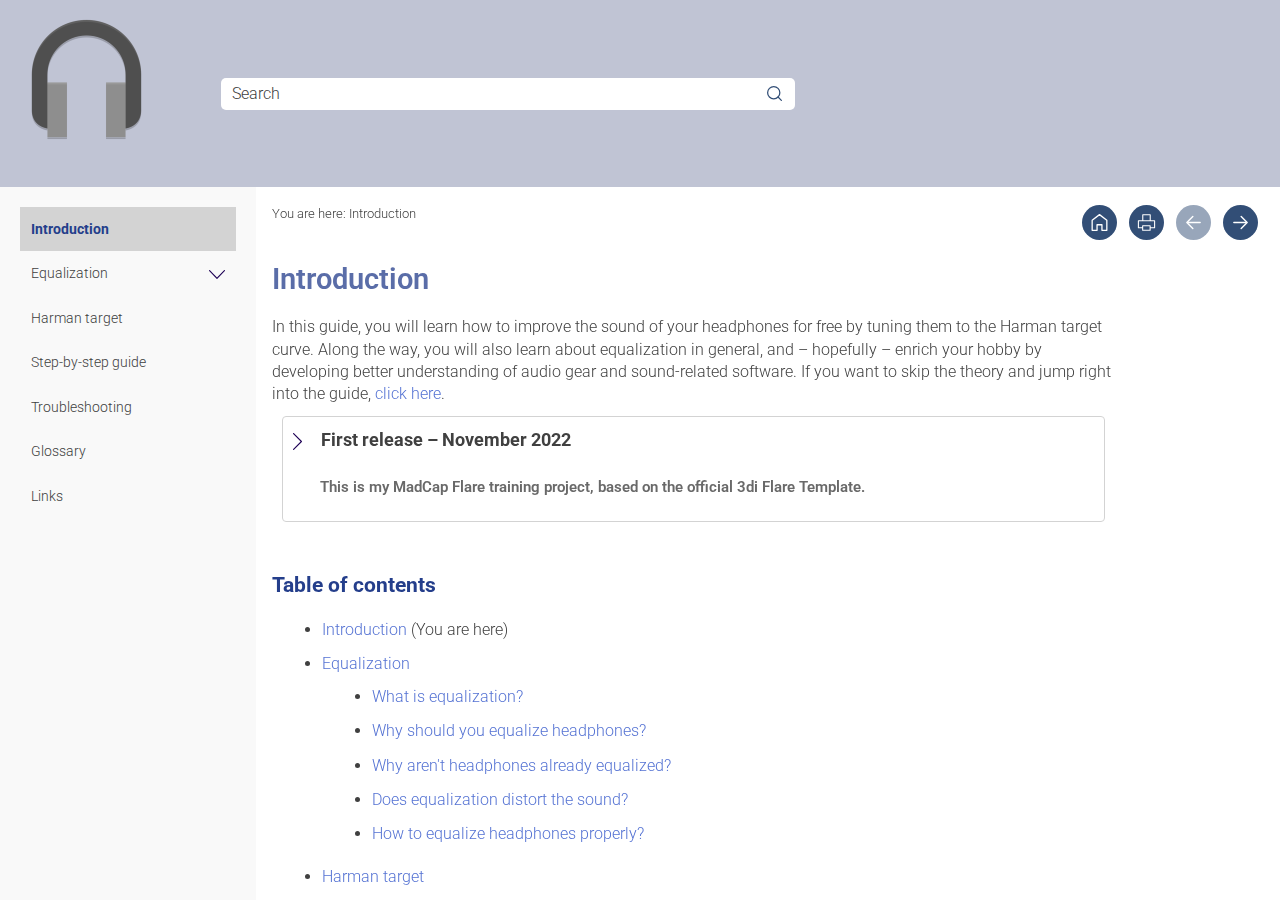
<file: index.html>
<!DOCTYPE html>
<html data-mc-runtime-file-type="Default" class="_Skins_SideNavigation_basic">
    <head>
        <meta http-equiv="X-UA-Compatible" content="IE=edge" />
        <meta charset="utf-8" />
        <meta name="msapplication-config" content="Skins/Favicons/browserconfig.xml" />
        <link rel="apple-touch-icon" sizes="512x512" href="Skins/Favicons/audio-headphones-icon.png" />
        <link rel="shortcut icon" href="Skins/Favicons/audio-headphones-icon.png" />
        <link rel="icon" sizes="512x512" href="Skins/Favicons/audio-headphones-icon.png" />
        <link rel="icon" sizes="512x512" href="Skins/Favicons/audio-headphones-icon.png" />
        <link rel="icon" sizes="512x512" href="Skins/Favicons/audio-headphones-icon.png" />
        <meta name="viewport" content="width=device-width, initial-scale=1.0" /><title></title>
        <script type="text/javascript" src="Resources/Scripts/jquery.min.js">
        </script>
        <script defer="defer" type="text/javascript" src="Resources/Scripts/plugins.min.js">
        </script>
        <script defer="defer" type="text/javascript" src="Resources/Scripts/require.min.js">
        </script>
        <script defer="defer" type="text/javascript" src="Resources/Scripts/require.config.js">
        </script>
        <script defer="defer" type="text/javascript" src="Resources/Scripts/MadCapAll.js">
        </script>
    </head>
    <body>
    </body>
</html>
</file>
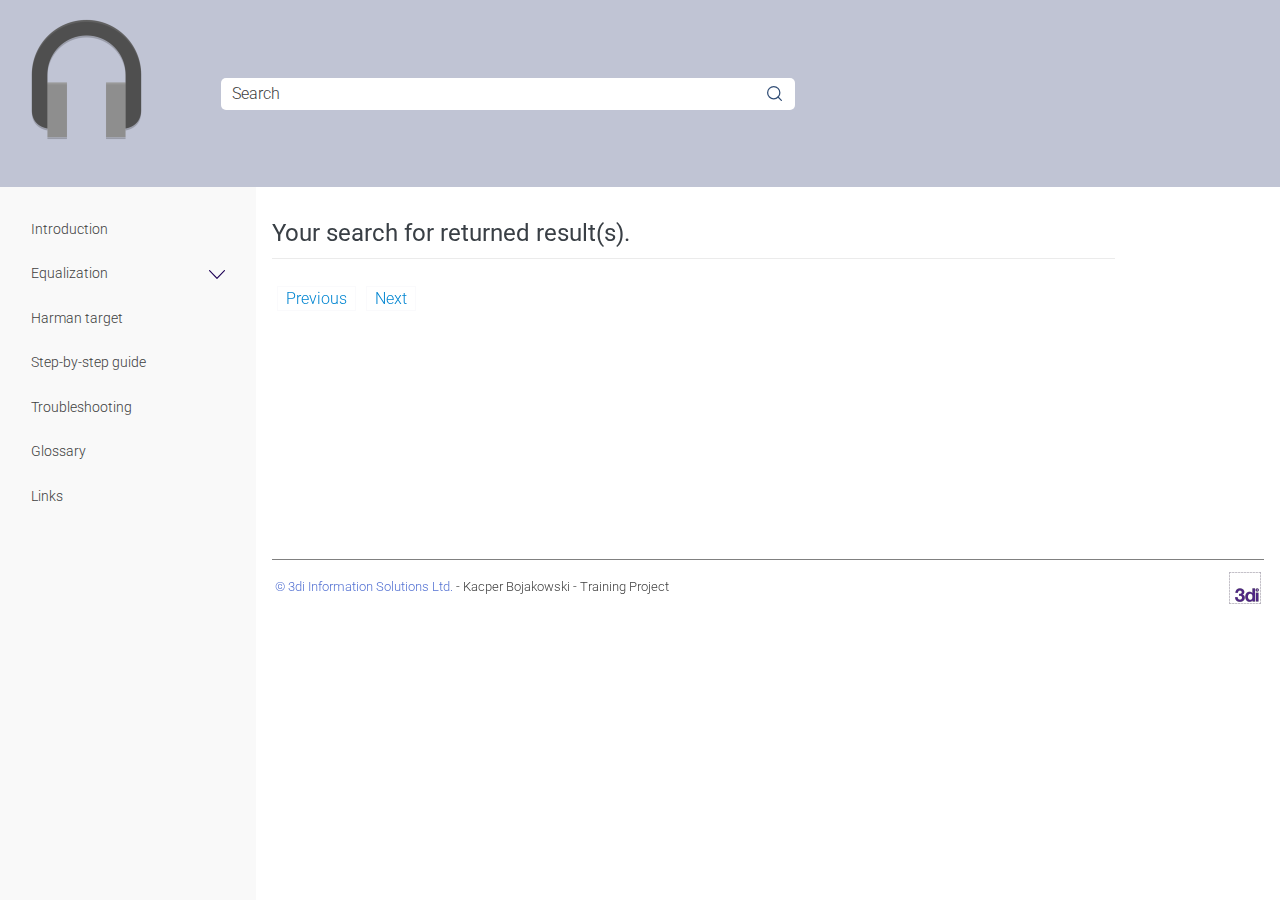
<file: Search.htm>
<!DOCTYPE html>
<html xmlns:MadCap="http://www.madcapsoftware.com/Schemas/MadCap.xsd" lang="en-gb" xml:lang="en-gb" class="searchTopic templateTopic _Skins_SideNavigation_basic" data-mc-search-type="Stem" data-mc-help-system-file-name="Default.xml" data-mc-path-to-help-system="" data-mc-has-content-body="True" data-mc-searchable="False" data-mc-target-type="WebHelp2" data-mc-runtime-file-type="Topic;Search;Default" data-mc-preload-images="false" data-mc-in-preview-mode="false" data-mc-medium="non-print">
    <head>
        <meta name="viewport" content="width=device-width, initial-scale=1.0" />
        <meta charset="utf-8" />
        <meta http-equiv="X-UA-Compatible" content="IE=edge" />
        <meta http-equiv="Content-Type" content="text/html; charset=utf-8" />
        <meta name="msapplication-config" content="Skins/Favicons/browserconfig.xml" />
        <link rel="apple-touch-icon" sizes="512x512" href="Skins/Favicons/audio-headphones-icon.png" />
        <link rel="shortcut icon" href="Skins/Favicons/audio-headphones-icon.png" />
        <link rel="icon" sizes="512x512" href="Skins/Favicons/audio-headphones-icon.png" />
        <link rel="icon" sizes="512x512" href="Skins/Favicons/audio-headphones-icon.png" />
        <link rel="icon" sizes="512x512" href="Skins/Favicons/audio-headphones-icon.png" /><title>Search</title>
        <!-- Stylesheet for code syntax highlighting -->
        <!--Script for the back to top button-->
        <link href="Skins/Default/Stylesheets/Slideshow.css" rel="stylesheet" type="text/css" data-mc-generated="True" />
        <link href="Skins/Default/Stylesheets/TextEffects.css" rel="stylesheet" type="text/css" data-mc-generated="True" />
        <link href="Skins/Default/Stylesheets/Topic.css" rel="stylesheet" type="text/css" data-mc-generated="True" />
        <link href="Skins/Default/Stylesheets/Components/Styles.css" rel="stylesheet" type="text/css" data-mc-generated="True" />
        <link href="Skins/Default/Stylesheets/Components/Tablet.css" rel="stylesheet" type="text/css" data-mc-generated="True" />
        <link href="Skins/Default/Stylesheets/Components/Mobile.css" rel="stylesheet" type="text/css" data-mc-generated="True" />
        <link href="Skins/Fluid/Stylesheets/foundation.6.2.3.css" rel="stylesheet" type="text/css" data-mc-generated="True" />
        <link href="Skins/Fluid/Stylesheets/Styles.css" rel="stylesheet" type="text/css" data-mc-generated="True" />
        <link href="Skins/Fluid/Stylesheets/Tablet.css" rel="stylesheet" type="text/css" data-mc-generated="True" />
        <link href="Skins/Fluid/Stylesheets/Mobile.css" rel="stylesheet" type="text/css" data-mc-generated="True" />
        <link href="Resources/Stylesheets/HTML5-Styles.css" rel="stylesheet" type="text/css" />
        <style>/*&lt;meta /&gt;*/

.button.home-icon-button
{
	-pie-background: linear-gradient(var(--brand), var(--brand));
}

.button.print-button
{
	-pie-background: linear-gradient(var(--brand), var(--brand));
}

.button.previous-topic-button
{
	-pie-background: linear-gradient(var(--brand), var(--brand));
}

.button.next-topic-button
{
	-pie-background: linear-gradient(var(--brand), var(--brand));
}

.needs-pie
{
	behavior: url('Resources/Scripts/PIE-no-motw.htc');
}

</style>
        <link rel="apple-touch-icon" sizes="512x512" href="Skins/Favicons/audio-headphones-icon.png" />
        <link rel="shortcut icon" href="Skins/Favicons/audio-headphones-icon.png" />
        <link rel="icon" sizes="512x512" href="Skins/Favicons/audio-headphones-icon.png" />
        <link rel="icon" sizes="512x512" href="Skins/Favicons/audio-headphones-icon.png" />
        <link rel="icon" sizes="512x512" href="Skins/Favicons/audio-headphones-icon.png" />
        <script src="Resources/Scripts/jquery.min.js" type="text/javascript">
        </script>
        <script src="Resources/Scripts/purify.min.js" type="text/javascript" defer="defer">
        </script>
        <script src="Resources/Scripts/require.min.js" type="text/javascript" defer="defer">
        </script>
        <script src="Resources/Scripts/require.config.js" type="text/javascript" defer="defer">
        </script>
        <script src="Resources/Scripts/foundation.6.2.3_custom.js" type="text/javascript" defer="defer">
        </script>
        <script src="Resources/Scripts/plugins.min.js" type="text/javascript" defer="defer">
        </script>
        <script src="Resources/Scripts/MadCapAll.js" type="text/javascript" defer="defer">
        </script>
        <script type="text/javascript" defer="defer" src="Resources/js/modules/back-to-top.js">
        </script>
        <script type="text/javascript" src="Skins/Default/Scripts/TopicToolBar.js">
        </script>
    </head>
    <body>
        <div class="foundation-wrap off-canvas-wrapper">
            <div class="off-canvas-wrapper-inner" data-off-canvas-wrapper="">
                <aside class="off-canvas position-right" role="navigation" id="offCanvas" data-off-canvas="" data-position="right" data-mc-ignore="true">
                    <ul class="off-canvas-accordion vertical menu off-canvas-list" data-accordion-menu="" data-mc-back-link="Back" data-mc-css-tree-node-expanded="is-accordion-submenu-parent" data-mc-css-tree-node-collapsed="is-accordion-submenu-parent" data-mc-css-sub-menu="vertical menu is-accordion-submenu nested" data-mc-include-indicator="False" data-mc-include-icon="False" data-mc-include-parent-link="True" data-mc-include-back="False" data-mc-defer-expand-event="True" data-mc-expand-event="click.zf.accordionMenu" data-mc-toc="True">
                    </ul>
                </aside>
                <div class="off-canvas-content inner-wrap" data-off-canvas-content="">
                    <div data-sticky-container="" class="title-bar-container">
                        <nav class="title-bar tab-bar sticky" role="banner" data-sticky="" data-options="marginTop:0" style="width:100%" data-sticky-on="only screen and (max-width: 1279px)" data-mc-ignore="true"><a class="skip-to-content fluid-skip showOnFocus" href="#">Skip To Main Content</a>
                            <div class="middle title-bar-section outer-row clearfix">
                                <div class="menu-icon-container relative clearfix">
                                    <div class="central-account-wrapper">
                                        <div class="central-dropdown"><a class="central-account-drop"><span class="central-account-image"></span><span class="central-account-text">Account</span></a>
                                            <div class="central-dropdown-content"><a class="MCCentralLink central-dropdown-content-settings">Settings</a>
                                                <hr class="central-separator" /><a class="MCCentralLink central-dropdown-content-logout">Logout</a>
                                            </div>
                                        </div>
                                    </div>
                                    <button class="menu-icon" aria-label="Show Navigation Panel" data-toggle="offCanvas"><span></span>
                                    </button>
                                </div>
                            </div>
                            <div class="title-bar-layout outer-row">
                                <div class="logo-wrapper"><a class="logo" href="Topics/introduction.htm" alt="Logo"></a>
                                </div>
                                <div class="navigation-wrapper nocontent">
                                    <ul class="navigation clearfix" role="navigation" data-mc-css-tree-node-has-children="has-children" data-mc-css-sub-menu="sub-menu" data-mc-expand-event="mouseenter" data-mc-top-nav-menu="True" data-mc-max-depth="3" data-mc-include-icon="False" data-mc-include-indicator="False" data-mc-include-children="True" data-mc-include-siblings="True" data-mc-include-parent="True" data-mc-toc="True">
                                        <li class="placeholder" style="visibility:hidden"><a>placeholder</a>
                                        </li>
                                    </ul>
                                </div>
                                <div class="central-account-wrapper">
                                    <div class="central-dropdown"><a class="central-account-drop"><span class="central-account-image"></span><span class="central-account-text">Account</span></a>
                                        <div class="central-dropdown-content"><a class="MCCentralLink central-dropdown-content-settings">Settings</a>
                                            <hr class="central-separator" /><a class="MCCentralLink central-dropdown-content-logout">Logout</a>
                                        </div>
                                    </div>
                                </div>
                                <div class="nav-search-wrapper">
                                    <div class="nav-search row">
                                        <form class="search" action="#">
                                            <div class="search-bar search-bar-container needs-pie">
                                                <input class="search-field needs-pie" type="search" aria-label="Search Field" placeholder="Search" />
                                                <div class="search-filter-wrapper"><span class="invisible-label" id="search-filters-label">Filter: </span>
                                                    <div class="search-filter" aria-haspopup="true" aria-controls="sf-content" aria-expanded="false" aria-label="Search Filter" title="All Files" role="button" tabindex="0">
                                                    </div>
                                                    <div class="search-filter-content" id="sf-content">
                                                        <ul>
                                                            <li>
                                                                <button class="mc-dropdown-item" aria-labelledby="search-filters-label filterSelectorLabel-00001"><span id="filterSelectorLabel-00001">All Files</span>
                                                                </button>
                                                            </li>
                                                        </ul>
                                                    </div>
                                                </div>
                                                <div class="search-submit-wrapper" dir="ltr">
                                                    <div class="search-submit" title="Search" role="button" tabindex="0"><span class="invisible-label">Submit Search</span>
                                                    </div>
                                                </div>
                                            </div>
                                        </form>
                                    </div>
                                </div>
                            </div>
                        </nav>
                    </div>
                    <div class="main-section">
                        <div class="row outer-row sidenav-layout">
                            <nav class="sidenav-wrapper">
                                <div class="sidenav-container">
                                    <ul class="off-canvas-accordion vertical menu sidenav" data-accordion-menu="" data-mc-css-tree-node-expanded="is-accordion-submenu-parent" data-mc-css-tree-node-collapsed="is-accordion-submenu-parent" data-mc-css-sub-menu="vertical menu accordion-menu is-accordion-submenu nested" data-mc-include-indicator="False" data-mc-include-icon="False" data-mc-include-parent-link="False" data-mc-include-back="False" data-mc-defer-expand-event="True" data-mc-expand-event="click.zf.accordionMenu" data-mc-toc="True" data-mc-side-nav-menu="True">
                                    </ul>
                                </div>
                            </nav>
                            <div class="body-container">
                                <div data-mc-content-body="True">
                                    <div class="buttons popup-container clearfix topicToolbarProxy _Skins_TopicToolBar mc-component nocontent" style="mc-topic-toolbar-items: ;">
                                        <div class="button-group-container-left">
                                            <button class="button needs-pie home-icon-button" onclick="HomeIcon()">
                                                <div>
                                                    <div role="img" class="button-icon-wrapper">
                                                        <div class="button-icon"> </div>
                                                    </div>
                                                </div>
                                            </button>
                                            <button class="button needs-pie print-button" title="Print">
                                                <div>
                                                    <div role="img" class="button-icon-wrapper" aria-label="Print">
                                                        <div class="button-icon"> </div>
                                                    </div>
                                                </div>
                                            </button>
                                            <button class="button needs-pie previous-topic-button" title="Navigate previous" disabled="true">
                                                <div>
                                                    <div role="img" class="button-icon-wrapper" aria-label="Navigate previous">
                                                        <div class="button-icon"> </div>
                                                    </div>
                                                </div>
                                            </button>
                                            <button class="button needs-pie next-topic-button" title="Navigate next" disabled="true">
                                                <div>
                                                    <div role="img" class="button-icon-wrapper" aria-label="Navigate next">
                                                        <div class="button-icon"> </div>
                                                    </div>
                                                </div>
                                            </button>
                                        </div>
                                    </div>
                                    <div role="main" id="mc-main-content">
                                        <div id="searchPane">
                                            <h1 id="results-heading">Your search for <span class="query"></span> returned <span class="total-results"></span> result(s).</h1>
                                            <div id="pagination"><a class="previousPage" href="#">Previous</a><a class="nextPage" href="#">Next</a>
                                            </div>
                                        </div>
                                    </div>
                                    <div id="homefooter" class="footer center">
                                        <div style="margin-top: 10px; min-height: 120px;">
                                            <table style="width: 100%;border-top-style: solid;border-top-width: 1px;margin-left: 0;margin-right: auto;">
                                                <col />
                                                <col />
                                                <tbody>
                                                    <tr>
                                                        <td>
                                                            <p class="footerleft"><a href="Common/Front_and_Back_matter/Copyright.htm">© <span class="mc-variable Variables.CompanyName variable">3di Information Solutions Ltd.</span></a> - <span class="mc-variable Variables.DocID variable">Kacper Bojakowski</span> - <span class="mc-variable Variables.DocVersion variable">Training Project</span><span class="Variables.Draft mc-variable"></span></p>
                                                        </td>
                                                        <td style="padding-top: 10px;">
                                                            <p class="footerright">
                                                                <img src="gfx/commongfx/3di_logo_212x31.png" />
                                                            </p>
                                                        </td>
                                                    </tr>
                                                </tbody>
                                            </table>
                                        </div>
                                    </div>
                                    <!-- Script for code syntax highlighting -->
                                    <script type="text/javascript" src="Resources/js/prism.js">
                                    </script>
                                </div>
                            </div>
                        </div>
                    </div><a data-close="true"></a>
                </div>
            </div>
        </div>
    </body>
</html>
</file>
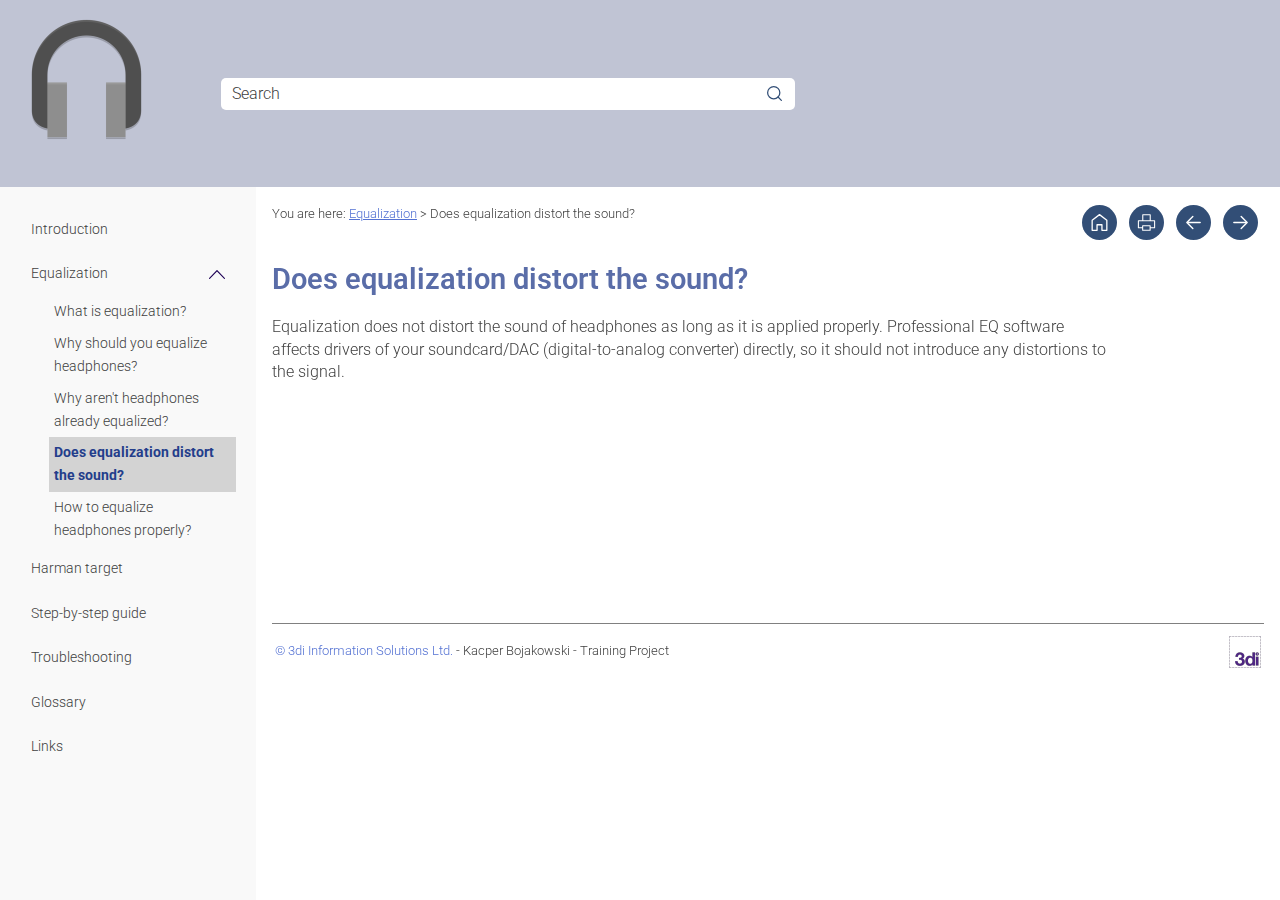
<file: Topics/does-distort-sound.htm>
<!DOCTYPE html>
<html xmlns:MadCap="http://www.madcapsoftware.com/Schemas/MadCap.xsd" lang="en-gb" xml:lang="en-gb" class="_Skins_SideNavigation_basic" data-mc-search-type="Stem" data-mc-help-system-file-name="Default.xml" data-mc-path-to-help-system="../" data-mc-has-content-body="True" data-mc-toc-path="Equalization" data-mc-target-type="WebHelp2" data-mc-runtime-file-type="Topic;Default" data-mc-preload-images="false" data-mc-in-preview-mode="false" data-mc-medium="non-print">
    <head>
        <meta name="viewport" content="width=device-width, initial-scale=1.0" />
        <meta charset="utf-8" />
        <meta http-equiv="X-UA-Compatible" content="IE=edge" />
        <meta http-equiv="Content-Type" content="text/html; charset=utf-8" />
        <meta name="msapplication-config" content="../Skins/Favicons/browserconfig.xml" />
        <link rel="apple-touch-icon" sizes="512x512" href="../Skins/Favicons/audio-headphones-icon.png" />
        <link rel="shortcut icon" href="../Skins/Favicons/audio-headphones-icon.png" />
        <link rel="icon" sizes="512x512" href="../Skins/Favicons/audio-headphones-icon.png" />
        <link rel="icon" sizes="512x512" href="../Skins/Favicons/audio-headphones-icon.png" />
        <link rel="icon" sizes="512x512" href="../Skins/Favicons/audio-headphones-icon.png" /><title>Does equalization distort the sound? | Headphones Equalization – User Guide</title>
        <!-- Stylesheet for code syntax highlighting -->
        <!--Script for the back to top button-->
        <link href="../Skins/Default/Stylesheets/Slideshow.css" rel="stylesheet" type="text/css" data-mc-generated="True" />
        <link href="../Skins/Default/Stylesheets/TextEffects.css" rel="stylesheet" type="text/css" data-mc-generated="True" />
        <link href="../Skins/Default/Stylesheets/Topic.css" rel="stylesheet" type="text/css" data-mc-generated="True" />
        <link href="../Skins/Default/Stylesheets/Components/Styles.css" rel="stylesheet" type="text/css" data-mc-generated="True" />
        <link href="../Skins/Default/Stylesheets/Components/Tablet.css" rel="stylesheet" type="text/css" data-mc-generated="True" />
        <link href="../Skins/Default/Stylesheets/Components/Mobile.css" rel="stylesheet" type="text/css" data-mc-generated="True" />
        <link href="../Skins/Fluid/Stylesheets/foundation.6.2.3.css" rel="stylesheet" type="text/css" data-mc-generated="True" />
        <link href="../Skins/Fluid/Stylesheets/Styles.css" rel="stylesheet" type="text/css" data-mc-generated="True" />
        <link href="../Skins/Fluid/Stylesheets/Tablet.css" rel="stylesheet" type="text/css" data-mc-generated="True" />
        <link href="../Skins/Fluid/Stylesheets/Mobile.css" rel="stylesheet" type="text/css" data-mc-generated="True" />
        <link href="../Resources/Stylesheets/HTML5-Styles.css" rel="stylesheet" type="text/css" />
        <style>/*&lt;meta /&gt;*/

.button.home-icon-button
{
	-pie-background: linear-gradient(var(--brand), var(--brand));
}

.button.print-button
{
	-pie-background: linear-gradient(var(--brand), var(--brand));
}

.button.previous-topic-button
{
	-pie-background: linear-gradient(var(--brand), var(--brand));
}

.button.next-topic-button
{
	-pie-background: linear-gradient(var(--brand), var(--brand));
}

.needs-pie
{
	behavior: url('../Resources/Scripts/PIE-no-motw.htc');
}

</style>
        <link rel="apple-touch-icon" sizes="512x512" href="../Skins/Favicons/audio-headphones-icon.png" />
        <link rel="shortcut icon" href="../Skins/Favicons/audio-headphones-icon.png" />
        <link rel="icon" sizes="512x512" href="../Skins/Favicons/audio-headphones-icon.png" />
        <link rel="icon" sizes="512x512" href="../Skins/Favicons/audio-headphones-icon.png" />
        <link rel="icon" sizes="512x512" href="../Skins/Favicons/audio-headphones-icon.png" />
        <script src="../Resources/Scripts/jquery.min.js" type="text/javascript">
        </script>
        <script src="../Resources/Scripts/purify.min.js" type="text/javascript" defer="defer">
        </script>
        <script src="../Resources/Scripts/require.min.js" type="text/javascript" defer="defer">
        </script>
        <script src="../Resources/Scripts/require.config.js" type="text/javascript" defer="defer">
        </script>
        <script src="../Resources/Scripts/foundation.6.2.3_custom.js" type="text/javascript" defer="defer">
        </script>
        <script src="../Resources/Scripts/plugins.min.js" type="text/javascript" defer="defer">
        </script>
        <script src="../Resources/Scripts/MadCapAll.js" type="text/javascript" defer="defer">
        </script>
        <script type="text/javascript" defer="defer" src="../Resources/js/modules/back-to-top.js">
        </script>
        <script type="text/javascript" src="../Skins/Default/Scripts/TopicToolBar.js">
        </script>
    </head>
    <body>
        <div class="foundation-wrap off-canvas-wrapper">
            <div class="off-canvas-wrapper-inner" data-off-canvas-wrapper="">
                <aside class="off-canvas position-right" role="navigation" id="offCanvas" data-off-canvas="" data-position="right" data-mc-ignore="true">
                    <ul class="off-canvas-accordion vertical menu off-canvas-list" data-accordion-menu="" data-mc-back-link="Back" data-mc-css-tree-node-expanded="is-accordion-submenu-parent" data-mc-css-tree-node-collapsed="is-accordion-submenu-parent" data-mc-css-sub-menu="vertical menu is-accordion-submenu nested" data-mc-include-indicator="False" data-mc-include-icon="False" data-mc-include-parent-link="True" data-mc-include-back="False" data-mc-defer-expand-event="True" data-mc-expand-event="click.zf.accordionMenu" data-mc-toc="True">
                    </ul>
                </aside>
                <div class="off-canvas-content inner-wrap" data-off-canvas-content="">
                    <div data-sticky-container="" class="title-bar-container">
                        <nav class="title-bar tab-bar sticky" role="banner" data-sticky="" data-options="marginTop:0" style="width:100%" data-sticky-on="only screen and (max-width: 1279px)" data-mc-ignore="true"><a class="skip-to-content fluid-skip showOnFocus" href="#">Skip To Main Content</a>
                            <div class="middle title-bar-section outer-row clearfix">
                                <div class="menu-icon-container relative clearfix">
                                    <div class="central-account-wrapper">
                                        <div class="central-dropdown"><a class="central-account-drop"><span class="central-account-image"></span><span class="central-account-text">Account</span></a>
                                            <div class="central-dropdown-content"><a class="MCCentralLink central-dropdown-content-settings">Settings</a>
                                                <hr class="central-separator" /><a class="MCCentralLink central-dropdown-content-logout">Logout</a>
                                            </div>
                                        </div>
                                    </div>
                                    <button class="menu-icon" aria-label="Show Navigation Panel" data-toggle="offCanvas"><span></span>
                                    </button>
                                </div>
                            </div>
                            <div class="title-bar-layout outer-row">
                                <div class="logo-wrapper"><a class="logo" href="introduction.htm" alt="Logo"></a>
                                </div>
                                <div class="navigation-wrapper nocontent">
                                    <ul class="navigation clearfix" role="navigation" data-mc-css-tree-node-has-children="has-children" data-mc-css-sub-menu="sub-menu" data-mc-expand-event="mouseenter" data-mc-top-nav-menu="True" data-mc-max-depth="3" data-mc-include-icon="False" data-mc-include-indicator="False" data-mc-include-children="True" data-mc-include-siblings="True" data-mc-include-parent="True" data-mc-toc="True">
                                        <li class="placeholder" style="visibility:hidden"><a>placeholder</a>
                                        </li>
                                    </ul>
                                </div>
                                <div class="central-account-wrapper">
                                    <div class="central-dropdown"><a class="central-account-drop"><span class="central-account-image"></span><span class="central-account-text">Account</span></a>
                                        <div class="central-dropdown-content"><a class="MCCentralLink central-dropdown-content-settings">Settings</a>
                                            <hr class="central-separator" /><a class="MCCentralLink central-dropdown-content-logout">Logout</a>
                                        </div>
                                    </div>
                                </div>
                                <div class="nav-search-wrapper">
                                    <div class="nav-search row">
                                        <form class="search" action="#">
                                            <div class="search-bar search-bar-container needs-pie">
                                                <input class="search-field needs-pie" type="search" aria-label="Search Field" placeholder="Search" />
                                                <div class="search-filter-wrapper"><span class="invisible-label" id="search-filters-label">Filter: </span>
                                                    <div class="search-filter" aria-haspopup="true" aria-controls="sf-content" aria-expanded="false" aria-label="Search Filter" title="All Files" role="button" tabindex="0">
                                                    </div>
                                                    <div class="search-filter-content" id="sf-content">
                                                        <ul>
                                                            <li>
                                                                <button class="mc-dropdown-item" aria-labelledby="search-filters-label filterSelectorLabel-00001"><span id="filterSelectorLabel-00001">All Files</span>
                                                                </button>
                                                            </li>
                                                        </ul>
                                                    </div>
                                                </div>
                                                <div class="search-submit-wrapper" dir="ltr">
                                                    <div class="search-submit" title="Search" role="button" tabindex="0"><span class="invisible-label">Submit Search</span>
                                                    </div>
                                                </div>
                                            </div>
                                        </form>
                                    </div>
                                </div>
                            </div>
                        </nav>
                    </div>
                    <div class="main-section">
                        <div class="row outer-row sidenav-layout">
                            <nav class="sidenav-wrapper">
                                <div class="sidenav-container">
                                    <ul class="off-canvas-accordion vertical menu sidenav" data-accordion-menu="" data-mc-css-tree-node-expanded="is-accordion-submenu-parent" data-mc-css-tree-node-collapsed="is-accordion-submenu-parent" data-mc-css-sub-menu="vertical menu accordion-menu is-accordion-submenu nested" data-mc-include-indicator="False" data-mc-include-icon="False" data-mc-include-parent-link="False" data-mc-include-back="False" data-mc-defer-expand-event="True" data-mc-expand-event="click.zf.accordionMenu" data-mc-toc="True" data-mc-side-nav-menu="True">
                                    </ul>
                                </div>
                            </nav>
                            <div class="body-container">
                                <div data-mc-content-body="True">
                                    <div class="buttons popup-container clearfix topicToolbarProxy _Skins_TopicToolBar mc-component nocontent" style="mc-topic-toolbar-items: ;">
                                        <div class="button-group-container-left">
                                            <button class="button needs-pie home-icon-button" onclick="HomeIcon()">
                                                <div>
                                                    <div role="img" class="button-icon-wrapper">
                                                        <div class="button-icon"> </div>
                                                    </div>
                                                </div>
                                            </button>
                                            <button class="button needs-pie print-button" title="Print">
                                                <div>
                                                    <div role="img" class="button-icon-wrapper" aria-label="Print">
                                                        <div class="button-icon"> </div>
                                                    </div>
                                                </div>
                                            </button>
                                            <button class="button needs-pie previous-topic-button" title="Navigate previous" disabled="true">
                                                <div>
                                                    <div role="img" class="button-icon-wrapper" aria-label="Navigate previous">
                                                        <div class="button-icon"> </div>
                                                    </div>
                                                </div>
                                            </button>
                                            <button class="button needs-pie next-topic-button" title="Navigate next" disabled="true">
                                                <div>
                                                    <div role="img" class="button-icon-wrapper" aria-label="Navigate next">
                                                        <div class="button-icon"> </div>
                                                    </div>
                                                </div>
                                            </button>
                                        </div>
                                    </div>
                                    <div class="nocontent">
                                        <div class="MCBreadcrumbsBox_p.breadcrumb_0 breadcrumbs" role="navigation" aria-label="Breadcrumbs" data-mc-breadcrumbs-divider=" &gt; " data-mc-breadcrumbs-count="3" data-mc-toc="True"><span class="MCBreadcrumbsPrefix"> You are here: </span>
                                        </div>
                                    </div>
                                    <div role="main" id="mc-main-content">
                                        <h1>Does equalization distort the sound?</h1>
                                        <p>Equalization does not distort the sound of headphones as long as it is applied properly. Professional EQ software affects drivers of your soundcard/DAC (digital-to-analog converter) directly, so it should not introduce any distortions to the signal.</p>
                                    </div>
                                    <div id="homefooter" class="footer center">
                                        <div style="margin-top: 10px; min-height: 120px;">
                                            <table style="width: 100%;border-top-style: solid;border-top-width: 1px;margin-left: 0;margin-right: auto;">
                                                <col />
                                                <col />
                                                <tbody>
                                                    <tr>
                                                        <td>
                                                            <p class="footerleft"><a href="../Common/Front_and_Back_matter/Copyright.htm">© <span class="mc-variable Variables.CompanyName variable">3di Information Solutions Ltd.</span></a> - <span class="mc-variable Variables.DocID variable">Kacper Bojakowski</span> - <span class="mc-variable Variables.DocVersion variable">Training Project</span><span class="Variables.Draft mc-variable"></span></p>
                                                        </td>
                                                        <td style="padding-top: 10px;">
                                                            <p class="footerright">
                                                                <img src="../gfx/commongfx/3di_logo_212x31.png" />
                                                            </p>
                                                        </td>
                                                    </tr>
                                                </tbody>
                                            </table>
                                        </div>
                                    </div>
                                    <!-- Script for code syntax highlighting -->
                                    <script type="text/javascript" src="../Resources/js/prism.js">
                                    </script>
                                </div>
                            </div>
                        </div>
                    </div><a data-close="true"></a>
                </div>
            </div>
        </div>
    </body>
</html>
</file>
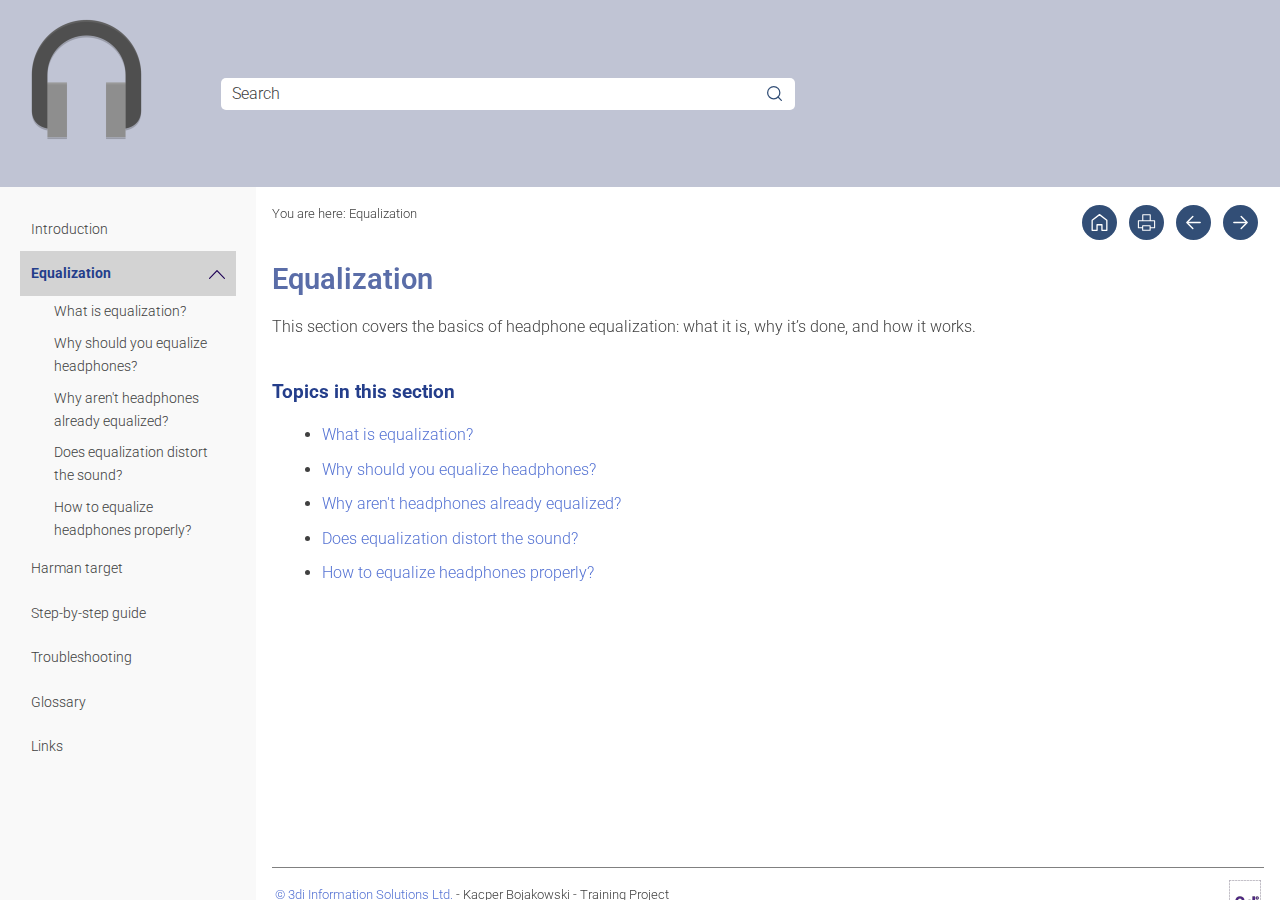
<file: Topics/equalization.htm>
<!DOCTYPE html>
<html xmlns:MadCap="http://www.madcapsoftware.com/Schemas/MadCap.xsd" lang="en-gb" xml:lang="en-gb" class="_Skins_SideNavigation_basic" data-mc-search-type="Stem" data-mc-help-system-file-name="Default.xml" data-mc-path-to-help-system="../" data-mc-has-content-body="True" data-mc-toc-path="" data-mc-target-type="WebHelp2" data-mc-runtime-file-type="Topic;Default" data-mc-preload-images="false" data-mc-in-preview-mode="false" data-mc-medium="non-print">
    <head>
        <meta name="viewport" content="width=device-width, initial-scale=1.0" />
        <meta charset="utf-8" />
        <meta http-equiv="X-UA-Compatible" content="IE=edge" />
        <meta http-equiv="Content-Type" content="text/html; charset=utf-8" />
        <meta name="msapplication-config" content="../Skins/Favicons/browserconfig.xml" />
        <link rel="apple-touch-icon" sizes="512x512" href="../Skins/Favicons/audio-headphones-icon.png" />
        <link rel="shortcut icon" href="../Skins/Favicons/audio-headphones-icon.png" />
        <link rel="icon" sizes="512x512" href="../Skins/Favicons/audio-headphones-icon.png" />
        <link rel="icon" sizes="512x512" href="../Skins/Favicons/audio-headphones-icon.png" />
        <link rel="icon" sizes="512x512" href="../Skins/Favicons/audio-headphones-icon.png" /><title>Equalization | Headphones Equalization – User Guide</title>
        <!-- Stylesheet for code syntax highlighting -->
        <!--Script for the back to top button-->
        <link href="../Skins/Default/Stylesheets/Slideshow.css" rel="stylesheet" type="text/css" data-mc-generated="True" />
        <link href="../Skins/Default/Stylesheets/TextEffects.css" rel="stylesheet" type="text/css" data-mc-generated="True" />
        <link href="../Skins/Default/Stylesheets/Topic.css" rel="stylesheet" type="text/css" data-mc-generated="True" />
        <link href="../Skins/Default/Stylesheets/Components/Styles.css" rel="stylesheet" type="text/css" data-mc-generated="True" />
        <link href="../Skins/Default/Stylesheets/Components/Tablet.css" rel="stylesheet" type="text/css" data-mc-generated="True" />
        <link href="../Skins/Default/Stylesheets/Components/Mobile.css" rel="stylesheet" type="text/css" data-mc-generated="True" />
        <link href="../Skins/Fluid/Stylesheets/foundation.6.2.3.css" rel="stylesheet" type="text/css" data-mc-generated="True" />
        <link href="../Skins/Fluid/Stylesheets/Styles.css" rel="stylesheet" type="text/css" data-mc-generated="True" />
        <link href="../Skins/Fluid/Stylesheets/Tablet.css" rel="stylesheet" type="text/css" data-mc-generated="True" />
        <link href="../Skins/Fluid/Stylesheets/Mobile.css" rel="stylesheet" type="text/css" data-mc-generated="True" />
        <link href="../Resources/Stylesheets/HTML5-Styles.css" rel="stylesheet" type="text/css" />
        <link href="../Resources/Stylesheets/modules/prism/prism.css" rel="stylesheet" type="text/css" />
        <link href="../Resources/Stylesheets/modules/responsive-imgmap/responsive-image-maps.css" rel="stylesheet" type="text/css" />
        <style>/*&lt;meta /&gt;*/

.button.home-icon-button
{
	-pie-background: linear-gradient(var(--brand), var(--brand));
}

.button.print-button
{
	-pie-background: linear-gradient(var(--brand), var(--brand));
}

.button.previous-topic-button
{
	-pie-background: linear-gradient(var(--brand), var(--brand));
}

.button.next-topic-button
{
	-pie-background: linear-gradient(var(--brand), var(--brand));
}

.needs-pie
{
	behavior: url('../Resources/Scripts/PIE-no-motw.htc');
}

</style>
        <link rel="apple-touch-icon" sizes="512x512" href="../Skins/Favicons/audio-headphones-icon.png" />
        <link rel="shortcut icon" href="../Skins/Favicons/audio-headphones-icon.png" />
        <link rel="icon" sizes="512x512" href="../Skins/Favicons/audio-headphones-icon.png" />
        <link rel="icon" sizes="512x512" href="../Skins/Favicons/audio-headphones-icon.png" />
        <link rel="icon" sizes="512x512" href="../Skins/Favicons/audio-headphones-icon.png" />
        <script src="../Resources/Scripts/jquery.min.js" type="text/javascript">
        </script>
        <script src="../Resources/Scripts/purify.min.js" type="text/javascript" defer="defer">
        </script>
        <script src="../Resources/Scripts/require.min.js" type="text/javascript" defer="defer">
        </script>
        <script src="../Resources/Scripts/require.config.js" type="text/javascript" defer="defer">
        </script>
        <script src="../Resources/Scripts/foundation.6.2.3_custom.js" type="text/javascript" defer="defer">
        </script>
        <script src="../Resources/Scripts/plugins.min.js" type="text/javascript" defer="defer">
        </script>
        <script src="../Resources/Scripts/MadCapAll.js" type="text/javascript" defer="defer">
        </script>
        <script type="text/javascript" defer="defer" src="../Resources/js/modules/back-to-top.js">
        </script>
        <script type="text/javascript" src="../Skins/Default/Scripts/TopicToolBar.js">
        </script>
    </head>
    <body>
        <div class="foundation-wrap off-canvas-wrapper">
            <div class="off-canvas-wrapper-inner" data-off-canvas-wrapper="">
                <aside class="off-canvas position-right" role="navigation" id="offCanvas" data-off-canvas="" data-position="right" data-mc-ignore="true">
                    <ul class="off-canvas-accordion vertical menu off-canvas-list" data-accordion-menu="" data-mc-back-link="Back" data-mc-css-tree-node-expanded="is-accordion-submenu-parent" data-mc-css-tree-node-collapsed="is-accordion-submenu-parent" data-mc-css-sub-menu="vertical menu is-accordion-submenu nested" data-mc-include-indicator="False" data-mc-include-icon="False" data-mc-include-parent-link="True" data-mc-include-back="False" data-mc-defer-expand-event="True" data-mc-expand-event="click.zf.accordionMenu" data-mc-toc="True">
                    </ul>
                </aside>
                <div class="off-canvas-content inner-wrap" data-off-canvas-content="">
                    <div data-sticky-container="" class="title-bar-container">
                        <nav class="title-bar tab-bar sticky" role="banner" data-sticky="" data-options="marginTop:0" style="width:100%" data-sticky-on="only screen and (max-width: 1279px)" data-mc-ignore="true"><a class="skip-to-content fluid-skip showOnFocus" href="#">Skip To Main Content</a>
                            <div class="middle title-bar-section outer-row clearfix">
                                <div class="menu-icon-container relative clearfix">
                                    <div class="central-account-wrapper">
                                        <div class="central-dropdown"><a class="central-account-drop"><span class="central-account-image"></span><span class="central-account-text">Account</span></a>
                                            <div class="central-dropdown-content"><a class="MCCentralLink central-dropdown-content-settings">Settings</a>
                                                <hr class="central-separator" /><a class="MCCentralLink central-dropdown-content-logout">Logout</a>
                                            </div>
                                        </div>
                                    </div>
                                    <button class="menu-icon" aria-label="Show Navigation Panel" data-toggle="offCanvas"><span></span>
                                    </button>
                                </div>
                            </div>
                            <div class="title-bar-layout outer-row">
                                <div class="logo-wrapper"><a class="logo" href="introduction.htm" alt="Logo"></a>
                                </div>
                                <div class="navigation-wrapper nocontent">
                                    <ul class="navigation clearfix" role="navigation" data-mc-css-tree-node-has-children="has-children" data-mc-css-sub-menu="sub-menu" data-mc-expand-event="mouseenter" data-mc-top-nav-menu="True" data-mc-max-depth="3" data-mc-include-icon="False" data-mc-include-indicator="False" data-mc-include-children="True" data-mc-include-siblings="True" data-mc-include-parent="True" data-mc-toc="True">
                                        <li class="placeholder" style="visibility:hidden"><a>placeholder</a>
                                        </li>
                                    </ul>
                                </div>
                                <div class="central-account-wrapper">
                                    <div class="central-dropdown"><a class="central-account-drop"><span class="central-account-image"></span><span class="central-account-text">Account</span></a>
                                        <div class="central-dropdown-content"><a class="MCCentralLink central-dropdown-content-settings">Settings</a>
                                            <hr class="central-separator" /><a class="MCCentralLink central-dropdown-content-logout">Logout</a>
                                        </div>
                                    </div>
                                </div>
                                <div class="nav-search-wrapper">
                                    <div class="nav-search row">
                                        <form class="search" action="#">
                                            <div class="search-bar search-bar-container needs-pie">
                                                <input class="search-field needs-pie" type="search" aria-label="Search Field" placeholder="Search" />
                                                <div class="search-filter-wrapper"><span class="invisible-label" id="search-filters-label">Filter: </span>
                                                    <div class="search-filter" aria-haspopup="true" aria-controls="sf-content" aria-expanded="false" aria-label="Search Filter" title="All Files" role="button" tabindex="0">
                                                    </div>
                                                    <div class="search-filter-content" id="sf-content">
                                                        <ul>
                                                            <li>
                                                                <button class="mc-dropdown-item" aria-labelledby="search-filters-label filterSelectorLabel-00001"><span id="filterSelectorLabel-00001">All Files</span>
                                                                </button>
                                                            </li>
                                                        </ul>
                                                    </div>
                                                </div>
                                                <div class="search-submit-wrapper" dir="ltr">
                                                    <div class="search-submit" title="Search" role="button" tabindex="0"><span class="invisible-label">Submit Search</span>
                                                    </div>
                                                </div>
                                            </div>
                                        </form>
                                    </div>
                                </div>
                            </div>
                        </nav>
                    </div>
                    <div class="main-section">
                        <div class="row outer-row sidenav-layout">
                            <nav class="sidenav-wrapper">
                                <div class="sidenav-container">
                                    <ul class="off-canvas-accordion vertical menu sidenav" data-accordion-menu="" data-mc-css-tree-node-expanded="is-accordion-submenu-parent" data-mc-css-tree-node-collapsed="is-accordion-submenu-parent" data-mc-css-sub-menu="vertical menu accordion-menu is-accordion-submenu nested" data-mc-include-indicator="False" data-mc-include-icon="False" data-mc-include-parent-link="False" data-mc-include-back="False" data-mc-defer-expand-event="True" data-mc-expand-event="click.zf.accordionMenu" data-mc-toc="True" data-mc-side-nav-menu="True">
                                    </ul>
                                </div>
                            </nav>
                            <div class="body-container">
                                <div data-mc-content-body="True">
                                    <div class="buttons popup-container clearfix topicToolbarProxy _Skins_TopicToolBar mc-component nocontent" style="mc-topic-toolbar-items: ;">
                                        <div class="button-group-container-left">
                                            <button class="button needs-pie home-icon-button" onclick="HomeIcon()">
                                                <div>
                                                    <div role="img" class="button-icon-wrapper">
                                                        <div class="button-icon"> </div>
                                                    </div>
                                                </div>
                                            </button>
                                            <button class="button needs-pie print-button" title="Print">
                                                <div>
                                                    <div role="img" class="button-icon-wrapper" aria-label="Print">
                                                        <div class="button-icon"> </div>
                                                    </div>
                                                </div>
                                            </button>
                                            <button class="button needs-pie previous-topic-button" title="Navigate previous" disabled="true">
                                                <div>
                                                    <div role="img" class="button-icon-wrapper" aria-label="Navigate previous">
                                                        <div class="button-icon"> </div>
                                                    </div>
                                                </div>
                                            </button>
                                            <button class="button needs-pie next-topic-button" title="Navigate next" disabled="true">
                                                <div>
                                                    <div role="img" class="button-icon-wrapper" aria-label="Navigate next">
                                                        <div class="button-icon"> </div>
                                                    </div>
                                                </div>
                                            </button>
                                        </div>
                                    </div>
                                    <div class="nocontent">
                                        <div class="MCBreadcrumbsBox_p.breadcrumb_0 breadcrumbs" role="navigation" aria-label="Breadcrumbs" data-mc-breadcrumbs-divider=" &gt; " data-mc-breadcrumbs-count="3" data-mc-toc="True"><span class="MCBreadcrumbsPrefix"> You are here: </span>
                                        </div>
                                    </div>
                                    <div role="main" id="mc-main-content">
                                        <h1>Equalization</h1>
                                        <p>This section covers the basics of headphone equalization: what it is, why it’s done, and how it works.</p>
                                        <h3>Topics in this section</h3>
                                        <ul>
                                            <li>
                                                <p><a href="what-is-equalization.htm">What is equalization?</a>
                                                </p>
                                            </li>
                                            <li>
                                                <p><a href="why-equalize.htm">Why should you equalize headphones?</a>
                                                </p>
                                            </li>
                                            <li>
                                                <p><a href="why-not-already.htm">Why aren't headphones already equalized?</a>
                                                </p>
                                            </li>
                                            <li>
                                                <p><a href="does-distort-sound.htm">Does equalization distort the sound?</a>
                                                </p>
                                            </li>
                                            <li>
                                                <p><a href="how-to-properly.htm">How to equalize headphones properly?</a>
                                                </p>
                                            </li>
                                        </ul>
                                        <p>&#160;</p>
                                    </div>
                                    <div id="homefooter" class="footer center">
                                        <div style="margin-top: 10px; min-height: 120px;">
                                            <table style="width: 100%;border-top-style: solid;border-top-width: 1px;margin-left: 0;margin-right: auto;">
                                                <col />
                                                <col />
                                                <tbody>
                                                    <tr>
                                                        <td>
                                                            <p class="footerleft"><a href="../Common/Front_and_Back_matter/Copyright.htm">© <span class="mc-variable Variables.CompanyName variable">3di Information Solutions Ltd.</span></a> - <span class="mc-variable Variables.DocID variable">Kacper Bojakowski</span> - <span class="mc-variable Variables.DocVersion variable">Training Project</span><span class="Variables.Draft mc-variable"></span></p>
                                                        </td>
                                                        <td style="padding-top: 10px;">
                                                            <p class="footerright">
                                                                <img src="../gfx/commongfx/3di_logo_212x31.png" />
                                                            </p>
                                                        </td>
                                                    </tr>
                                                </tbody>
                                            </table>
                                        </div>
                                    </div>
                                    <!-- Script for code syntax highlighting -->
                                    <script type="text/javascript" src="../Resources/js/prism.js">
                                    </script>
                                </div>
                            </div>
                        </div>
                    </div><a data-close="true"></a>
                </div>
            </div>
        </div>
    </body>
</html>
</file>
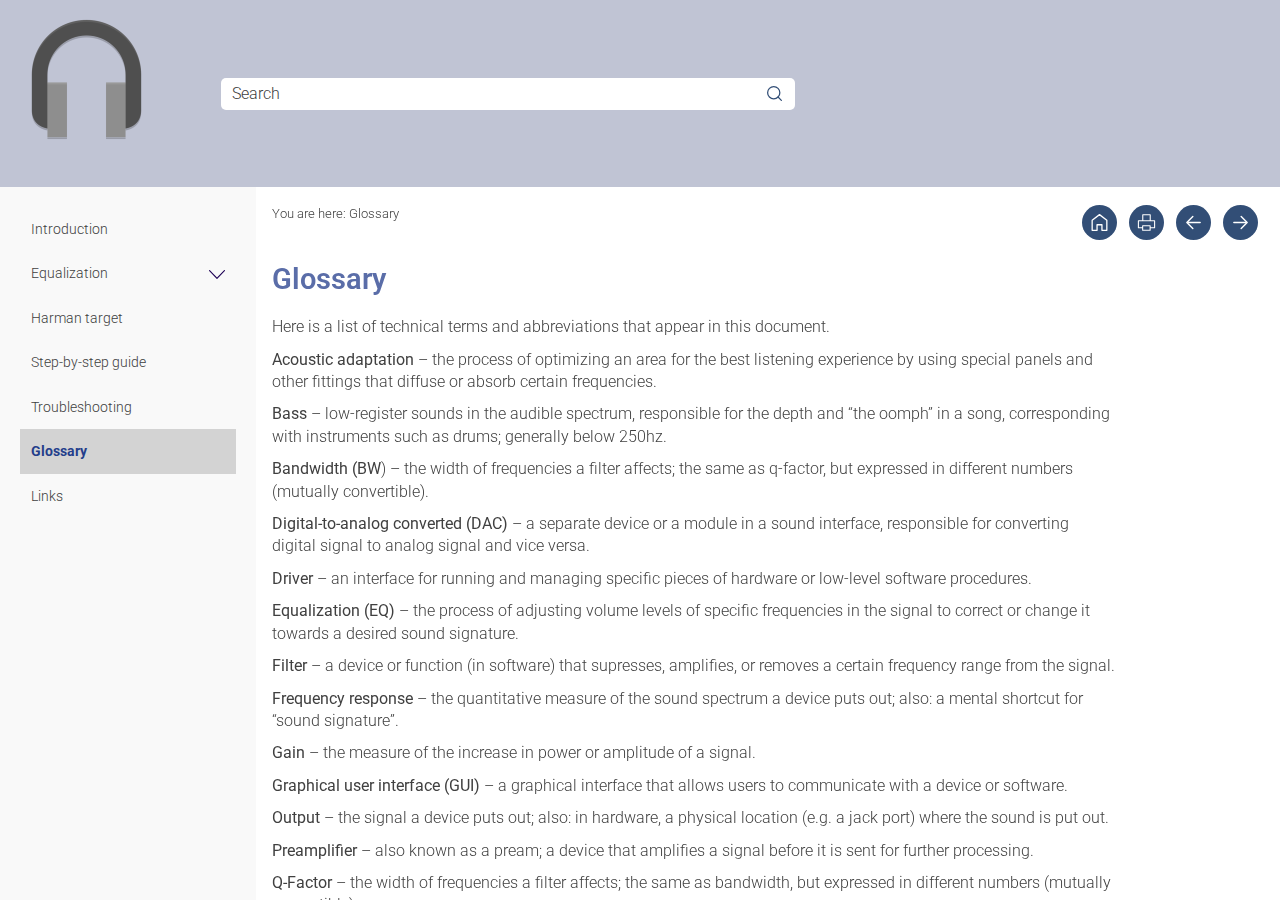
<file: Topics/glossary.htm>
<!DOCTYPE html>
<html xmlns:MadCap="http://www.madcapsoftware.com/Schemas/MadCap.xsd" lang="en-gb" xml:lang="en-gb" class="_Skins_SideNavigation_basic" data-mc-search-type="Stem" data-mc-help-system-file-name="Default.xml" data-mc-path-to-help-system="../" data-mc-has-content-body="True" data-mc-toc-path="" data-mc-target-type="WebHelp2" data-mc-runtime-file-type="Topic;Default" data-mc-preload-images="false" data-mc-in-preview-mode="false" data-mc-medium="non-print">
    <head>
        <meta name="viewport" content="width=device-width, initial-scale=1.0" />
        <meta charset="utf-8" />
        <meta http-equiv="X-UA-Compatible" content="IE=edge" />
        <meta http-equiv="Content-Type" content="text/html; charset=utf-8" />
        <meta name="msapplication-config" content="../Skins/Favicons/browserconfig.xml" />
        <link rel="apple-touch-icon" sizes="512x512" href="../Skins/Favicons/audio-headphones-icon.png" />
        <link rel="shortcut icon" href="../Skins/Favicons/audio-headphones-icon.png" />
        <link rel="icon" sizes="512x512" href="../Skins/Favicons/audio-headphones-icon.png" />
        <link rel="icon" sizes="512x512" href="../Skins/Favicons/audio-headphones-icon.png" />
        <link rel="icon" sizes="512x512" href="../Skins/Favicons/audio-headphones-icon.png" /><title>Glossary | Headphones Equalization – User Guide</title>
        <!-- Stylesheet for code syntax highlighting -->
        <!--Script for the back to top button-->
        <link href="../Skins/Default/Stylesheets/Slideshow.css" rel="stylesheet" type="text/css" data-mc-generated="True" />
        <link href="../Skins/Default/Stylesheets/TextEffects.css" rel="stylesheet" type="text/css" data-mc-generated="True" />
        <link href="../Skins/Default/Stylesheets/Topic.css" rel="stylesheet" type="text/css" data-mc-generated="True" />
        <link href="../Skins/Default/Stylesheets/Components/Styles.css" rel="stylesheet" type="text/css" data-mc-generated="True" />
        <link href="../Skins/Default/Stylesheets/Components/Tablet.css" rel="stylesheet" type="text/css" data-mc-generated="True" />
        <link href="../Skins/Default/Stylesheets/Components/Mobile.css" rel="stylesheet" type="text/css" data-mc-generated="True" />
        <link href="../Skins/Fluid/Stylesheets/foundation.6.2.3.css" rel="stylesheet" type="text/css" data-mc-generated="True" />
        <link href="../Skins/Fluid/Stylesheets/Styles.css" rel="stylesheet" type="text/css" data-mc-generated="True" />
        <link href="../Skins/Fluid/Stylesheets/Tablet.css" rel="stylesheet" type="text/css" data-mc-generated="True" />
        <link href="../Skins/Fluid/Stylesheets/Mobile.css" rel="stylesheet" type="text/css" data-mc-generated="True" />
        <link href="../Resources/Stylesheets/HTML5-Styles.css" rel="stylesheet" type="text/css" />
        <style>/*&lt;meta /&gt;*/

.button.home-icon-button
{
	-pie-background: linear-gradient(var(--brand), var(--brand));
}

.button.print-button
{
	-pie-background: linear-gradient(var(--brand), var(--brand));
}

.button.previous-topic-button
{
	-pie-background: linear-gradient(var(--brand), var(--brand));
}

.button.next-topic-button
{
	-pie-background: linear-gradient(var(--brand), var(--brand));
}

.needs-pie
{
	behavior: url('../Resources/Scripts/PIE-no-motw.htc');
}

</style>
        <link rel="apple-touch-icon" sizes="512x512" href="../Skins/Favicons/audio-headphones-icon.png" />
        <link rel="shortcut icon" href="../Skins/Favicons/audio-headphones-icon.png" />
        <link rel="icon" sizes="512x512" href="../Skins/Favicons/audio-headphones-icon.png" />
        <link rel="icon" sizes="512x512" href="../Skins/Favicons/audio-headphones-icon.png" />
        <link rel="icon" sizes="512x512" href="../Skins/Favicons/audio-headphones-icon.png" />
        <script src="../Resources/Scripts/jquery.min.js" type="text/javascript">
        </script>
        <script src="../Resources/Scripts/purify.min.js" type="text/javascript" defer="defer">
        </script>
        <script src="../Resources/Scripts/require.min.js" type="text/javascript" defer="defer">
        </script>
        <script src="../Resources/Scripts/require.config.js" type="text/javascript" defer="defer">
        </script>
        <script src="../Resources/Scripts/foundation.6.2.3_custom.js" type="text/javascript" defer="defer">
        </script>
        <script src="../Resources/Scripts/plugins.min.js" type="text/javascript" defer="defer">
        </script>
        <script src="../Resources/Scripts/MadCapAll.js" type="text/javascript" defer="defer">
        </script>
        <script type="text/javascript" defer="defer" src="../Resources/js/modules/back-to-top.js">
        </script>
        <script type="text/javascript" src="../Skins/Default/Scripts/TopicToolBar.js">
        </script>
    </head>
    <body>
        <div class="foundation-wrap off-canvas-wrapper">
            <div class="off-canvas-wrapper-inner" data-off-canvas-wrapper="">
                <aside class="off-canvas position-right" role="navigation" id="offCanvas" data-off-canvas="" data-position="right" data-mc-ignore="true">
                    <ul class="off-canvas-accordion vertical menu off-canvas-list" data-accordion-menu="" data-mc-back-link="Back" data-mc-css-tree-node-expanded="is-accordion-submenu-parent" data-mc-css-tree-node-collapsed="is-accordion-submenu-parent" data-mc-css-sub-menu="vertical menu is-accordion-submenu nested" data-mc-include-indicator="False" data-mc-include-icon="False" data-mc-include-parent-link="True" data-mc-include-back="False" data-mc-defer-expand-event="True" data-mc-expand-event="click.zf.accordionMenu" data-mc-toc="True">
                    </ul>
                </aside>
                <div class="off-canvas-content inner-wrap" data-off-canvas-content="">
                    <div data-sticky-container="" class="title-bar-container">
                        <nav class="title-bar tab-bar sticky" role="banner" data-sticky="" data-options="marginTop:0" style="width:100%" data-sticky-on="only screen and (max-width: 1279px)" data-mc-ignore="true"><a class="skip-to-content fluid-skip showOnFocus" href="#">Skip To Main Content</a>
                            <div class="middle title-bar-section outer-row clearfix">
                                <div class="menu-icon-container relative clearfix">
                                    <div class="central-account-wrapper">
                                        <div class="central-dropdown"><a class="central-account-drop"><span class="central-account-image"></span><span class="central-account-text">Account</span></a>
                                            <div class="central-dropdown-content"><a class="MCCentralLink central-dropdown-content-settings">Settings</a>
                                                <hr class="central-separator" /><a class="MCCentralLink central-dropdown-content-logout">Logout</a>
                                            </div>
                                        </div>
                                    </div>
                                    <button class="menu-icon" aria-label="Show Navigation Panel" data-toggle="offCanvas"><span></span>
                                    </button>
                                </div>
                            </div>
                            <div class="title-bar-layout outer-row">
                                <div class="logo-wrapper"><a class="logo" href="introduction.htm" alt="Logo"></a>
                                </div>
                                <div class="navigation-wrapper nocontent">
                                    <ul class="navigation clearfix" role="navigation" data-mc-css-tree-node-has-children="has-children" data-mc-css-sub-menu="sub-menu" data-mc-expand-event="mouseenter" data-mc-top-nav-menu="True" data-mc-max-depth="3" data-mc-include-icon="False" data-mc-include-indicator="False" data-mc-include-children="True" data-mc-include-siblings="True" data-mc-include-parent="True" data-mc-toc="True">
                                        <li class="placeholder" style="visibility:hidden"><a>placeholder</a>
                                        </li>
                                    </ul>
                                </div>
                                <div class="central-account-wrapper">
                                    <div class="central-dropdown"><a class="central-account-drop"><span class="central-account-image"></span><span class="central-account-text">Account</span></a>
                                        <div class="central-dropdown-content"><a class="MCCentralLink central-dropdown-content-settings">Settings</a>
                                            <hr class="central-separator" /><a class="MCCentralLink central-dropdown-content-logout">Logout</a>
                                        </div>
                                    </div>
                                </div>
                                <div class="nav-search-wrapper">
                                    <div class="nav-search row">
                                        <form class="search" action="#">
                                            <div class="search-bar search-bar-container needs-pie">
                                                <input class="search-field needs-pie" type="search" aria-label="Search Field" placeholder="Search" />
                                                <div class="search-filter-wrapper"><span class="invisible-label" id="search-filters-label">Filter: </span>
                                                    <div class="search-filter" aria-haspopup="true" aria-controls="sf-content" aria-expanded="false" aria-label="Search Filter" title="All Files" role="button" tabindex="0">
                                                    </div>
                                                    <div class="search-filter-content" id="sf-content">
                                                        <ul>
                                                            <li>
                                                                <button class="mc-dropdown-item" aria-labelledby="search-filters-label filterSelectorLabel-00001"><span id="filterSelectorLabel-00001">All Files</span>
                                                                </button>
                                                            </li>
                                                        </ul>
                                                    </div>
                                                </div>
                                                <div class="search-submit-wrapper" dir="ltr">
                                                    <div class="search-submit" title="Search" role="button" tabindex="0"><span class="invisible-label">Submit Search</span>
                                                    </div>
                                                </div>
                                            </div>
                                        </form>
                                    </div>
                                </div>
                            </div>
                        </nav>
                    </div>
                    <div class="main-section">
                        <div class="row outer-row sidenav-layout">
                            <nav class="sidenav-wrapper">
                                <div class="sidenav-container">
                                    <ul class="off-canvas-accordion vertical menu sidenav" data-accordion-menu="" data-mc-css-tree-node-expanded="is-accordion-submenu-parent" data-mc-css-tree-node-collapsed="is-accordion-submenu-parent" data-mc-css-sub-menu="vertical menu accordion-menu is-accordion-submenu nested" data-mc-include-indicator="False" data-mc-include-icon="False" data-mc-include-parent-link="False" data-mc-include-back="False" data-mc-defer-expand-event="True" data-mc-expand-event="click.zf.accordionMenu" data-mc-toc="True" data-mc-side-nav-menu="True">
                                    </ul>
                                </div>
                            </nav>
                            <div class="body-container">
                                <div data-mc-content-body="True">
                                    <div class="buttons popup-container clearfix topicToolbarProxy _Skins_TopicToolBar mc-component nocontent" style="mc-topic-toolbar-items: ;">
                                        <div class="button-group-container-left">
                                            <button class="button needs-pie home-icon-button" onclick="HomeIcon()">
                                                <div>
                                                    <div role="img" class="button-icon-wrapper">
                                                        <div class="button-icon"> </div>
                                                    </div>
                                                </div>
                                            </button>
                                            <button class="button needs-pie print-button" title="Print">
                                                <div>
                                                    <div role="img" class="button-icon-wrapper" aria-label="Print">
                                                        <div class="button-icon"> </div>
                                                    </div>
                                                </div>
                                            </button>
                                            <button class="button needs-pie previous-topic-button" title="Navigate previous" disabled="true">
                                                <div>
                                                    <div role="img" class="button-icon-wrapper" aria-label="Navigate previous">
                                                        <div class="button-icon"> </div>
                                                    </div>
                                                </div>
                                            </button>
                                            <button class="button needs-pie next-topic-button" title="Navigate next" disabled="true">
                                                <div>
                                                    <div role="img" class="button-icon-wrapper" aria-label="Navigate next">
                                                        <div class="button-icon"> </div>
                                                    </div>
                                                </div>
                                            </button>
                                        </div>
                                    </div>
                                    <div class="nocontent">
                                        <div class="MCBreadcrumbsBox_p.breadcrumb_0 breadcrumbs" role="navigation" aria-label="Breadcrumbs" data-mc-breadcrumbs-divider=" &gt; " data-mc-breadcrumbs-count="3" data-mc-toc="True"><span class="MCBreadcrumbsPrefix"> You are here: </span>
                                        </div>
                                    </div>
                                    <div role="main" id="mc-main-content">
                                        <h1>Glossary</h1>
                                        <p>Here is a list of technical terms and abbreviations that appear in this document.</p>
                                        <p><b>Acoustic adaptation</b> – the process of optimizing an area for the best listening experience by using special panels and other fittings that diffuse or absorb certain frequencies.</p>
                                        <p><b>Bass</b> – low-register sounds in the audible spectrum, responsible for the depth and “the oomph” in a song, corresponding with instruments such as drums; generally below 250hz.</p>
                                        <p><b>Bandwidth (BW</b>) – the width of frequencies a filter affects; the same as q-factor, but expressed in different numbers (mutually convertible).</p>
                                        <p><b>Digital-to-analog converted (DAC)</b> – a separate device or a module in a sound interface, responsible for converting digital signal to analog signal and vice versa.</p>
                                        <p><b>Driver</b> – an interface for running and managing specific pieces of hardware or low-level software procedures.</p>
                                        <p><b>Equalization (EQ)</b> – the process of adjusting volume levels of specific frequencies in the signal to correct or change it towards a desired sound signature.</p>
                                        <p><b>Filter</b> – a device or function (in software) that supresses, amplifies, or removes a certain frequency range from the signal.</p>
                                        <p><b>Frequency response</b> – the quantitative measure of the sound spectrum a device puts out; also: a mental shortcut for “sound signature”.</p>
                                        <p><b>Gain</b> – the measure of the increase in power or amplitude of a signal.</p>
                                        <p><b>Graphical user interface (GUI)</b> – a graphical interface that allows users to communicate with a device or software.</p>
                                        <p><b>Output</b> – the signal a device puts out; also: in hardware, a physical location (e.g. a jack port) where the sound is put out.</p>
                                        <p><b>Preamplifier</b> – also known as a pream; a device that amplifies a signal before it is sent for further processing.</p>
                                        <p><b>Q-Factor</b> – the width of frequencies a filter affects; the same as bandwidth, but expressed in different numbers (mutually convertible).</p>
                                        <p><b>Sound card</b> – internal or external expansion card responsible for sound processing in a computer; consists of a few different components, such as a DAC, a headphone amp, etc.</p>
                                        <p><b>Sound pressure level (SPL)</b> – the amount of pressure a sound causes relative to ambient atmospheric pressure, measured in decibels (dB); perceived as loudness, i.e. the level of volume.</p>
                                        <p><b>Sound signature</b> – the perceived character of sound put out by a piece of audio gear; strongly dependent on, but not limited to, the frequency response curve.</p>
                                        <p><b>Target curve</b> – the shape of the curve (as represented on a frequency response graph) a given sound-outputting device is intended to produce in measurements.</p>
                                        <p><b>Tonality</b> – the character of a piece of music, determined by the arrangement of sounds, the instruments used, etc.; also: a mental shortcut for “sound signature”.</p>
                                        <p><b>Treble</b> – high-register sounds in the audible spectrum, responsible for clarity, sharpness, and “the spark” in a song, corresponding with instruments such as flutes or cymbals; generally above 2000hz.</p>
                                    </div>
                                    <div id="homefooter" class="footer center">
                                        <div style="margin-top: 10px; min-height: 120px;">
                                            <table style="width: 100%;border-top-style: solid;border-top-width: 1px;margin-left: 0;margin-right: auto;">
                                                <col />
                                                <col />
                                                <tbody>
                                                    <tr>
                                                        <td>
                                                            <p class="footerleft"><a href="../Common/Front_and_Back_matter/Copyright.htm">© <span class="mc-variable Variables.CompanyName variable">3di Information Solutions Ltd.</span></a> - <span class="mc-variable Variables.DocID variable">Kacper Bojakowski</span> - <span class="mc-variable Variables.DocVersion variable">Training Project</span><span class="Variables.Draft mc-variable"></span></p>
                                                        </td>
                                                        <td style="padding-top: 10px;">
                                                            <p class="footerright">
                                                                <img src="../gfx/commongfx/3di_logo_212x31.png" />
                                                            </p>
                                                        </td>
                                                    </tr>
                                                </tbody>
                                            </table>
                                        </div>
                                    </div>
                                    <!-- Script for code syntax highlighting -->
                                    <script type="text/javascript" src="../Resources/js/prism.js">
                                    </script>
                                </div>
                            </div>
                        </div>
                    </div><a data-close="true"></a>
                </div>
            </div>
        </div>
    </body>
</html>
</file>
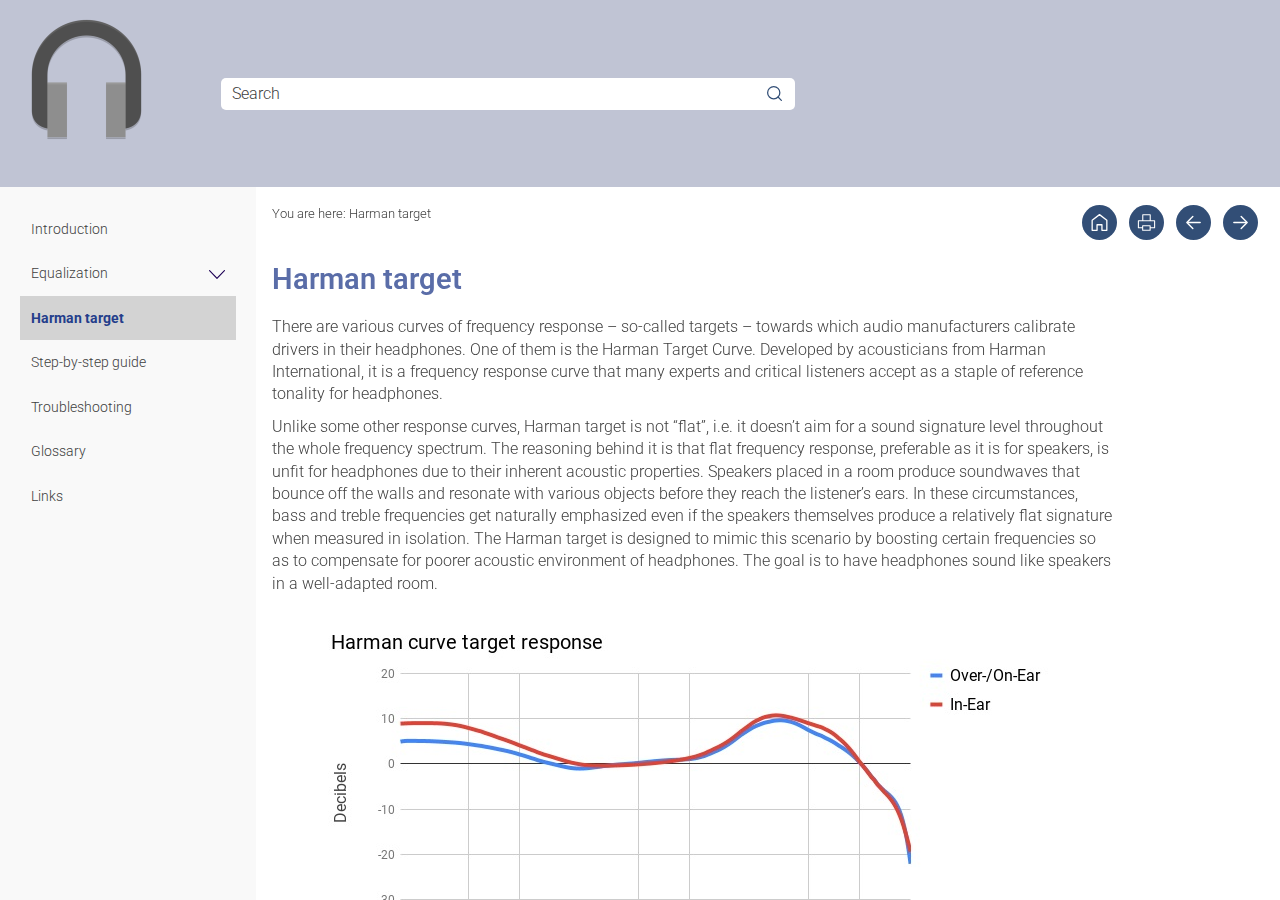
<file: Topics/harman-target.htm>
<!DOCTYPE html>
<html xmlns:MadCap="http://www.madcapsoftware.com/Schemas/MadCap.xsd" lang="en-gb" xml:lang="en-gb" class="_Skins_SideNavigation_basic" data-mc-search-type="Stem" data-mc-help-system-file-name="Default.xml" data-mc-path-to-help-system="../" data-mc-has-content-body="True" data-mc-toc-path="" data-mc-target-type="WebHelp2" data-mc-runtime-file-type="Topic;Default" data-mc-preload-images="false" data-mc-in-preview-mode="false" data-mc-medium="non-print">
    <head>
        <meta name="viewport" content="width=device-width, initial-scale=1.0" />
        <meta charset="utf-8" />
        <meta http-equiv="X-UA-Compatible" content="IE=edge" />
        <meta http-equiv="Content-Type" content="text/html; charset=utf-8" />
        <meta name="msapplication-config" content="../Skins/Favicons/browserconfig.xml" />
        <link rel="apple-touch-icon" sizes="512x512" href="../Skins/Favicons/audio-headphones-icon.png" />
        <link rel="shortcut icon" href="../Skins/Favicons/audio-headphones-icon.png" />
        <link rel="icon" sizes="512x512" href="../Skins/Favicons/audio-headphones-icon.png" />
        <link rel="icon" sizes="512x512" href="../Skins/Favicons/audio-headphones-icon.png" />
        <link rel="icon" sizes="512x512" href="../Skins/Favicons/audio-headphones-icon.png" /><title>Harman target | Headphones Equalization – User Guide</title>
        <!-- Stylesheet for code syntax highlighting -->
        <!--Script for the back to top button-->
        <link href="../Skins/Default/Stylesheets/Slideshow.css" rel="stylesheet" type="text/css" data-mc-generated="True" />
        <link href="../Skins/Default/Stylesheets/TextEffects.css" rel="stylesheet" type="text/css" data-mc-generated="True" />
        <link href="../Skins/Default/Stylesheets/Topic.css" rel="stylesheet" type="text/css" data-mc-generated="True" />
        <link href="../Skins/Default/Stylesheets/Components/Styles.css" rel="stylesheet" type="text/css" data-mc-generated="True" />
        <link href="../Skins/Default/Stylesheets/Components/Tablet.css" rel="stylesheet" type="text/css" data-mc-generated="True" />
        <link href="../Skins/Default/Stylesheets/Components/Mobile.css" rel="stylesheet" type="text/css" data-mc-generated="True" />
        <link href="../Skins/Fluid/Stylesheets/foundation.6.2.3.css" rel="stylesheet" type="text/css" data-mc-generated="True" />
        <link href="../Skins/Fluid/Stylesheets/Styles.css" rel="stylesheet" type="text/css" data-mc-generated="True" />
        <link href="../Skins/Fluid/Stylesheets/Tablet.css" rel="stylesheet" type="text/css" data-mc-generated="True" />
        <link href="../Skins/Fluid/Stylesheets/Mobile.css" rel="stylesheet" type="text/css" data-mc-generated="True" />
        <link href="../Resources/Stylesheets/HTML5-Styles.css" rel="stylesheet" type="text/css" />
        <style>/*&lt;meta /&gt;*/

.button.home-icon-button
{
	-pie-background: linear-gradient(var(--brand), var(--brand));
}

.button.print-button
{
	-pie-background: linear-gradient(var(--brand), var(--brand));
}

.button.previous-topic-button
{
	-pie-background: linear-gradient(var(--brand), var(--brand));
}

.button.next-topic-button
{
	-pie-background: linear-gradient(var(--brand), var(--brand));
}

.needs-pie
{
	behavior: url('../Resources/Scripts/PIE-no-motw.htc');
}

</style>
        <link rel="apple-touch-icon" sizes="512x512" href="../Skins/Favicons/audio-headphones-icon.png" />
        <link rel="shortcut icon" href="../Skins/Favicons/audio-headphones-icon.png" />
        <link rel="icon" sizes="512x512" href="../Skins/Favicons/audio-headphones-icon.png" />
        <link rel="icon" sizes="512x512" href="../Skins/Favicons/audio-headphones-icon.png" />
        <link rel="icon" sizes="512x512" href="../Skins/Favicons/audio-headphones-icon.png" />
        <script src="../Resources/Scripts/jquery.min.js" type="text/javascript">
        </script>
        <script src="../Resources/Scripts/purify.min.js" type="text/javascript" defer="defer">
        </script>
        <script src="../Resources/Scripts/require.min.js" type="text/javascript" defer="defer">
        </script>
        <script src="../Resources/Scripts/require.config.js" type="text/javascript" defer="defer">
        </script>
        <script src="../Resources/Scripts/foundation.6.2.3_custom.js" type="text/javascript" defer="defer">
        </script>
        <script src="../Resources/Scripts/plugins.min.js" type="text/javascript" defer="defer">
        </script>
        <script src="../Resources/Scripts/MadCapAll.js" type="text/javascript" defer="defer">
        </script>
        <script type="text/javascript" defer="defer" src="../Resources/js/modules/back-to-top.js">
        </script>
        <script type="text/javascript" src="../Skins/Default/Scripts/TopicToolBar.js">
        </script>
    </head>
    <body>
        <div class="foundation-wrap off-canvas-wrapper">
            <div class="off-canvas-wrapper-inner" data-off-canvas-wrapper="">
                <aside class="off-canvas position-right" role="navigation" id="offCanvas" data-off-canvas="" data-position="right" data-mc-ignore="true">
                    <ul class="off-canvas-accordion vertical menu off-canvas-list" data-accordion-menu="" data-mc-back-link="Back" data-mc-css-tree-node-expanded="is-accordion-submenu-parent" data-mc-css-tree-node-collapsed="is-accordion-submenu-parent" data-mc-css-sub-menu="vertical menu is-accordion-submenu nested" data-mc-include-indicator="False" data-mc-include-icon="False" data-mc-include-parent-link="True" data-mc-include-back="False" data-mc-defer-expand-event="True" data-mc-expand-event="click.zf.accordionMenu" data-mc-toc="True">
                    </ul>
                </aside>
                <div class="off-canvas-content inner-wrap" data-off-canvas-content="">
                    <div data-sticky-container="" class="title-bar-container">
                        <nav class="title-bar tab-bar sticky" role="banner" data-sticky="" data-options="marginTop:0" style="width:100%" data-sticky-on="only screen and (max-width: 1279px)" data-mc-ignore="true"><a class="skip-to-content fluid-skip showOnFocus" href="#">Skip To Main Content</a>
                            <div class="middle title-bar-section outer-row clearfix">
                                <div class="menu-icon-container relative clearfix">
                                    <div class="central-account-wrapper">
                                        <div class="central-dropdown"><a class="central-account-drop"><span class="central-account-image"></span><span class="central-account-text">Account</span></a>
                                            <div class="central-dropdown-content"><a class="MCCentralLink central-dropdown-content-settings">Settings</a>
                                                <hr class="central-separator" /><a class="MCCentralLink central-dropdown-content-logout">Logout</a>
                                            </div>
                                        </div>
                                    </div>
                                    <button class="menu-icon" aria-label="Show Navigation Panel" data-toggle="offCanvas"><span></span>
                                    </button>
                                </div>
                            </div>
                            <div class="title-bar-layout outer-row">
                                <div class="logo-wrapper"><a class="logo" href="introduction.htm" alt="Logo"></a>
                                </div>
                                <div class="navigation-wrapper nocontent">
                                    <ul class="navigation clearfix" role="navigation" data-mc-css-tree-node-has-children="has-children" data-mc-css-sub-menu="sub-menu" data-mc-expand-event="mouseenter" data-mc-top-nav-menu="True" data-mc-max-depth="3" data-mc-include-icon="False" data-mc-include-indicator="False" data-mc-include-children="True" data-mc-include-siblings="True" data-mc-include-parent="True" data-mc-toc="True">
                                        <li class="placeholder" style="visibility:hidden"><a>placeholder</a>
                                        </li>
                                    </ul>
                                </div>
                                <div class="central-account-wrapper">
                                    <div class="central-dropdown"><a class="central-account-drop"><span class="central-account-image"></span><span class="central-account-text">Account</span></a>
                                        <div class="central-dropdown-content"><a class="MCCentralLink central-dropdown-content-settings">Settings</a>
                                            <hr class="central-separator" /><a class="MCCentralLink central-dropdown-content-logout">Logout</a>
                                        </div>
                                    </div>
                                </div>
                                <div class="nav-search-wrapper">
                                    <div class="nav-search row">
                                        <form class="search" action="#">
                                            <div class="search-bar search-bar-container needs-pie">
                                                <input class="search-field needs-pie" type="search" aria-label="Search Field" placeholder="Search" />
                                                <div class="search-filter-wrapper"><span class="invisible-label" id="search-filters-label">Filter: </span>
                                                    <div class="search-filter" aria-haspopup="true" aria-controls="sf-content" aria-expanded="false" aria-label="Search Filter" title="All Files" role="button" tabindex="0">
                                                    </div>
                                                    <div class="search-filter-content" id="sf-content">
                                                        <ul>
                                                            <li>
                                                                <button class="mc-dropdown-item" aria-labelledby="search-filters-label filterSelectorLabel-00001"><span id="filterSelectorLabel-00001">All Files</span>
                                                                </button>
                                                            </li>
                                                        </ul>
                                                    </div>
                                                </div>
                                                <div class="search-submit-wrapper" dir="ltr">
                                                    <div class="search-submit" title="Search" role="button" tabindex="0"><span class="invisible-label">Submit Search</span>
                                                    </div>
                                                </div>
                                            </div>
                                        </form>
                                    </div>
                                </div>
                            </div>
                        </nav>
                    </div>
                    <div class="main-section">
                        <div class="row outer-row sidenav-layout">
                            <nav class="sidenav-wrapper">
                                <div class="sidenav-container">
                                    <ul class="off-canvas-accordion vertical menu sidenav" data-accordion-menu="" data-mc-css-tree-node-expanded="is-accordion-submenu-parent" data-mc-css-tree-node-collapsed="is-accordion-submenu-parent" data-mc-css-sub-menu="vertical menu accordion-menu is-accordion-submenu nested" data-mc-include-indicator="False" data-mc-include-icon="False" data-mc-include-parent-link="False" data-mc-include-back="False" data-mc-defer-expand-event="True" data-mc-expand-event="click.zf.accordionMenu" data-mc-toc="True" data-mc-side-nav-menu="True">
                                    </ul>
                                </div>
                            </nav>
                            <div class="body-container">
                                <div data-mc-content-body="True">
                                    <div class="buttons popup-container clearfix topicToolbarProxy _Skins_TopicToolBar mc-component nocontent" style="mc-topic-toolbar-items: ;">
                                        <div class="button-group-container-left">
                                            <button class="button needs-pie home-icon-button" onclick="HomeIcon()">
                                                <div>
                                                    <div role="img" class="button-icon-wrapper">
                                                        <div class="button-icon"> </div>
                                                    </div>
                                                </div>
                                            </button>
                                            <button class="button needs-pie print-button" title="Print">
                                                <div>
                                                    <div role="img" class="button-icon-wrapper" aria-label="Print">
                                                        <div class="button-icon"> </div>
                                                    </div>
                                                </div>
                                            </button>
                                            <button class="button needs-pie previous-topic-button" title="Navigate previous" disabled="true">
                                                <div>
                                                    <div role="img" class="button-icon-wrapper" aria-label="Navigate previous">
                                                        <div class="button-icon"> </div>
                                                    </div>
                                                </div>
                                            </button>
                                            <button class="button needs-pie next-topic-button" title="Navigate next" disabled="true">
                                                <div>
                                                    <div role="img" class="button-icon-wrapper" aria-label="Navigate next">
                                                        <div class="button-icon"> </div>
                                                    </div>
                                                </div>
                                            </button>
                                        </div>
                                    </div>
                                    <div class="nocontent">
                                        <div class="MCBreadcrumbsBox_p.breadcrumb_0 breadcrumbs" role="navigation" aria-label="Breadcrumbs" data-mc-breadcrumbs-divider=" &gt; " data-mc-breadcrumbs-count="3" data-mc-toc="True"><span class="MCBreadcrumbsPrefix"> You are here: </span>
                                        </div>
                                    </div>
                                    <div role="main" id="mc-main-content">
                                        <h1>Harman target</h1>
                                        <p>There are various curves of frequency response – so-called targets – towards which audio manufacturers calibrate drivers in their headphones. One of them is the Harman Target Curve. Developed by acousticians from Harman International, it is a frequency response curve that many experts and critical listeners accept as a staple of reference tonality for headphones.</p>
                                        <p>Unlike some other response curves, Harman target is not “flat”, i.e. it doesn’t aim for a sound signature level throughout the whole frequency spectrum. The reasoning behind it is that flat frequency response, preferable as it is for speakers, is unfit for headphones due to their inherent acoustic properties. Speakers placed in a room produce soundwaves that bounce off the walls and resonate with various objects before they reach the listener’s ears. In these circumstances, bass and treble frequencies get naturally emphasized even if the speakers themselves produce a relatively flat signature when measured in isolation. The Harman target is designed to mimic this scenario by boosting certain frequencies so as to compensate for poorer acoustic environment of headphones. The goal is to have headphones sound like speakers in a well-adapted room.</p>
                                        <figure>
                                            <img src="../gfx/commongfx/harmantarget.jpg" />
                                        </figure>
                                    </div>
                                    <div id="homefooter" class="footer center">
                                        <div style="margin-top: 10px; min-height: 120px;">
                                            <table style="width: 100%;border-top-style: solid;border-top-width: 1px;margin-left: 0;margin-right: auto;">
                                                <col />
                                                <col />
                                                <tbody>
                                                    <tr>
                                                        <td>
                                                            <p class="footerleft"><a href="../Common/Front_and_Back_matter/Copyright.htm">© <span class="mc-variable Variables.CompanyName variable">3di Information Solutions Ltd.</span></a> - <span class="mc-variable Variables.DocID variable">Kacper Bojakowski</span> - <span class="mc-variable Variables.DocVersion variable">Training Project</span><span class="Variables.Draft mc-variable"></span></p>
                                                        </td>
                                                        <td style="padding-top: 10px;">
                                                            <p class="footerright">
                                                                <img src="../gfx/commongfx/3di_logo_212x31.png" />
                                                            </p>
                                                        </td>
                                                    </tr>
                                                </tbody>
                                            </table>
                                        </div>
                                    </div>
                                    <!-- Script for code syntax highlighting -->
                                    <script type="text/javascript" src="../Resources/js/prism.js">
                                    </script>
                                </div>
                            </div>
                        </div>
                    </div><a data-close="true"></a>
                </div>
            </div>
        </div>
    </body>
</html>
</file>
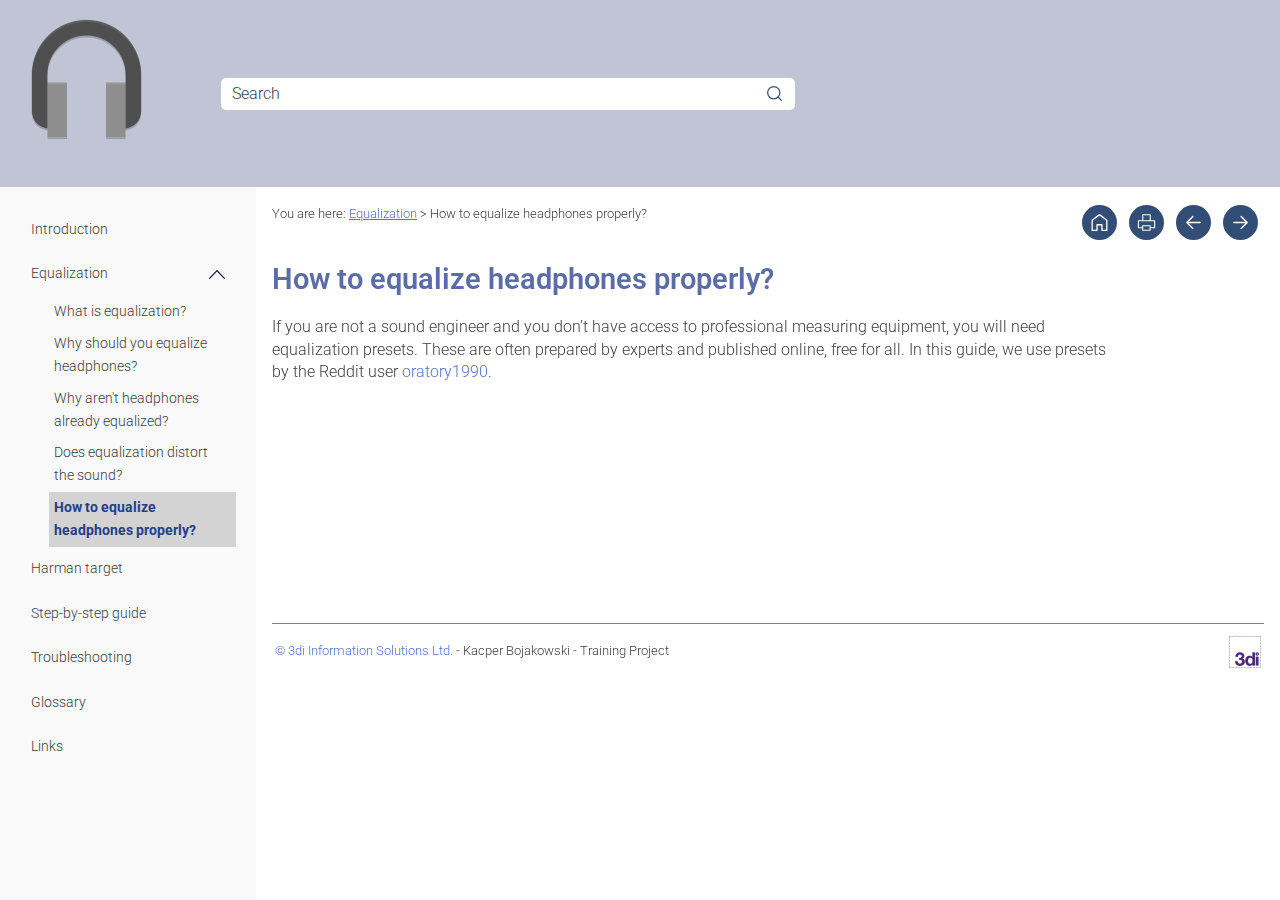
<file: Topics/how-to-properly.htm>
<!DOCTYPE html>
<html xmlns:MadCap="http://www.madcapsoftware.com/Schemas/MadCap.xsd" lang="en-gb" xml:lang="en-gb" class="_Skins_SideNavigation_basic" data-mc-search-type="Stem" data-mc-help-system-file-name="Default.xml" data-mc-path-to-help-system="../" data-mc-has-content-body="True" data-mc-toc-path="Equalization" data-mc-target-type="WebHelp2" data-mc-runtime-file-type="Topic;Default" data-mc-preload-images="false" data-mc-in-preview-mode="false" data-mc-medium="non-print">
    <head>
        <meta name="viewport" content="width=device-width, initial-scale=1.0" />
        <meta charset="utf-8" />
        <meta http-equiv="X-UA-Compatible" content="IE=edge" />
        <meta http-equiv="Content-Type" content="text/html; charset=utf-8" />
        <meta name="msapplication-config" content="../Skins/Favicons/browserconfig.xml" />
        <link rel="apple-touch-icon" sizes="512x512" href="../Skins/Favicons/audio-headphones-icon.png" />
        <link rel="shortcut icon" href="../Skins/Favicons/audio-headphones-icon.png" />
        <link rel="icon" sizes="512x512" href="../Skins/Favicons/audio-headphones-icon.png" />
        <link rel="icon" sizes="512x512" href="../Skins/Favicons/audio-headphones-icon.png" />
        <link rel="icon" sizes="512x512" href="../Skins/Favicons/audio-headphones-icon.png" /><title>How to equalize headphones properly? | Headphones Equalization – User Guide</title>
        <!-- Stylesheet for code syntax highlighting -->
        <!--Script for the back to top button-->
        <link href="../Skins/Default/Stylesheets/Slideshow.css" rel="stylesheet" type="text/css" data-mc-generated="True" />
        <link href="../Skins/Default/Stylesheets/TextEffects.css" rel="stylesheet" type="text/css" data-mc-generated="True" />
        <link href="../Skins/Default/Stylesheets/Topic.css" rel="stylesheet" type="text/css" data-mc-generated="True" />
        <link href="../Skins/Default/Stylesheets/Components/Styles.css" rel="stylesheet" type="text/css" data-mc-generated="True" />
        <link href="../Skins/Default/Stylesheets/Components/Tablet.css" rel="stylesheet" type="text/css" data-mc-generated="True" />
        <link href="../Skins/Default/Stylesheets/Components/Mobile.css" rel="stylesheet" type="text/css" data-mc-generated="True" />
        <link href="../Skins/Fluid/Stylesheets/foundation.6.2.3.css" rel="stylesheet" type="text/css" data-mc-generated="True" />
        <link href="../Skins/Fluid/Stylesheets/Styles.css" rel="stylesheet" type="text/css" data-mc-generated="True" />
        <link href="../Skins/Fluid/Stylesheets/Tablet.css" rel="stylesheet" type="text/css" data-mc-generated="True" />
        <link href="../Skins/Fluid/Stylesheets/Mobile.css" rel="stylesheet" type="text/css" data-mc-generated="True" />
        <link href="../Resources/Stylesheets/HTML5-Styles.css" rel="stylesheet" type="text/css" />
        <style>/*&lt;meta /&gt;*/

.button.home-icon-button
{
	-pie-background: linear-gradient(var(--brand), var(--brand));
}

.button.print-button
{
	-pie-background: linear-gradient(var(--brand), var(--brand));
}

.button.previous-topic-button
{
	-pie-background: linear-gradient(var(--brand), var(--brand));
}

.button.next-topic-button
{
	-pie-background: linear-gradient(var(--brand), var(--brand));
}

.needs-pie
{
	behavior: url('../Resources/Scripts/PIE-no-motw.htc');
}

</style>
        <link rel="apple-touch-icon" sizes="512x512" href="../Skins/Favicons/audio-headphones-icon.png" />
        <link rel="shortcut icon" href="../Skins/Favicons/audio-headphones-icon.png" />
        <link rel="icon" sizes="512x512" href="../Skins/Favicons/audio-headphones-icon.png" />
        <link rel="icon" sizes="512x512" href="../Skins/Favicons/audio-headphones-icon.png" />
        <link rel="icon" sizes="512x512" href="../Skins/Favicons/audio-headphones-icon.png" />
        <script src="../Resources/Scripts/jquery.min.js" type="text/javascript">
        </script>
        <script src="../Resources/Scripts/purify.min.js" type="text/javascript" defer="defer">
        </script>
        <script src="../Resources/Scripts/require.min.js" type="text/javascript" defer="defer">
        </script>
        <script src="../Resources/Scripts/require.config.js" type="text/javascript" defer="defer">
        </script>
        <script src="../Resources/Scripts/foundation.6.2.3_custom.js" type="text/javascript" defer="defer">
        </script>
        <script src="../Resources/Scripts/plugins.min.js" type="text/javascript" defer="defer">
        </script>
        <script src="../Resources/Scripts/MadCapAll.js" type="text/javascript" defer="defer">
        </script>
        <script type="text/javascript" defer="defer" src="../Resources/js/modules/back-to-top.js">
        </script>
        <script type="text/javascript" src="../Skins/Default/Scripts/TopicToolBar.js">
        </script>
    </head>
    <body>
        <div class="foundation-wrap off-canvas-wrapper">
            <div class="off-canvas-wrapper-inner" data-off-canvas-wrapper="">
                <aside class="off-canvas position-right" role="navigation" id="offCanvas" data-off-canvas="" data-position="right" data-mc-ignore="true">
                    <ul class="off-canvas-accordion vertical menu off-canvas-list" data-accordion-menu="" data-mc-back-link="Back" data-mc-css-tree-node-expanded="is-accordion-submenu-parent" data-mc-css-tree-node-collapsed="is-accordion-submenu-parent" data-mc-css-sub-menu="vertical menu is-accordion-submenu nested" data-mc-include-indicator="False" data-mc-include-icon="False" data-mc-include-parent-link="True" data-mc-include-back="False" data-mc-defer-expand-event="True" data-mc-expand-event="click.zf.accordionMenu" data-mc-toc="True">
                    </ul>
                </aside>
                <div class="off-canvas-content inner-wrap" data-off-canvas-content="">
                    <div data-sticky-container="" class="title-bar-container">
                        <nav class="title-bar tab-bar sticky" role="banner" data-sticky="" data-options="marginTop:0" style="width:100%" data-sticky-on="only screen and (max-width: 1279px)" data-mc-ignore="true"><a class="skip-to-content fluid-skip showOnFocus" href="#">Skip To Main Content</a>
                            <div class="middle title-bar-section outer-row clearfix">
                                <div class="menu-icon-container relative clearfix">
                                    <div class="central-account-wrapper">
                                        <div class="central-dropdown"><a class="central-account-drop"><span class="central-account-image"></span><span class="central-account-text">Account</span></a>
                                            <div class="central-dropdown-content"><a class="MCCentralLink central-dropdown-content-settings">Settings</a>
                                                <hr class="central-separator" /><a class="MCCentralLink central-dropdown-content-logout">Logout</a>
                                            </div>
                                        </div>
                                    </div>
                                    <button class="menu-icon" aria-label="Show Navigation Panel" data-toggle="offCanvas"><span></span>
                                    </button>
                                </div>
                            </div>
                            <div class="title-bar-layout outer-row">
                                <div class="logo-wrapper"><a class="logo" href="introduction.htm" alt="Logo"></a>
                                </div>
                                <div class="navigation-wrapper nocontent">
                                    <ul class="navigation clearfix" role="navigation" data-mc-css-tree-node-has-children="has-children" data-mc-css-sub-menu="sub-menu" data-mc-expand-event="mouseenter" data-mc-top-nav-menu="True" data-mc-max-depth="3" data-mc-include-icon="False" data-mc-include-indicator="False" data-mc-include-children="True" data-mc-include-siblings="True" data-mc-include-parent="True" data-mc-toc="True">
                                        <li class="placeholder" style="visibility:hidden"><a>placeholder</a>
                                        </li>
                                    </ul>
                                </div>
                                <div class="central-account-wrapper">
                                    <div class="central-dropdown"><a class="central-account-drop"><span class="central-account-image"></span><span class="central-account-text">Account</span></a>
                                        <div class="central-dropdown-content"><a class="MCCentralLink central-dropdown-content-settings">Settings</a>
                                            <hr class="central-separator" /><a class="MCCentralLink central-dropdown-content-logout">Logout</a>
                                        </div>
                                    </div>
                                </div>
                                <div class="nav-search-wrapper">
                                    <div class="nav-search row">
                                        <form class="search" action="#">
                                            <div class="search-bar search-bar-container needs-pie">
                                                <input class="search-field needs-pie" type="search" aria-label="Search Field" placeholder="Search" />
                                                <div class="search-filter-wrapper"><span class="invisible-label" id="search-filters-label">Filter: </span>
                                                    <div class="search-filter" aria-haspopup="true" aria-controls="sf-content" aria-expanded="false" aria-label="Search Filter" title="All Files" role="button" tabindex="0">
                                                    </div>
                                                    <div class="search-filter-content" id="sf-content">
                                                        <ul>
                                                            <li>
                                                                <button class="mc-dropdown-item" aria-labelledby="search-filters-label filterSelectorLabel-00001"><span id="filterSelectorLabel-00001">All Files</span>
                                                                </button>
                                                            </li>
                                                        </ul>
                                                    </div>
                                                </div>
                                                <div class="search-submit-wrapper" dir="ltr">
                                                    <div class="search-submit" title="Search" role="button" tabindex="0"><span class="invisible-label">Submit Search</span>
                                                    </div>
                                                </div>
                                            </div>
                                        </form>
                                    </div>
                                </div>
                            </div>
                        </nav>
                    </div>
                    <div class="main-section">
                        <div class="row outer-row sidenav-layout">
                            <nav class="sidenav-wrapper">
                                <div class="sidenav-container">
                                    <ul class="off-canvas-accordion vertical menu sidenav" data-accordion-menu="" data-mc-css-tree-node-expanded="is-accordion-submenu-parent" data-mc-css-tree-node-collapsed="is-accordion-submenu-parent" data-mc-css-sub-menu="vertical menu accordion-menu is-accordion-submenu nested" data-mc-include-indicator="False" data-mc-include-icon="False" data-mc-include-parent-link="False" data-mc-include-back="False" data-mc-defer-expand-event="True" data-mc-expand-event="click.zf.accordionMenu" data-mc-toc="True" data-mc-side-nav-menu="True">
                                    </ul>
                                </div>
                            </nav>
                            <div class="body-container">
                                <div data-mc-content-body="True">
                                    <div class="buttons popup-container clearfix topicToolbarProxy _Skins_TopicToolBar mc-component nocontent" style="mc-topic-toolbar-items: ;">
                                        <div class="button-group-container-left">
                                            <button class="button needs-pie home-icon-button" onclick="HomeIcon()">
                                                <div>
                                                    <div role="img" class="button-icon-wrapper">
                                                        <div class="button-icon"> </div>
                                                    </div>
                                                </div>
                                            </button>
                                            <button class="button needs-pie print-button" title="Print">
                                                <div>
                                                    <div role="img" class="button-icon-wrapper" aria-label="Print">
                                                        <div class="button-icon"> </div>
                                                    </div>
                                                </div>
                                            </button>
                                            <button class="button needs-pie previous-topic-button" title="Navigate previous" disabled="true">
                                                <div>
                                                    <div role="img" class="button-icon-wrapper" aria-label="Navigate previous">
                                                        <div class="button-icon"> </div>
                                                    </div>
                                                </div>
                                            </button>
                                            <button class="button needs-pie next-topic-button" title="Navigate next" disabled="true">
                                                <div>
                                                    <div role="img" class="button-icon-wrapper" aria-label="Navigate next">
                                                        <div class="button-icon"> </div>
                                                    </div>
                                                </div>
                                            </button>
                                        </div>
                                    </div>
                                    <div class="nocontent">
                                        <div class="MCBreadcrumbsBox_p.breadcrumb_0 breadcrumbs" role="navigation" aria-label="Breadcrumbs" data-mc-breadcrumbs-divider=" &gt; " data-mc-breadcrumbs-count="3" data-mc-toc="True"><span class="MCBreadcrumbsPrefix"> You are here: </span>
                                        </div>
                                    </div>
                                    <div role="main" id="mc-main-content">
                                        <h1>How to equalize headphones properly?</h1>
                                        <p>If you are not a sound engineer and you don’t have access to professional measuring equipment, you will need equalization presets. These are often prepared by experts and published online, free for all. In this guide, we  use presets by the Reddit user <a href="https://www.reddit.com/r/headphones/comments/9o2f5n/psa_oratory1990s_list_of_eq_presets/">oratory1990</a>.</p>
                                    </div>
                                    <div id="homefooter" class="footer center">
                                        <div style="margin-top: 10px; min-height: 120px;">
                                            <table style="width: 100%;border-top-style: solid;border-top-width: 1px;margin-left: 0;margin-right: auto;">
                                                <col />
                                                <col />
                                                <tbody>
                                                    <tr>
                                                        <td>
                                                            <p class="footerleft"><a href="../Common/Front_and_Back_matter/Copyright.htm">© <span class="mc-variable Variables.CompanyName variable">3di Information Solutions Ltd.</span></a> - <span class="mc-variable Variables.DocID variable">Kacper Bojakowski</span> - <span class="mc-variable Variables.DocVersion variable">Training Project</span><span class="Variables.Draft mc-variable"></span></p>
                                                        </td>
                                                        <td style="padding-top: 10px;">
                                                            <p class="footerright">
                                                                <img src="../gfx/commongfx/3di_logo_212x31.png" />
                                                            </p>
                                                        </td>
                                                    </tr>
                                                </tbody>
                                            </table>
                                        </div>
                                    </div>
                                    <!-- Script for code syntax highlighting -->
                                    <script type="text/javascript" src="../Resources/js/prism.js">
                                    </script>
                                </div>
                            </div>
                        </div>
                    </div><a data-close="true"></a>
                </div>
            </div>
        </div>
    </body>
</html>
</file>
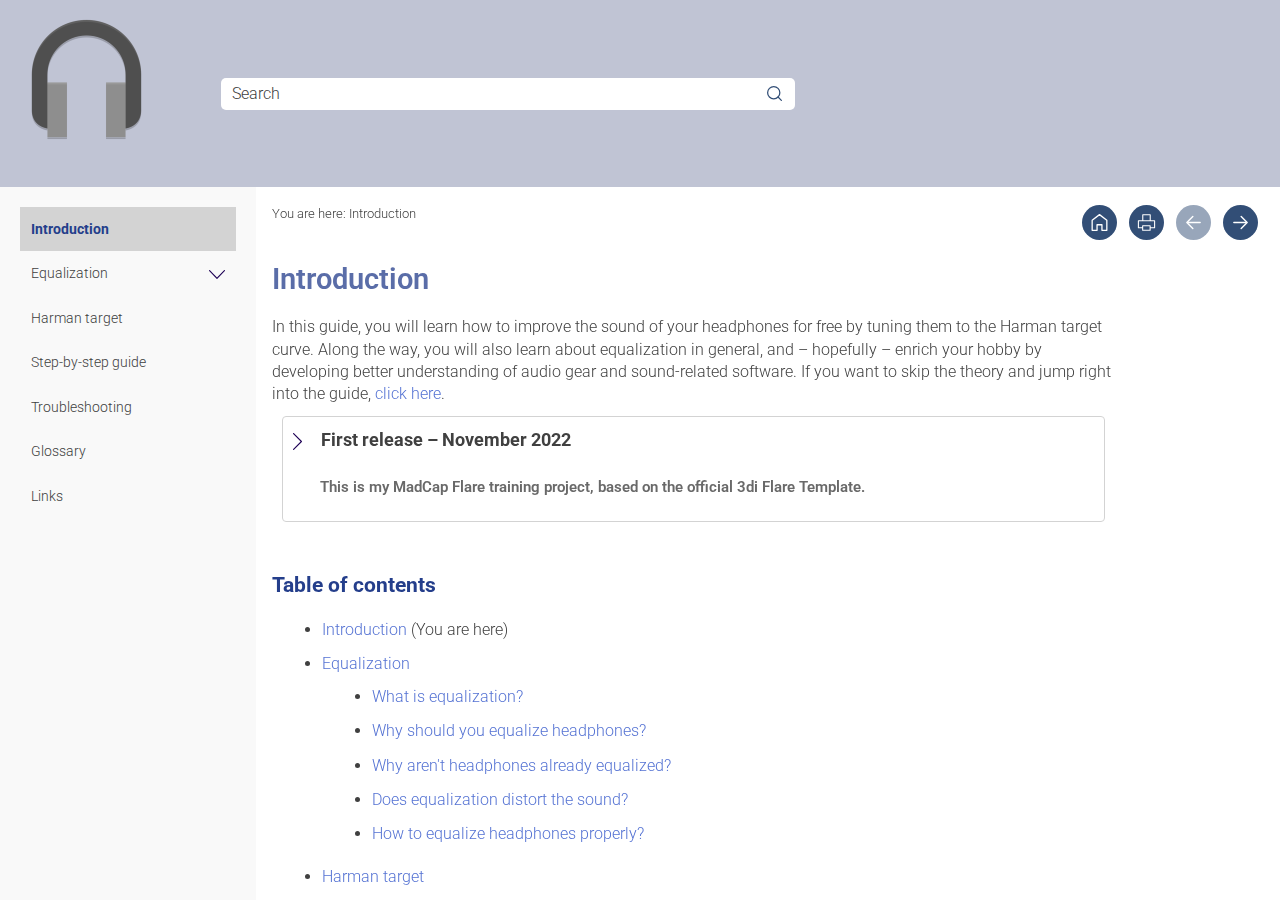
<file: Topics/introduction.htm>
<!DOCTYPE html>
<html xmlns:MadCap="http://www.madcapsoftware.com/Schemas/MadCap.xsd" lang="en-gb" xml:lang="en-gb" class="_Skins_SideNavigation_basic" data-mc-search-type="Stem" data-mc-help-system-file-name="Default.xml" data-mc-path-to-help-system="../" data-mc-has-content-body="True" data-mc-toc-path="" data-mc-target-type="WebHelp2" data-mc-runtime-file-type="Topic;Default" data-mc-preload-images="false" data-mc-in-preview-mode="false" data-mc-medium="non-print">
    <head>
        <meta name="viewport" content="width=device-width, initial-scale=1.0" />
        <meta charset="utf-8" />
        <meta http-equiv="X-UA-Compatible" content="IE=edge" />
        <meta http-equiv="Content-Type" content="text/html; charset=utf-8" />
        <meta name="msapplication-config" content="../Skins/Favicons/browserconfig.xml" />
        <link rel="apple-touch-icon" sizes="512x512" href="../Skins/Favicons/audio-headphones-icon.png" />
        <link rel="shortcut icon" href="../Skins/Favicons/audio-headphones-icon.png" />
        <link rel="icon" sizes="512x512" href="../Skins/Favicons/audio-headphones-icon.png" />
        <link rel="icon" sizes="512x512" href="../Skins/Favicons/audio-headphones-icon.png" />
        <link rel="icon" sizes="512x512" href="../Skins/Favicons/audio-headphones-icon.png" /><title>Introduction | Headphones Equalization – User Guide</title>
        <!-- Stylesheet for code syntax highlighting -->
        <!--Script for the back to top button-->
        <link href="../Skins/Default/Stylesheets/Slideshow.css" rel="stylesheet" type="text/css" data-mc-generated="True" />
        <link href="../Skins/Default/Stylesheets/TextEffects.css" rel="stylesheet" type="text/css" data-mc-generated="True" />
        <link href="../Skins/Default/Stylesheets/Topic.css" rel="stylesheet" type="text/css" data-mc-generated="True" />
        <link href="../Skins/Default/Stylesheets/Components/Styles.css" rel="stylesheet" type="text/css" data-mc-generated="True" />
        <link href="../Skins/Default/Stylesheets/Components/Tablet.css" rel="stylesheet" type="text/css" data-mc-generated="True" />
        <link href="../Skins/Default/Stylesheets/Components/Mobile.css" rel="stylesheet" type="text/css" data-mc-generated="True" />
        <link href="../Skins/Fluid/Stylesheets/foundation.6.2.3.css" rel="stylesheet" type="text/css" data-mc-generated="True" />
        <link href="../Skins/Fluid/Stylesheets/Styles.css" rel="stylesheet" type="text/css" data-mc-generated="True" />
        <link href="../Skins/Fluid/Stylesheets/Tablet.css" rel="stylesheet" type="text/css" data-mc-generated="True" />
        <link href="../Skins/Fluid/Stylesheets/Mobile.css" rel="stylesheet" type="text/css" data-mc-generated="True" />
        <link href="../Resources/Stylesheets/HTML5-Styles.css" rel="stylesheet" type="text/css" />
        <style>/*&lt;meta /&gt;*/

.button.home-icon-button
{
	-pie-background: linear-gradient(var(--brand), var(--brand));
}

.button.print-button
{
	-pie-background: linear-gradient(var(--brand), var(--brand));
}

.button.previous-topic-button
{
	-pie-background: linear-gradient(var(--brand), var(--brand));
}

.button.next-topic-button
{
	-pie-background: linear-gradient(var(--brand), var(--brand));
}

.needs-pie
{
	behavior: url('../Resources/Scripts/PIE-no-motw.htc');
}

</style>
        <link rel="apple-touch-icon" sizes="512x512" href="../Skins/Favicons/audio-headphones-icon.png" />
        <link rel="shortcut icon" href="../Skins/Favicons/audio-headphones-icon.png" />
        <link rel="icon" sizes="512x512" href="../Skins/Favicons/audio-headphones-icon.png" />
        <link rel="icon" sizes="512x512" href="../Skins/Favicons/audio-headphones-icon.png" />
        <link rel="icon" sizes="512x512" href="../Skins/Favicons/audio-headphones-icon.png" />
        <script src="../Resources/Scripts/jquery.min.js" type="text/javascript">
        </script>
        <script src="../Resources/Scripts/purify.min.js" type="text/javascript" defer="defer">
        </script>
        <script src="../Resources/Scripts/require.min.js" type="text/javascript" defer="defer">
        </script>
        <script src="../Resources/Scripts/require.config.js" type="text/javascript" defer="defer">
        </script>
        <script src="../Resources/Scripts/foundation.6.2.3_custom.js" type="text/javascript" defer="defer">
        </script>
        <script src="../Resources/Scripts/plugins.min.js" type="text/javascript" defer="defer">
        </script>
        <script src="../Resources/Scripts/MadCapAll.js" type="text/javascript" defer="defer">
        </script>
        <script type="text/javascript" defer="defer" src="../Resources/js/modules/back-to-top.js">
        </script>
        <script type="text/javascript" src="../Skins/Default/Scripts/TopicToolBar.js">
        </script>
    </head>
    <body>
        <div class="foundation-wrap off-canvas-wrapper">
            <div class="off-canvas-wrapper-inner" data-off-canvas-wrapper="">
                <aside class="off-canvas position-right" role="navigation" id="offCanvas" data-off-canvas="" data-position="right" data-mc-ignore="true">
                    <ul class="off-canvas-accordion vertical menu off-canvas-list" data-accordion-menu="" data-mc-back-link="Back" data-mc-css-tree-node-expanded="is-accordion-submenu-parent" data-mc-css-tree-node-collapsed="is-accordion-submenu-parent" data-mc-css-sub-menu="vertical menu is-accordion-submenu nested" data-mc-include-indicator="False" data-mc-include-icon="False" data-mc-include-parent-link="True" data-mc-include-back="False" data-mc-defer-expand-event="True" data-mc-expand-event="click.zf.accordionMenu" data-mc-toc="True">
                    </ul>
                </aside>
                <div class="off-canvas-content inner-wrap" data-off-canvas-content="">
                    <div data-sticky-container="" class="title-bar-container">
                        <nav class="title-bar tab-bar sticky" role="banner" data-sticky="" data-options="marginTop:0" style="width:100%" data-sticky-on="only screen and (max-width: 1279px)" data-mc-ignore="true"><a class="skip-to-content fluid-skip showOnFocus" href="#">Skip To Main Content</a>
                            <div class="middle title-bar-section outer-row clearfix">
                                <div class="menu-icon-container relative clearfix">
                                    <div class="central-account-wrapper">
                                        <div class="central-dropdown"><a class="central-account-drop"><span class="central-account-image"></span><span class="central-account-text">Account</span></a>
                                            <div class="central-dropdown-content"><a class="MCCentralLink central-dropdown-content-settings">Settings</a>
                                                <hr class="central-separator" /><a class="MCCentralLink central-dropdown-content-logout">Logout</a>
                                            </div>
                                        </div>
                                    </div>
                                    <button class="menu-icon" aria-label="Show Navigation Panel" data-toggle="offCanvas"><span></span>
                                    </button>
                                </div>
                            </div>
                            <div class="title-bar-layout outer-row">
                                <div class="logo-wrapper"><a class="logo selected" href="#" alt="Logo"></a>
                                </div>
                                <div class="navigation-wrapper nocontent">
                                    <ul class="navigation clearfix" role="navigation" data-mc-css-tree-node-has-children="has-children" data-mc-css-sub-menu="sub-menu" data-mc-expand-event="mouseenter" data-mc-top-nav-menu="True" data-mc-max-depth="3" data-mc-include-icon="False" data-mc-include-indicator="False" data-mc-include-children="True" data-mc-include-siblings="True" data-mc-include-parent="True" data-mc-toc="True">
                                        <li class="placeholder" style="visibility:hidden"><a>placeholder</a>
                                        </li>
                                    </ul>
                                </div>
                                <div class="central-account-wrapper">
                                    <div class="central-dropdown"><a class="central-account-drop"><span class="central-account-image"></span><span class="central-account-text">Account</span></a>
                                        <div class="central-dropdown-content"><a class="MCCentralLink central-dropdown-content-settings">Settings</a>
                                            <hr class="central-separator" /><a class="MCCentralLink central-dropdown-content-logout">Logout</a>
                                        </div>
                                    </div>
                                </div>
                                <div class="nav-search-wrapper">
                                    <div class="nav-search row">
                                        <form class="search" action="#">
                                            <div class="search-bar search-bar-container needs-pie">
                                                <input class="search-field needs-pie" type="search" aria-label="Search Field" placeholder="Search" />
                                                <div class="search-filter-wrapper"><span class="invisible-label" id="search-filters-label">Filter: </span>
                                                    <div class="search-filter" aria-haspopup="true" aria-controls="sf-content" aria-expanded="false" aria-label="Search Filter" title="All Files" role="button" tabindex="0">
                                                    </div>
                                                    <div class="search-filter-content" id="sf-content">
                                                        <ul>
                                                            <li>
                                                                <button class="mc-dropdown-item" aria-labelledby="search-filters-label filterSelectorLabel-00001"><span id="filterSelectorLabel-00001">All Files</span>
                                                                </button>
                                                            </li>
                                                        </ul>
                                                    </div>
                                                </div>
                                                <div class="search-submit-wrapper" dir="ltr">
                                                    <div class="search-submit" title="Search" role="button" tabindex="0"><span class="invisible-label">Submit Search</span>
                                                    </div>
                                                </div>
                                            </div>
                                        </form>
                                    </div>
                                </div>
                            </div>
                        </nav>
                    </div>
                    <div class="main-section">
                        <div class="row outer-row sidenav-layout">
                            <nav class="sidenav-wrapper">
                                <div class="sidenav-container">
                                    <ul class="off-canvas-accordion vertical menu sidenav" data-accordion-menu="" data-mc-css-tree-node-expanded="is-accordion-submenu-parent" data-mc-css-tree-node-collapsed="is-accordion-submenu-parent" data-mc-css-sub-menu="vertical menu accordion-menu is-accordion-submenu nested" data-mc-include-indicator="False" data-mc-include-icon="False" data-mc-include-parent-link="False" data-mc-include-back="False" data-mc-defer-expand-event="True" data-mc-expand-event="click.zf.accordionMenu" data-mc-toc="True" data-mc-side-nav-menu="True">
                                    </ul>
                                </div>
                            </nav>
                            <div class="body-container">
                                <div data-mc-content-body="True">
                                    <div class="buttons popup-container clearfix topicToolbarProxy _Skins_TopicToolBar mc-component nocontent" style="mc-topic-toolbar-items: ;">
                                        <div class="button-group-container-left">
                                            <button class="button needs-pie home-icon-button" onclick="HomeIcon()">
                                                <div>
                                                    <div role="img" class="button-icon-wrapper">
                                                        <div class="button-icon"> </div>
                                                    </div>
                                                </div>
                                            </button>
                                            <button class="button needs-pie print-button" title="Print">
                                                <div>
                                                    <div role="img" class="button-icon-wrapper" aria-label="Print">
                                                        <div class="button-icon"> </div>
                                                    </div>
                                                </div>
                                            </button>
                                            <button class="button needs-pie previous-topic-button" title="Navigate previous" disabled="true">
                                                <div>
                                                    <div role="img" class="button-icon-wrapper" aria-label="Navigate previous">
                                                        <div class="button-icon"> </div>
                                                    </div>
                                                </div>
                                            </button>
                                            <button class="button needs-pie next-topic-button" title="Navigate next" disabled="true">
                                                <div>
                                                    <div role="img" class="button-icon-wrapper" aria-label="Navigate next">
                                                        <div class="button-icon"> </div>
                                                    </div>
                                                </div>
                                            </button>
                                        </div>
                                    </div>
                                    <div class="nocontent">
                                        <div class="MCBreadcrumbsBox_p.breadcrumb_0 breadcrumbs" role="navigation" aria-label="Breadcrumbs" data-mc-breadcrumbs-divider=" &gt; " data-mc-breadcrumbs-count="3" data-mc-toc="True"><span class="MCBreadcrumbsPrefix"> You are here: </span>
                                        </div>
                                    </div>
                                    <div role="main" id="mc-main-content">
                                        <h1>Introduction</h1>
                                        <p>In this guide, you will learn how to improve the sound of your headphones for free by tuning them to the Harman target curve. Along the way, you will also learn about equalization in general, and – hopefully – enrich your hobby by developing better understanding of audio gear and sound-related software. If you want to skip the theory and jump right into the guide, <a href="step-by-step-guide.htm">click here</a>.</p>
                                        <div class="MCDropDown MCDropDown_Closed dropDown"><span class="MCDropDownHead dropDownHead"><p class="whatsnewheading"><a href="#" class="MCDropDownHotSpot dropDownHotspot MCDropDownHotSpot_ MCHotSpotImage" aria-expanded="false"><img class="MCDropDown_Image_Icon" src="../Skins/Default/Stylesheets/Images/transparent.gif" alt="Closed" data-mc-alt2="Open" />First release – November 2022 <span class="expander"></span></a></p><p class="dropDownSummary">This is my MadCap Flare training project, based on the official 3di Flare Template.</p></span>
                                            <div class="MCDropDownBody dropDownBody">
                                                <h3 class="topic">What did I do?</h3>
                                                <p>I changed some styling in the template to sort of recreate my old, GitHub-published manual. I added, removed, or changed some of the content, and adjusted everything to fit Flare.</p>
                                            </div>
                                        </div>
                                        <h2>Table of contents</h2>
                                        <ul>
                                            <li>
                                                <p><a href="#">Introduction</a> (You are here)</p>
                                            </li>
                                            <li>
                                                <p><a href="equalization.htm">Equalization</a>
                                                </p>
                                                <ul>
                                                    <li>
                                                        <p><a href="what-is-equalization.htm">What is equalization?</a>
                                                        </p>
                                                    </li>
                                                    <li>
                                                        <p><a href="why-equalize.htm">Why should you equalize headphones?</a>
                                                        </p>
                                                    </li>
                                                    <li>
                                                        <p><a href="why-not-already.htm">Why aren't headphones already equalized?</a>
                                                        </p>
                                                    </li>
                                                    <li>
                                                        <p><a href="does-distort-sound.htm">Does equalization distort the sound?</a>
                                                        </p>
                                                    </li>
                                                    <li>
                                                        <p><a href="how-to-properly.htm">How to equalize headphones properly?</a>
                                                        </p>
                                                    </li>
                                                </ul>
                                            </li>
                                            <li>
                                                <p><a href="harman-target.htm">Harman target</a>
                                                </p>
                                            </li>
                                            <li>
                                                <p><a href="step-by-step-guide.htm">Step-by-step guide</a>
                                                </p>
                                            </li>
                                            <li>
                                                <p><a href="troubleshooting.htm">Troubleshooting</a>
                                                </p>
                                            </li>
                                            <li>
                                                <p><a href="glossary.htm">Glossary</a>
                                                </p>
                                            </li>
                                            <li>
                                                <p><a href="links.htm">Links</a>
                                                </p>
                                            </li>
                                        </ul>
                                    </div>
                                    <div id="homefooter" class="footer center">
                                        <div style="margin-top: 10px; min-height: 120px;">
                                            <table style="width: 100%;border-top-style: solid;border-top-width: 1px;margin-left: 0;margin-right: auto;">
                                                <col />
                                                <col />
                                                <tbody>
                                                    <tr>
                                                        <td>
                                                            <p class="footerleft"><a href="../Common/Front_and_Back_matter/Copyright.htm">© <span class="mc-variable Variables.CompanyName variable">3di Information Solutions Ltd.</span></a> - <span class="mc-variable Variables.DocID variable">Kacper Bojakowski</span> - <span class="mc-variable Variables.DocVersion variable">Training Project</span><span class="Variables.Draft mc-variable"></span></p>
                                                        </td>
                                                        <td style="padding-top: 10px;">
                                                            <p class="footerright">
                                                                <img src="../gfx/commongfx/3di_logo_212x31.png" />
                                                            </p>
                                                        </td>
                                                    </tr>
                                                </tbody>
                                            </table>
                                        </div>
                                    </div>
                                    <!-- Script for code syntax highlighting -->
                                    <script type="text/javascript" src="../Resources/js/prism.js">
                                    </script>
                                </div>
                            </div>
                        </div>
                    </div><a data-close="true"></a>
                </div>
            </div>
        </div>
    </body>
</html>
</file>
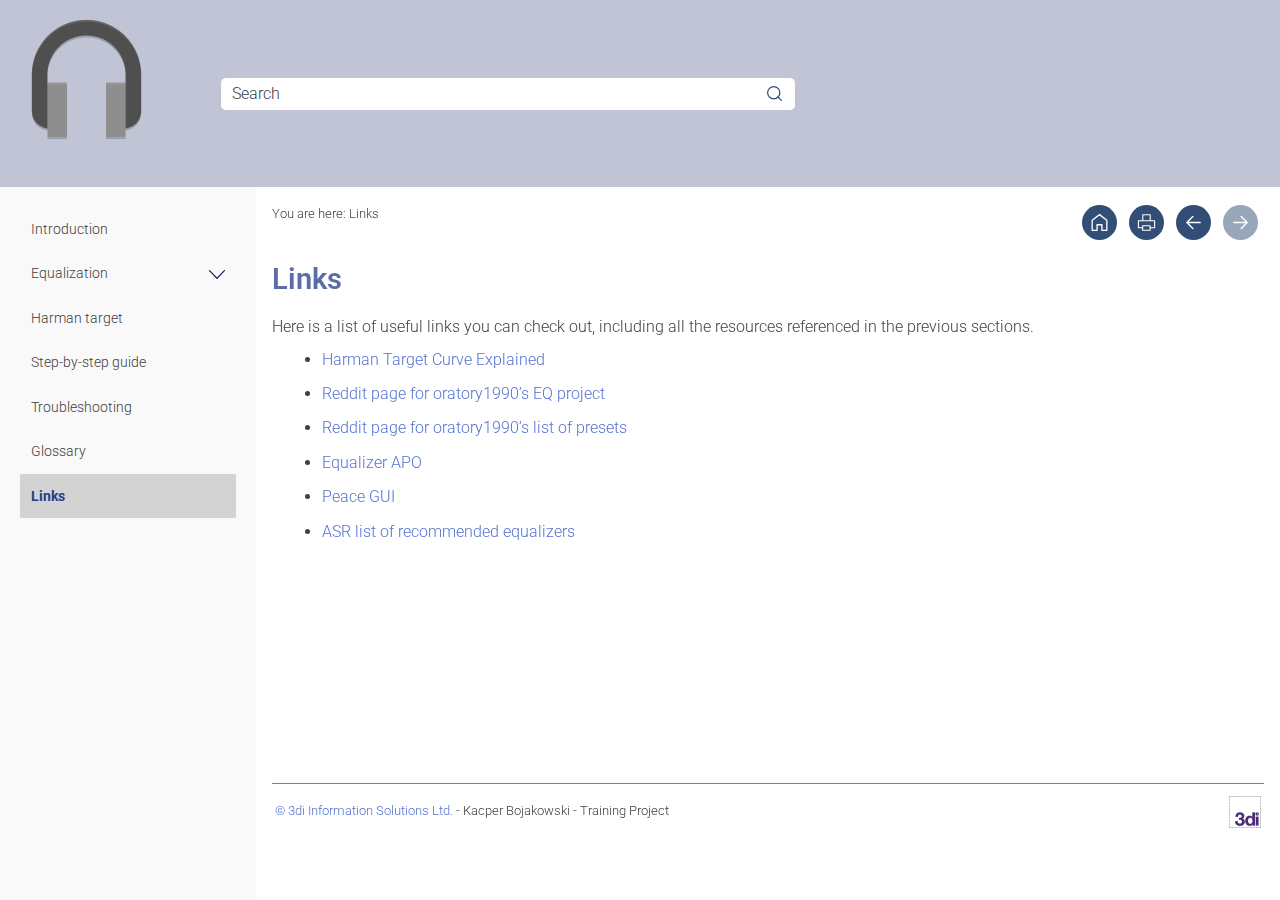
<file: Topics/links.htm>
<!DOCTYPE html>
<html xmlns:MadCap="http://www.madcapsoftware.com/Schemas/MadCap.xsd" lang="en-gb" xml:lang="en-gb" class="_Skins_SideNavigation_basic" data-mc-search-type="Stem" data-mc-help-system-file-name="Default.xml" data-mc-path-to-help-system="../" data-mc-has-content-body="True" data-mc-toc-path="" data-mc-target-type="WebHelp2" data-mc-runtime-file-type="Topic;Default" data-mc-preload-images="false" data-mc-in-preview-mode="false" data-mc-medium="non-print">
    <head>
        <meta name="viewport" content="width=device-width, initial-scale=1.0" />
        <meta charset="utf-8" />
        <meta http-equiv="X-UA-Compatible" content="IE=edge" />
        <meta http-equiv="Content-Type" content="text/html; charset=utf-8" />
        <meta name="msapplication-config" content="../Skins/Favicons/browserconfig.xml" />
        <link rel="apple-touch-icon" sizes="512x512" href="../Skins/Favicons/audio-headphones-icon.png" />
        <link rel="shortcut icon" href="../Skins/Favicons/audio-headphones-icon.png" />
        <link rel="icon" sizes="512x512" href="../Skins/Favicons/audio-headphones-icon.png" />
        <link rel="icon" sizes="512x512" href="../Skins/Favicons/audio-headphones-icon.png" />
        <link rel="icon" sizes="512x512" href="../Skins/Favicons/audio-headphones-icon.png" /><title>Links | Headphones Equalization – User Guide</title>
        <!-- Stylesheet for code syntax highlighting -->
        <!--Script for the back to top button-->
        <link href="../Skins/Default/Stylesheets/Slideshow.css" rel="stylesheet" type="text/css" data-mc-generated="True" />
        <link href="../Skins/Default/Stylesheets/TextEffects.css" rel="stylesheet" type="text/css" data-mc-generated="True" />
        <link href="../Skins/Default/Stylesheets/Topic.css" rel="stylesheet" type="text/css" data-mc-generated="True" />
        <link href="../Skins/Default/Stylesheets/Components/Styles.css" rel="stylesheet" type="text/css" data-mc-generated="True" />
        <link href="../Skins/Default/Stylesheets/Components/Tablet.css" rel="stylesheet" type="text/css" data-mc-generated="True" />
        <link href="../Skins/Default/Stylesheets/Components/Mobile.css" rel="stylesheet" type="text/css" data-mc-generated="True" />
        <link href="../Skins/Fluid/Stylesheets/foundation.6.2.3.css" rel="stylesheet" type="text/css" data-mc-generated="True" />
        <link href="../Skins/Fluid/Stylesheets/Styles.css" rel="stylesheet" type="text/css" data-mc-generated="True" />
        <link href="../Skins/Fluid/Stylesheets/Tablet.css" rel="stylesheet" type="text/css" data-mc-generated="True" />
        <link href="../Skins/Fluid/Stylesheets/Mobile.css" rel="stylesheet" type="text/css" data-mc-generated="True" />
        <link href="../Resources/Stylesheets/HTML5-Styles.css" rel="stylesheet" type="text/css" />
        <style>/*&lt;meta /&gt;*/

.button.home-icon-button
{
	-pie-background: linear-gradient(var(--brand), var(--brand));
}

.button.print-button
{
	-pie-background: linear-gradient(var(--brand), var(--brand));
}

.button.previous-topic-button
{
	-pie-background: linear-gradient(var(--brand), var(--brand));
}

.button.next-topic-button
{
	-pie-background: linear-gradient(var(--brand), var(--brand));
}

.needs-pie
{
	behavior: url('../Resources/Scripts/PIE-no-motw.htc');
}

</style>
        <link rel="apple-touch-icon" sizes="512x512" href="../Skins/Favicons/audio-headphones-icon.png" />
        <link rel="shortcut icon" href="../Skins/Favicons/audio-headphones-icon.png" />
        <link rel="icon" sizes="512x512" href="../Skins/Favicons/audio-headphones-icon.png" />
        <link rel="icon" sizes="512x512" href="../Skins/Favicons/audio-headphones-icon.png" />
        <link rel="icon" sizes="512x512" href="../Skins/Favicons/audio-headphones-icon.png" />
        <script src="../Resources/Scripts/jquery.min.js" type="text/javascript">
        </script>
        <script src="../Resources/Scripts/purify.min.js" type="text/javascript" defer="defer">
        </script>
        <script src="../Resources/Scripts/require.min.js" type="text/javascript" defer="defer">
        </script>
        <script src="../Resources/Scripts/require.config.js" type="text/javascript" defer="defer">
        </script>
        <script src="../Resources/Scripts/foundation.6.2.3_custom.js" type="text/javascript" defer="defer">
        </script>
        <script src="../Resources/Scripts/plugins.min.js" type="text/javascript" defer="defer">
        </script>
        <script src="../Resources/Scripts/MadCapAll.js" type="text/javascript" defer="defer">
        </script>
        <script type="text/javascript" defer="defer" src="../Resources/js/modules/back-to-top.js">
        </script>
        <script type="text/javascript" src="../Skins/Default/Scripts/TopicToolBar.js">
        </script>
    </head>
    <body>
        <div class="foundation-wrap off-canvas-wrapper">
            <div class="off-canvas-wrapper-inner" data-off-canvas-wrapper="">
                <aside class="off-canvas position-right" role="navigation" id="offCanvas" data-off-canvas="" data-position="right" data-mc-ignore="true">
                    <ul class="off-canvas-accordion vertical menu off-canvas-list" data-accordion-menu="" data-mc-back-link="Back" data-mc-css-tree-node-expanded="is-accordion-submenu-parent" data-mc-css-tree-node-collapsed="is-accordion-submenu-parent" data-mc-css-sub-menu="vertical menu is-accordion-submenu nested" data-mc-include-indicator="False" data-mc-include-icon="False" data-mc-include-parent-link="True" data-mc-include-back="False" data-mc-defer-expand-event="True" data-mc-expand-event="click.zf.accordionMenu" data-mc-toc="True">
                    </ul>
                </aside>
                <div class="off-canvas-content inner-wrap" data-off-canvas-content="">
                    <div data-sticky-container="" class="title-bar-container">
                        <nav class="title-bar tab-bar sticky" role="banner" data-sticky="" data-options="marginTop:0" style="width:100%" data-sticky-on="only screen and (max-width: 1279px)" data-mc-ignore="true"><a class="skip-to-content fluid-skip showOnFocus" href="#">Skip To Main Content</a>
                            <div class="middle title-bar-section outer-row clearfix">
                                <div class="menu-icon-container relative clearfix">
                                    <div class="central-account-wrapper">
                                        <div class="central-dropdown"><a class="central-account-drop"><span class="central-account-image"></span><span class="central-account-text">Account</span></a>
                                            <div class="central-dropdown-content"><a class="MCCentralLink central-dropdown-content-settings">Settings</a>
                                                <hr class="central-separator" /><a class="MCCentralLink central-dropdown-content-logout">Logout</a>
                                            </div>
                                        </div>
                                    </div>
                                    <button class="menu-icon" aria-label="Show Navigation Panel" data-toggle="offCanvas"><span></span>
                                    </button>
                                </div>
                            </div>
                            <div class="title-bar-layout outer-row">
                                <div class="logo-wrapper"><a class="logo" href="introduction.htm" alt="Logo"></a>
                                </div>
                                <div class="navigation-wrapper nocontent">
                                    <ul class="navigation clearfix" role="navigation" data-mc-css-tree-node-has-children="has-children" data-mc-css-sub-menu="sub-menu" data-mc-expand-event="mouseenter" data-mc-top-nav-menu="True" data-mc-max-depth="3" data-mc-include-icon="False" data-mc-include-indicator="False" data-mc-include-children="True" data-mc-include-siblings="True" data-mc-include-parent="True" data-mc-toc="True">
                                        <li class="placeholder" style="visibility:hidden"><a>placeholder</a>
                                        </li>
                                    </ul>
                                </div>
                                <div class="central-account-wrapper">
                                    <div class="central-dropdown"><a class="central-account-drop"><span class="central-account-image"></span><span class="central-account-text">Account</span></a>
                                        <div class="central-dropdown-content"><a class="MCCentralLink central-dropdown-content-settings">Settings</a>
                                            <hr class="central-separator" /><a class="MCCentralLink central-dropdown-content-logout">Logout</a>
                                        </div>
                                    </div>
                                </div>
                                <div class="nav-search-wrapper">
                                    <div class="nav-search row">
                                        <form class="search" action="#">
                                            <div class="search-bar search-bar-container needs-pie">
                                                <input class="search-field needs-pie" type="search" aria-label="Search Field" placeholder="Search" />
                                                <div class="search-filter-wrapper"><span class="invisible-label" id="search-filters-label">Filter: </span>
                                                    <div class="search-filter" aria-haspopup="true" aria-controls="sf-content" aria-expanded="false" aria-label="Search Filter" title="All Files" role="button" tabindex="0">
                                                    </div>
                                                    <div class="search-filter-content" id="sf-content">
                                                        <ul>
                                                            <li>
                                                                <button class="mc-dropdown-item" aria-labelledby="search-filters-label filterSelectorLabel-00001"><span id="filterSelectorLabel-00001">All Files</span>
                                                                </button>
                                                            </li>
                                                        </ul>
                                                    </div>
                                                </div>
                                                <div class="search-submit-wrapper" dir="ltr">
                                                    <div class="search-submit" title="Search" role="button" tabindex="0"><span class="invisible-label">Submit Search</span>
                                                    </div>
                                                </div>
                                            </div>
                                        </form>
                                    </div>
                                </div>
                            </div>
                        </nav>
                    </div>
                    <div class="main-section">
                        <div class="row outer-row sidenav-layout">
                            <nav class="sidenav-wrapper">
                                <div class="sidenav-container">
                                    <ul class="off-canvas-accordion vertical menu sidenav" data-accordion-menu="" data-mc-css-tree-node-expanded="is-accordion-submenu-parent" data-mc-css-tree-node-collapsed="is-accordion-submenu-parent" data-mc-css-sub-menu="vertical menu accordion-menu is-accordion-submenu nested" data-mc-include-indicator="False" data-mc-include-icon="False" data-mc-include-parent-link="False" data-mc-include-back="False" data-mc-defer-expand-event="True" data-mc-expand-event="click.zf.accordionMenu" data-mc-toc="True" data-mc-side-nav-menu="True">
                                    </ul>
                                </div>
                            </nav>
                            <div class="body-container">
                                <div data-mc-content-body="True">
                                    <div class="buttons popup-container clearfix topicToolbarProxy _Skins_TopicToolBar mc-component nocontent" style="mc-topic-toolbar-items: ;">
                                        <div class="button-group-container-left">
                                            <button class="button needs-pie home-icon-button" onclick="HomeIcon()">
                                                <div>
                                                    <div role="img" class="button-icon-wrapper">
                                                        <div class="button-icon"> </div>
                                                    </div>
                                                </div>
                                            </button>
                                            <button class="button needs-pie print-button" title="Print">
                                                <div>
                                                    <div role="img" class="button-icon-wrapper" aria-label="Print">
                                                        <div class="button-icon"> </div>
                                                    </div>
                                                </div>
                                            </button>
                                            <button class="button needs-pie previous-topic-button" title="Navigate previous" disabled="true">
                                                <div>
                                                    <div role="img" class="button-icon-wrapper" aria-label="Navigate previous">
                                                        <div class="button-icon"> </div>
                                                    </div>
                                                </div>
                                            </button>
                                            <button class="button needs-pie next-topic-button" title="Navigate next" disabled="true">
                                                <div>
                                                    <div role="img" class="button-icon-wrapper" aria-label="Navigate next">
                                                        <div class="button-icon"> </div>
                                                    </div>
                                                </div>
                                            </button>
                                        </div>
                                    </div>
                                    <div class="nocontent">
                                        <div class="MCBreadcrumbsBox_p.breadcrumb_0 breadcrumbs" role="navigation" aria-label="Breadcrumbs" data-mc-breadcrumbs-divider=" &gt; " data-mc-breadcrumbs-count="3" data-mc-toc="True"><span class="MCBreadcrumbsPrefix"> You are here: </span>
                                        </div>
                                    </div>
                                    <div role="main" id="mc-main-content">
                                        <h1>Links</h1>
                                        <p>Here is a list of useful links you can check out, including all the resources referenced in the previous sections.</p>
                                        <ul>
                                            <li>
                                                <p><a href="https://audiosolace.com/harman-target-curve-explained/">Harman Target Curve Explained</a>
                                                </p>
                                            </li>
                                            <li>
                                                <p><a href="https://www.reddit.com/r/headphones/comments/9o2f5n/psa_oratory1990s_list_of_eq_presets/">Reddit page for oratory1990’s EQ project</a>
                                                </p>
                                            </li>
                                            <li>
                                                <p><a href="https://www.reddit.com/r/oratory1990/wiki/index/list_of_presets">Reddit page for oratory1990’s list of presets</a>
                                                </p>
                                            </li>
                                            <li>
                                                <p><a href="https://sourceforge.net/projects/equalizerapo/">Equalizer APO</a>
                                                </p>
                                            </li>
                                            <li>
                                                <p><a href="https://sourceforge.net/projects/peace-equalizer-apo-extension/">Peace GUI</a>
                                                </p>
                                            </li>
                                            <li>
                                                <p><a href="https://www.audiosciencereview.com/forum/index.php?threads/eq-software-for-windows-linux-macos-ios-ipados-and-android.18450/">ASR list of recommended equalizers</a>
                                                </p>
                                            </li>
                                        </ul>
                                    </div>
                                    <div id="homefooter" class="footer center">
                                        <div style="margin-top: 10px; min-height: 120px;">
                                            <table style="width: 100%;border-top-style: solid;border-top-width: 1px;margin-left: 0;margin-right: auto;">
                                                <col />
                                                <col />
                                                <tbody>
                                                    <tr>
                                                        <td>
                                                            <p class="footerleft"><a href="../Common/Front_and_Back_matter/Copyright.htm">© <span class="mc-variable Variables.CompanyName variable">3di Information Solutions Ltd.</span></a> - <span class="mc-variable Variables.DocID variable">Kacper Bojakowski</span> - <span class="mc-variable Variables.DocVersion variable">Training Project</span><span class="Variables.Draft mc-variable"></span></p>
                                                        </td>
                                                        <td style="padding-top: 10px;">
                                                            <p class="footerright">
                                                                <img src="../gfx/commongfx/3di_logo_212x31.png" />
                                                            </p>
                                                        </td>
                                                    </tr>
                                                </tbody>
                                            </table>
                                        </div>
                                    </div>
                                    <!-- Script for code syntax highlighting -->
                                    <script type="text/javascript" src="../Resources/js/prism.js">
                                    </script>
                                </div>
                            </div>
                        </div>
                    </div><a data-close="true"></a>
                </div>
            </div>
        </div>
    </body>
</html>
</file>
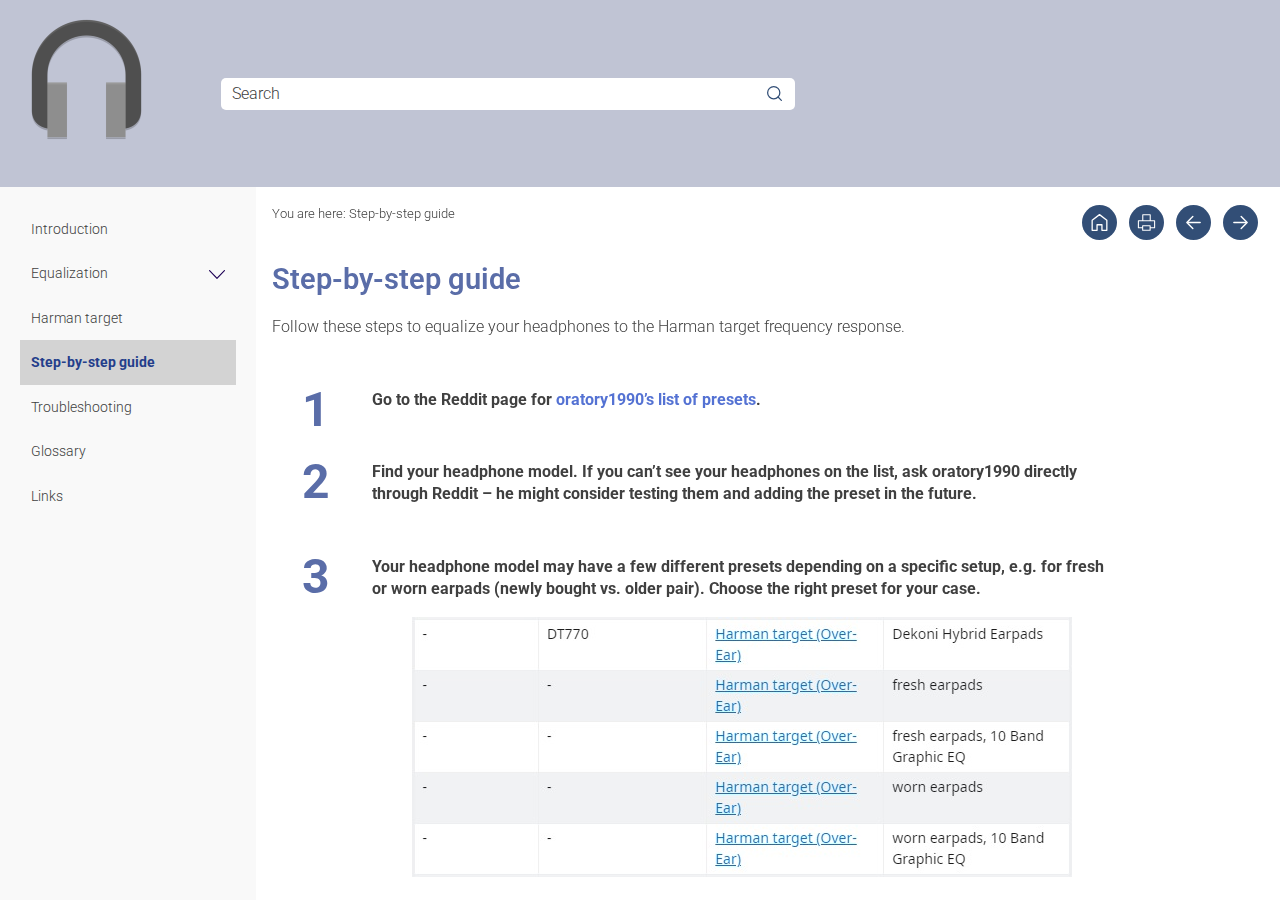
<file: Topics/step-by-step-guide.htm>
<!DOCTYPE html>
<html xmlns:MadCap="http://www.madcapsoftware.com/Schemas/MadCap.xsd" lang="en-gb" xml:lang="en-gb" class="_Skins_SideNavigation_basic" data-mc-search-type="Stem" data-mc-help-system-file-name="Default.xml" data-mc-path-to-help-system="../" data-mc-has-content-body="True" data-mc-toc-path="" data-mc-target-type="WebHelp2" data-mc-runtime-file-type="Topic;Default" data-mc-preload-images="false" data-mc-in-preview-mode="false" data-mc-medium="non-print">
    <head>
        <meta name="viewport" content="width=device-width, initial-scale=1.0" />
        <meta charset="utf-8" />
        <meta http-equiv="X-UA-Compatible" content="IE=edge" />
        <meta http-equiv="Content-Type" content="text/html; charset=utf-8" />
        <meta name="msapplication-config" content="../Skins/Favicons/browserconfig.xml" />
        <link rel="apple-touch-icon" sizes="512x512" href="../Skins/Favicons/audio-headphones-icon.png" />
        <link rel="shortcut icon" href="../Skins/Favicons/audio-headphones-icon.png" />
        <link rel="icon" sizes="512x512" href="../Skins/Favicons/audio-headphones-icon.png" />
        <link rel="icon" sizes="512x512" href="../Skins/Favicons/audio-headphones-icon.png" />
        <link rel="icon" sizes="512x512" href="../Skins/Favicons/audio-headphones-icon.png" /><title>Step-by-step guide | Headphones Equalization – User Guide</title>
        <!-- Stylesheet for code syntax highlighting -->
        <!--Script for the back to top button-->
        <link href="../Skins/Default/Stylesheets/Slideshow.css" rel="stylesheet" type="text/css" data-mc-generated="True" />
        <link href="../Skins/Default/Stylesheets/TextEffects.css" rel="stylesheet" type="text/css" data-mc-generated="True" />
        <link href="../Skins/Default/Stylesheets/Topic.css" rel="stylesheet" type="text/css" data-mc-generated="True" />
        <link href="../Skins/Default/Stylesheets/Components/Styles.css" rel="stylesheet" type="text/css" data-mc-generated="True" />
        <link href="../Skins/Default/Stylesheets/Components/Tablet.css" rel="stylesheet" type="text/css" data-mc-generated="True" />
        <link href="../Skins/Default/Stylesheets/Components/Mobile.css" rel="stylesheet" type="text/css" data-mc-generated="True" />
        <link href="../Skins/Fluid/Stylesheets/foundation.6.2.3.css" rel="stylesheet" type="text/css" data-mc-generated="True" />
        <link href="../Skins/Fluid/Stylesheets/Styles.css" rel="stylesheet" type="text/css" data-mc-generated="True" />
        <link href="../Skins/Fluid/Stylesheets/Tablet.css" rel="stylesheet" type="text/css" data-mc-generated="True" />
        <link href="../Skins/Fluid/Stylesheets/Mobile.css" rel="stylesheet" type="text/css" data-mc-generated="True" />
        <link href="../Resources/Stylesheets/HTML5-Styles.css" rel="stylesheet" type="text/css" />
        <style>/*&lt;meta /&gt;*/

.button.home-icon-button
{
	-pie-background: linear-gradient(var(--brand), var(--brand));
}

.button.print-button
{
	-pie-background: linear-gradient(var(--brand), var(--brand));
}

.button.previous-topic-button
{
	-pie-background: linear-gradient(var(--brand), var(--brand));
}

.button.next-topic-button
{
	-pie-background: linear-gradient(var(--brand), var(--brand));
}

.needs-pie
{
	behavior: url('../Resources/Scripts/PIE-no-motw.htc');
}

</style>
        <link rel="apple-touch-icon" sizes="512x512" href="../Skins/Favicons/audio-headphones-icon.png" />
        <link rel="shortcut icon" href="../Skins/Favicons/audio-headphones-icon.png" />
        <link rel="icon" sizes="512x512" href="../Skins/Favicons/audio-headphones-icon.png" />
        <link rel="icon" sizes="512x512" href="../Skins/Favicons/audio-headphones-icon.png" />
        <link rel="icon" sizes="512x512" href="../Skins/Favicons/audio-headphones-icon.png" />
        <script src="../Resources/Scripts/jquery.min.js" type="text/javascript">
        </script>
        <script src="../Resources/Scripts/purify.min.js" type="text/javascript" defer="defer">
        </script>
        <script src="../Resources/Scripts/require.min.js" type="text/javascript" defer="defer">
        </script>
        <script src="../Resources/Scripts/require.config.js" type="text/javascript" defer="defer">
        </script>
        <script src="../Resources/Scripts/foundation.6.2.3_custom.js" type="text/javascript" defer="defer">
        </script>
        <script src="../Resources/Scripts/plugins.min.js" type="text/javascript" defer="defer">
        </script>
        <script src="../Resources/Scripts/MadCapAll.js" type="text/javascript" defer="defer">
        </script>
        <script type="text/javascript" defer="defer" src="../Resources/js/modules/back-to-top.js">
        </script>
        <script type="text/javascript" src="../Skins/Default/Scripts/TopicToolBar.js">
        </script>
    </head>
    <body>
        <div class="foundation-wrap off-canvas-wrapper">
            <div class="off-canvas-wrapper-inner" data-off-canvas-wrapper="">
                <aside class="off-canvas position-right" role="navigation" id="offCanvas" data-off-canvas="" data-position="right" data-mc-ignore="true">
                    <ul class="off-canvas-accordion vertical menu off-canvas-list" data-accordion-menu="" data-mc-back-link="Back" data-mc-css-tree-node-expanded="is-accordion-submenu-parent" data-mc-css-tree-node-collapsed="is-accordion-submenu-parent" data-mc-css-sub-menu="vertical menu is-accordion-submenu nested" data-mc-include-indicator="False" data-mc-include-icon="False" data-mc-include-parent-link="True" data-mc-include-back="False" data-mc-defer-expand-event="True" data-mc-expand-event="click.zf.accordionMenu" data-mc-toc="True">
                    </ul>
                </aside>
                <div class="off-canvas-content inner-wrap" data-off-canvas-content="">
                    <div data-sticky-container="" class="title-bar-container">
                        <nav class="title-bar tab-bar sticky" role="banner" data-sticky="" data-options="marginTop:0" style="width:100%" data-sticky-on="only screen and (max-width: 1279px)" data-mc-ignore="true"><a class="skip-to-content fluid-skip showOnFocus" href="#">Skip To Main Content</a>
                            <div class="middle title-bar-section outer-row clearfix">
                                <div class="menu-icon-container relative clearfix">
                                    <div class="central-account-wrapper">
                                        <div class="central-dropdown"><a class="central-account-drop"><span class="central-account-image"></span><span class="central-account-text">Account</span></a>
                                            <div class="central-dropdown-content"><a class="MCCentralLink central-dropdown-content-settings">Settings</a>
                                                <hr class="central-separator" /><a class="MCCentralLink central-dropdown-content-logout">Logout</a>
                                            </div>
                                        </div>
                                    </div>
                                    <button class="menu-icon" aria-label="Show Navigation Panel" data-toggle="offCanvas"><span></span>
                                    </button>
                                </div>
                            </div>
                            <div class="title-bar-layout outer-row">
                                <div class="logo-wrapper"><a class="logo" href="introduction.htm" alt="Logo"></a>
                                </div>
                                <div class="navigation-wrapper nocontent">
                                    <ul class="navigation clearfix" role="navigation" data-mc-css-tree-node-has-children="has-children" data-mc-css-sub-menu="sub-menu" data-mc-expand-event="mouseenter" data-mc-top-nav-menu="True" data-mc-max-depth="3" data-mc-include-icon="False" data-mc-include-indicator="False" data-mc-include-children="True" data-mc-include-siblings="True" data-mc-include-parent="True" data-mc-toc="True">
                                        <li class="placeholder" style="visibility:hidden"><a>placeholder</a>
                                        </li>
                                    </ul>
                                </div>
                                <div class="central-account-wrapper">
                                    <div class="central-dropdown"><a class="central-account-drop"><span class="central-account-image"></span><span class="central-account-text">Account</span></a>
                                        <div class="central-dropdown-content"><a class="MCCentralLink central-dropdown-content-settings">Settings</a>
                                            <hr class="central-separator" /><a class="MCCentralLink central-dropdown-content-logout">Logout</a>
                                        </div>
                                    </div>
                                </div>
                                <div class="nav-search-wrapper">
                                    <div class="nav-search row">
                                        <form class="search" action="#">
                                            <div class="search-bar search-bar-container needs-pie">
                                                <input class="search-field needs-pie" type="search" aria-label="Search Field" placeholder="Search" />
                                                <div class="search-filter-wrapper"><span class="invisible-label" id="search-filters-label">Filter: </span>
                                                    <div class="search-filter" aria-haspopup="true" aria-controls="sf-content" aria-expanded="false" aria-label="Search Filter" title="All Files" role="button" tabindex="0">
                                                    </div>
                                                    <div class="search-filter-content" id="sf-content">
                                                        <ul>
                                                            <li>
                                                                <button class="mc-dropdown-item" aria-labelledby="search-filters-label filterSelectorLabel-00001"><span id="filterSelectorLabel-00001">All Files</span>
                                                                </button>
                                                            </li>
                                                        </ul>
                                                    </div>
                                                </div>
                                                <div class="search-submit-wrapper" dir="ltr">
                                                    <div class="search-submit" title="Search" role="button" tabindex="0"><span class="invisible-label">Submit Search</span>
                                                    </div>
                                                </div>
                                            </div>
                                        </form>
                                    </div>
                                </div>
                            </div>
                        </nav>
                    </div>
                    <div class="main-section">
                        <div class="row outer-row sidenav-layout">
                            <nav class="sidenav-wrapper">
                                <div class="sidenav-container">
                                    <ul class="off-canvas-accordion vertical menu sidenav" data-accordion-menu="" data-mc-css-tree-node-expanded="is-accordion-submenu-parent" data-mc-css-tree-node-collapsed="is-accordion-submenu-parent" data-mc-css-sub-menu="vertical menu accordion-menu is-accordion-submenu nested" data-mc-include-indicator="False" data-mc-include-icon="False" data-mc-include-parent-link="False" data-mc-include-back="False" data-mc-defer-expand-event="True" data-mc-expand-event="click.zf.accordionMenu" data-mc-toc="True" data-mc-side-nav-menu="True">
                                    </ul>
                                </div>
                            </nav>
                            <div class="body-container">
                                <div data-mc-content-body="True">
                                    <div class="buttons popup-container clearfix topicToolbarProxy _Skins_TopicToolBar mc-component nocontent" style="mc-topic-toolbar-items: ;">
                                        <div class="button-group-container-left">
                                            <button class="button needs-pie home-icon-button" onclick="HomeIcon()">
                                                <div>
                                                    <div role="img" class="button-icon-wrapper">
                                                        <div class="button-icon"> </div>
                                                    </div>
                                                </div>
                                            </button>
                                            <button class="button needs-pie print-button" title="Print">
                                                <div>
                                                    <div role="img" class="button-icon-wrapper" aria-label="Print">
                                                        <div class="button-icon"> </div>
                                                    </div>
                                                </div>
                                            </button>
                                            <button class="button needs-pie previous-topic-button" title="Navigate previous" disabled="true">
                                                <div>
                                                    <div role="img" class="button-icon-wrapper" aria-label="Navigate previous">
                                                        <div class="button-icon"> </div>
                                                    </div>
                                                </div>
                                            </button>
                                            <button class="button needs-pie next-topic-button" title="Navigate next" disabled="true">
                                                <div>
                                                    <div role="img" class="button-icon-wrapper" aria-label="Navigate next">
                                                        <div class="button-icon"> </div>
                                                    </div>
                                                </div>
                                            </button>
                                        </div>
                                    </div>
                                    <div class="nocontent">
                                        <div class="MCBreadcrumbsBox_p.breadcrumb_0 breadcrumbs" role="navigation" aria-label="Breadcrumbs" data-mc-breadcrumbs-divider=" &gt; " data-mc-breadcrumbs-count="3" data-mc-toc="True"><span class="MCBreadcrumbsPrefix"> You are here: </span>
                                        </div>
                                    </div>
                                    <div role="main" id="mc-main-content">
                                        <h1>Step-by-step guide</h1>
                                        <p>Follow these steps to equalize your headphones to the Harman target frequency response.</p>
                                        <ol class="highlevel">
                                            <li>
                                                <p>Go to the Reddit page for <a href="https://www.reddit.com/r/oratory1990/wiki/index/list_of_presets/">oratory1990’s list of presets</a>.</p>
                                            </li>
                                            <li>
                                                <p>Find your headphone model. If you can’t see your headphones on the list, ask oratory1990 directly through Reddit – he might consider testing them and adding the preset in the future.</p>
                                            </li>
                                            <li>
                                                <p>Your headphone model may have a few different presets depending on a specific setup, e.g. for fresh or worn earpads (newly bought vs. older pair). Choose the right preset for your case.</p>
                                                <figure>
                                                    <img src="../gfx/commongfx/step3.jpg" title="Oratory1990 presets table" alt="Oratory1990 presets table" />
                                                </figure>
                                            </li>
                                            <li>
                                                <p>Download the PDF file by clicking on the relevant link. The link will redirect you to dropbox, but you don’t need to have an account there – just close the alert box and continue to click on the download button.</p>
                                            </li>
                                            <li>
                                                <p>Open and inspect the PDF file you have downloaded. You should see various graphs and settings. The first two graphs show you the comparison of your headphones’ native frequency response against the Harman target curve – before and after equalization. At the bottom of the page you will see filter settings which you will apply later.</p>
                                                <figure>
                                                    <img src="../gfx/commongfx/step5.jpg" title="Oratory1990 preset PDF" alt="Oratory1990 preset PDF" />
                                                </figure>
                                            </li>
                                            <li>
                                                <p><a href="https://sourceforge.net/projects/equalizerapo/">Download Equalizer APO</a>. If you are on macOS, check the troubleshooting section of this guide.</p>
                                            </li>
                                            <li>
                                                <p>Install Equalizer APO. At one point during the installation, you will have to choose the sound driver you use. If unsure, check in the manual for your soundcard/DAC.</p>
                                            </li>
                                            <li>
                                                <p><a href="https://sourceforge.net/projects/peace-equalizer-apo-extension/">Download and install Peace GUI</a>. Equalizer APO is an equalization environment with a very simple graphical interface; to navigate through the EQ comfortably, you will need a better GUI – such as Peace.</p>
                                            </li>
                                            <li>
                                                <p>Open Peace and choose Full interface; the simple one doesn’t offer enough settings for your needs. In the end, your Peace should look something like this:</p>
                                                <figure>
                                                    <img src="../gfx/commongfx/step9.jpg" title="Peace GUI main view" alt="Peace GUI main view" />
                                                </figure>
                                            </li>
                                            <li>
                                                <p>Click on Settings in the bottom right corner. Then, choose Size and Amounts settings tab at the top. There, find Snap to dB gain option and set it to 0.1 so you can adjust decimal values with the right accuracy. Save the settings and get back to the main screen. Snap to dB</p>
                                                <figure>
                                                    <img src="../gfx/commongfx/step10.jpg" title="Peace GUI settings" alt="Peace GUI settings" />
                                                </figure>
                                            </li>
                                            <li>
                                                <p>Adjust the preamp gain (Pre Amplifying, at the top), and all the bands for filter type, frequency, gain, and q-factor values, according to the PDF file for your preset. Don’t worry if there are more bands in the equalizer than in the instructions for your preset – adjust only as many bands as you need (most of oratory1990’s presets are for 10 bands), and set gain value to 0 for the rest. Alternatively, you can delete the extra bands completely by clicking on the minus sign on the right.</p>
                                            </li>
                                            <li>
                                                <p>Play a song in your favourite music player and check if you hear the difference when you click on the ON/OFF switch in the top right corner of Peace APO.</p>
                                            </li>
                                        </ol>
                                    </div>
                                    <div id="homefooter" class="footer center">
                                        <div style="margin-top: 10px; min-height: 120px;">
                                            <table style="width: 100%;border-top-style: solid;border-top-width: 1px;margin-left: 0;margin-right: auto;">
                                                <col />
                                                <col />
                                                <tbody>
                                                    <tr>
                                                        <td>
                                                            <p class="footerleft"><a href="../Common/Front_and_Back_matter/Copyright.htm">© <span class="mc-variable Variables.CompanyName variable">3di Information Solutions Ltd.</span></a> - <span class="mc-variable Variables.DocID variable">Kacper Bojakowski</span> - <span class="mc-variable Variables.DocVersion variable">Training Project</span><span class="Variables.Draft mc-variable"></span></p>
                                                        </td>
                                                        <td style="padding-top: 10px;">
                                                            <p class="footerright">
                                                                <img src="../gfx/commongfx/3di_logo_212x31.png" />
                                                            </p>
                                                        </td>
                                                    </tr>
                                                </tbody>
                                            </table>
                                        </div>
                                    </div>
                                    <!-- Script for code syntax highlighting -->
                                    <script type="text/javascript" src="../Resources/js/prism.js">
                                    </script>
                                </div>
                            </div>
                        </div>
                    </div><a data-close="true"></a>
                </div>
            </div>
        </div>
    </body>
</html>
</file>
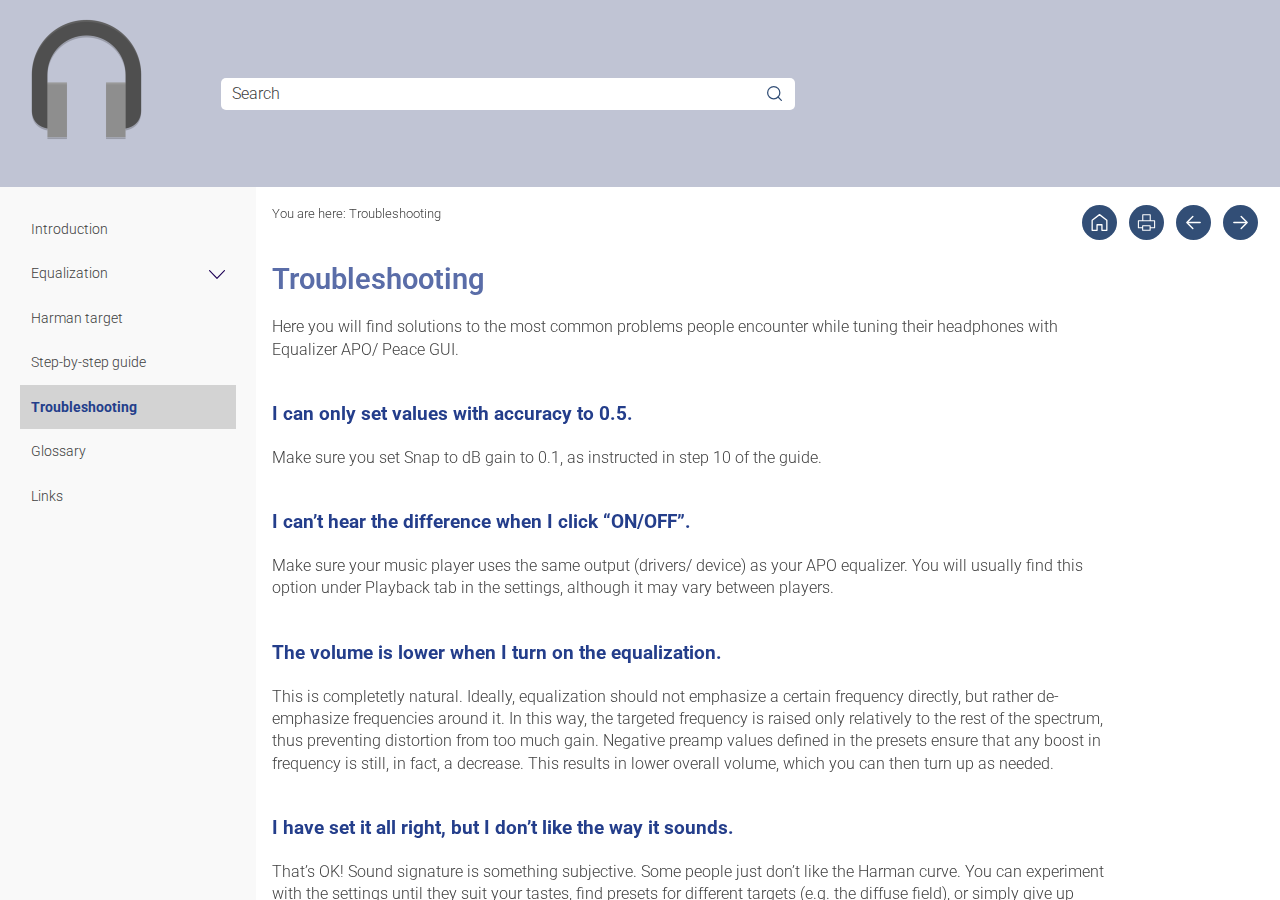
<file: Topics/troubleshooting.htm>
<!DOCTYPE html>
<html xmlns:MadCap="http://www.madcapsoftware.com/Schemas/MadCap.xsd" lang="en-gb" xml:lang="en-gb" class="_Skins_SideNavigation_basic" data-mc-search-type="Stem" data-mc-help-system-file-name="Default.xml" data-mc-path-to-help-system="../" data-mc-has-content-body="True" data-mc-toc-path="" data-mc-target-type="WebHelp2" data-mc-runtime-file-type="Topic;Default" data-mc-preload-images="false" data-mc-in-preview-mode="false" data-mc-medium="non-print">
    <head>
        <meta name="viewport" content="width=device-width, initial-scale=1.0" />
        <meta charset="utf-8" />
        <meta http-equiv="X-UA-Compatible" content="IE=edge" />
        <meta http-equiv="Content-Type" content="text/html; charset=utf-8" />
        <meta name="msapplication-config" content="../Skins/Favicons/browserconfig.xml" />
        <link rel="apple-touch-icon" sizes="512x512" href="../Skins/Favicons/audio-headphones-icon.png" />
        <link rel="shortcut icon" href="../Skins/Favicons/audio-headphones-icon.png" />
        <link rel="icon" sizes="512x512" href="../Skins/Favicons/audio-headphones-icon.png" />
        <link rel="icon" sizes="512x512" href="../Skins/Favicons/audio-headphones-icon.png" />
        <link rel="icon" sizes="512x512" href="../Skins/Favicons/audio-headphones-icon.png" /><title>Troubleshooting | Headphones Equalization – User Guide</title>
        <!-- Stylesheet for code syntax highlighting -->
        <!--Script for the back to top button-->
        <link href="../Skins/Default/Stylesheets/Slideshow.css" rel="stylesheet" type="text/css" data-mc-generated="True" />
        <link href="../Skins/Default/Stylesheets/TextEffects.css" rel="stylesheet" type="text/css" data-mc-generated="True" />
        <link href="../Skins/Default/Stylesheets/Topic.css" rel="stylesheet" type="text/css" data-mc-generated="True" />
        <link href="../Skins/Default/Stylesheets/Components/Styles.css" rel="stylesheet" type="text/css" data-mc-generated="True" />
        <link href="../Skins/Default/Stylesheets/Components/Tablet.css" rel="stylesheet" type="text/css" data-mc-generated="True" />
        <link href="../Skins/Default/Stylesheets/Components/Mobile.css" rel="stylesheet" type="text/css" data-mc-generated="True" />
        <link href="../Skins/Fluid/Stylesheets/foundation.6.2.3.css" rel="stylesheet" type="text/css" data-mc-generated="True" />
        <link href="../Skins/Fluid/Stylesheets/Styles.css" rel="stylesheet" type="text/css" data-mc-generated="True" />
        <link href="../Skins/Fluid/Stylesheets/Tablet.css" rel="stylesheet" type="text/css" data-mc-generated="True" />
        <link href="../Skins/Fluid/Stylesheets/Mobile.css" rel="stylesheet" type="text/css" data-mc-generated="True" />
        <link href="../Resources/Stylesheets/HTML5-Styles.css" rel="stylesheet" type="text/css" />
        <style>/*&lt;meta /&gt;*/

.button.home-icon-button
{
	-pie-background: linear-gradient(var(--brand), var(--brand));
}

.button.print-button
{
	-pie-background: linear-gradient(var(--brand), var(--brand));
}

.button.previous-topic-button
{
	-pie-background: linear-gradient(var(--brand), var(--brand));
}

.button.next-topic-button
{
	-pie-background: linear-gradient(var(--brand), var(--brand));
}

.needs-pie
{
	behavior: url('../Resources/Scripts/PIE-no-motw.htc');
}

</style>
        <link rel="apple-touch-icon" sizes="512x512" href="../Skins/Favicons/audio-headphones-icon.png" />
        <link rel="shortcut icon" href="../Skins/Favicons/audio-headphones-icon.png" />
        <link rel="icon" sizes="512x512" href="../Skins/Favicons/audio-headphones-icon.png" />
        <link rel="icon" sizes="512x512" href="../Skins/Favicons/audio-headphones-icon.png" />
        <link rel="icon" sizes="512x512" href="../Skins/Favicons/audio-headphones-icon.png" />
        <script src="../Resources/Scripts/jquery.min.js" type="text/javascript">
        </script>
        <script src="../Resources/Scripts/purify.min.js" type="text/javascript" defer="defer">
        </script>
        <script src="../Resources/Scripts/require.min.js" type="text/javascript" defer="defer">
        </script>
        <script src="../Resources/Scripts/require.config.js" type="text/javascript" defer="defer">
        </script>
        <script src="../Resources/Scripts/foundation.6.2.3_custom.js" type="text/javascript" defer="defer">
        </script>
        <script src="../Resources/Scripts/plugins.min.js" type="text/javascript" defer="defer">
        </script>
        <script src="../Resources/Scripts/MadCapAll.js" type="text/javascript" defer="defer">
        </script>
        <script type="text/javascript" defer="defer" src="../Resources/js/modules/back-to-top.js">
        </script>
        <script type="text/javascript" src="../Skins/Default/Scripts/TopicToolBar.js">
        </script>
    </head>
    <body>
        <div class="foundation-wrap off-canvas-wrapper">
            <div class="off-canvas-wrapper-inner" data-off-canvas-wrapper="">
                <aside class="off-canvas position-right" role="navigation" id="offCanvas" data-off-canvas="" data-position="right" data-mc-ignore="true">
                    <ul class="off-canvas-accordion vertical menu off-canvas-list" data-accordion-menu="" data-mc-back-link="Back" data-mc-css-tree-node-expanded="is-accordion-submenu-parent" data-mc-css-tree-node-collapsed="is-accordion-submenu-parent" data-mc-css-sub-menu="vertical menu is-accordion-submenu nested" data-mc-include-indicator="False" data-mc-include-icon="False" data-mc-include-parent-link="True" data-mc-include-back="False" data-mc-defer-expand-event="True" data-mc-expand-event="click.zf.accordionMenu" data-mc-toc="True">
                    </ul>
                </aside>
                <div class="off-canvas-content inner-wrap" data-off-canvas-content="">
                    <div data-sticky-container="" class="title-bar-container">
                        <nav class="title-bar tab-bar sticky" role="banner" data-sticky="" data-options="marginTop:0" style="width:100%" data-sticky-on="only screen and (max-width: 1279px)" data-mc-ignore="true"><a class="skip-to-content fluid-skip showOnFocus" href="#">Skip To Main Content</a>
                            <div class="middle title-bar-section outer-row clearfix">
                                <div class="menu-icon-container relative clearfix">
                                    <div class="central-account-wrapper">
                                        <div class="central-dropdown"><a class="central-account-drop"><span class="central-account-image"></span><span class="central-account-text">Account</span></a>
                                            <div class="central-dropdown-content"><a class="MCCentralLink central-dropdown-content-settings">Settings</a>
                                                <hr class="central-separator" /><a class="MCCentralLink central-dropdown-content-logout">Logout</a>
                                            </div>
                                        </div>
                                    </div>
                                    <button class="menu-icon" aria-label="Show Navigation Panel" data-toggle="offCanvas"><span></span>
                                    </button>
                                </div>
                            </div>
                            <div class="title-bar-layout outer-row">
                                <div class="logo-wrapper"><a class="logo" href="introduction.htm" alt="Logo"></a>
                                </div>
                                <div class="navigation-wrapper nocontent">
                                    <ul class="navigation clearfix" role="navigation" data-mc-css-tree-node-has-children="has-children" data-mc-css-sub-menu="sub-menu" data-mc-expand-event="mouseenter" data-mc-top-nav-menu="True" data-mc-max-depth="3" data-mc-include-icon="False" data-mc-include-indicator="False" data-mc-include-children="True" data-mc-include-siblings="True" data-mc-include-parent="True" data-mc-toc="True">
                                        <li class="placeholder" style="visibility:hidden"><a>placeholder</a>
                                        </li>
                                    </ul>
                                </div>
                                <div class="central-account-wrapper">
                                    <div class="central-dropdown"><a class="central-account-drop"><span class="central-account-image"></span><span class="central-account-text">Account</span></a>
                                        <div class="central-dropdown-content"><a class="MCCentralLink central-dropdown-content-settings">Settings</a>
                                            <hr class="central-separator" /><a class="MCCentralLink central-dropdown-content-logout">Logout</a>
                                        </div>
                                    </div>
                                </div>
                                <div class="nav-search-wrapper">
                                    <div class="nav-search row">
                                        <form class="search" action="#">
                                            <div class="search-bar search-bar-container needs-pie">
                                                <input class="search-field needs-pie" type="search" aria-label="Search Field" placeholder="Search" />
                                                <div class="search-filter-wrapper"><span class="invisible-label" id="search-filters-label">Filter: </span>
                                                    <div class="search-filter" aria-haspopup="true" aria-controls="sf-content" aria-expanded="false" aria-label="Search Filter" title="All Files" role="button" tabindex="0">
                                                    </div>
                                                    <div class="search-filter-content" id="sf-content">
                                                        <ul>
                                                            <li>
                                                                <button class="mc-dropdown-item" aria-labelledby="search-filters-label filterSelectorLabel-00001"><span id="filterSelectorLabel-00001">All Files</span>
                                                                </button>
                                                            </li>
                                                        </ul>
                                                    </div>
                                                </div>
                                                <div class="search-submit-wrapper" dir="ltr">
                                                    <div class="search-submit" title="Search" role="button" tabindex="0"><span class="invisible-label">Submit Search</span>
                                                    </div>
                                                </div>
                                            </div>
                                        </form>
                                    </div>
                                </div>
                            </div>
                        </nav>
                    </div>
                    <div class="main-section">
                        <div class="row outer-row sidenav-layout">
                            <nav class="sidenav-wrapper">
                                <div class="sidenav-container">
                                    <ul class="off-canvas-accordion vertical menu sidenav" data-accordion-menu="" data-mc-css-tree-node-expanded="is-accordion-submenu-parent" data-mc-css-tree-node-collapsed="is-accordion-submenu-parent" data-mc-css-sub-menu="vertical menu accordion-menu is-accordion-submenu nested" data-mc-include-indicator="False" data-mc-include-icon="False" data-mc-include-parent-link="False" data-mc-include-back="False" data-mc-defer-expand-event="True" data-mc-expand-event="click.zf.accordionMenu" data-mc-toc="True" data-mc-side-nav-menu="True">
                                    </ul>
                                </div>
                            </nav>
                            <div class="body-container">
                                <div data-mc-content-body="True">
                                    <div class="buttons popup-container clearfix topicToolbarProxy _Skins_TopicToolBar mc-component nocontent" style="mc-topic-toolbar-items: ;">
                                        <div class="button-group-container-left">
                                            <button class="button needs-pie home-icon-button" onclick="HomeIcon()">
                                                <div>
                                                    <div role="img" class="button-icon-wrapper">
                                                        <div class="button-icon"> </div>
                                                    </div>
                                                </div>
                                            </button>
                                            <button class="button needs-pie print-button" title="Print">
                                                <div>
                                                    <div role="img" class="button-icon-wrapper" aria-label="Print">
                                                        <div class="button-icon"> </div>
                                                    </div>
                                                </div>
                                            </button>
                                            <button class="button needs-pie previous-topic-button" title="Navigate previous" disabled="true">
                                                <div>
                                                    <div role="img" class="button-icon-wrapper" aria-label="Navigate previous">
                                                        <div class="button-icon"> </div>
                                                    </div>
                                                </div>
                                            </button>
                                            <button class="button needs-pie next-topic-button" title="Navigate next" disabled="true">
                                                <div>
                                                    <div role="img" class="button-icon-wrapper" aria-label="Navigate next">
                                                        <div class="button-icon"> </div>
                                                    </div>
                                                </div>
                                            </button>
                                        </div>
                                    </div>
                                    <div class="nocontent">
                                        <div class="MCBreadcrumbsBox_p.breadcrumb_0 breadcrumbs" role="navigation" aria-label="Breadcrumbs" data-mc-breadcrumbs-divider=" &gt; " data-mc-breadcrumbs-count="3" data-mc-toc="True"><span class="MCBreadcrumbsPrefix"> You are here: </span>
                                        </div>
                                    </div>
                                    <div role="main" id="mc-main-content">
                                        <h1>Troubleshooting</h1>
                                        <p>Here you will find solutions to the most common problems people encounter while tuning their headphones with Equalizer APO/ Peace GUI.</p>
                                        <h3>I can only set values with accuracy to 0.5.</h3>
                                        <p>Make sure you set Snap to dB gain to 0.1, as instructed in step 10 of the guide.</p>
                                        <h3>I can’t hear the difference when I click “ON/OFF”.</h3>
                                        <p>Make sure your music player uses the same output (drivers/ device) as your APO equalizer. You will usually find this option under Playback tab in the settings, although it may vary between players.</p>
                                        <h3>The volume is lower when I turn on the equalization.</h3>
                                        <p>This is completetly natural. Ideally, equalization should not emphasize a certain frequency directly, but rather de-emphasize frequencies around it. In this way, the targeted frequency is raised only relatively to the rest of the spectrum, thus preventing distortion from too much gain. Negative preamp values defined in the presets ensure that any boost in frequency is still, in fact, a decrease. This results in lower overall volume, which you can then turn up as needed.</p>
                                        <h3>I have set it all right, but I don’t like the way it sounds.</h3>
                                        <p>That’s OK! Sound signature is something subjective. Some people just don’t like the Harman curve. You can experiment with the settings until they suit your tastes, find presets for different targets (e.g. the diffuse field), or simply give up equalization completely. Don’t feel pressured to improve something you enjoy as it is.</p>
                                        <h3>How can I make this work on a Mac?</h3>
                                        <p>You can’t, unless you use some sort of Windows virtualization. Equalizer APO is not supported on macOS. With that said, you may still be able to find a workable substitute. First off, check out this list of equalizers. Opt for anything with a 10-band GUI, fully adjustable frequency for each band, preamp gain control, and filters with Q-factor/ bandwidth regulation. Then, in the app of your choice, try to set everything as to mirror oratory1990’s settings for a given preset.</p>
                                    </div>
                                    <div id="homefooter" class="footer center">
                                        <div style="margin-top: 10px; min-height: 120px;">
                                            <table style="width: 100%;border-top-style: solid;border-top-width: 1px;margin-left: 0;margin-right: auto;">
                                                <col />
                                                <col />
                                                <tbody>
                                                    <tr>
                                                        <td>
                                                            <p class="footerleft"><a href="../Common/Front_and_Back_matter/Copyright.htm">© <span class="mc-variable Variables.CompanyName variable">3di Information Solutions Ltd.</span></a> - <span class="mc-variable Variables.DocID variable">Kacper Bojakowski</span> - <span class="mc-variable Variables.DocVersion variable">Training Project</span><span class="Variables.Draft mc-variable"></span></p>
                                                        </td>
                                                        <td style="padding-top: 10px;">
                                                            <p class="footerright">
                                                                <img src="../gfx/commongfx/3di_logo_212x31.png" />
                                                            </p>
                                                        </td>
                                                    </tr>
                                                </tbody>
                                            </table>
                                        </div>
                                    </div>
                                    <!-- Script for code syntax highlighting -->
                                    <script type="text/javascript" src="../Resources/js/prism.js">
                                    </script>
                                </div>
                            </div>
                        </div>
                    </div><a data-close="true"></a>
                </div>
            </div>
        </div>
    </body>
</html>
</file>
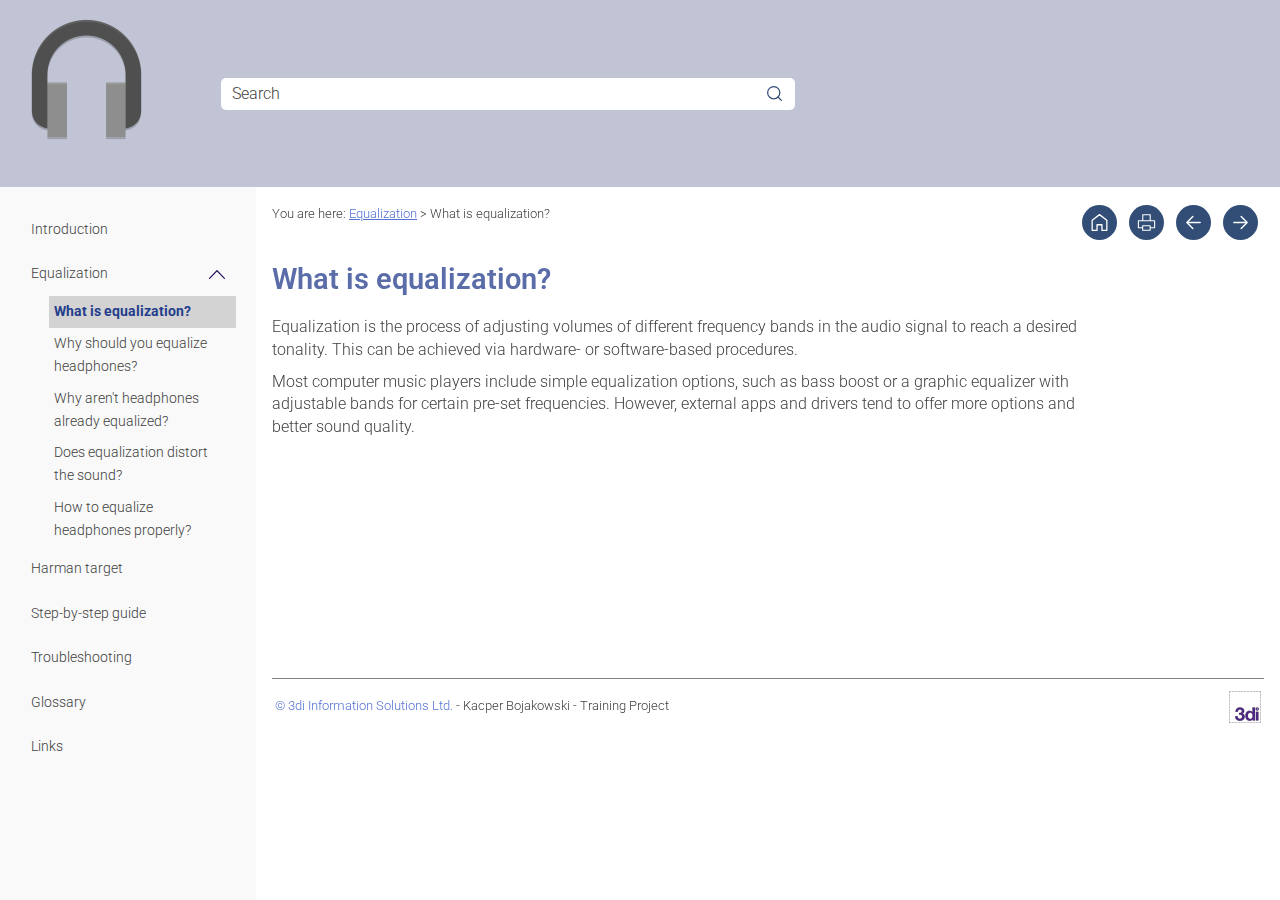
<file: Topics/what-is-equalization.htm>
<!DOCTYPE html>
<html xmlns:MadCap="http://www.madcapsoftware.com/Schemas/MadCap.xsd" lang="en-gb" xml:lang="en-gb" class="_Skins_SideNavigation_basic" data-mc-search-type="Stem" data-mc-help-system-file-name="Default.xml" data-mc-path-to-help-system="../" data-mc-has-content-body="True" data-mc-toc-path="Equalization" data-mc-target-type="WebHelp2" data-mc-runtime-file-type="Topic;Default" data-mc-preload-images="false" data-mc-in-preview-mode="false" data-mc-medium="non-print">
    <head>
        <meta name="viewport" content="width=device-width, initial-scale=1.0" />
        <meta charset="utf-8" />
        <meta http-equiv="X-UA-Compatible" content="IE=edge" />
        <meta http-equiv="Content-Type" content="text/html; charset=utf-8" />
        <meta name="msapplication-config" content="../Skins/Favicons/browserconfig.xml" />
        <link rel="apple-touch-icon" sizes="512x512" href="../Skins/Favicons/audio-headphones-icon.png" />
        <link rel="shortcut icon" href="../Skins/Favicons/audio-headphones-icon.png" />
        <link rel="icon" sizes="512x512" href="../Skins/Favicons/audio-headphones-icon.png" />
        <link rel="icon" sizes="512x512" href="../Skins/Favicons/audio-headphones-icon.png" />
        <link rel="icon" sizes="512x512" href="../Skins/Favicons/audio-headphones-icon.png" /><title>What is equalization? | Headphones Equalization – User Guide</title>
        <!-- Stylesheet for code syntax highlighting -->
        <!--Script for the back to top button-->
        <link href="../Skins/Default/Stylesheets/Slideshow.css" rel="stylesheet" type="text/css" data-mc-generated="True" />
        <link href="../Skins/Default/Stylesheets/TextEffects.css" rel="stylesheet" type="text/css" data-mc-generated="True" />
        <link href="../Skins/Default/Stylesheets/Topic.css" rel="stylesheet" type="text/css" data-mc-generated="True" />
        <link href="../Skins/Default/Stylesheets/Components/Styles.css" rel="stylesheet" type="text/css" data-mc-generated="True" />
        <link href="../Skins/Default/Stylesheets/Components/Tablet.css" rel="stylesheet" type="text/css" data-mc-generated="True" />
        <link href="../Skins/Default/Stylesheets/Components/Mobile.css" rel="stylesheet" type="text/css" data-mc-generated="True" />
        <link href="../Skins/Fluid/Stylesheets/foundation.6.2.3.css" rel="stylesheet" type="text/css" data-mc-generated="True" />
        <link href="../Skins/Fluid/Stylesheets/Styles.css" rel="stylesheet" type="text/css" data-mc-generated="True" />
        <link href="../Skins/Fluid/Stylesheets/Tablet.css" rel="stylesheet" type="text/css" data-mc-generated="True" />
        <link href="../Skins/Fluid/Stylesheets/Mobile.css" rel="stylesheet" type="text/css" data-mc-generated="True" />
        <link href="../Resources/Stylesheets/HTML5-Styles.css" rel="stylesheet" type="text/css" />
        <style>/*&lt;meta /&gt;*/

.button.home-icon-button
{
	-pie-background: linear-gradient(var(--brand), var(--brand));
}

.button.print-button
{
	-pie-background: linear-gradient(var(--brand), var(--brand));
}

.button.previous-topic-button
{
	-pie-background: linear-gradient(var(--brand), var(--brand));
}

.button.next-topic-button
{
	-pie-background: linear-gradient(var(--brand), var(--brand));
}

.needs-pie
{
	behavior: url('../Resources/Scripts/PIE-no-motw.htc');
}

</style>
        <link rel="apple-touch-icon" sizes="512x512" href="../Skins/Favicons/audio-headphones-icon.png" />
        <link rel="shortcut icon" href="../Skins/Favicons/audio-headphones-icon.png" />
        <link rel="icon" sizes="512x512" href="../Skins/Favicons/audio-headphones-icon.png" />
        <link rel="icon" sizes="512x512" href="../Skins/Favicons/audio-headphones-icon.png" />
        <link rel="icon" sizes="512x512" href="../Skins/Favicons/audio-headphones-icon.png" />
        <script src="../Resources/Scripts/jquery.min.js" type="text/javascript">
        </script>
        <script src="../Resources/Scripts/purify.min.js" type="text/javascript" defer="defer">
        </script>
        <script src="../Resources/Scripts/require.min.js" type="text/javascript" defer="defer">
        </script>
        <script src="../Resources/Scripts/require.config.js" type="text/javascript" defer="defer">
        </script>
        <script src="../Resources/Scripts/foundation.6.2.3_custom.js" type="text/javascript" defer="defer">
        </script>
        <script src="../Resources/Scripts/plugins.min.js" type="text/javascript" defer="defer">
        </script>
        <script src="../Resources/Scripts/MadCapAll.js" type="text/javascript" defer="defer">
        </script>
        <script type="text/javascript" defer="defer" src="../Resources/js/modules/back-to-top.js">
        </script>
        <script type="text/javascript" src="../Skins/Default/Scripts/TopicToolBar.js">
        </script>
    </head>
    <body>
        <div class="foundation-wrap off-canvas-wrapper">
            <div class="off-canvas-wrapper-inner" data-off-canvas-wrapper="">
                <aside class="off-canvas position-right" role="navigation" id="offCanvas" data-off-canvas="" data-position="right" data-mc-ignore="true">
                    <ul class="off-canvas-accordion vertical menu off-canvas-list" data-accordion-menu="" data-mc-back-link="Back" data-mc-css-tree-node-expanded="is-accordion-submenu-parent" data-mc-css-tree-node-collapsed="is-accordion-submenu-parent" data-mc-css-sub-menu="vertical menu is-accordion-submenu nested" data-mc-include-indicator="False" data-mc-include-icon="False" data-mc-include-parent-link="True" data-mc-include-back="False" data-mc-defer-expand-event="True" data-mc-expand-event="click.zf.accordionMenu" data-mc-toc="True">
                    </ul>
                </aside>
                <div class="off-canvas-content inner-wrap" data-off-canvas-content="">
                    <div data-sticky-container="" class="title-bar-container">
                        <nav class="title-bar tab-bar sticky" role="banner" data-sticky="" data-options="marginTop:0" style="width:100%" data-sticky-on="only screen and (max-width: 1279px)" data-mc-ignore="true"><a class="skip-to-content fluid-skip showOnFocus" href="#">Skip To Main Content</a>
                            <div class="middle title-bar-section outer-row clearfix">
                                <div class="menu-icon-container relative clearfix">
                                    <div class="central-account-wrapper">
                                        <div class="central-dropdown"><a class="central-account-drop"><span class="central-account-image"></span><span class="central-account-text">Account</span></a>
                                            <div class="central-dropdown-content"><a class="MCCentralLink central-dropdown-content-settings">Settings</a>
                                                <hr class="central-separator" /><a class="MCCentralLink central-dropdown-content-logout">Logout</a>
                                            </div>
                                        </div>
                                    </div>
                                    <button class="menu-icon" aria-label="Show Navigation Panel" data-toggle="offCanvas"><span></span>
                                    </button>
                                </div>
                            </div>
                            <div class="title-bar-layout outer-row">
                                <div class="logo-wrapper"><a class="logo" href="introduction.htm" alt="Logo"></a>
                                </div>
                                <div class="navigation-wrapper nocontent">
                                    <ul class="navigation clearfix" role="navigation" data-mc-css-tree-node-has-children="has-children" data-mc-css-sub-menu="sub-menu" data-mc-expand-event="mouseenter" data-mc-top-nav-menu="True" data-mc-max-depth="3" data-mc-include-icon="False" data-mc-include-indicator="False" data-mc-include-children="True" data-mc-include-siblings="True" data-mc-include-parent="True" data-mc-toc="True">
                                        <li class="placeholder" style="visibility:hidden"><a>placeholder</a>
                                        </li>
                                    </ul>
                                </div>
                                <div class="central-account-wrapper">
                                    <div class="central-dropdown"><a class="central-account-drop"><span class="central-account-image"></span><span class="central-account-text">Account</span></a>
                                        <div class="central-dropdown-content"><a class="MCCentralLink central-dropdown-content-settings">Settings</a>
                                            <hr class="central-separator" /><a class="MCCentralLink central-dropdown-content-logout">Logout</a>
                                        </div>
                                    </div>
                                </div>
                                <div class="nav-search-wrapper">
                                    <div class="nav-search row">
                                        <form class="search" action="#">
                                            <div class="search-bar search-bar-container needs-pie">
                                                <input class="search-field needs-pie" type="search" aria-label="Search Field" placeholder="Search" />
                                                <div class="search-filter-wrapper"><span class="invisible-label" id="search-filters-label">Filter: </span>
                                                    <div class="search-filter" aria-haspopup="true" aria-controls="sf-content" aria-expanded="false" aria-label="Search Filter" title="All Files" role="button" tabindex="0">
                                                    </div>
                                                    <div class="search-filter-content" id="sf-content">
                                                        <ul>
                                                            <li>
                                                                <button class="mc-dropdown-item" aria-labelledby="search-filters-label filterSelectorLabel-00001"><span id="filterSelectorLabel-00001">All Files</span>
                                                                </button>
                                                            </li>
                                                        </ul>
                                                    </div>
                                                </div>
                                                <div class="search-submit-wrapper" dir="ltr">
                                                    <div class="search-submit" title="Search" role="button" tabindex="0"><span class="invisible-label">Submit Search</span>
                                                    </div>
                                                </div>
                                            </div>
                                        </form>
                                    </div>
                                </div>
                            </div>
                        </nav>
                    </div>
                    <div class="main-section">
                        <div class="row outer-row sidenav-layout">
                            <nav class="sidenav-wrapper">
                                <div class="sidenav-container">
                                    <ul class="off-canvas-accordion vertical menu sidenav" data-accordion-menu="" data-mc-css-tree-node-expanded="is-accordion-submenu-parent" data-mc-css-tree-node-collapsed="is-accordion-submenu-parent" data-mc-css-sub-menu="vertical menu accordion-menu is-accordion-submenu nested" data-mc-include-indicator="False" data-mc-include-icon="False" data-mc-include-parent-link="False" data-mc-include-back="False" data-mc-defer-expand-event="True" data-mc-expand-event="click.zf.accordionMenu" data-mc-toc="True" data-mc-side-nav-menu="True">
                                    </ul>
                                </div>
                            </nav>
                            <div class="body-container">
                                <div data-mc-content-body="True">
                                    <div class="buttons popup-container clearfix topicToolbarProxy _Skins_TopicToolBar mc-component nocontent" style="mc-topic-toolbar-items: ;">
                                        <div class="button-group-container-left">
                                            <button class="button needs-pie home-icon-button" onclick="HomeIcon()">
                                                <div>
                                                    <div role="img" class="button-icon-wrapper">
                                                        <div class="button-icon"> </div>
                                                    </div>
                                                </div>
                                            </button>
                                            <button class="button needs-pie print-button" title="Print">
                                                <div>
                                                    <div role="img" class="button-icon-wrapper" aria-label="Print">
                                                        <div class="button-icon"> </div>
                                                    </div>
                                                </div>
                                            </button>
                                            <button class="button needs-pie previous-topic-button" title="Navigate previous" disabled="true">
                                                <div>
                                                    <div role="img" class="button-icon-wrapper" aria-label="Navigate previous">
                                                        <div class="button-icon"> </div>
                                                    </div>
                                                </div>
                                            </button>
                                            <button class="button needs-pie next-topic-button" title="Navigate next" disabled="true">
                                                <div>
                                                    <div role="img" class="button-icon-wrapper" aria-label="Navigate next">
                                                        <div class="button-icon"> </div>
                                                    </div>
                                                </div>
                                            </button>
                                        </div>
                                    </div>
                                    <div class="nocontent">
                                        <div class="MCBreadcrumbsBox_p.breadcrumb_0 breadcrumbs" role="navigation" aria-label="Breadcrumbs" data-mc-breadcrumbs-divider=" &gt; " data-mc-breadcrumbs-count="3" data-mc-toc="True"><span class="MCBreadcrumbsPrefix"> You are here: </span>
                                        </div>
                                    </div>
                                    <div role="main" id="mc-main-content">
                                        <h1>What is equalization?</h1>
                                        <p>Equalization is the process of adjusting volumes of different frequency bands in the audio signal to reach a desired tonality. This can be achieved via hardware- or software-based procedures. </p>
                                        <p>Most computer music players include simple equalization options, such as bass boost or a graphic equalizer with adjustable bands for certain pre-set frequencies. However, external apps and drivers tend to offer more options and better sound quality.</p>
                                    </div>
                                    <div id="homefooter" class="footer center">
                                        <div style="margin-top: 10px; min-height: 120px;">
                                            <table style="width: 100%;border-top-style: solid;border-top-width: 1px;margin-left: 0;margin-right: auto;">
                                                <col />
                                                <col />
                                                <tbody>
                                                    <tr>
                                                        <td>
                                                            <p class="footerleft"><a href="../Common/Front_and_Back_matter/Copyright.htm">© <span class="mc-variable Variables.CompanyName variable">3di Information Solutions Ltd.</span></a> - <span class="mc-variable Variables.DocID variable">Kacper Bojakowski</span> - <span class="mc-variable Variables.DocVersion variable">Training Project</span><span class="Variables.Draft mc-variable"></span></p>
                                                        </td>
                                                        <td style="padding-top: 10px;">
                                                            <p class="footerright">
                                                                <img src="../gfx/commongfx/3di_logo_212x31.png" />
                                                            </p>
                                                        </td>
                                                    </tr>
                                                </tbody>
                                            </table>
                                        </div>
                                    </div>
                                    <!-- Script for code syntax highlighting -->
                                    <script type="text/javascript" src="../Resources/js/prism.js">
                                    </script>
                                </div>
                            </div>
                        </div>
                    </div><a data-close="true"></a>
                </div>
            </div>
        </div>
    </body>
</html>
</file>
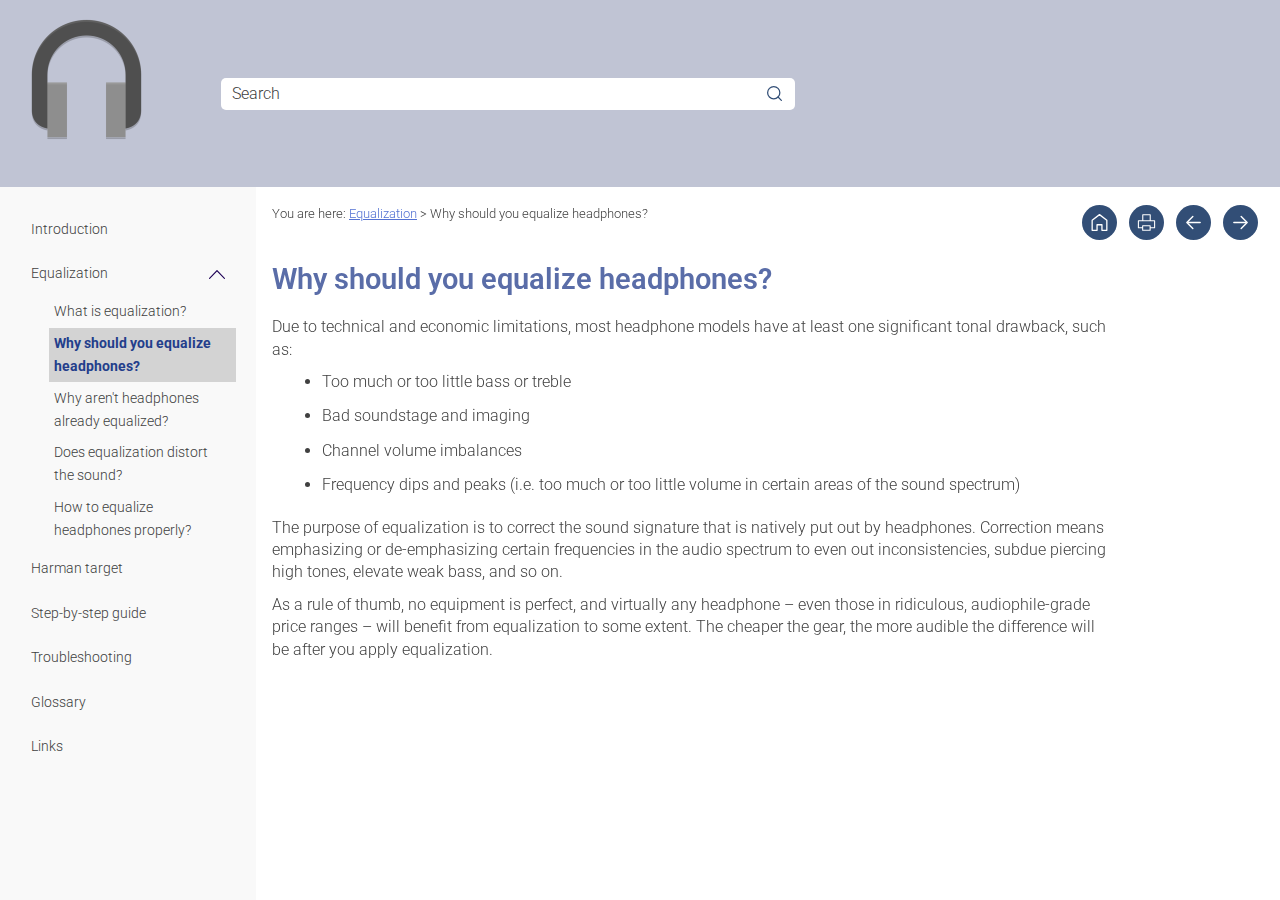
<file: Topics/why-equalize.htm>
<!DOCTYPE html>
<html xmlns:MadCap="http://www.madcapsoftware.com/Schemas/MadCap.xsd" lang="en-gb" xml:lang="en-gb" class="_Skins_SideNavigation_basic" data-mc-search-type="Stem" data-mc-help-system-file-name="Default.xml" data-mc-path-to-help-system="../" data-mc-has-content-body="True" data-mc-toc-path="Equalization" data-mc-target-type="WebHelp2" data-mc-runtime-file-type="Topic;Default" data-mc-preload-images="false" data-mc-in-preview-mode="false" data-mc-medium="non-print">
    <head>
        <meta name="viewport" content="width=device-width, initial-scale=1.0" />
        <meta charset="utf-8" />
        <meta http-equiv="X-UA-Compatible" content="IE=edge" />
        <meta http-equiv="Content-Type" content="text/html; charset=utf-8" />
        <meta name="msapplication-config" content="../Skins/Favicons/browserconfig.xml" />
        <link rel="apple-touch-icon" sizes="512x512" href="../Skins/Favicons/audio-headphones-icon.png" />
        <link rel="shortcut icon" href="../Skins/Favicons/audio-headphones-icon.png" />
        <link rel="icon" sizes="512x512" href="../Skins/Favicons/audio-headphones-icon.png" />
        <link rel="icon" sizes="512x512" href="../Skins/Favicons/audio-headphones-icon.png" />
        <link rel="icon" sizes="512x512" href="../Skins/Favicons/audio-headphones-icon.png" /><title>Why should you equalize headphones? | Headphones Equalization – User Guide</title>
        <!-- Stylesheet for code syntax highlighting -->
        <!--Script for the back to top button-->
        <link href="../Skins/Default/Stylesheets/Slideshow.css" rel="stylesheet" type="text/css" data-mc-generated="True" />
        <link href="../Skins/Default/Stylesheets/TextEffects.css" rel="stylesheet" type="text/css" data-mc-generated="True" />
        <link href="../Skins/Default/Stylesheets/Topic.css" rel="stylesheet" type="text/css" data-mc-generated="True" />
        <link href="../Skins/Default/Stylesheets/Components/Styles.css" rel="stylesheet" type="text/css" data-mc-generated="True" />
        <link href="../Skins/Default/Stylesheets/Components/Tablet.css" rel="stylesheet" type="text/css" data-mc-generated="True" />
        <link href="../Skins/Default/Stylesheets/Components/Mobile.css" rel="stylesheet" type="text/css" data-mc-generated="True" />
        <link href="../Skins/Fluid/Stylesheets/foundation.6.2.3.css" rel="stylesheet" type="text/css" data-mc-generated="True" />
        <link href="../Skins/Fluid/Stylesheets/Styles.css" rel="stylesheet" type="text/css" data-mc-generated="True" />
        <link href="../Skins/Fluid/Stylesheets/Tablet.css" rel="stylesheet" type="text/css" data-mc-generated="True" />
        <link href="../Skins/Fluid/Stylesheets/Mobile.css" rel="stylesheet" type="text/css" data-mc-generated="True" />
        <link href="../Resources/Stylesheets/HTML5-Styles.css" rel="stylesheet" type="text/css" />
        <style>/*&lt;meta /&gt;*/

.button.home-icon-button
{
	-pie-background: linear-gradient(var(--brand), var(--brand));
}

.button.print-button
{
	-pie-background: linear-gradient(var(--brand), var(--brand));
}

.button.previous-topic-button
{
	-pie-background: linear-gradient(var(--brand), var(--brand));
}

.button.next-topic-button
{
	-pie-background: linear-gradient(var(--brand), var(--brand));
}

.needs-pie
{
	behavior: url('../Resources/Scripts/PIE-no-motw.htc');
}

</style>
        <link rel="apple-touch-icon" sizes="512x512" href="../Skins/Favicons/audio-headphones-icon.png" />
        <link rel="shortcut icon" href="../Skins/Favicons/audio-headphones-icon.png" />
        <link rel="icon" sizes="512x512" href="../Skins/Favicons/audio-headphones-icon.png" />
        <link rel="icon" sizes="512x512" href="../Skins/Favicons/audio-headphones-icon.png" />
        <link rel="icon" sizes="512x512" href="../Skins/Favicons/audio-headphones-icon.png" />
        <script src="../Resources/Scripts/jquery.min.js" type="text/javascript">
        </script>
        <script src="../Resources/Scripts/purify.min.js" type="text/javascript" defer="defer">
        </script>
        <script src="../Resources/Scripts/require.min.js" type="text/javascript" defer="defer">
        </script>
        <script src="../Resources/Scripts/require.config.js" type="text/javascript" defer="defer">
        </script>
        <script src="../Resources/Scripts/foundation.6.2.3_custom.js" type="text/javascript" defer="defer">
        </script>
        <script src="../Resources/Scripts/plugins.min.js" type="text/javascript" defer="defer">
        </script>
        <script src="../Resources/Scripts/MadCapAll.js" type="text/javascript" defer="defer">
        </script>
        <script type="text/javascript" defer="defer" src="../Resources/js/modules/back-to-top.js">
        </script>
        <script type="text/javascript" src="../Skins/Default/Scripts/TopicToolBar.js">
        </script>
    </head>
    <body>
        <div class="foundation-wrap off-canvas-wrapper">
            <div class="off-canvas-wrapper-inner" data-off-canvas-wrapper="">
                <aside class="off-canvas position-right" role="navigation" id="offCanvas" data-off-canvas="" data-position="right" data-mc-ignore="true">
                    <ul class="off-canvas-accordion vertical menu off-canvas-list" data-accordion-menu="" data-mc-back-link="Back" data-mc-css-tree-node-expanded="is-accordion-submenu-parent" data-mc-css-tree-node-collapsed="is-accordion-submenu-parent" data-mc-css-sub-menu="vertical menu is-accordion-submenu nested" data-mc-include-indicator="False" data-mc-include-icon="False" data-mc-include-parent-link="True" data-mc-include-back="False" data-mc-defer-expand-event="True" data-mc-expand-event="click.zf.accordionMenu" data-mc-toc="True">
                    </ul>
                </aside>
                <div class="off-canvas-content inner-wrap" data-off-canvas-content="">
                    <div data-sticky-container="" class="title-bar-container">
                        <nav class="title-bar tab-bar sticky" role="banner" data-sticky="" data-options="marginTop:0" style="width:100%" data-sticky-on="only screen and (max-width: 1279px)" data-mc-ignore="true"><a class="skip-to-content fluid-skip showOnFocus" href="#">Skip To Main Content</a>
                            <div class="middle title-bar-section outer-row clearfix">
                                <div class="menu-icon-container relative clearfix">
                                    <div class="central-account-wrapper">
                                        <div class="central-dropdown"><a class="central-account-drop"><span class="central-account-image"></span><span class="central-account-text">Account</span></a>
                                            <div class="central-dropdown-content"><a class="MCCentralLink central-dropdown-content-settings">Settings</a>
                                                <hr class="central-separator" /><a class="MCCentralLink central-dropdown-content-logout">Logout</a>
                                            </div>
                                        </div>
                                    </div>
                                    <button class="menu-icon" aria-label="Show Navigation Panel" data-toggle="offCanvas"><span></span>
                                    </button>
                                </div>
                            </div>
                            <div class="title-bar-layout outer-row">
                                <div class="logo-wrapper"><a class="logo" href="introduction.htm" alt="Logo"></a>
                                </div>
                                <div class="navigation-wrapper nocontent">
                                    <ul class="navigation clearfix" role="navigation" data-mc-css-tree-node-has-children="has-children" data-mc-css-sub-menu="sub-menu" data-mc-expand-event="mouseenter" data-mc-top-nav-menu="True" data-mc-max-depth="3" data-mc-include-icon="False" data-mc-include-indicator="False" data-mc-include-children="True" data-mc-include-siblings="True" data-mc-include-parent="True" data-mc-toc="True">
                                        <li class="placeholder" style="visibility:hidden"><a>placeholder</a>
                                        </li>
                                    </ul>
                                </div>
                                <div class="central-account-wrapper">
                                    <div class="central-dropdown"><a class="central-account-drop"><span class="central-account-image"></span><span class="central-account-text">Account</span></a>
                                        <div class="central-dropdown-content"><a class="MCCentralLink central-dropdown-content-settings">Settings</a>
                                            <hr class="central-separator" /><a class="MCCentralLink central-dropdown-content-logout">Logout</a>
                                        </div>
                                    </div>
                                </div>
                                <div class="nav-search-wrapper">
                                    <div class="nav-search row">
                                        <form class="search" action="#">
                                            <div class="search-bar search-bar-container needs-pie">
                                                <input class="search-field needs-pie" type="search" aria-label="Search Field" placeholder="Search" />
                                                <div class="search-filter-wrapper"><span class="invisible-label" id="search-filters-label">Filter: </span>
                                                    <div class="search-filter" aria-haspopup="true" aria-controls="sf-content" aria-expanded="false" aria-label="Search Filter" title="All Files" role="button" tabindex="0">
                                                    </div>
                                                    <div class="search-filter-content" id="sf-content">
                                                        <ul>
                                                            <li>
                                                                <button class="mc-dropdown-item" aria-labelledby="search-filters-label filterSelectorLabel-00001"><span id="filterSelectorLabel-00001">All Files</span>
                                                                </button>
                                                            </li>
                                                        </ul>
                                                    </div>
                                                </div>
                                                <div class="search-submit-wrapper" dir="ltr">
                                                    <div class="search-submit" title="Search" role="button" tabindex="0"><span class="invisible-label">Submit Search</span>
                                                    </div>
                                                </div>
                                            </div>
                                        </form>
                                    </div>
                                </div>
                            </div>
                        </nav>
                    </div>
                    <div class="main-section">
                        <div class="row outer-row sidenav-layout">
                            <nav class="sidenav-wrapper">
                                <div class="sidenav-container">
                                    <ul class="off-canvas-accordion vertical menu sidenav" data-accordion-menu="" data-mc-css-tree-node-expanded="is-accordion-submenu-parent" data-mc-css-tree-node-collapsed="is-accordion-submenu-parent" data-mc-css-sub-menu="vertical menu accordion-menu is-accordion-submenu nested" data-mc-include-indicator="False" data-mc-include-icon="False" data-mc-include-parent-link="False" data-mc-include-back="False" data-mc-defer-expand-event="True" data-mc-expand-event="click.zf.accordionMenu" data-mc-toc="True" data-mc-side-nav-menu="True">
                                    </ul>
                                </div>
                            </nav>
                            <div class="body-container">
                                <div data-mc-content-body="True">
                                    <div class="buttons popup-container clearfix topicToolbarProxy _Skins_TopicToolBar mc-component nocontent" style="mc-topic-toolbar-items: ;">
                                        <div class="button-group-container-left">
                                            <button class="button needs-pie home-icon-button" onclick="HomeIcon()">
                                                <div>
                                                    <div role="img" class="button-icon-wrapper">
                                                        <div class="button-icon"> </div>
                                                    </div>
                                                </div>
                                            </button>
                                            <button class="button needs-pie print-button" title="Print">
                                                <div>
                                                    <div role="img" class="button-icon-wrapper" aria-label="Print">
                                                        <div class="button-icon"> </div>
                                                    </div>
                                                </div>
                                            </button>
                                            <button class="button needs-pie previous-topic-button" title="Navigate previous" disabled="true">
                                                <div>
                                                    <div role="img" class="button-icon-wrapper" aria-label="Navigate previous">
                                                        <div class="button-icon"> </div>
                                                    </div>
                                                </div>
                                            </button>
                                            <button class="button needs-pie next-topic-button" title="Navigate next" disabled="true">
                                                <div>
                                                    <div role="img" class="button-icon-wrapper" aria-label="Navigate next">
                                                        <div class="button-icon"> </div>
                                                    </div>
                                                </div>
                                            </button>
                                        </div>
                                    </div>
                                    <div class="nocontent">
                                        <div class="MCBreadcrumbsBox_p.breadcrumb_0 breadcrumbs" role="navigation" aria-label="Breadcrumbs" data-mc-breadcrumbs-divider=" &gt; " data-mc-breadcrumbs-count="3" data-mc-toc="True"><span class="MCBreadcrumbsPrefix"> You are here: </span>
                                        </div>
                                    </div>
                                    <div role="main" id="mc-main-content">
                                        <h1>Why should you equalize headphones?</h1>
                                        <p>Due to technical and economic limitations, most headphone models have at least one significant tonal drawback, such as:</p>
                                        <ul>
                                            <li>
                                                <p>Too much or too little bass or treble</p>
                                            </li>
                                            <li>
                                                <p>Bad soundstage and imaging</p>
                                            </li>
                                            <li>
                                                <p>Channel volume imbalances</p>
                                            </li>
                                            <li>
                                                <p>Frequency dips and peaks (i.e. too much or too little volume in certain areas of the sound spectrum)</p>
                                            </li>
                                        </ul>
                                        <p>The purpose of equalization is to correct the sound signature that is natively put out by  headphones. Correction means emphasizing or de-emphasizing certain frequencies in the audio spectrum to even out inconsistencies, subdue piercing high tones, elevate weak bass, and so on.</p>
                                        <p>As a rule of thumb, no equipment is perfect, and virtually any headphone – even those in ridiculous, audiophile-grade price ranges – will benefit from equalization to some extent. The cheaper the gear, the more audible the difference will be after you apply equalization.</p>
                                    </div>
                                    <div id="homefooter" class="footer center">
                                        <div style="margin-top: 10px; min-height: 120px;">
                                            <table style="width: 100%;border-top-style: solid;border-top-width: 1px;margin-left: 0;margin-right: auto;">
                                                <col />
                                                <col />
                                                <tbody>
                                                    <tr>
                                                        <td>
                                                            <p class="footerleft"><a href="../Common/Front_and_Back_matter/Copyright.htm">© <span class="mc-variable Variables.CompanyName variable">3di Information Solutions Ltd.</span></a> - <span class="mc-variable Variables.DocID variable">Kacper Bojakowski</span> - <span class="mc-variable Variables.DocVersion variable">Training Project</span><span class="Variables.Draft mc-variable"></span></p>
                                                        </td>
                                                        <td style="padding-top: 10px;">
                                                            <p class="footerright">
                                                                <img src="../gfx/commongfx/3di_logo_212x31.png" />
                                                            </p>
                                                        </td>
                                                    </tr>
                                                </tbody>
                                            </table>
                                        </div>
                                    </div>
                                    <!-- Script for code syntax highlighting -->
                                    <script type="text/javascript" src="../Resources/js/prism.js">
                                    </script>
                                </div>
                            </div>
                        </div>
                    </div><a data-close="true"></a>
                </div>
            </div>
        </div>
    </body>
</html>
</file>
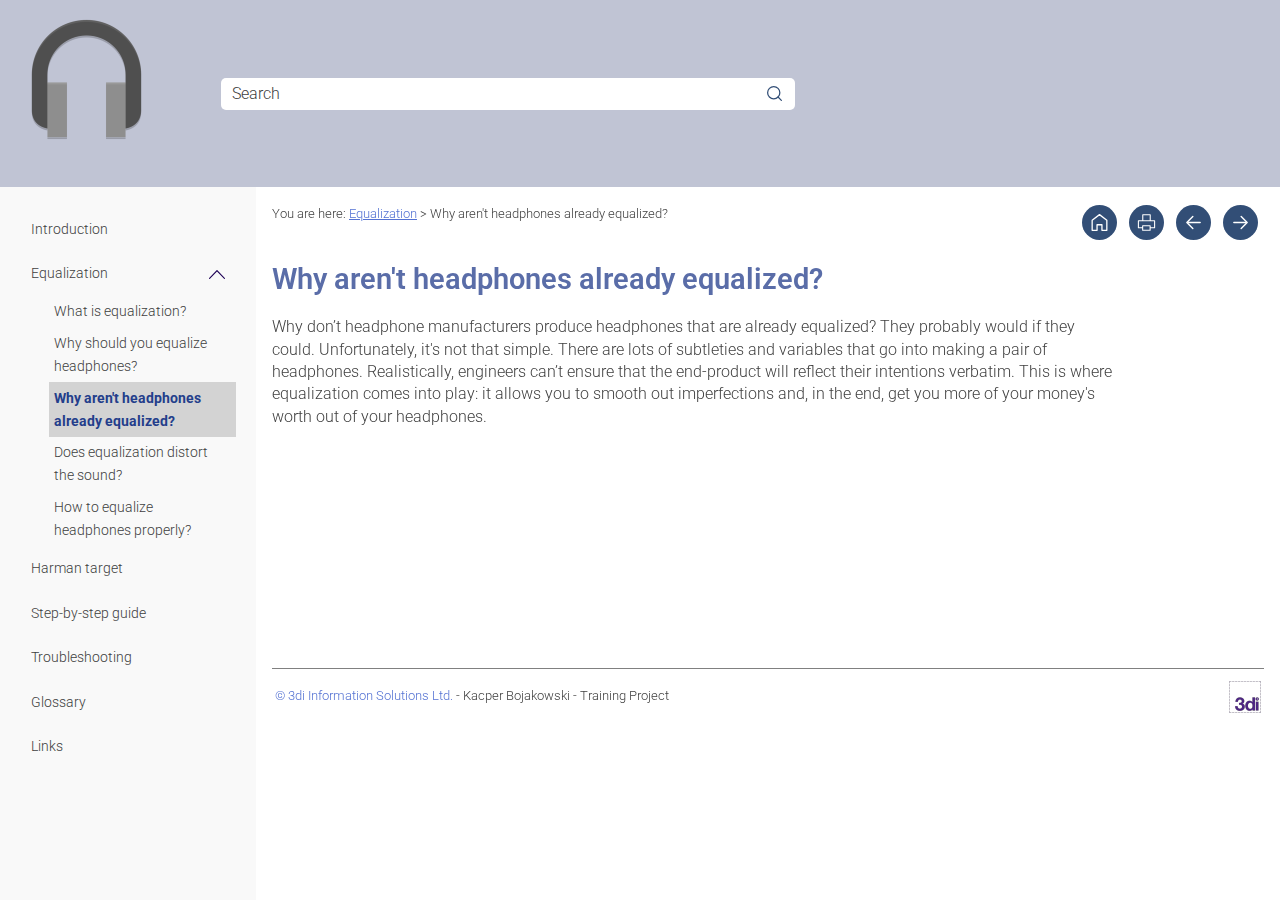
<file: Topics/why-not-already.htm>
<!DOCTYPE html>
<html xmlns:MadCap="http://www.madcapsoftware.com/Schemas/MadCap.xsd" lang="en-gb" xml:lang="en-gb" class="_Skins_SideNavigation_basic" data-mc-search-type="Stem" data-mc-help-system-file-name="Default.xml" data-mc-path-to-help-system="../" data-mc-has-content-body="True" data-mc-toc-path="Equalization" data-mc-target-type="WebHelp2" data-mc-runtime-file-type="Topic;Default" data-mc-preload-images="false" data-mc-in-preview-mode="false" data-mc-medium="non-print">
    <head>
        <meta name="viewport" content="width=device-width, initial-scale=1.0" />
        <meta charset="utf-8" />
        <meta http-equiv="X-UA-Compatible" content="IE=edge" />
        <meta http-equiv="Content-Type" content="text/html; charset=utf-8" />
        <meta name="msapplication-config" content="../Skins/Favicons/browserconfig.xml" />
        <link rel="apple-touch-icon" sizes="512x512" href="../Skins/Favicons/audio-headphones-icon.png" />
        <link rel="shortcut icon" href="../Skins/Favicons/audio-headphones-icon.png" />
        <link rel="icon" sizes="512x512" href="../Skins/Favicons/audio-headphones-icon.png" />
        <link rel="icon" sizes="512x512" href="../Skins/Favicons/audio-headphones-icon.png" />
        <link rel="icon" sizes="512x512" href="../Skins/Favicons/audio-headphones-icon.png" /><title>Why aren't headphones already equalized? | Headphones Equalization – User Guide</title>
        <!-- Stylesheet for code syntax highlighting -->
        <!--Script for the back to top button-->
        <link href="../Skins/Default/Stylesheets/Slideshow.css" rel="stylesheet" type="text/css" data-mc-generated="True" />
        <link href="../Skins/Default/Stylesheets/TextEffects.css" rel="stylesheet" type="text/css" data-mc-generated="True" />
        <link href="../Skins/Default/Stylesheets/Topic.css" rel="stylesheet" type="text/css" data-mc-generated="True" />
        <link href="../Skins/Default/Stylesheets/Components/Styles.css" rel="stylesheet" type="text/css" data-mc-generated="True" />
        <link href="../Skins/Default/Stylesheets/Components/Tablet.css" rel="stylesheet" type="text/css" data-mc-generated="True" />
        <link href="../Skins/Default/Stylesheets/Components/Mobile.css" rel="stylesheet" type="text/css" data-mc-generated="True" />
        <link href="../Skins/Fluid/Stylesheets/foundation.6.2.3.css" rel="stylesheet" type="text/css" data-mc-generated="True" />
        <link href="../Skins/Fluid/Stylesheets/Styles.css" rel="stylesheet" type="text/css" data-mc-generated="True" />
        <link href="../Skins/Fluid/Stylesheets/Tablet.css" rel="stylesheet" type="text/css" data-mc-generated="True" />
        <link href="../Skins/Fluid/Stylesheets/Mobile.css" rel="stylesheet" type="text/css" data-mc-generated="True" />
        <link href="../Resources/Stylesheets/HTML5-Styles.css" rel="stylesheet" type="text/css" />
        <style>/*&lt;meta /&gt;*/

.button.home-icon-button
{
	-pie-background: linear-gradient(var(--brand), var(--brand));
}

.button.print-button
{
	-pie-background: linear-gradient(var(--brand), var(--brand));
}

.button.previous-topic-button
{
	-pie-background: linear-gradient(var(--brand), var(--brand));
}

.button.next-topic-button
{
	-pie-background: linear-gradient(var(--brand), var(--brand));
}

.needs-pie
{
	behavior: url('../Resources/Scripts/PIE-no-motw.htc');
}

</style>
        <link rel="apple-touch-icon" sizes="512x512" href="../Skins/Favicons/audio-headphones-icon.png" />
        <link rel="shortcut icon" href="../Skins/Favicons/audio-headphones-icon.png" />
        <link rel="icon" sizes="512x512" href="../Skins/Favicons/audio-headphones-icon.png" />
        <link rel="icon" sizes="512x512" href="../Skins/Favicons/audio-headphones-icon.png" />
        <link rel="icon" sizes="512x512" href="../Skins/Favicons/audio-headphones-icon.png" />
        <script src="../Resources/Scripts/jquery.min.js" type="text/javascript">
        </script>
        <script src="../Resources/Scripts/purify.min.js" type="text/javascript" defer="defer">
        </script>
        <script src="../Resources/Scripts/require.min.js" type="text/javascript" defer="defer">
        </script>
        <script src="../Resources/Scripts/require.config.js" type="text/javascript" defer="defer">
        </script>
        <script src="../Resources/Scripts/foundation.6.2.3_custom.js" type="text/javascript" defer="defer">
        </script>
        <script src="../Resources/Scripts/plugins.min.js" type="text/javascript" defer="defer">
        </script>
        <script src="../Resources/Scripts/MadCapAll.js" type="text/javascript" defer="defer">
        </script>
        <script type="text/javascript" defer="defer" src="../Resources/js/modules/back-to-top.js">
        </script>
        <script type="text/javascript" src="../Skins/Default/Scripts/TopicToolBar.js">
        </script>
    </head>
    <body>
        <div class="foundation-wrap off-canvas-wrapper">
            <div class="off-canvas-wrapper-inner" data-off-canvas-wrapper="">
                <aside class="off-canvas position-right" role="navigation" id="offCanvas" data-off-canvas="" data-position="right" data-mc-ignore="true">
                    <ul class="off-canvas-accordion vertical menu off-canvas-list" data-accordion-menu="" data-mc-back-link="Back" data-mc-css-tree-node-expanded="is-accordion-submenu-parent" data-mc-css-tree-node-collapsed="is-accordion-submenu-parent" data-mc-css-sub-menu="vertical menu is-accordion-submenu nested" data-mc-include-indicator="False" data-mc-include-icon="False" data-mc-include-parent-link="True" data-mc-include-back="False" data-mc-defer-expand-event="True" data-mc-expand-event="click.zf.accordionMenu" data-mc-toc="True">
                    </ul>
                </aside>
                <div class="off-canvas-content inner-wrap" data-off-canvas-content="">
                    <div data-sticky-container="" class="title-bar-container">
                        <nav class="title-bar tab-bar sticky" role="banner" data-sticky="" data-options="marginTop:0" style="width:100%" data-sticky-on="only screen and (max-width: 1279px)" data-mc-ignore="true"><a class="skip-to-content fluid-skip showOnFocus" href="#">Skip To Main Content</a>
                            <div class="middle title-bar-section outer-row clearfix">
                                <div class="menu-icon-container relative clearfix">
                                    <div class="central-account-wrapper">
                                        <div class="central-dropdown"><a class="central-account-drop"><span class="central-account-image"></span><span class="central-account-text">Account</span></a>
                                            <div class="central-dropdown-content"><a class="MCCentralLink central-dropdown-content-settings">Settings</a>
                                                <hr class="central-separator" /><a class="MCCentralLink central-dropdown-content-logout">Logout</a>
                                            </div>
                                        </div>
                                    </div>
                                    <button class="menu-icon" aria-label="Show Navigation Panel" data-toggle="offCanvas"><span></span>
                                    </button>
                                </div>
                            </div>
                            <div class="title-bar-layout outer-row">
                                <div class="logo-wrapper"><a class="logo" href="introduction.htm" alt="Logo"></a>
                                </div>
                                <div class="navigation-wrapper nocontent">
                                    <ul class="navigation clearfix" role="navigation" data-mc-css-tree-node-has-children="has-children" data-mc-css-sub-menu="sub-menu" data-mc-expand-event="mouseenter" data-mc-top-nav-menu="True" data-mc-max-depth="3" data-mc-include-icon="False" data-mc-include-indicator="False" data-mc-include-children="True" data-mc-include-siblings="True" data-mc-include-parent="True" data-mc-toc="True">
                                        <li class="placeholder" style="visibility:hidden"><a>placeholder</a>
                                        </li>
                                    </ul>
                                </div>
                                <div class="central-account-wrapper">
                                    <div class="central-dropdown"><a class="central-account-drop"><span class="central-account-image"></span><span class="central-account-text">Account</span></a>
                                        <div class="central-dropdown-content"><a class="MCCentralLink central-dropdown-content-settings">Settings</a>
                                            <hr class="central-separator" /><a class="MCCentralLink central-dropdown-content-logout">Logout</a>
                                        </div>
                                    </div>
                                </div>
                                <div class="nav-search-wrapper">
                                    <div class="nav-search row">
                                        <form class="search" action="#">
                                            <div class="search-bar search-bar-container needs-pie">
                                                <input class="search-field needs-pie" type="search" aria-label="Search Field" placeholder="Search" />
                                                <div class="search-filter-wrapper"><span class="invisible-label" id="search-filters-label">Filter: </span>
                                                    <div class="search-filter" aria-haspopup="true" aria-controls="sf-content" aria-expanded="false" aria-label="Search Filter" title="All Files" role="button" tabindex="0">
                                                    </div>
                                                    <div class="search-filter-content" id="sf-content">
                                                        <ul>
                                                            <li>
                                                                <button class="mc-dropdown-item" aria-labelledby="search-filters-label filterSelectorLabel-00001"><span id="filterSelectorLabel-00001">All Files</span>
                                                                </button>
                                                            </li>
                                                        </ul>
                                                    </div>
                                                </div>
                                                <div class="search-submit-wrapper" dir="ltr">
                                                    <div class="search-submit" title="Search" role="button" tabindex="0"><span class="invisible-label">Submit Search</span>
                                                    </div>
                                                </div>
                                            </div>
                                        </form>
                                    </div>
                                </div>
                            </div>
                        </nav>
                    </div>
                    <div class="main-section">
                        <div class="row outer-row sidenav-layout">
                            <nav class="sidenav-wrapper">
                                <div class="sidenav-container">
                                    <ul class="off-canvas-accordion vertical menu sidenav" data-accordion-menu="" data-mc-css-tree-node-expanded="is-accordion-submenu-parent" data-mc-css-tree-node-collapsed="is-accordion-submenu-parent" data-mc-css-sub-menu="vertical menu accordion-menu is-accordion-submenu nested" data-mc-include-indicator="False" data-mc-include-icon="False" data-mc-include-parent-link="False" data-mc-include-back="False" data-mc-defer-expand-event="True" data-mc-expand-event="click.zf.accordionMenu" data-mc-toc="True" data-mc-side-nav-menu="True">
                                    </ul>
                                </div>
                            </nav>
                            <div class="body-container">
                                <div data-mc-content-body="True">
                                    <div class="buttons popup-container clearfix topicToolbarProxy _Skins_TopicToolBar mc-component nocontent" style="mc-topic-toolbar-items: ;">
                                        <div class="button-group-container-left">
                                            <button class="button needs-pie home-icon-button" onclick="HomeIcon()">
                                                <div>
                                                    <div role="img" class="button-icon-wrapper">
                                                        <div class="button-icon"> </div>
                                                    </div>
                                                </div>
                                            </button>
                                            <button class="button needs-pie print-button" title="Print">
                                                <div>
                                                    <div role="img" class="button-icon-wrapper" aria-label="Print">
                                                        <div class="button-icon"> </div>
                                                    </div>
                                                </div>
                                            </button>
                                            <button class="button needs-pie previous-topic-button" title="Navigate previous" disabled="true">
                                                <div>
                                                    <div role="img" class="button-icon-wrapper" aria-label="Navigate previous">
                                                        <div class="button-icon"> </div>
                                                    </div>
                                                </div>
                                            </button>
                                            <button class="button needs-pie next-topic-button" title="Navigate next" disabled="true">
                                                <div>
                                                    <div role="img" class="button-icon-wrapper" aria-label="Navigate next">
                                                        <div class="button-icon"> </div>
                                                    </div>
                                                </div>
                                            </button>
                                        </div>
                                    </div>
                                    <div class="nocontent">
                                        <div class="MCBreadcrumbsBox_p.breadcrumb_0 breadcrumbs" role="navigation" aria-label="Breadcrumbs" data-mc-breadcrumbs-divider=" &gt; " data-mc-breadcrumbs-count="3" data-mc-toc="True"><span class="MCBreadcrumbsPrefix"> You are here: </span>
                                        </div>
                                    </div>
                                    <div role="main" id="mc-main-content">
                                        <h1>Why aren't headphones already equalized?</h1>
                                        <p>Why don’t headphone manufacturers produce headphones that are already equalized? They probably would if they could. Unfortunately, it's not that simple. There are lots of subtleties and variables that go into making a pair of headphones. Realistically, engineers can’t ensure that the end-product will reflect their intentions verbatim. This is where equalization comes into play: it allows you to smooth out imperfections and, in the end, get you more of your money's worth out of your headphones.</p>
                                    </div>
                                    <div id="homefooter" class="footer center">
                                        <div style="margin-top: 10px; min-height: 120px;">
                                            <table style="width: 100%;border-top-style: solid;border-top-width: 1px;margin-left: 0;margin-right: auto;">
                                                <col />
                                                <col />
                                                <tbody>
                                                    <tr>
                                                        <td>
                                                            <p class="footerleft"><a href="../Common/Front_and_Back_matter/Copyright.htm">© <span class="mc-variable Variables.CompanyName variable">3di Information Solutions Ltd.</span></a> - <span class="mc-variable Variables.DocID variable">Kacper Bojakowski</span> - <span class="mc-variable Variables.DocVersion variable">Training Project</span><span class="Variables.Draft mc-variable"></span></p>
                                                        </td>
                                                        <td style="padding-top: 10px;">
                                                            <p class="footerright">
                                                                <img src="../gfx/commongfx/3di_logo_212x31.png" />
                                                            </p>
                                                        </td>
                                                    </tr>
                                                </tbody>
                                            </table>
                                        </div>
                                    </div>
                                    <!-- Script for code syntax highlighting -->
                                    <script type="text/javascript" src="../Resources/js/prism.js">
                                    </script>
                                </div>
                            </div>
                        </div>
                    </div><a data-close="true"></a>
                </div>
            </div>
        </div>
    </body>
</html>
</file>
<file: Skins/Default/Stylesheets/Slideshow.css>
/**
 * BxSlider v4.0 - Fully loaded, responsive content slider
 * http://bxslider.com
 *
 * Written by: Steven Wanderski, 2012
 * http://stevenwanderski.com
 * (while drinking Belgian ales and listening to jazz)
 *
 * CEO and founder of bxCreative, LTD
 * http://bxcreative.com
 */


/** RESET AND LAYOUT
===================================*/

.mc-wrapper {
	position: relative;
	margin: 0 auto 60px;
	padding: 0;
	zoom: 1;
    clear: both;
}

/** THEME
===================================*/

.mc-wrapper .mc-viewport {
    box-sizing: content-box; 
    z-index: 0;
}

.mc-wrapper .mc-controls {
    z-index: 1;
}

.mc-wrapper .mc-pager,
.mc-wrapper .mc-controls-auto {
	position: absolute;
	bottom: -30px;
	width: 100%;
}

.mc-wrapper img,
.mc-wrapper object,
.mc-wrapper table{ 
    max-width: 100%;
    word-wrap: break-word;
    table-layout: fixed;
}

div.MCSlide{
    word-wrap: break-word;
    visibility: hidden;
    -webkit-margin-collapse: separate;
}

/* LOADER */

.mc-wrapper .mc-loading {
	min-height: 50px;
    background-image: url(Images/MCSlider_loader.gif);
    background-repeat:no-repeat;
    background-color:#fff;
    background-position: center center;
	height: 100%;
	width: 100%;
	position: absolute;
	top: 0;
	left: 0;
	z-index: auto;
}

/* PAGER */

.mc-wrapper .mc-pager {
	text-align: center;
	font-size: .85em;
	font-family: Arial;
	font-weight: bold;
	color: #666;
	padding-top: 20px;
}

.mc-wrapper .mc-pager .mc-pager-item,
.mc-wrapper .mc-controls-auto .mc-controls-auto-item {
	display: inline-block;
	zoom: 1;
}

.mc-wrapper .mc-pager.mc-default-pager a {
	background: #666;
	text-indent: -9999px;
	display: block;
	width: 10px;
	height: 10px;
	margin: 0 5px;
	-moz-border-radius: 5px;
	-webkit-border-radius: 5px;
	border-radius: 5px;
    cursor: pointer;
}

.mc-wrapper .mc-pager.mc-default-pager a:hover,
.mc-wrapper .mc-pager.mc-default-pager a.active {
	background: #000;
}

/* DIRECTION CONTROLS (NEXT / PREV) */

.mc-wrapper .mc-prev {
	/*left: 10px;*/
    background-image: url(Images/MCSlider_controls.png);
    background-repeat:no-repeat;
    background-position: 0 -32px;
}

.mc-wrapper .mc-next {
	/*right: 10px;*/
    background-image: url(Images/MCSlider_controls.png);
    background-repeat:no-repeat;
    background-position: -43px -32px;
}

.mc-wrapper .mc-prev:hover {
	background-position: 0 0;
}

.mc-wrapper .mc-next:hover {
	background-position: -43px 0;
}

.mc-wrapper .mc-controls-direction a {
	position: absolute;
	top: 50%;
	margin-top: -16px;
	width: 32px;
	height: 32px;
	text-indent: -9999px;
	z-index: auto;
    cursor: pointer;
}

.mc-wrapper .mc-controls-direction a.disabled {
	display: none;
}

/* AUTO CONTROLS (START / STOP) */

.mc-wrapper .mc-controls-auto {
	text-align: center;
}

.mc-wrapper .mc-controls-auto .mc-start {
	display: block;
	text-indent: -9999px;
	width: 10px;
	height: 11px;
    background-image: url(Images/MCSlider_controls.png);
    background-repeat:no-repeat;
    background-position: -86px -11px;
	margin: 0 3px;
    cursor: pointer;
}

.mc-wrapper .mc-controls-auto .mc-start:hover,
.mc-wrapper .mc-controls-auto .mc-start.active {
	background-position: -86px 0;
}

.mc-wrapper .mc-controls-auto .mc-stop {
	display: block;
	text-indent: -9999px;
	width: 9px;
	height: 11px;
    background-image: url(Images/MCSlider_controls.png);
    background-repeat:no-repeat;
    background-position: -86px -44px;
	margin: 0 3px;
    cursor: pointer;
}

.mc-wrapper .mc-controls-auto .mc-stop:hover,
.mc-wrapper .mc-controls-auto .mc-stop.active {
	background-position: -86px -33px;
}

/* PAGER WITH AUTO-CONTROLS HYBRID LAYOUT */

.mc-wrapper .mc-controls.mc-has-controls-auto.mc-has-pager .mc-pager {
	text-align: left;
	width: 100%;
}

.mc-wrapper .mc-controls.mc-has-controls-auto.mc-has-pager .mc-controls-auto {
	right: 0;
	width: 35px;
}

/* IMAGE CAPTIONS */

.mc-wrapper .mc-caption {
	position: absolute;
	bottom: 0;
	left: 0;
	background: #666\9;
	background: rgba(80, 80, 80, 0.75);
	width: 100%;
}

.mc-wrapper .mc-caption div {
	color: #fff;
	font-family: Arial;
	display: block;
	font-size: .85em;
	padding: 10px;
}

/* SLIDE THUMBNAILS */

.mc-thumbnail {
	text-align: center;
	margin-top: -30px;
}

.mc-thumbnail a img {
	margin: 0 3px;
	padding: 3px;
	border: solid 1px #ccc;
	width: 50px;
    cursor: pointer;
}

.mc-thumbnail a:hover img,
.mc-thumbnail a.active img {
	border: solid 1px #5280DD;
}
</file>
<file: Skins/Default/Stylesheets/TextEffects.css>
/*<meta />*/

.transparent-gif	/* Ensures resource is copied over */
{
	background-image: url("Images/transparent.gif");
}

/* Bug #109712: Chrome bug - make contact with TOC elements for icon images to display correctly */

[class]
{
	
}

/* Expanding */

.MCExpanding
{
	text-decoration: none;
}

.MCExpanding_Open
{
	
}

.MCExpanding_Closed
{
	
}

.MCExpandingHead
{
	
}

.MCExpandingHotSpot
{
	cursor: pointer;
	background-repeat: no-repeat;
}

.MCExpanding_Image_Icon
{
	border: none;
}

.MCExpandingBody
{
	vertical-align: bottom;
}

.MCExpanding_Open .MCExpandingBody
{
	display: inline-block;
}

.MCExpanding_Closed .MCExpandingBody
{
	display: none;
}

/**/
/* DropDown */

.MCDropDown
{
	
}

.MCDropDown_Open
{
	
}

.MCDropDown_Closed
{
	
}

.MCDropDownHead
{
	display: block;
}

.MCDropDownHotSpot
{
	cursor: pointer;
	background-repeat: no-repeat;
}

.MCDropDown_Closed a.MCDropDownHotSpot,
.MCDropDown_Open a.MCDropDownHotSpot
{
	text-decoration: none;
}

.MCDropDownBody
{
	margin-left: 18px;
	overflow: hidden;
}

.MCDropDown_Open .MCDropDownBody
{
	display: block;
}

.MCDropDown_Closed .MCDropDownBody
{
	display: none;
}

.MCDropDown_Image_Icon
{
	border: none;
}

/**/
/* Toggler */

.MCToggler
{
	text-decoration: none;
}

.MCToggler_Open
{
	
}

.MCToggler_Closed
{
	
}

.MCTogglerHead
{
	
}

.MCTogglerHotSpot
{
	cursor: pointer;
	background-repeat: no-repeat;
}

a.MCToggler_Closed.MCTogglerHotSpot,
a.MCToggler_Open.MCTogglerHotSpot
{
	text-decoration: none;
}

.MCToggler_Image_Icon
{
	border: none;
}

/**/
/* Text Popup */

.MCTextPopup
{
	cursor: pointer;
	text-decoration: none;
}

.MCTextPopupHotSpot
{
	cursor: pointer;
	background-repeat: no-repeat;
}

.MCTextPopup_Open.MCTextPopupHotSpot
{
	
}

.MCTextPopup_Closed.MCTextPopupHotSpot
{
	
}

.MCTextPopupBody
{
	color: #EBEBEB;
	font-weight: normal;
	line-height: 1.5em;
	background-color: #000000;
	width: 200px;
	padding: 11px 15px;
	-webkit-box-shadow: 0 4px 10px #8B8B8B;
	-moz-box-shadow: 0 4px 10px #8B8B8B;
	box-shadow: 0px 2px 8px 0px rgba(0,0,0,.4);
	border: none !important;
	-webkit-border-radius: 4px;
	-moz-border-radius: 4px;
	border-radius: 4px;
	position: absolute;
	left: 20px;
	white-space: normal;
	filter: alpha( opacity = 0 );
	display: none;
	opacity: 0.0;
	z-index: 10001;
	min-width: min-content;
}

.MCTextPopup_Open .MCTextPopupBody
{
	display: block;
}

.MCTextPopup_Closed .MCTextPopupBody
{
	display: none;
}

.MCTextPopupArrow
{
	content: "";
	border: solid 13px transparent;
	border-bottom-color: #DCDCDC;
	border-bottom-width: 13px;
	border-top: none;
	position: absolute;
	top: 0;
	left: 50%;
	margin-top: -13px;
	margin-left: -13px;
	width: 0;
	height: 0;
}

.MCTextPopupBodyBottom .MCTextPopupArrow
{
	border: solid 13px transparent;
	border-top-color: #000000;
	border-top-width: 13px;
	border-bottom: none;
	top: auto;
	bottom: -13px;
}

/**/
/* Topic Popup */

.MCTopicPopup
{
	text-decoration: none;
}

.MCTopicPopupHotSpot
{
	cursor: pointer;
	background-position: left center;
	background-repeat: no-repeat;
}

.MCTopicPopup_Open.MCTopicPopupHotSpot
{
	
}

.MCTopicPopup_Closed.MCTopicPopupHotSpot
{
	
}

.MCTopicPopupContainer
{
	background-color: #FFFFFF;
	padding: 10px;
	position: fixed;
	top: 100px;
	left: 100px;
	right: 100px;
	bottom: 100px;
	-moz-border-radius: 5px;
	border-radius: 5px;
	-webkit-box-shadow: 0 4px 10px #333333;
	-moz-box-shadow: 0 4px 10px #333333;
	box-shadow: 0 4px 10px #333333;
	filter: alpha( opacity = 0 );
	opacity: 0.0;
	z-index: 10001;
}

#contentBodyInner .MCTopicPopupContainer
{
	position: absolute;
}

.MCTopicPopupBody
{
	width: 100%;
	border: none;
}

/**/
/* Thumbnail Popup */

.MCPopupThumbnailLink
{
	
}

.MCPopupThumbnail
{
	-moz-border-radius: 5px;
	border-radius: 5px;
}

.MCPopupContainer
{
	background-color: #FFFFFF;
	border: solid 1px #000000;
	padding: 10px;
	position: absolute;
	cursor: pointer;
	-moz-border-radius: 5px;
	border-radius: 5px;
	z-index: 1001;
}

.MCPopupContainer2
{
	background-color: #FFFFFF;
	border: solid 1px #000000;
	padding: 10px;
	position: absolute;
	cursor: pointer;
	-moz-box-shadow: 2px 2px 8px #FFFFFF;
	-webkit-box-shadow: 2px 2px 8px #FFFFFF;
	box-shadow: 2px 2px 8px #FFFFFF;
}

.MCPopupFullImage
{
	width: 0px;
	height: 0px;
	-moz-border-radius: 5px;
	border-radius: 5px;
}

/**/
/* HelpControl */

.MCHelpControl_Image_Icon
{
	border: none;
}

.MCHelpControl span
{
	background: url("Images/help-control.png") no-repeat left center;
	padding-left: 18px;
}

a.MCHelpControl
{
	cursor: pointer;
	text-decoration: none;
}

/**/
/* Dialog */

.MCDialog
{
	display: none;
	width: 400px;
	position: fixed;
	top: 20px;
	left: 20px;
	padding: 6px;
	background-color: #000000;
	border: 1px solid #000000;
	-moz-border-radius: 4px;
	-webkit-border-radius: 4px;
	border-radius: 4px;
	-moz-box-shadow: 0 3px 0 rgba(0, 0, 0, 0.1);
	-webkit-box-shadow: 0 3px 0 rgba(0, 0, 0, 0.1);
	box-shadow: 0 3px 0 rgba(0, 0, 0, 0.1);
	filter: alpha( opacity = 0 );
	opacity: 0.0;
	z-index: 10001;
}

.MCDialogHeader
{
	margin: 0 0 4px;
	padding: 5px 0 5px 5px;
	color: #FFFFFF;
	font-size: 15px;
	font-family: Helvetica;
}

.MCDialogClose
{
	color: #FFFFFF;
	font-family: tahoma, sans-serif;
	font-weight: bold;
	font-size: 16px;
	line-height: 12px;
	text-align: center;
	text-decoration: none;
	float: right;
	width: 20px;
	height: 18px;
	padding-top: 2px;
	margin-top: -2px;
	background-color: #999999;
	-moz-border-radius: 3px;
	-webkit-border-radius: 3px;
	border-radius: 3px;
}

.MCDialogBody
{
	color: #555555;
	padding: 10px;
	background-color: #FFFFFF;
	-moz-border-radius: 4px;
	-webkit-border-radius: 4px;
	border-radius: 4px;
}

/**/

.link-list-popup
{
	color: #707070;
	line-height: normal;
	background-color: #FFF;
	-webkit-border-radius: 4px;
	-moz-border-radius: 4px;
	border-radius: 4px;
	-webkit-box-shadow: 0 4px 10px #8B8B8B;
	-moz-box-shadow: 0 4px 10px #8B8B8B;
	box-shadow: 0 4px 10px #8B8B8B;
	position: absolute;
	z-index: 50;
}

.link-list-popup ul
{
	list-style: none;
	margin: 0;
	padding: 6px;
}

.link-list-popup ul li
{
	padding: 5px;
	cursor: pointer;
}

.link-list-popup ul li:hover
{
	color: #000;
	background-color: #E5EFF7;
}

.link-list-popup ul li a
{
	color: inherit;
	text-decoration: none;
}

/**/

.toolbar-button-drop-down
{
	color: #707070;
	line-height: normal;
	background-color: #FFF;
	-webkit-border-radius: 4px;
	-moz-border-radius: 4px;
	border-radius: 4px;
	-webkit-box-shadow: 0 4px 10px #8B8B8B;
	-moz-box-shadow: 0 4px 10px #8B8B8B;
	box-shadow: 0 4px 10px #8B8B8B;
	position: absolute;
	z-index: 50;
}

.toolbar-button-drop-down ul
{
	list-style: none;
	margin: 0;
	padding: 6px;
}

.toolbar-button-drop-down ul li
{
	padding: 5px;
	cursor: pointer;
}

.toolbar-button-drop-down ul li:hover
{
	color: #000;
	background-color: #E5EFF7;
}

.toolbar-button-drop-down ul li a
{
	color: inherit;
	text-decoration: none;
}

.toolbar-button-drop-down ul li img
{
	vertical-align: middle;
}

/* buttons */

.buttons
{
	position: static;
}

.templateTopic .buttons
{
	display: none;
}

.toolbar-buttons
{
	position: absolute;
	top: 7px;
	left: 9px;
	right: 9px;
}

.button-group-container-left
{
	float: left;
	margin-left: -4px;
}

.button-group-container-right
{
	float: right;
	margin-right: -4px;
}

.button-group
{
	float: left;
}

.button-separator
{
	background-color: #E1E1E1;
	float: left;
	margin: 0 4px;
	height: 24px;
	width: 1px;
}

.button
{
	line-height: 22px;
	margin: 0px 4px;
	float: left;
	cursor: pointer;
	border: solid 1px #E1E1E1;
	-webkit-border-radius: 3px;
	-moz-border-radius: 3px;
	border-radius: 3px;
	-webkit-box-shadow: 0px 1px 0px 0px #FFF;
	-moz-box-shadow: 0px 1px 0px 0px #FFF;
	box-shadow: 0px 1px 0px 0px #FFF;
	-moz-box-sizing: content-box;
	-webkit-box-sizing: content-box;
	box-sizing: content-box;
	padding: 0;
}

.toolbar-buttons .button
{
	background: #ECECEC;
	background: -moz-linear-gradient(top, #FFF 0%, #ECECEC 100%);
	/* FF3.6+ */
	background: -webkit-gradient(linear, left top, left bottom, color-stop(0%,#FFF), color-stop(100%,#ECECEC));
	/* Chrome,Safari4+ */
	background: -webkit-linear-gradient(top, #FFF 0%,#ECECEC 100%);
	/* Chrome10+,Safari5.1+ */
	background: -o-linear-gradient(top, #FFF 0%,#ECECEC 100%);
	/* Opera11.10+ */
	background: -ms-linear-gradient(top, #FFF 0%,#ECECEC 100%);
	/* IE10+ */
	background: linear-gradient(top, #FFF 0%,#ECECEC 100%);
	/* W3C */
	-pie-background: linear-gradient(#FFF, #ECECEC);
	/*PIE*/
}

.button[disabled],
.button.current-topic-index-button.disabled
{
	opacity: 0.5;
}

.button .button-icon
{
	background-repeat: no-repeat !important;
}

.button.previous-topic-button .button-icon
{
	background: url("Images/navigate-previous.png") no-repeat center center;
}

.button.next-topic-button .button-icon
{
	background: url("Images/navigate-next.png") no-repeat center center;
}

.button.current-topic-index-button
{
	color: #6C6C6C;
	text-shadow: 0 1px 0 #FFF;
	width: auto;
	padding: 0 12px;
	font-size: 11px;
	font-weight: bold;
}

.button.current-topic-index-button.disabled
{
	display: none;
}

.button.expand-all-button .button-icon
{
	background: url("Images/expand.png") no-repeat center center;
}

.button.collapse-all-button .button-icon
{
	background: url("Images/collapse.png") no-repeat center center;
}

.button.print-button .button-icon
{
	background: url("Images/printer.png") no-repeat center center;
}

.button.remove-highlight-button .button-icon
{
	background: url("Images/highlight.png") no-repeat center center;
}

.button.select-skin-button .button-icon
{
	background: url("Images/select-skin.png") no-repeat center center;
}

.button.select-language-button .button-icon
{
	background: url("Images/select-language.png") no-repeat center center;
}

.invisible-label
{
	height: 1px;
	font-size: 0px;
}

/* select-language-button image is dynamically set by javascript */

.button.select-language-button img
{
	vertical-align: middle;
}

.loading
{
	background-image: url("Images/loading.gif");
	background-repeat: no-repeat;
	background-position: center;
}

.loading .button.star-button
{
	visibility: hidden;
}

.button.star-button
{
	border: none;
	width: 16px;
	height: 16px;
	margin: 0px 2px;
	-webkit-box-shadow: none;
	-moz-box-shadow: none;
	box-shadow: none;
}

.button.topic-ratings-button
{
	background: url("Images/star-full.png") no-repeat center center;
	-webkit-box-shadow: none;
	-moz-box-shadow: none;
	box-shadow: none;
}

.button.topic-ratings-empty-button
{
	background: url("Images/star-empty.png") no-repeat center center;
	-webkit-box-shadow: none;
	-moz-box-shadow: none;
	box-shadow: none;
}

.button.login-button .button-icon
{
	background: url("Images/login.png") no-repeat center center;
}

.button.edit-user-profile-button .button-icon
{
	background: url("Images/edit-profile.png") no-repeat center center;
}

/* Feedback */

.pulse-frame
{
	width: 100%;
	border: none;
	margin-top: 17px;
	visibility: visible;
	height: 1000px;
}

.feedback-comments-wrapper.feedback-embedded .pulse-frame
{
	display: block;
}

.feedback-comments-wrapper.responsive,
.feedback-comments-wrapper.responsive .pulse-frame,
.pulse-frame.pulse-loading
{
	visibility: hidden;
	height: 1px;
}

.feedback-comments-wrapper.hidden
{
	display: none;
}

.feedback-comments-wrapper .comments-header
{
	color: #749AB6;
	font-size: 2em;
	font-weight: bold;
	margin: 17px 0;
}

.comments
{
	
}

.comments .comment
{
	border-bottom: 2px solid #ddd;
	padding: 10px;
	max-width: 400px;
}

.comments .comment:last-child
{
	border-bottom: none;
}

.comments .comment .comment
{
	margin-left: 45px;
}

.comments .username
{
	color: #749AB6;
	font-family: Georgia;
	font-weight: bold;
	font-style: italic;
	margin-right: 10px;
	display: none;
}

html.feedback-anonymous-enabled .comments .username
{
	display: inline;
}

.comments .timestamp
{
	color: #888;
	font-family: Georgia;
	font-size: 11px;
	font-weight: normal;
	font-style: italic;
}

.comments .subject
{
	color: #888;
	font-weight: bold;
}

.comments .body
{
	
}

.comment-form-wrapper
{
	
}

.comment-form-wrapper .username-field,
.comment-form-wrapper .subject-field
{
	width: 200px;
	padding: 5px;
	border: 1px solid #ccc;
	-moz-border-radius: 4px;
	-webkit-border-radius: 4px;
	border-radius: 4px;
}

.comment-form-wrapper .username-field
{
	display: none;
}

html.feedback-anonymous-enabled .comment-form-wrapper .username-field
{
	display: inline-block;
}

.comment-form-wrapper .body-field
{
	font-family: Arial;
	width: 406px;
	height: 60px;
	padding: 10px;
	border: 1px solid #ccc;
	-moz-border-radius: 4px;
	-webkit-border-radius: 4px;
	border-radius: 4px;
}

.comment-form-wrapper .field-error
{
	border: solid 1px #F00;
	background-color: #FEE7E7;
}

.comment-form-wrapper .comment-submit
{
	
}

/**/

.mc-template
{
	display: none;
}

#mc-background-tint
{
	position: fixed;
	top: 0;
	left: 0;
	width: 100%;
	height: 100%;
	filter: alpha( opacity = 0 );
	opacity: 0.0;
}

#contentBody #mc-background-tint
{
	position: absolute;
}

#mc-background-tint.light
{
	background-color: #FFF;
}

#mc-background-tint.dark
{
	background-color: #000;
}

/* Contain floats: nicolasgallagher.com/micro-clearfix-hack/ */

.clearfix:before,
.clearfix:after
{
	content: "";
	display: table;
}

.clearfix:after
{
	clear: both;
}

.clearfix
{
	zoom: 1;
}

span.SearchHighlight
{
	
}

span.SearchHighlight1
{
	
}

span.SearchHighlight2
{
	
}

span.SearchHighlight3
{
	
}

span.SearchHighlight4
{
	
}

span.SearchHighlight5
{
	
}

span.SearchHighlight6
{
	
}

span.SearchHighlight7
{
	
}

span.SearchHighlight8
{
	
}

span.SearchHighlight9
{
	
}

span.SearchHighlight10
{
	
}

.highlightGlossary,
.highlightIndex
{
	font-weight: bold;
}

.tooltip
{
	display: none;
	position: absolute;
	border: 1px solid #707070;
	color: #707070;
	background-color: white;
	padding: .2rem .4rem .2rem .4rem;
	font-size: .75rem;
	z-index: 100001;
	box-shadow: 0px 3px 9px rgba(0,0,0,0.16);
	line-height: 1rem;
	pointer-events: none;
}

button.CloseTopicPopupButton
{
	background: none;
	color: #FFF;
	border: none;
	cursor: pointer;
}

button.CloseTopicPopupButton.CloseTopicOuter
{
	position: relative;
	padding: 0;
	top: -37px;
	right: 4px;
	display: block;
	margin-left: auto;
}

button.CloseTopicPopupButton.CloseTopicInner
{
	font-size: 22px;
}

button.CloseTopicPopupButton:hover,
button.CloseTopicPopupButton:focus
{
	color: #D3D3D3;
}

.CloseTopicPopupButtonContainer
{
	position: absolute;
	width: 100%;
}

button.mc-dropdown-item
{
	border: none;
	background: transparent;
	text-align: left;
	font: inherit;
}

.buttons .button
{
	display: inline-flex;
	overflow: hidden;
}

.buttons .button > div
{
	display: inline-flex;
	margin: auto;
}

.button .button-icon-wrapper
{
	position: relative;
	height: 22px;
	width: 22px;
	margin: auto;
}

.button .button-icon
{
	position: absolute;
	top: 0;
	bottom: 0;
	left: 0;
	right: 0;
	background-repeat: no-repeat !important;
	background-position: center center !important;
}

.button .button-text
{
	margin-right: 3px;
}

.mc-dropdown-item
{
	display: block;
	width: 100%;
	padding: 5px;
	white-space: nowrap;
	text-decoration: none;
	color: inherit !important;
}

.skip-to-content.fluid-skip
{
	position: relative;
	width: 100%;
	text-align: center;
	display: block;
	padding: 4px;
}

.skip-to-content.tripane-skip
{
	position: absolute;
	left: 0;
	overflow-wrap: break-word;
	z-index: 20000;
	text-align: center;
	padding: .5rem;
	top: 6rem;
	width: 10rem;
}

@media print
{
	.tab-bar
	{
		display: none !important;
	}

	.topicToolbarProxy
	{
		display: none !important;
	}

	._Skins_SideMenu
	{
		display: none !important;
	}

	.menu.mc-component
	{
		display: none !important;
	}

	.off-canvas-content
	{
		box-shadow: none !important;
	}

	.sidenav-wrapper
	{
		display: none !important;
	}

	.sidenav-layout
	{
		height: auto !important;
		display: block !important;
	}

	*
	{
		overflow: visible !important;
	}
}
</file>
<file: Skins/Default/Stylesheets/Topic.css>
/*<meta />*/

/* Prevents Safari in landscape orientation from zooming in on text*/

body
{
	-ms-text-size-adjust: 100%;
	-moz-text-size-adjust: 100%;
	-webkit-text-size-adjust: 100%;
	font-size: 16px;
}

/* Default css class for hiding element*/

.hidden
{
	display: none;
}

a.glossaryTerm
{
	text-decoration: none;
}

/**/

#ios-wrapper
{
	width: 100%;
	height: 100%;
	overflow: auto;
	-webkit-overflow-scrolling: touch;
}

.img_off
{
	display: none;
}

/* Feedback/Pulse */

.button.pulse-required,
.button.feedback-required,
.pulse-required,
.feedback-required,
.feedback-topic-required,
.feedback-topic-required
{
	display: none;
}

.pulse-active .pulse-required,
.feedback-active .feedback-required,
.feedback-active.has-topic .feedback-topic-required
{
	display: inline-flex;
}

/* Login Dialog */

.login-dialog
{
	display: none;
	z-index: 10001;
	position: absolute;
	top: 50%;
	left: 50%;
	margin-top: -200px;
	margin-left: -175px;
	width: 350px;
	-webkit-border-radius: 3px;
	-moz-border-radius: 3px;
	border-radius: 3px;
	-webkit-box-shadow: 0 4px 10px #333333;
	-moz-box-shadow: 0 4px 10px #333333;
	box-shadow: 0 4px 10px #333333;
}

.login-dialog.pulse
{
	position: fixed;
	width: 408px;
	height: 428px;
	margin-left: -204px;
	margin-top: -214px;
}

#pulse-login-frame
{
	width: 100%;
	height: 100%;
	border: none;
	-webkit-border-radius: 3px;
	-moz-border-radius: 3px;
	border-radius: 3px;
	-webkit-box-shadow: 0 4px 10px #333333;
	-moz-box-shadow: 0 4px 10px #333333;
	box-shadow: 0 4px 10px #333333;
}

.login-dialog-header
{
	color: #FFF;
	font-size: 13px;
	font-weight: bold;
	height: 36px;
	line-height: 36px;
	padding-left: 50px;
	border-bottom: solid 1px #2B2B2B;
	background: #5A5A5A url("Images/login-dialog-icon.png") no-repeat 18px center;
	/* Old browsers */
	background: url("Images/login-dialog-icon.png") no-repeat 18px center, -moz-linear-gradient(top, #5A5A5A 0%, #4A4A4A 100%);
	/* FF3.6+ */
	background: url("Images/login-dialog-icon.png") no-repeat 18px center, -webkit-gradient(linear, left top, left bottom, color-stop(0%,#5A5A5A), color-stop(100%,#4A4A4A));
	/* Chrome,Safari4+ */
	background: url("Images/login-dialog-icon.png") no-repeat 18px center, -webkit-linear-gradient(top, #5A5A5A 0%,#4A4A4A 100%);
	/* Chrome10+,Safari5.1+ */
	background: url("Images/login-dialog-icon.png") no-repeat 18px center, -o-linear-gradient(top, #5A5A5A 0%,#4A4A4A 100%);
	/* Opera11.10+ */
	background: url("Images/login-dialog-icon.png") no-repeat 18px center, -ms-linear-gradient(top, #5A5A5A 0%,#4A4A4A 100%);
	/* IE10+ */
	background: url("Images/login-dialog-icon.png") no-repeat 18px center, linear-gradient(top, #5A5A5A 0%,#4A4A4A 100%);
	/* W3C */
	-pie-background: url("Skins/Default/Stylesheets/Images/login-dialog-icon.png") no-repeat 18px center, linear-gradient(#5A5A5A, #4A4A4A);
	/*PIE*/
	background-repeat: no-repeat;
	background-position: 18px center;
	-webkit-border-radius: 3px 3px 0 0;
	-moz-border-radius: 3px 3px 0 0;
	border-radius: 3px 3px 0 0;
}

.login-dialog-content
{
	border-top: solid 1px #767676;
	background: #5A5A5A;
	background-repeat: no-repeat;
	background-position: center center;
	-webkit-border-radius: 0 0 3px 3px;
	-moz-border-radius: 0 0 3px 3px;
	border-radius: 0 0 3px 3px;
	padding: 17px;
}

.login-dialog-content .profile-item-wrapper
{
	color: #CECECE;
	margin-bottom: 10px;
	height: 32px;
	line-height: 32px;
}

.login-dialog-content .profile-item-wrapper .label-wrapper
{
	margin-bottom: 5px;
	float: left;
}

.login-dialog-content .profile-item-wrapper .input-wrapper
{
	float: right;
}

.login-dialog-content .profile-item-wrapper input[type=text]
{
	margin: 0;
	padding: 5px;
	border: solid 1px #191919;
	background: #FFF;
	-webkit-border-radius: 3px;
	-moz-border-radius: 3px;
	border-radius: 3px;
	-webkit-box-shadow: 0 1px #888;
	-moz-box-shadow: 0 1px #888;
	box-shadow: 0 1px #888;
	outline: none;
}

.login-dialog-content .profile-item-wrapper.email-notifications-wrapper
{
	margin-top: 15px;
	height: auto;
	line-height: normal;
}

.login-dialog-content .profile-item-wrapper.email-notifications-wrapper .label-wrapper
{
	float: none;
}

.login-dialog-content .profile-item-wrapper.email-notifications-wrapper .email-notifications-group
{
	margin-right: 0;
	padding: 12px;
	background-color: #4A4A4A;
	background-repeat: no-repeat;
	background-position: center center;
	border: solid 1px #2B2B2B;
	-webkit-border-radius: 3px;
	-moz-border-radius: 3px;
	border-radius: 3px;
	-webkit-box-shadow: 0 1px #888;
	-moz-box-shadow: 0 1px #888;
	box-shadow: 0 1px #888;
}

.login-dialog-content .profile-item-wrapper.error input,
.login-dialog-content .profile-item-wrapper.error select
{
	border: solid 1px #F00;
	background-color: #FEE7E7;
}

.login-dialog-buttons
{
	text-align: right;
}

.login-dialog button
{
	color: #FFF;
	font-weight: bold;
	margin-left: 5px;
	margin-right: 0;
	padding: 8px 26px;
	border: solid 1px #2B2B2B;
	-webkit-border-radius: 3px;
	-moz-border-radius: 3px;
	border-radius: 3px;
	background: #595959;
	/* Old browsers */
	background: -moz-linear-gradient(top, #595959 0%, #4A4A4A 100%);
	/* FF3.6+ */
	background: -webkit-gradient(linear, left top, left bottom, color-stop(0%,#595959), color-stop(100%,#4A4A4A));
	/* Chrome,Safari4+ */
	background: -webkit-linear-gradient(top, #595959 0%,#4A4A4A 100%);
	/* Chrome10+,Safari5.1+ */
	background: -o-linear-gradient(top, #595959 0%,#4A4A4A 100%);
	/* Opera11.10+ */
	background: -ms-linear-gradient(top, #595959 0%,#4A4A4A 100%);
	/* IE10+ */
	background: linear-gradient(top, #595959 0%,#4A4A4A 100%);
	/* W3C */
	-pie-background: linear-gradient(#595959, #4A4A4A);
	/*PIE*/
	background-repeat: no-repeat;
	background-position: center center;
	cursor: pointer;
}

.login-dialog button.close-dialog
{
	position: absolute;
	top: 8px;
	right: 8px;
	background: none;
	background-image: url('Images/close.png');
	height: 16px;
	width: 16px;
	margin: 0;
	padding: 0;
	border: 0;
}

.login-dialog .status-message-box
{
	display: none;
	color: #0F0;
	text-align: center;
	margin-top: 16px;
	padding: 12px;
	background-color: #DCFEDC;
	border: solid 1px #0F0;
	-webkit-border-radius: 3px;
	-moz-border-radius: 3px;
	border-radius: 3px;
}

.login-dialog .status-message-box.error
{
	color: #F00;
	border: solid 1px #F00;
	background-color: #FEE7E7;
}

.login-dialog .status-message-box .message
{
	display: none;
}

.backlink-container
{
	position: absolute;
	bottom: 11px;
	right: 20px;
}

.backlink-container-topnav
{
	bottom: 4px;
	right: 4px;
}

.backlink-container-sidenav
{
	bottom: 20px;
	right: 20px;
}

#mc-backlink
{
	text-decoration: none;
	color: #7d858a;
	font-size: 15px;
	font-family: Arial;
	font-weight: normal;
}

#mc-backlink > sup
{
	font-size: 12px;
}

.height-container
{
	/* just to contain top margin of element inside */
	padding-top: 0.1px;
	position: relative;
	box-sizing: border-box;
}

.height-container-no-footer
{
	padding-bottom: 30px;
}

.height-container-sidenav
{
	padding-bottom: 40px;
}

/* to contain floating elements in the div */

.height-container:after
{
	visibility: hidden;
	display: block;
	font-size: 0;
	content: " ";
	clear: both;
	height: 0;
}

.codeSnippet
{
	overflow: auto;
}

.codeSnippetBody
{
	margin: 0;
	font-family: inherit;
	overflow: auto;
}

.codeSnippetBody > pre
{
	font-family: inherit;
	margin: 0;
}

.codeSnippetBody > pre > code
{
	font-family: inherit;
}

.codeSnippetBody span.codeSnippetLineNumbers
{
	text-decoration: inherit;
	float: left;
	margin-top: 0;
	margin-right: 0.5rem;
	padding-right: 1rem;
	text-align: right;
}

.codeSnippetCopyButton
{
	font: inherit;
	right: 0;
}

.multipleChoice > fieldset
{
	border: none;
}

.multipleChoice > .submitQuestionButton
{
	display: block;
}

.multipleChoiceItem
{
	display: flex;
}

.multipleChoiceItem > div
{
	display: inline-block;
}

.multipleChoiceItem > div > p:first-child
{
	margin-top: 0;
}

.multipleChoiceItem > input
{
	vertical-align: top;
}

.topicQuestionFeedback
{
	display: none;
}

.mc-el-hidden
{
	opacity: 0;
}

.dropDown
{
	border-top: solid 1px #c0c0c0;
	border-bottom: solid 1px #c0c0c0;
}

.dropDownHotspot
{
	color: #404040;
	font-weight: bold;
	display: inline-block;
	padding-left: 10px;
	padding-right: 10px;
	padding-bottom: 15px;
	text-decoration: none;
}

.dropDownHotspot:link
{
	color: #404040;
	font-weight: bold;
	display: inline-block;
	padding-left: 10px;
	padding-right: 10px;
	padding-bottom: 15px;
	text-decoration: none;
}

.MCDropDown_Open .MCDropDownHotSpot_.MCHotSpotImage
{
	background-position: left;
	background-image: url('arrow-down.svg');
	padding-left: 10px;
	padding-right: 0;
}

.MCDropDown_Closed .MCDropDownHotSpot_.MCHotSpotImage
{
	background-position: left;
	background-image: url('arrow-right.svg');
	padding-left: 10px;
	padding-right: 0;
}

.dropDownHead
{
	padding-left: 10px;
	text-decoration: none;
}

.dropDownHead:hover
{
	background-color: #ffffff;
	transition: 0.3s;
}

.dropDownBody
{
	margin-left: 25px;
	padding-left: 10px;
	padding-right: 20px;
}

.topicToolbarProxy
{
	margin-bottom: 10px;
}

div.MCBreadcrumbsBox_p\00002Ebreadcrumb_0
{
	font-size: 0.8em;
	padding-bottom: 15px;
	margin-bottom: 20px;
	border-bottom-color: transparent;
	font-style: normal;
	border-bottom-width: 1px;
	border-bottom-style: solid;
}

.MCWebHelpFramesetLink a
{
	
}

.MCWebHelpFramesetLink.MCWebHelpFramesetLinkTop a
{
	
}

.MCWebHelpFramesetLink.MCWebHelpFramesetLinkBottom a
{
	
}
</file>
<file: Skins/Default/Stylesheets/Components/Styles.css>
/*<meta />*/

/* Search */
/* Fix for safari/ios */

input[type="search"]
{
	-webkit-appearance: none;
}

.search,
.search-bar
{
	width: 100%;
	position: relative;
	color: #DADADA;
	margin: 0 auto;
}

.search-bar .search-field
{
	text-align: left;
	width: 100%;
	height: 2em;
	padding-left: 10px;
	margin: 0;
	box-sizing: border-box;
	-webkit-box-sizing: border-box;
	-moz-box-sizing: border-box;
	border: none;
	border-radius: 25px;
	font: inherit;
	background: #FFFFFF;
	color: #5F5F5F;
	position: relative;
}

.search-bar .search-field::-webkit-search-cancel-button
{
	display: none;
}

.search-field::-ms-clear
{
	display: none;
}

.search-bar .search-filter
{
	float: left;
	box-sizing: border-box;
	-webkit-box-sizing: border-box;
	-moz-box-sizing: border-box;
	background: #5F5F5F;
	line-height: 2em;
	padding-right: 5px;
	cursor: pointer;
	height: 2em;
	width: 45px;
	background: #ffffff url('../Images/FilterOutline.png') no-repeat center center;
}

.search-bar .search-filter.selected
{
	background-image: url('../Images/Filter.png');
	background-repeat: no-repeat;
	background-position: center center;
}

.search-bar .search-filter-wrapper.open
{
	background-repeat: no-repeat;
	background-position: center center;
}

.search-bar .search-filter-wrapper
{
	display: none;
	position: absolute;
	top: 0;
	right: 56px;
}

.search-filter-content
{
	display: none;
	-webkit-border-radius: 0 0 4px 4px;
	-moz-border-radius: 0 0 4px 4px;
	border-radius: 0 0 4px 4px;
	position: absolute;
	right: 0;
	top: 2em;
	line-height: normal;
	text-align: left;
	overflow: auto;
	z-index: 1;
	color: #888888;
	background-color: #ffffff;
	white-space: nowrap;
}

.search-filter-content ul
{
	list-style: none;
	margin: 0;
	padding: 6px;
}

.search-filter-content ul li
{
	padding: 5px;
	margin: 0;
}

.search-filter-content ul li:hover
{
	color: #000000;
	background-color: #ffffff;
}

.search-bar .search-submit-wrapper
{
	position: absolute;
	top: 0;
	right: 0;
	tooltip: Search;
}

.search-bar .search-submit
{
	width: 56px;
	height: 2em;
	border-top-right-radius: 25px;
	border-bottom-right-radius: 25px;
	border-top-left-radius: 0px;
	border-bottom-left-radius: 0px;
	background: #bed230 url('../Images/SearchIcon.png') no-repeat center center;
	cursor: pointer;
	box-sizing: border-box;
	-webkit-box-sizing: border-box;
	-moz-box-sizing: border-box;
}

/* Menu Styles */

ul.menu.mc-component
{
	overflow-y: auto;
}

ul.menu a
{
	text-decoration: none;
	color: #000;
}

ul.menu,
ul.menu ul,
ul.menu li
{
	list-style: none;
	display: list-item;
	margin: 0;
}

ul.menu,
ul.menu ul,
ul.menu li
{
	padding: 0;
}

ul.menu li > a
{
	display: block;
}

ul.menu li > a.selected
{
	font-weight: bold;
}

/* Search Results Styles */

#results-heading
{
	margin-bottom: 20px;
}

#resultList
{
	padding-left: 0;
	margin: 0;
}

#resultList h3.title a
{
	text-decoration: none;
	font-weight: normal;
}

#resultList h3.title
{
	margin-bottom: 2px;
	line-height: 1.1em;
}

#resultList > li
{
	list-style: none;
	margin-bottom: 16px;
}

#resultList .glossary
{
	padding: 15px;
	margin-bottom: 25px;
	-webkit-box-shadow: 0px 1px 4px 0px #cccccc;
	-moz-box-shadow: 0px 1px 4px 0px #cccccc;
	box-shadow: 0px 1px 4px 0px #cccccc;
	line-height: normal;
}

#resultList .glossary .term
{
	margin-bottom: 10px;
	font-size: 1.5em;
}

#communityResultList
{
	margin: 0;
	padding: 0 0 0 20px;
	list-style-image: none;
	list-style-type: none;
	font-size: 0.9em;
}

#communityResultList li
{
	margin: 10px 0px;
}

#communityResultList a
{
	text-decoration: none;
}

#communityResultList a:hover
{
	text-decoration: underline;
}

#resultList.communitySearch .title
{
	display: none;
}

#resultList.communitySearch #communityResultList
{
	padding: 0px;
}

.phrase-suggest
{
	display: block;
}

.search-result-highlight
{
	font-weight: bold;
}

.activityInfo
{
	color: #666;
}

.activityInfo a:link,
.activityInfo a:visited
{
	color: #666;
}

a.activityText:link,
a.activityText:visited
{
	color: #000;
}

.activityTime
{
	font-style: italic;
	font-size: 11px;
	color: #999;
	margin-left: 3px;
}

#pagination
{
	height: 2.5em;
	line-height: 2.5em;
}

#pagination a
{
	min-width: 34px;
	cursor: pointer;
	border: solid 1px #fafafc;
	color: #0185D1;
	font-size: 1em;
	margin: 20px 5px;
	padding: 2px 8px;
	text-decoration: none;
}

#pagination a#selected
{
	font-weight: bold;
	border-top: solid 1px #e2e2e6;
}

#pagination a:hover
{
	border-top: solid 1px #e2e2e6;
}

.micro-content-container > .micro-content
{
	padding: 15px;
	margin-bottom: 25px;
	-webkit-box-shadow: 0px 1px 4px 0px #cccccc;
	-moz-box-shadow: 0px 1px 4px 0px #cccccc;
	box-shadow: 0px 1px 4px 0px #cccccc;
	line-height: normal;
	overflow-y: auto;
}

.micro-content-container > .micro-content > .micro-response
{
	overflow: hidden;
	max-height: 200px;
}

.micro-content-container > .micro-content > .micro-content-expand
{
	height: 40px;
	width: 100%;
	background: #ffffff url('../Images/arrow-down.png') no-repeat center center;
	border-left: none;
	border-right: none;
	border-top: solid 1px #b9bec1;
	border-bottom: solid 1px #b9bec1;
	cursor: pointer;
}

.micro-content-container > .micro-content > .micro-content-expand.expanded
{
	background: #ffffff url('../Images/arrow-up.png') no-repeat center center;
}

.micro-content-container > .micro-content > .micro-content-expand-transition-wrapper
{
	position: relative;
	height: 0px;
	width: 100%;
}

.micro-content-container > .micro-content > .micro-content-expand-transition-wrapper > .micro-content-expand-transition
{
	position: absolute;
	bottom: 0px;
	height: 50px;
	left: 0;
	right: 0;
	background: -moz-linear-gradient(top, transparent 0%, #ffffff 100%);
	background: -webkit-gradient(linear, left top, left bottom, color-stop(0%,transparent), color-stop(100%,#ffffff));
	background: -webkit-linear-gradient(top, transparent 0%, #ffffff 100%);
	background: -o-linear-gradient(top, transparent 0%,#ffffff 100%);
	background: -ms-linear-gradient(top, transparent 0%,#ffffff 100%);
	background: linear-gradient(top, transparent 0%,#ffffff 100%);
	-pie-background: linear-gradient(transparent, #ffffff);
}

.micro-content-container > .micro-content > .micro-response-title
{
	font-size: 16px;
	font-weight: normal;
	margin: 10px 0 2px 0;
}

.micro-content-container > .micro-content > .micro-response-title a
{
	color: #0185D1;
	text-decoration: underline;
}

.micro-content-container > .micro-content > .micro-response-url cite
{
	color: #0E774A;
	font-size: 0.8em;
	font-style: normal;
}

.central-dropdown-proxy
{
	cursor: pointer;
	position: relative;
	line-height: 25px;
	display: none;
}

.central-hosted .central-dropdown-proxy,
.skin-preview .central-dropdown-proxy
{
	display: inline-block;
}

.central-dropdown-proxy-wrapper
{
	display: block;
}

.central-dropdown-proxy:after
{
	content: ' ';
	display: block;
	position: absolute;
	height: 0;
	width: 0;
	border: 8px solid transparent;
	bottom: 0;
	left: 50%;
	border-bottom-color: #dadada;
	margin-left: -8px;
}

.central-dropdown-proxy .central-account-drop
{
	display: block;
	padding: 10px 0;
}

.central-dropdown-content
{
	position: absolute;
	background-color: #dadada;
	width: 100px;
	text-align: center;
	line-height: 35px;
	-webkit-box-shadow: 0px 1px 4px 0px #cccccc;
	-moz-box-shadow: 0px 1px 4px 0px #cccccc;
	box-shadow: 0px 1px 4px 0px #cccccc;
}

.central-dropdown-content.central-dropdown-proxy-content
{
	right: auto;
	left: auto;
}

div.central-dropdown-content > a
{
	display: block;
	text-decoration: none;
	color: #3d3d3d;
	font-size: 14px;
}

div.central-dropdown-content > a:hover
{
	text-decoration: underline;
	cursor: pointer;
}

.central-dropdown-proxy:after,
.central-dropdown-content
{
	visibility: hidden;
	opacity: 0;
	position: absolute;
}

.central-dropdown-proxy.active:after,
.central-dropdown-proxy.active .central-dropdown-content,
.central-dropdown-proxy:hover:after,
.central-dropdown-proxy:hover .central-dropdown-content
{
	visibility: visible;
	opacity: 1;
}

.central-account-image
{
	background: transparent url('../Images/icon-user-gray.png') no-repeat center center;
	-pie-background: transparent url('Skins/Default/Stylesheets/Images/icon-user-light-gray.png') no-repeat center center;
	width: 16px;
	height: 16px;
	display: inline-block;
	vertical-align: middle;
	margin-left: 5px;
	margin-right: 5px;
}

.central-account-text
{
	font-size: 14px;
	color: #6C6C6C;
	text-decoration: none;
}

.central-account-text:after
{
	content: "";
	border: solid 3px transparent;
	border-top-width: 6px;
	margin-left: 5px;
	width: 0;
	height: 0;
	border-top-color: #6C6C6C;
	display: inline-flex;
}

.central-separator
{
	margin-right: 10px;
	margin-left: 10px;
	margin-bottom: 0px;
	margin-top: 0px;
	width: auto;
	background-color: #A7A7A7;
	border: 0px;
	height: 1px;
}

.central-logout-link
{
	cursor: pointer;
}

.central-display
{
	display: inline-block !important;
}

.results-title
{
	font-size: 24px;
	font-weight: bold;
	margin-bottom: 1em;
	color: #076685;
}

.results-status
{
	display: block;
	font-size: 14px;
	font-weight: bold;
}

.results-status > div.failed
{
	width: max-content;
	color: #fa4d55;
	border: solid 1px #fa4d55;
	padding-top: 1em;
	padding-bottom: 1em;
	padding-right: 1em;
	padding-left: 1em;
	margin-bottom: 1em;
}

.results-status > div.passed
{
	width: max-content;
	color: #4dba6e;
	border: solid 1px #4dba6e;
	padding-top: 1em;
	padding-bottom: 1em;
	padding-right: 1em;
	padding-left: 1em;
	margin-bottom: 1em;
}

.results-score
{
	font-size: 21px;
	font-weight: bold;
	margin-bottom: 1em;
	width: max-content;
	color: #45494C;
}

.results-question-wrapper
{
	border-bottom: solid 3px #e1e1e1;
	padding-top: 2em;
	margin-bottom: 1em;
	font-size: 17px;
	color: #45494C;
}

.results-questions-block > div:last-of-type
{
	border-bottom: none;
	margin-bottom: 0;
}

.results-question
{
	margin-bottom: 1em;
}

.results-answer p,
.results-question p,
.resultsQuestionFeedback p
{
	font-size: inherit;
	margin-top: inherit;
	margin-bottom: inherit;
}

.results-answer
{
	margin-bottom: 1em;
	font-size: 14px;
}

.results-answer > div.answer-title
{
	font-weight: bold;
	vertical-align: top;
}

.results-answer > div.answer-content
{
	padding-top: 5px;
	padding-bottom: 10px;
}

.results-answer > div.answer-content > p:first-child
{
	margin-top: 0;
}

.elearning-button
{
	box-shadow: initial;
}

.elearning-button:disabled
{
	opacity: initial;
}

.elearning-progress-wrapper
{
	display: inline-block;
	padding-top: 2px;
	float: left;
}

.elearning-progress-text
{
	font-size: 10px;
	padding-left: 5em;
	font-weight: bold;
	text-align: left;
	color: #076685;
}

.elearning-progress-bar
{
	box-sizing: initial;
	border: 1px #ededed solid;
	border-radius: 0px;
	width: 200px;
	margin-left: 3em;
	margin-right: 3em;
	height: 5px;
	background-color: #e0e1e2;
	display: inline-block;
	overflow: hidden;
}

.elearning-progress-bar-inner
{
	background-color: #076685;
	height: 100%;
}

.elearning-warning
{
	color: #ffffff;
	padding: 0.5em;
	margin-bottom: 1em;
}

.elearning-incomplete-warning
{
	color: #ff0000;
	background-color: transparent;
	border: solid 1px #ff0000;
	font-size: 14px;
	font-weight: bold;
	padding: 1.5em 1.5em 1em 1.5em;
}

.elearning-incomplete-warning ul
{
	margin-top: 1em;
	margin-bottom: 1em;
	margin-right: 0;
	margin-left: 0;
	padding: 0;
	line-height: inherit;
}

.elearning-incomplete-warning li
{
	border: none;
	background: none;
	list-style: none;
	margin: 0;
	padding: 0;
}

.elearning-incomplete-warning a
{
	color: #45494C;
	font-weight: normal;
}

.elearning-maxed-attempts-warning
{
	background: #404040;
	font-size: 14px;
}

.resultsQuestionFeedback
{
	font-size: 14px;
	margin-bottom: 10px;
}

.resultsQuestionFeedback.correctFeedback
{
	color: #4DBA6E;
}

.resultsQuestionFeedback.incorrectFeedback
{
	color: #FA4D55;
}

.buttons._Skins_TopicToolBar.mc-component
{
	float: right;
	margin-left: 10px;
}

._Skins_TopicToolBar.mc-component .button
{
	padding-left: 2px;
	padding-right: 2px;
	padding-top: 2px;
	padding-bottom: 2px;
	border-left: none 1px var(--medium-gray);
	border-right: none 1px var(--medium-gray);
	border-top: none 1px var(--medium-gray);
	border-bottom: none 1px var(--medium-gray);
	border-top-left-radius: 5px;
	border-top-right-radius: 5px;
	border-bottom-right-radius: 5px;
	border-bottom-left-radius: 5px;
	background-repeat: no-repeat;
	background-position: center center;
	-webkit-box-shadow: 0px 0px 0px #ffffff;
	-moz-box-shadow: 0px 0px 0px #ffffff;
	box-shadow: 0px 0px 0px #ffffff;
	-webkit-box-shadow: 0px 0px 0px #ffffff;
	-moz-box-shadow: 0px 0px 0px #ffffff;
	width: 35px;
	height: 35px;
	background: var(--brand);
	background: -moz-linear-gradient(top, var(--brand) 0%, var(--brand) 100%);
	background: -webkit-gradient(linear, left top, left bottom, color-stop(0%,var(--brand)), color-stop(100%,var(--brand)));
	background: -webkit-linear-gradient(top, var(--brand) 0%, var(--brand) 100%);
	background: -o-linear-gradient(top, var(--brand) 0%,var(--brand) 100%);
	background: -ms-linear-gradient(top, var(--brand) 0%,var(--brand) 100%);
	background: linear-gradient(top, var(--brand) 0%,var(--brand) 100%);
	-pie-background: linear-gradient(var(--brand), var(--brand));
	background-size: ;
}

._Skins_TopicToolBar.mc-component .button > div
{
	flex-direction: row;
}

._Skins_TopicToolBar.mc-component .button .button-icon
{
	
}

._Skins_TopicToolBar.mc-component .button .button-icon-wrapper
{
	width: 35px;
	height: 35px;
}

._Skins_TopicToolBar.mc-component .button .button-text
{
	color: #000000;
}

._Skins_TopicToolBar.mc-component .button.collapse-all-button
{
	background-repeat: no-repeat;
	background-position: center center;
	-webkit-box-shadow: 0px 0px 0px #ffffff;
	-moz-box-shadow: 0px 0px 0px #ffffff;
	box-shadow: 0px 0px 0px #ffffff;
	-webkit-box-shadow: 0px 0px 0px #ffffff;
	-moz-box-shadow: 0px 0px 0px #ffffff;
	background: var(--brand);
	background: -moz-linear-gradient(top, var(--brand) 0%, var(--brand) 100%);
	background: -webkit-gradient(linear, left top, left bottom, color-stop(0%,var(--brand)), color-stop(100%,var(--brand)));
	background: -webkit-linear-gradient(top, var(--brand) 0%, var(--brand) 100%);
	background: -o-linear-gradient(top, var(--brand) 0%,var(--brand) 100%);
	background: -ms-linear-gradient(top, var(--brand) 0%,var(--brand) 100%);
	background: linear-gradient(top, var(--brand) 0%,var(--brand) 100%);
	-pie-background: linear-gradient(var(--brand), var(--brand));
	background-size: ;
}

._Skins_TopicToolBar.mc-component .button.collapse-all-button > div
{
	
}

._Skins_TopicToolBar.mc-component .button.collapse-all-button .button-icon
{
	background: transparent url('Images/collapse.png');
	-pie-background: transparent url('Skins/Default/Stylesheets/Components/Images/collapse.png');
}

._Skins_TopicToolBar.mc-component .button.collapse-all-button .button-icon-wrapper
{
	
}

._Skins_TopicToolBar.mc-component .button.collapse-all-button .button-text
{
	
}

._Skins_TopicToolBar.mc-component .button.current-topic-index-button
{
	color: #6c6c6c;
	font-size: 11px;
	font-weight: bold;
	padding-left: 12px;
	padding-right: 12px;
	padding-top: 0px;
	padding-bottom: 0px;
	background-repeat: no-repeat;
	background-position: center center;
	-webkit-box-shadow: 0px 0px 0px #ffffff;
	-moz-box-shadow: 0px 0px 0px #ffffff;
	box-shadow: 0px 0px 0px #ffffff;
	-webkit-box-shadow: 0px 0px 0px #ffffff;
	-moz-box-shadow: 0px 0px 0px #ffffff;
	width: auto;
	background: var(--brand);
	background: -moz-linear-gradient(top, var(--brand) 0%, var(--brand) 100%);
	background: -webkit-gradient(linear, left top, left bottom, color-stop(0%,var(--brand)), color-stop(100%,var(--brand)));
	background: -webkit-linear-gradient(top, var(--brand) 0%, var(--brand) 100%);
	background: -o-linear-gradient(top, var(--brand) 0%,var(--brand) 100%);
	background: -ms-linear-gradient(top, var(--brand) 0%,var(--brand) 100%);
	background: linear-gradient(top, var(--brand) 0%,var(--brand) 100%);
	-pie-background: linear-gradient(var(--brand), var(--brand));
	background-size: ;
}

._Skins_TopicToolBar.mc-component .button.download-pdf-button
{
	background-repeat: no-repeat;
	background-position: center center;
	-webkit-box-shadow: 0px 0px 0px #ffffff;
	-moz-box-shadow: 0px 0px 0px #ffffff;
	box-shadow: 0px 0px 0px #ffffff;
	-webkit-box-shadow: 0px 0px 0px #ffffff;
	-moz-box-shadow: 0px 0px 0px #ffffff;
	click: window;
	background: var(--brand);
	background: -moz-linear-gradient(top, var(--brand) 0%, var(--brand) 100%);
	background: -webkit-gradient(linear, left top, left bottom, color-stop(0%,var(--brand)), color-stop(100%,var(--brand)));
	background: -webkit-linear-gradient(top, var(--brand) 0%, var(--brand) 100%);
	background: -o-linear-gradient(top, var(--brand) 0%,var(--brand) 100%);
	background: -ms-linear-gradient(top, var(--brand) 0%,var(--brand) 100%);
	background: linear-gradient(top, var(--brand) 0%,var(--brand) 100%);
	-pie-background: linear-gradient(var(--brand), var(--brand));
	background-size: ;
}

._Skins_TopicToolBar.mc-component .button.download-pdf-button > div
{
	
}

._Skins_TopicToolBar.mc-component .button.download-pdf-button .button-icon
{
	background: transparent url('Images/2Asset 2.png');
	-pie-background: transparent url('Skins/Default/Stylesheets/Components/Images/2Asset 2.png');
}

._Skins_TopicToolBar.mc-component .button.download-pdf-button .button-icon-wrapper
{
	
}

._Skins_TopicToolBar.mc-component .button.download-pdf-button .button-text
{
	
}

._Skins_TopicToolBar.mc-component .button.edit-user-profile-button
{
	background-repeat: no-repeat;
	background-position: center center;
	-webkit-box-shadow: 0px 0px 0px #ffffff;
	-moz-box-shadow: 0px 0px 0px #ffffff;
	box-shadow: 0px 0px 0px #ffffff;
	-webkit-box-shadow: 0px 0px 0px #ffffff;
	-moz-box-shadow: 0px 0px 0px #ffffff;
	background: var(--brand);
	background: -moz-linear-gradient(top, var(--brand) 0%, var(--brand) 100%);
	background: -webkit-gradient(linear, left top, left bottom, color-stop(0%,var(--brand)), color-stop(100%,var(--brand)));
	background: -webkit-linear-gradient(top, var(--brand) 0%, var(--brand) 100%);
	background: -o-linear-gradient(top, var(--brand) 0%,var(--brand) 100%);
	background: -ms-linear-gradient(top, var(--brand) 0%,var(--brand) 100%);
	background: linear-gradient(top, var(--brand) 0%,var(--brand) 100%);
	-pie-background: linear-gradient(var(--brand), var(--brand));
	background-size: ;
}

._Skins_TopicToolBar.mc-component .button.edit-user-profile-button > div
{
	
}

._Skins_TopicToolBar.mc-component .button.edit-user-profile-button .button-icon
{
	background: transparent url('Images/edit-profile.png');
	-pie-background: transparent url('Skins/Default/Stylesheets/Components/Images/edit-profile.png');
}

._Skins_TopicToolBar.mc-component .button.edit-user-profile-button .button-icon-wrapper
{
	
}

._Skins_TopicToolBar.mc-component .button.edit-user-profile-button .button-text
{
	
}

._Skins_TopicToolBar.mc-component .button.expand-all-button
{
	background-repeat: no-repeat;
	background-position: center center;
	-webkit-box-shadow: 0px 0px 0px #ffffff;
	-moz-box-shadow: 0px 0px 0px #ffffff;
	box-shadow: 0px 0px 0px #ffffff;
	-webkit-box-shadow: 0px 0px 0px #ffffff;
	-moz-box-shadow: 0px 0px 0px #ffffff;
	background: var(--brand);
	background: -moz-linear-gradient(top, var(--brand) 0%, var(--brand) 100%);
	background: -webkit-gradient(linear, left top, left bottom, color-stop(0%,var(--brand)), color-stop(100%,var(--brand)));
	background: -webkit-linear-gradient(top, var(--brand) 0%, var(--brand) 100%);
	background: -o-linear-gradient(top, var(--brand) 0%,var(--brand) 100%);
	background: -ms-linear-gradient(top, var(--brand) 0%,var(--brand) 100%);
	background: linear-gradient(top, var(--brand) 0%,var(--brand) 100%);
	-pie-background: linear-gradient(var(--brand), var(--brand));
	background-size: ;
}

._Skins_TopicToolBar.mc-component .button.expand-all-button > div
{
	
}

._Skins_TopicToolBar.mc-component .button.expand-all-button .button-icon
{
	background: transparent url('Images/expand.png');
	-pie-background: transparent url('Skins/Default/Stylesheets/Components/Images/expand.png');
}

._Skins_TopicToolBar.mc-component .button.expand-all-button .button-icon-wrapper
{
	
}

._Skins_TopicToolBar.mc-component .button.expand-all-button .button-text
{
	
}

._Skins_TopicToolBar.mc-component .button.home-icon-button
{
	background-repeat: no-repeat;
	background-position: center center;
	-webkit-box-shadow: 0px 0px 0px #ffffff;
	-moz-box-shadow: 0px 0px 0px #ffffff;
	box-shadow: 0px 0px 0px #ffffff;
	-webkit-box-shadow: 0px 0px 0px #ffffff;
	-moz-box-shadow: 0px 0px 0px #ffffff;
	click: HomeIcon();
	background: var(--brand);
	background: -moz-linear-gradient(top, var(--brand) 0%, var(--brand) 100%);
	background: -webkit-gradient(linear, left top, left bottom, color-stop(0%,var(--brand)), color-stop(100%,var(--brand)));
	background: -webkit-linear-gradient(top, var(--brand) 0%, var(--brand) 100%);
	background: -o-linear-gradient(top, var(--brand) 0%,var(--brand) 100%);
	background: -ms-linear-gradient(top, var(--brand) 0%,var(--brand) 100%);
	background: linear-gradient(top, var(--brand) 0%,var(--brand) 100%);
	-pie-background: linear-gradient(var(--brand), var(--brand));
	background-size: ;
}

._Skins_TopicToolBar.mc-component .button.home-icon-button > div
{
	
}

._Skins_TopicToolBar.mc-component .button.home-icon-button .button-icon
{
	background: transparent url('Images/home-icon-01.png');
	-pie-background: transparent url('Skins/Default/Stylesheets/Components/Images/home-icon-01.png');
}

._Skins_TopicToolBar.mc-component .button.home-icon-button .button-icon-wrapper
{
	
}

._Skins_TopicToolBar.mc-component .button.home-icon-button .button-text
{
	
}

._Skins_TopicToolBar.mc-component .button.login-button
{
	background-repeat: no-repeat;
	background-position: center center;
	-webkit-box-shadow: 0px 0px 0px #ffffff;
	-moz-box-shadow: 0px 0px 0px #ffffff;
	box-shadow: 0px 0px 0px #ffffff;
	-webkit-box-shadow: 0px 0px 0px #ffffff;
	-moz-box-shadow: 0px 0px 0px #ffffff;
	background: var(--brand);
	background: -moz-linear-gradient(top, var(--brand) 0%, var(--brand) 100%);
	background: -webkit-gradient(linear, left top, left bottom, color-stop(0%,var(--brand)), color-stop(100%,var(--brand)));
	background: -webkit-linear-gradient(top, var(--brand) 0%, var(--brand) 100%);
	background: -o-linear-gradient(top, var(--brand) 0%,var(--brand) 100%);
	background: -ms-linear-gradient(top, var(--brand) 0%,var(--brand) 100%);
	background: linear-gradient(top, var(--brand) 0%,var(--brand) 100%);
	-pie-background: linear-gradient(var(--brand), var(--brand));
	background-size: ;
}

._Skins_TopicToolBar.mc-component .button.login-button > div
{
	
}

._Skins_TopicToolBar.mc-component .button.login-button .button-icon
{
	background: transparent url('Images/login.png');
	-pie-background: transparent url('Skins/Default/Stylesheets/Components/Images/login.png');
}

._Skins_TopicToolBar.mc-component .button.login-button .button-icon-wrapper
{
	
}

._Skins_TopicToolBar.mc-component .button.login-button .button-text
{
	
}

._Skins_TopicToolBar.mc-component .button.next-topic-button
{
	background-repeat: no-repeat;
	background-position: center center;
	-webkit-box-shadow: 0px 0px 0px #ffffff;
	-moz-box-shadow: 0px 0px 0px #ffffff;
	box-shadow: 0px 0px 0px #ffffff;
	-webkit-box-shadow: 0px 0px 0px #ffffff;
	-moz-box-shadow: 0px 0px 0px #ffffff;
	width: 35px;
	height: 35px;
	background: var(--brand);
	background: -moz-linear-gradient(top, var(--brand) 0%, var(--brand) 100%);
	background: -webkit-gradient(linear, left top, left bottom, color-stop(0%,var(--brand)), color-stop(100%,var(--brand)));
	background: -webkit-linear-gradient(top, var(--brand) 0%, var(--brand) 100%);
	background: -o-linear-gradient(top, var(--brand) 0%,var(--brand) 100%);
	background: -ms-linear-gradient(top, var(--brand) 0%,var(--brand) 100%);
	background: linear-gradient(top, var(--brand) 0%,var(--brand) 100%);
	-pie-background: linear-gradient(var(--brand), var(--brand));
	background-size: ;
}

._Skins_TopicToolBar.mc-component .button.next-topic-button > div
{
	
}

._Skins_TopicToolBar.mc-component .button.next-topic-button .button-icon
{
	background: transparent url('Images/arrow-right-white-01.png');
	-pie-background: transparent url('Skins/Default/Stylesheets/Components/Images/arrow-right-white-01.png');
}

._Skins_TopicToolBar.mc-component .button.next-topic-button .button-icon-wrapper
{
	width: 35px;
	height: 35px;
}

._Skins_TopicToolBar.mc-component .button.next-topic-button .button-text
{
	
}

._Skins_TopicToolBar.mc-component .button.previous-topic-button
{
	background-repeat: no-repeat;
	background-position: center center;
	-webkit-box-shadow: 0px 0px 0px #ffffff;
	-moz-box-shadow: 0px 0px 0px #ffffff;
	box-shadow: 0px 0px 0px #ffffff;
	-webkit-box-shadow: 0px 0px 0px #ffffff;
	-moz-box-shadow: 0px 0px 0px #ffffff;
	background: var(--brand);
	background: -moz-linear-gradient(top, var(--brand) 0%, var(--brand) 100%);
	background: -webkit-gradient(linear, left top, left bottom, color-stop(0%,var(--brand)), color-stop(100%,var(--brand)));
	background: -webkit-linear-gradient(top, var(--brand) 0%, var(--brand) 100%);
	background: -o-linear-gradient(top, var(--brand) 0%,var(--brand) 100%);
	background: -ms-linear-gradient(top, var(--brand) 0%,var(--brand) 100%);
	background: linear-gradient(top, var(--brand) 0%,var(--brand) 100%);
	-pie-background: linear-gradient(var(--brand), var(--brand));
	background-size: ;
}

._Skins_TopicToolBar.mc-component .button.previous-topic-button > div
{
	
}

._Skins_TopicToolBar.mc-component .button.previous-topic-button .button-icon
{
	background: transparent url('Images/arrow-left-white-01.png');
	-pie-background: transparent url('Skins/Default/Stylesheets/Components/Images/arrow-left-white-01.png');
}

._Skins_TopicToolBar.mc-component .button.previous-topic-button .button-icon-wrapper
{
	
}

._Skins_TopicToolBar.mc-component .button.previous-topic-button .button-text
{
	
}

._Skins_TopicToolBar.mc-component .button.print-button
{
	background-repeat: no-repeat;
	background-position: center center;
	-webkit-box-shadow: 0px 0px 0px #ffffff;
	-moz-box-shadow: 0px 0px 0px #ffffff;
	box-shadow: 0px 0px 0px #ffffff;
	-webkit-box-shadow: 0px 0px 0px #ffffff;
	-moz-box-shadow: 0px 0px 0px #ffffff;
	width: 35px;
	height: 35px;
	background: var(--white);
	background: -moz-linear-gradient(top, var(--brand) 0%, var(--brand) 100%);
	background: -webkit-gradient(linear, left top, left bottom, color-stop(0%,var(--brand)), color-stop(100%,var(--brand)));
	background: -webkit-linear-gradient(top, var(--brand) 0%, var(--brand) 100%);
	background: -o-linear-gradient(top, var(--brand) 0%,var(--brand) 100%);
	background: -ms-linear-gradient(top, var(--brand) 0%,var(--brand) 100%);
	background: linear-gradient(top, var(--brand) 0%,var(--brand) 100%);
	-pie-background: linear-gradient(var(--brand), var(--brand));
	background-size: ;
}

._Skins_TopicToolBar.mc-component .button.print-button > div
{
	
}

._Skins_TopicToolBar.mc-component .button.print-button .button-icon
{
	background: transparent url('Images/printer-white-01.png');
	-pie-background: transparent url('Skins/Default/Stylesheets/Components/Images/printer-white-01.png');
}

._Skins_TopicToolBar.mc-component .button.print-button .button-icon-wrapper
{
	width: 35px;
	height: 35px;
}

._Skins_TopicToolBar.mc-component .button.print-button .button-text
{
	
}

._Skins_TopicToolBar.mc-component .button.remove-highlight-button
{
	background-repeat: no-repeat;
	background-position: center center;
	-webkit-box-shadow: 0px 0px 0px #ffffff;
	-moz-box-shadow: 0px 0px 0px #ffffff;
	box-shadow: 0px 0px 0px #ffffff;
	-webkit-box-shadow: 0px 0px 0px #ffffff;
	-moz-box-shadow: 0px 0px 0px #ffffff;
	width: 35px;
	height: 35px;
	background: var(--brand);
	background: -moz-linear-gradient(top, var(--brand) 0%, var(--brand) 100%);
	background: -webkit-gradient(linear, left top, left bottom, color-stop(0%,var(--brand)), color-stop(100%,var(--brand)));
	background: -webkit-linear-gradient(top, var(--brand) 0%, var(--brand) 100%);
	background: -o-linear-gradient(top, var(--brand) 0%,var(--brand) 100%);
	background: -ms-linear-gradient(top, var(--brand) 0%,var(--brand) 100%);
	background: linear-gradient(top, var(--brand) 0%,var(--brand) 100%);
	-pie-background: linear-gradient(var(--brand), var(--brand));
	background-size: ;
}

._Skins_TopicToolBar.mc-component .button.remove-highlight-button > div
{
	
}

._Skins_TopicToolBar.mc-component .button.remove-highlight-button .button-icon
{
	background: transparent url('Images/remove-highlights-white-01.png');
	-pie-background: transparent url('Skins/Default/Stylesheets/Components/Images/remove-highlights-white-01.png');
}

._Skins_TopicToolBar.mc-component .button.remove-highlight-button .button-icon-wrapper
{
	width: 35px;
	height: 35px;
}

._Skins_TopicToolBar.mc-component .button.remove-highlight-button .button-text
{
	
}

._Skins_TopicToolBar.mc-component .button.select-language-button
{
	background-repeat: no-repeat;
	background-position: center center;
	-webkit-box-shadow: 0px 0px 0px #ffffff;
	-moz-box-shadow: 0px 0px 0px #ffffff;
	box-shadow: 0px 0px 0px #ffffff;
	-webkit-box-shadow: 0px 0px 0px #ffffff;
	-moz-box-shadow: 0px 0px 0px #ffffff;
	background: var(--brand);
	background: -moz-linear-gradient(top, var(--brand) 0%, var(--brand) 100%);
	background: -webkit-gradient(linear, left top, left bottom, color-stop(0%,var(--brand)), color-stop(100%,var(--brand)));
	background: -webkit-linear-gradient(top, var(--brand) 0%, var(--brand) 100%);
	background: -o-linear-gradient(top, var(--brand) 0%,var(--brand) 100%);
	background: -ms-linear-gradient(top, var(--brand) 0%,var(--brand) 100%);
	background: linear-gradient(top, var(--brand) 0%,var(--brand) 100%);
	-pie-background: linear-gradient(var(--brand), var(--brand));
	background-size: ;
}

._Skins_TopicToolBar.mc-component .button.select-language-button > div
{
	
}

._Skins_TopicToolBar.mc-component .button.select-language-button .button-icon
{
	background: transparent url('Images/2Asset 1.png');
	-pie-background: transparent url('Skins/Default/Stylesheets/Components/Images/2Asset 1.png');
}

._Skins_TopicToolBar.mc-component .button.select-language-button .button-icon-wrapper
{
	
}

._Skins_TopicToolBar.mc-component .button.select-language-button .button-text
{
	
}

._Skins_TopicToolBar.mc-component .button.select-skin-button
{
	background-repeat: no-repeat;
	background-position: center center;
	-webkit-box-shadow: 0px 0px 0px #ffffff;
	-moz-box-shadow: 0px 0px 0px #ffffff;
	box-shadow: 0px 0px 0px #ffffff;
	-webkit-box-shadow: 0px 0px 0px #ffffff;
	-moz-box-shadow: 0px 0px 0px #ffffff;
	background: var(--brand);
	background: -moz-linear-gradient(top, var(--brand) 0%, var(--brand) 100%);
	background: -webkit-gradient(linear, left top, left bottom, color-stop(0%,var(--brand)), color-stop(100%,var(--brand)));
	background: -webkit-linear-gradient(top, var(--brand) 0%, var(--brand) 100%);
	background: -o-linear-gradient(top, var(--brand) 0%,var(--brand) 100%);
	background: -ms-linear-gradient(top, var(--brand) 0%,var(--brand) 100%);
	background: linear-gradient(top, var(--brand) 0%,var(--brand) 100%);
	-pie-background: linear-gradient(var(--brand), var(--brand));
	background-size: ;
}

._Skins_TopicToolBar.mc-component .button.select-skin-button > div
{
	
}

._Skins_TopicToolBar.mc-component .button.select-skin-button .button-icon
{
	background: transparent url('Images/select-skin.png');
	-pie-background: transparent url('Skins/Default/Stylesheets/Components/Images/select-skin.png');
}

._Skins_TopicToolBar.mc-component .button.select-skin-button .button-icon-wrapper
{
	
}

._Skins_TopicToolBar.mc-component .button.select-skin-button .button-text
{
	
}

._Skins_TopicToolBar.mc-component .button.topic-ratings-button
{
	border-left: none;
	border-right: none;
	border-top: none;
	border-bottom: none;
	width: 16px;
	background: transparent url('Images/star-full.png') no-repeat center center;
	-pie-background: transparent url('Skins/Default/Stylesheets/Components/Images/star-full.png') no-repeat center center;
	background-size: 16px 16px;
}

._Skins_TopicToolBar.mc-component .button.topic-ratings-empty-button
{
	border-left: none;
	border-right: none;
	border-top: none;
	border-bottom: none;
	width: 16px;
	background: transparent url('Images/star-empty.png') no-repeat center center;
	-pie-background: transparent url('Skins/Default/Stylesheets/Components/Images/star-empty.png') no-repeat center center;
	background-size: 16px 16px;
}

._Skins_TopicToolBar.mc-component .toolbar-button-drop-down
{
	color: #707070;
	border-left: solid 4px transparent;
	border-right: solid 4px transparent;
	border-top: solid 4px transparent;
	border-bottom: solid 4px transparent;
	border-top-left-radius: 4px;
	border-top-right-radius: 4px;
	border-bottom-right-radius: 4px;
	border-bottom-left-radius: 4px;
	background-color: #FFFFFF;
}

._Skins_TopicToolBar.mc-component .toolbar-button-drop-down.select-language-drop-down
{
	background-color: #FFFFFF;
}

._Skins_TopicToolBar.mc-component .toolbar-button-drop-down.select-language-drop-down ul li:hover
{
	color: #000;
	background-color: #E5EFF7;
}

._Skins_TopicToolBar.mc-component .toolbar-button-drop-down.select-skin-drop-down
{
	background-color: #FFFFFF;
}

._Skins_TopicToolBar.mc-component .toolbar-button-drop-down.select-skin-drop-down ul li:hover
{
	color: #000;
	background-color: #E5EFF7;
}

._Skins_TopicToolBar.mc-component .button-separator
{
	color: #e1e1e1;
	background-color: #e1e1e1;
	height: 32px;
}
</file>
<file: Skins/Default/Stylesheets/Components/Tablet.css>
/*<meta />*/

@media only screen and (max-width: 1279px)
{
	/* Search Styles */

	.search-bar .search-filter
	{
		font-size: 1em;
	}

	.button.login-button.feedback-required,
	.button.edit-user-profile-button.feedback-required
	{
		display: none;
	}

	.pulse-frame
	{
		display: none;
	}

	.central-account-text
	{
		display: none;
	}

	.buttons._Skins_TopicToolBar.mc-component
	{
		
	}

	._Skins_TopicToolBar.mc-component .button
	{
		background-repeat: no-repeat;
		background: var(--brand);
		background: -moz-linear-gradient(top, var(--brand) 0%, var(--brand) 100%);
		background: -webkit-gradient(linear, left top, left bottom, color-stop(0%,var(--brand)), color-stop(100%,var(--brand)));
		background: -webkit-linear-gradient(top, var(--brand) 0%, var(--brand) 100%);
		background: -o-linear-gradient(top, var(--brand) 0%,var(--brand) 100%);
		background: -ms-linear-gradient(top, var(--brand) 0%,var(--brand) 100%);
		background: linear-gradient(top, var(--brand) 0%,var(--brand) 100%);
		-pie-background: linear-gradient(var(--brand), var(--brand));
		background-size: ;
		background-position: center center;
	}

	._Skins_TopicToolBar.mc-component .button > div
	{
		
	}

	._Skins_TopicToolBar.mc-component .button .button-icon-wrapper
	{
		
	}

	._Skins_TopicToolBar.mc-component .button .button-text
	{
		
	}

	._Skins_TopicToolBar.mc-component .button.collapse-all-button
	{
		background-repeat: no-repeat;
		background: var(--brand);
		background: -moz-linear-gradient(top, var(--brand) 0%, var(--brand) 100%);
		background: -webkit-gradient(linear, left top, left bottom, color-stop(0%,var(--brand)), color-stop(100%,var(--brand)));
		background: -webkit-linear-gradient(top, var(--brand) 0%, var(--brand) 100%);
		background: -o-linear-gradient(top, var(--brand) 0%,var(--brand) 100%);
		background: -ms-linear-gradient(top, var(--brand) 0%,var(--brand) 100%);
		background: linear-gradient(top, var(--brand) 0%,var(--brand) 100%);
		-pie-background: linear-gradient(var(--brand), var(--brand));
		background-size: ;
		background-position: center center;
	}

	._Skins_TopicToolBar.mc-component .button.current-topic-index-button
	{
		background-repeat: no-repeat;
		background: var(--brand);
		background: -moz-linear-gradient(top, var(--brand) 0%, var(--brand) 100%);
		background: -webkit-gradient(linear, left top, left bottom, color-stop(0%,var(--brand)), color-stop(100%,var(--brand)));
		background: -webkit-linear-gradient(top, var(--brand) 0%, var(--brand) 100%);
		background: -o-linear-gradient(top, var(--brand) 0%,var(--brand) 100%);
		background: -ms-linear-gradient(top, var(--brand) 0%,var(--brand) 100%);
		background: linear-gradient(top, var(--brand) 0%,var(--brand) 100%);
		-pie-background: linear-gradient(var(--brand), var(--brand));
		background-size: ;
		background-position: center center;
	}

	._Skins_TopicToolBar.mc-component .button.download-pdf-button
	{
		background-repeat: no-repeat;
		background-position: center center;
		background: var(--brand);
		background: -moz-linear-gradient(top, var(--brand) 0%, var(--brand) 100%);
		background: -webkit-gradient(linear, left top, left bottom, color-stop(0%,var(--brand)), color-stop(100%,var(--brand)));
		background: -webkit-linear-gradient(top, var(--brand) 0%, var(--brand) 100%);
		background: -o-linear-gradient(top, var(--brand) 0%,var(--brand) 100%);
		background: -ms-linear-gradient(top, var(--brand) 0%,var(--brand) 100%);
		background: linear-gradient(top, var(--brand) 0%,var(--brand) 100%);
		-pie-background: linear-gradient(var(--brand), var(--brand));
		background-size: ;
	}

	._Skins_TopicToolBar.mc-component .button.expand-all-button
	{
		background-repeat: no-repeat;
		background: var(--brand);
		background: -moz-linear-gradient(top, var(--brand) 0%, var(--brand) 100%);
		background: -webkit-gradient(linear, left top, left bottom, color-stop(0%,var(--brand)), color-stop(100%,var(--brand)));
		background: -webkit-linear-gradient(top, var(--brand) 0%, var(--brand) 100%);
		background: -o-linear-gradient(top, var(--brand) 0%,var(--brand) 100%);
		background: -ms-linear-gradient(top, var(--brand) 0%,var(--brand) 100%);
		background: linear-gradient(top, var(--brand) 0%,var(--brand) 100%);
		-pie-background: linear-gradient(var(--brand), var(--brand));
		background-size: ;
		background-position: center center;
	}

	._Skins_TopicToolBar.mc-component .button.home-icon-button
	{
		background-repeat: no-repeat;
		background-position: center center;
		background: var(--brand);
		background: -moz-linear-gradient(top, var(--brand) 0%, var(--brand) 100%);
		background: -webkit-gradient(linear, left top, left bottom, color-stop(0%,var(--brand)), color-stop(100%,var(--brand)));
		background: -webkit-linear-gradient(top, var(--brand) 0%, var(--brand) 100%);
		background: -o-linear-gradient(top, var(--brand) 0%,var(--brand) 100%);
		background: -ms-linear-gradient(top, var(--brand) 0%,var(--brand) 100%);
		background: linear-gradient(top, var(--brand) 0%,var(--brand) 100%);
		-pie-background: linear-gradient(var(--brand), var(--brand));
		background-size: ;
	}

	._Skins_TopicToolBar.mc-component .button.login-button
	{
		background-repeat: no-repeat;
		background: var(--brand);
		background: -moz-linear-gradient(top, var(--brand) 0%, var(--brand) 100%);
		background: -webkit-gradient(linear, left top, left bottom, color-stop(0%,var(--brand)), color-stop(100%,var(--brand)));
		background: -webkit-linear-gradient(top, var(--brand) 0%, var(--brand) 100%);
		background: -o-linear-gradient(top, var(--brand) 0%,var(--brand) 100%);
		background: -ms-linear-gradient(top, var(--brand) 0%,var(--brand) 100%);
		background: linear-gradient(top, var(--brand) 0%,var(--brand) 100%);
		-pie-background: linear-gradient(var(--brand), var(--brand));
		background-size: ;
		background-position: center center;
	}

	._Skins_TopicToolBar.mc-component .button.next-topic-button
	{
		background-repeat: no-repeat;
		background: var(--brand);
		background: -moz-linear-gradient(top, var(--brand) 0%, var(--brand) 100%);
		background: -webkit-gradient(linear, left top, left bottom, color-stop(0%,var(--brand)), color-stop(100%,var(--brand)));
		background: -webkit-linear-gradient(top, var(--brand) 0%, var(--brand) 100%);
		background: -o-linear-gradient(top, var(--brand) 0%,var(--brand) 100%);
		background: -ms-linear-gradient(top, var(--brand) 0%,var(--brand) 100%);
		background: linear-gradient(top, var(--brand) 0%,var(--brand) 100%);
		-pie-background: linear-gradient(var(--brand), var(--brand));
		background-size: ;
		background-position: center center;
	}

	._Skins_TopicToolBar.mc-component .button.previous-topic-button
	{
		background-repeat: no-repeat;
		background: var(--brand);
		background: -moz-linear-gradient(top, var(--brand) 0%, var(--brand) 100%);
		background: -webkit-gradient(linear, left top, left bottom, color-stop(0%,var(--brand)), color-stop(100%,var(--brand)));
		background: -webkit-linear-gradient(top, var(--brand) 0%, var(--brand) 100%);
		background: -o-linear-gradient(top, var(--brand) 0%,var(--brand) 100%);
		background: -ms-linear-gradient(top, var(--brand) 0%,var(--brand) 100%);
		background: linear-gradient(top, var(--brand) 0%,var(--brand) 100%);
		-pie-background: linear-gradient(var(--brand), var(--brand));
		background-size: ;
		background-position: center center;
	}

	._Skins_TopicToolBar.mc-component .button.print-button
	{
		background-repeat: no-repeat;
		background: var(--white);
		background: -moz-linear-gradient(top, var(--brand) 0%, var(--brand) 100%);
		background: -webkit-gradient(linear, left top, left bottom, color-stop(0%,var(--brand)), color-stop(100%,var(--brand)));
		background: -webkit-linear-gradient(top, var(--brand) 0%, var(--brand) 100%);
		background: -o-linear-gradient(top, var(--brand) 0%,var(--brand) 100%);
		background: -ms-linear-gradient(top, var(--brand) 0%,var(--brand) 100%);
		background: linear-gradient(top, var(--brand) 0%,var(--brand) 100%);
		-pie-background: linear-gradient(var(--brand), var(--brand));
		background-size: ;
		background-position: center center;
	}

	._Skins_TopicToolBar.mc-component .button.remove-highlight-button
	{
		background-repeat: no-repeat;
		background: var(--brand);
		background: -moz-linear-gradient(top, var(--brand) 0%, var(--brand) 100%);
		background: -webkit-gradient(linear, left top, left bottom, color-stop(0%,var(--brand)), color-stop(100%,var(--brand)));
		background: -webkit-linear-gradient(top, var(--brand) 0%, var(--brand) 100%);
		background: -o-linear-gradient(top, var(--brand) 0%,var(--brand) 100%);
		background: -ms-linear-gradient(top, var(--brand) 0%,var(--brand) 100%);
		background: linear-gradient(top, var(--brand) 0%,var(--brand) 100%);
		-pie-background: linear-gradient(var(--brand), var(--brand));
		background-size: ;
		background-position: center center;
	}

	._Skins_TopicToolBar.mc-component .button.select-language-button
	{
		background-repeat: no-repeat;
		background: var(--brand);
		background: -moz-linear-gradient(top, var(--brand) 0%, var(--brand) 100%);
		background: -webkit-gradient(linear, left top, left bottom, color-stop(0%,var(--brand)), color-stop(100%,var(--brand)));
		background: -webkit-linear-gradient(top, var(--brand) 0%, var(--brand) 100%);
		background: -o-linear-gradient(top, var(--brand) 0%,var(--brand) 100%);
		background: -ms-linear-gradient(top, var(--brand) 0%,var(--brand) 100%);
		background: linear-gradient(top, var(--brand) 0%,var(--brand) 100%);
		-pie-background: linear-gradient(var(--brand), var(--brand));
		background-size: ;
		background-position: center center;
	}

	._Skins_TopicToolBar.mc-component .button.select-skin-button
	{
		background-repeat: no-repeat;
		background: var(--brand);
		background: -moz-linear-gradient(top, var(--brand) 0%, var(--brand) 100%);
		background: -webkit-gradient(linear, left top, left bottom, color-stop(0%,var(--brand)), color-stop(100%,var(--brand)));
		background: -webkit-linear-gradient(top, var(--brand) 0%, var(--brand) 100%);
		background: -o-linear-gradient(top, var(--brand) 0%,var(--brand) 100%);
		background: -ms-linear-gradient(top, var(--brand) 0%,var(--brand) 100%);
		background: linear-gradient(top, var(--brand) 0%,var(--brand) 100%);
		-pie-background: linear-gradient(var(--brand), var(--brand));
		background-size: ;
		background-position: center center;
	}

	._Skins_TopicToolBar.mc-component .button.topic-ratings-empty-button
	{
		background: transparent url('Images/star-empty.png') no-repeat center center;
		-pie-background: transparent url('Skins/Default/Stylesheets/Components/Images/star-empty.png') no-repeat center center;
		background-size: 16px 16px;
	}

	._Skins_TopicToolBar.mc-component .toolbar-button-drop-down
	{
		background-color: #FFFFFF;
	}

	._Skins_TopicToolBar.mc-component .toolbar-button-drop-down.select-language-drop-down
	{
		background-color: #FFFFFF;
	}

	._Skins_TopicToolBar.mc-component .toolbar-button-drop-down.select-language-drop-down ul li:hover
	{
		background-color: #E5EFF7;
	}

	._Skins_TopicToolBar.mc-component .toolbar-button-drop-down.select-skin-drop-down
	{
		background-color: #FFFFFF;
	}

	._Skins_TopicToolBar.mc-component .toolbar-button-drop-down.select-skin-drop-down ul li:hover
	{
		background-color: #E5EFF7;
	}

	._Skins_TopicToolBar.mc-component .button-separator
	{
		background-color: #e1e1e1;
	}
}
</file>
<file: Skins/Default/Stylesheets/Components/Mobile.css>
/*<meta />*/

@media only screen and (max-width: 767px)
{
	.search-bar
	{
		width: 100%;
	}

	.buttons._Skins_TopicToolBar.mc-component
	{
		
	}

	._Skins_TopicToolBar.mc-component .button
	{
		background-repeat: no-repeat;
		background: var(--brand);
		background: -moz-linear-gradient(top, var(--brand) 0%, var(--brand) 100%);
		background: -webkit-gradient(linear, left top, left bottom, color-stop(0%,var(--brand)), color-stop(100%,var(--brand)));
		background: -webkit-linear-gradient(top, var(--brand) 0%, var(--brand) 100%);
		background: -o-linear-gradient(top, var(--brand) 0%,var(--brand) 100%);
		background: -ms-linear-gradient(top, var(--brand) 0%,var(--brand) 100%);
		background: linear-gradient(top, var(--brand) 0%,var(--brand) 100%);
		-pie-background: linear-gradient(var(--brand), var(--brand));
		background-size: ;
		background-position: center center;
	}

	._Skins_TopicToolBar.mc-component .button > div
	{
		
	}

	._Skins_TopicToolBar.mc-component .button .button-icon-wrapper
	{
		
	}

	._Skins_TopicToolBar.mc-component .button .button-text
	{
		
	}

	._Skins_TopicToolBar.mc-component .button.collapse-all-button
	{
		background-repeat: no-repeat;
		background: var(--brand);
		background: -moz-linear-gradient(top, var(--brand) 0%, var(--brand) 100%);
		background: -webkit-gradient(linear, left top, left bottom, color-stop(0%,var(--brand)), color-stop(100%,var(--brand)));
		background: -webkit-linear-gradient(top, var(--brand) 0%, var(--brand) 100%);
		background: -o-linear-gradient(top, var(--brand) 0%,var(--brand) 100%);
		background: -ms-linear-gradient(top, var(--brand) 0%,var(--brand) 100%);
		background: linear-gradient(top, var(--brand) 0%,var(--brand) 100%);
		-pie-background: linear-gradient(var(--brand), var(--brand));
		background-size: ;
		background-position: center center;
	}

	._Skins_TopicToolBar.mc-component .button.current-topic-index-button
	{
		background-repeat: no-repeat;
		background: var(--brand);
		background: -moz-linear-gradient(top, var(--brand) 0%, var(--brand) 100%);
		background: -webkit-gradient(linear, left top, left bottom, color-stop(0%,var(--brand)), color-stop(100%,var(--brand)));
		background: -webkit-linear-gradient(top, var(--brand) 0%, var(--brand) 100%);
		background: -o-linear-gradient(top, var(--brand) 0%,var(--brand) 100%);
		background: -ms-linear-gradient(top, var(--brand) 0%,var(--brand) 100%);
		background: linear-gradient(top, var(--brand) 0%,var(--brand) 100%);
		-pie-background: linear-gradient(var(--brand), var(--brand));
		background-size: ;
		background-position: center center;
	}

	._Skins_TopicToolBar.mc-component .button.download-pdf-button
	{
		background-repeat: no-repeat;
		background-position: center center;
		background: var(--brand);
		background: -moz-linear-gradient(top, var(--brand) 0%, var(--brand) 100%);
		background: -webkit-gradient(linear, left top, left bottom, color-stop(0%,var(--brand)), color-stop(100%,var(--brand)));
		background: -webkit-linear-gradient(top, var(--brand) 0%, var(--brand) 100%);
		background: -o-linear-gradient(top, var(--brand) 0%,var(--brand) 100%);
		background: -ms-linear-gradient(top, var(--brand) 0%,var(--brand) 100%);
		background: linear-gradient(top, var(--brand) 0%,var(--brand) 100%);
		-pie-background: linear-gradient(var(--brand), var(--brand));
		background-size: ;
	}

	._Skins_TopicToolBar.mc-component .button.expand-all-button
	{
		background-repeat: no-repeat;
		background: var(--brand);
		background: -moz-linear-gradient(top, var(--brand) 0%, var(--brand) 100%);
		background: -webkit-gradient(linear, left top, left bottom, color-stop(0%,var(--brand)), color-stop(100%,var(--brand)));
		background: -webkit-linear-gradient(top, var(--brand) 0%, var(--brand) 100%);
		background: -o-linear-gradient(top, var(--brand) 0%,var(--brand) 100%);
		background: -ms-linear-gradient(top, var(--brand) 0%,var(--brand) 100%);
		background: linear-gradient(top, var(--brand) 0%,var(--brand) 100%);
		-pie-background: linear-gradient(var(--brand), var(--brand));
		background-size: ;
		background-position: center center;
	}

	._Skins_TopicToolBar.mc-component .button.home-icon-button
	{
		background-repeat: no-repeat;
		background-position: center center;
		background: var(--brand);
		background: -moz-linear-gradient(top, var(--brand) 0%, var(--brand) 100%);
		background: -webkit-gradient(linear, left top, left bottom, color-stop(0%,var(--brand)), color-stop(100%,var(--brand)));
		background: -webkit-linear-gradient(top, var(--brand) 0%, var(--brand) 100%);
		background: -o-linear-gradient(top, var(--brand) 0%,var(--brand) 100%);
		background: -ms-linear-gradient(top, var(--brand) 0%,var(--brand) 100%);
		background: linear-gradient(top, var(--brand) 0%,var(--brand) 100%);
		-pie-background: linear-gradient(var(--brand), var(--brand));
		background-size: ;
	}

	._Skins_TopicToolBar.mc-component .button.login-button
	{
		background-repeat: no-repeat;
		background: var(--brand);
		background: -moz-linear-gradient(top, var(--brand) 0%, var(--brand) 100%);
		background: -webkit-gradient(linear, left top, left bottom, color-stop(0%,var(--brand)), color-stop(100%,var(--brand)));
		background: -webkit-linear-gradient(top, var(--brand) 0%, var(--brand) 100%);
		background: -o-linear-gradient(top, var(--brand) 0%,var(--brand) 100%);
		background: -ms-linear-gradient(top, var(--brand) 0%,var(--brand) 100%);
		background: linear-gradient(top, var(--brand) 0%,var(--brand) 100%);
		-pie-background: linear-gradient(var(--brand), var(--brand));
		background-size: ;
		background-position: center center;
	}

	._Skins_TopicToolBar.mc-component .button.next-topic-button
	{
		background-repeat: no-repeat;
		background: var(--brand);
		background: -moz-linear-gradient(top, var(--brand) 0%, var(--brand) 100%);
		background: -webkit-gradient(linear, left top, left bottom, color-stop(0%,var(--brand)), color-stop(100%,var(--brand)));
		background: -webkit-linear-gradient(top, var(--brand) 0%, var(--brand) 100%);
		background: -o-linear-gradient(top, var(--brand) 0%,var(--brand) 100%);
		background: -ms-linear-gradient(top, var(--brand) 0%,var(--brand) 100%);
		background: linear-gradient(top, var(--brand) 0%,var(--brand) 100%);
		-pie-background: linear-gradient(var(--brand), var(--brand));
		background-size: ;
		background-position: center center;
	}

	._Skins_TopicToolBar.mc-component .button.previous-topic-button
	{
		background-repeat: no-repeat;
		background: var(--brand);
		background: -moz-linear-gradient(top, var(--brand) 0%, var(--brand) 100%);
		background: -webkit-gradient(linear, left top, left bottom, color-stop(0%,var(--brand)), color-stop(100%,var(--brand)));
		background: -webkit-linear-gradient(top, var(--brand) 0%, var(--brand) 100%);
		background: -o-linear-gradient(top, var(--brand) 0%,var(--brand) 100%);
		background: -ms-linear-gradient(top, var(--brand) 0%,var(--brand) 100%);
		background: linear-gradient(top, var(--brand) 0%,var(--brand) 100%);
		-pie-background: linear-gradient(var(--brand), var(--brand));
		background-size: ;
		background-position: center center;
	}

	._Skins_TopicToolBar.mc-component .button.print-button
	{
		background-repeat: no-repeat;
		background: var(--white);
		background: -moz-linear-gradient(top, var(--brand) 0%, var(--brand) 100%);
		background: -webkit-gradient(linear, left top, left bottom, color-stop(0%,var(--brand)), color-stop(100%,var(--brand)));
		background: -webkit-linear-gradient(top, var(--brand) 0%, var(--brand) 100%);
		background: -o-linear-gradient(top, var(--brand) 0%,var(--brand) 100%);
		background: -ms-linear-gradient(top, var(--brand) 0%,var(--brand) 100%);
		background: linear-gradient(top, var(--brand) 0%,var(--brand) 100%);
		-pie-background: linear-gradient(var(--brand), var(--brand));
		background-size: ;
		background-position: center center;
	}

	._Skins_TopicToolBar.mc-component .button.remove-highlight-button
	{
		background-repeat: no-repeat;
		background: var(--brand);
		background: -moz-linear-gradient(top, var(--brand) 0%, var(--brand) 100%);
		background: -webkit-gradient(linear, left top, left bottom, color-stop(0%,var(--brand)), color-stop(100%,var(--brand)));
		background: -webkit-linear-gradient(top, var(--brand) 0%, var(--brand) 100%);
		background: -o-linear-gradient(top, var(--brand) 0%,var(--brand) 100%);
		background: -ms-linear-gradient(top, var(--brand) 0%,var(--brand) 100%);
		background: linear-gradient(top, var(--brand) 0%,var(--brand) 100%);
		-pie-background: linear-gradient(var(--brand), var(--brand));
		background-size: ;
		background-position: center center;
	}

	._Skins_TopicToolBar.mc-component .button.select-language-button
	{
		background-repeat: no-repeat;
		background: var(--brand);
		background: -moz-linear-gradient(top, var(--brand) 0%, var(--brand) 100%);
		background: -webkit-gradient(linear, left top, left bottom, color-stop(0%,var(--brand)), color-stop(100%,var(--brand)));
		background: -webkit-linear-gradient(top, var(--brand) 0%, var(--brand) 100%);
		background: -o-linear-gradient(top, var(--brand) 0%,var(--brand) 100%);
		background: -ms-linear-gradient(top, var(--brand) 0%,var(--brand) 100%);
		background: linear-gradient(top, var(--brand) 0%,var(--brand) 100%);
		-pie-background: linear-gradient(var(--brand), var(--brand));
		background-size: ;
		background-position: center center;
	}

	._Skins_TopicToolBar.mc-component .button.select-skin-button
	{
		background-repeat: no-repeat;
		background: var(--brand);
		background: -moz-linear-gradient(top, var(--brand) 0%, var(--brand) 100%);
		background: -webkit-gradient(linear, left top, left bottom, color-stop(0%,var(--brand)), color-stop(100%,var(--brand)));
		background: -webkit-linear-gradient(top, var(--brand) 0%, var(--brand) 100%);
		background: -o-linear-gradient(top, var(--brand) 0%,var(--brand) 100%);
		background: -ms-linear-gradient(top, var(--brand) 0%,var(--brand) 100%);
		background: linear-gradient(top, var(--brand) 0%,var(--brand) 100%);
		-pie-background: linear-gradient(var(--brand), var(--brand));
		background-size: ;
		background-position: center center;
	}

	._Skins_TopicToolBar.mc-component .button.topic-ratings-empty-button
	{
		background: transparent url('Images/star-empty.png') no-repeat center center;
		-pie-background: transparent url('Skins/Default/Stylesheets/Components/Images/star-empty.png') no-repeat center center;
		background-size: 16px 16px;
	}

	._Skins_TopicToolBar.mc-component .toolbar-button-drop-down
	{
		background-color: #FFFFFF;
	}

	._Skins_TopicToolBar.mc-component .toolbar-button-drop-down.select-language-drop-down
	{
		background-color: #FFFFFF;
	}

	._Skins_TopicToolBar.mc-component .toolbar-button-drop-down.select-language-drop-down ul li:hover
	{
		background-color: #E5EFF7;
	}

	._Skins_TopicToolBar.mc-component .toolbar-button-drop-down.select-skin-drop-down
	{
		background-color: #FFFFFF;
	}

	._Skins_TopicToolBar.mc-component .toolbar-button-drop-down.select-skin-drop-down ul li:hover
	{
		background-color: #E5EFF7;
	}

	._Skins_TopicToolBar.mc-component .button-separator
	{
		background-color: #e1e1e1;
	}
}
</file>
<file: Skins/Fluid/Stylesheets/Styles.css>
/*<meta />*/

/* Main Page Styles */

body
{
	margin: 0 !important;
	padding: 0 !important;
	max-width: 100% !important;
	overflow-x: hidden;
}

.relative
{
	position: relative;
}

.off-canvas-content
{
	min-height: 100vh;
	overflow: inherit;
	display: flex;
	flex-flow: column;
	max-height: 100vh;
}

.off-canvas-content .outer-row
{
	margin: 0 auto;
}

.main-section
{
	min-height: 0;
	overflow-y: hidden;
}

.main-section > .outer-row
{
	max-width: 100%;
	padding-top: 0em;
	padding-bottom: 0em;
}

img
{
	vertical-align: baseline;
}

.navigation-wrapper
{
	float: left;
	flex: 1 1;
	align-self: flex-start;
	display: flex;
	order: 3;
	justify-content: flex-end;
}

.title-bar-section.middle > div
{
	
}

.showOnFocus:not(:focus)
{
	clip: rect(1px, 1px, 1px, 1px);
	position: absolute;
}

/* Topbar (Navigation) Dropdown Styles*/

button.topnav-expand
{
	position: absolute;
	border: none;
	color: inherit;
	font-size: inherit;
	background-color: transparent;
}

button.topnav-expand-toplevel
{
	transform: rotate(90deg);
	top: 1.4rem;
	right: -.4rem;
	/* top and bottom are sides cause it's rotated */
	padding-top: 0;
	padding-bottom: 0;
}

button.topnav-expand-submenu
{
	right: 5px;
	width: .6em;
	height: 1em;
	top: 30%;
}

ul.navigation
{
	height: 100%;
	padding-top: 0;
	padding-bottom: 0;
	white-space: nowrap;
	z-index: 2;
	position: relative;
	margin-top: 0;
	margin-bottom: 0;
	margin-left: 0;
	background-repeat: repeat;
	background-position: center center;
	color: #ffffff;
	font-size: 16px;
	font-weight: normal;
	padding-left: 20px;
	padding-right: 20px;
	display: none;
}

ul.navigation,
ul.navigation ul
{
	list-style: none;
}

ul.navigation ul
{
	z-index: 1000;
	width: auto;
	margin: 0;
	padding: 10px 0 10px 0;
	position: absolute;
	background-color: #686868;
}

ul.navigation > li > ul.openLeft
{
	left: auto;
	right: 0;
}

ul.navigation > li > ul.openRight
{
	left: 0;
}

ul.navigation > li.has-children:after
{
	content: ' ';
	display: block;
	position: absolute;
	height: 0;
	width: 0;
	border: 8px solid transparent;
	bottom: 0;
	left: 50%;
	margin-left: -8px;
	border-bottom-color: #686868;
}

ul.navigation ul,
ul.navigation > li.has-children:after
{
	-webkit-transition: all 100ms ease-in;
	-moz-transition: all 100ms ease-in;
	-ms-transition: all 100ms ease-in;
	-o-transition: all 100ms ease-in;
	transition: all 100ms ease-in;
	visibility: hidden;
	opacity: 0;
}

ul.navigation ul ul
{
	top: 0;
	left: 100%;
	background-color: #686868;
}

ul.navigation ul ul.openLeft
{
	left: auto;
	right: 100%;
}

ul.navigation ul ul.openRight
{
	right: auto;
	left: 100%;
}

ul.navigation a
{
	text-decoration: none;
	color: #ffffff;
	font-size: 16px;
	font-weight: normal;
}

ul.navigation li
{
	position: relative;
	list-style: none;
	margin: 0;
}

ul.navigation li > a
{
	display: block;
	line-height: 45px;
	margin-left: 0px;
	margin-right: 0px;
	margin-top: 0px;
	margin-bottom: 0px;
	padding-left: 15px;
	padding-right: 15px;
	padding-top: 10px;
	padding-bottom: 10px;
}

ul.navigation li li
{
	padding: 0 10px;
}

ul.navigation > li
{
	position: relative;
	float: left;
	display: block;
}

ul.navigation li:hover > ul,
ul.navigation > li.has-children:hover:after,
ul.sub-menu.focus-within-expanded
{
	visibility: visible;
	opacity: 1;
}

ul.navigation li:hover
{
	background-color: transparent;
}

ul.navigation ul > li
{
	line-height: 15px;
}

ul.navigation ul > li > a
{
	padding: 0 15px;
	text-align: left;
	padding-left: 10px;
	padding-right: 10px;
	padding-top: 10px;
	padding-bottom: 10px;
	line-height: 15px;
}

ul.navigation ul > li:hover
{
	background-color: #4b4b4b;
}

ul.navigation ul > li.has-children > a:after
{
	position: absolute;
	border: none;
	content: "\00bb";
	right: 5px;
	top: 9px;
}

nav.title-bar
{
	padding: 10px 0;
	line-height: inherit;
	display: block;
	background-repeat: no-repeat;
	background-position: center top;
	padding-top: 1em;
	padding-bottom: 1em;
	background: var(--brand);
	background: -moz-linear-gradient(top, #c0c4d4 0%, #c0c4d4 100%);
	background: -webkit-gradient(linear, left top, left bottom, color-stop(0%,#c0c4d4), color-stop(100%,#c0c4d4));
	background: -webkit-linear-gradient(top, #c0c4d4 0%, #c0c4d4 100%);
	background: -o-linear-gradient(top, #c0c4d4 0%,#c0c4d4 100%);
	background: -ms-linear-gradient(top, #c0c4d4 0%,#c0c4d4 100%);
	background: linear-gradient(top, #c0c4d4 0%,#c0c4d4 100%);
	-pie-background: linear-gradient(#c0c4d4, #c0c4d4);
	background-size: ;
}

nav.title-bar .menu-icon
{
	display: none;
}

.off-canvas-wrapper-inner nav.title-bar .outer-row
{
	padding: 0 1em;
	padding-left: 1.5em;
	padding-right: 0.67em;
	max-width: 100%;
}

.title-bar-layout
{
	display: flex;
	direction: ltr;
	flex-wrap: wrap;
	align-items: center;
	justify-content: space-between;
}

.title-bar-section
{
	position: absolute;
}

.title-bar-section.middle
{
	width: 100%;
	left: 0;
	right: 0;
	height: auto;
	min-height: 2.5em;
}

.title-bar-layout .logo-wrapper
{
	display: flex;
	flex: 0 1 auto;
	order: 1;
	min-height: 125px;
	align-self: center;
	justify-content: flex-start;
}

.title-bar-layout a.logo
{
	border: none;
	padding: 0;
	margin: 0;
	z-index: 1;
	display: block;
	width: 125px;
	height: 125px;
	align-self: center;
	background: transparent url('Images/headphonessmall.png') no-repeat center center;
	-pie-background: transparent url('Skins/Fluid/Stylesheets/Images/headphonessmall.png') no-repeat center center;
}

.title-bar-container
{
	z-index: 1000;
}

/* Topbar Menu Functionality Styles */

#navigation.topbar > .row
{
	height: 100%;
}

#navigation.topbar
{
	background-color: #292928;
	padding-top: 10px;
	padding-bottom: 10px;
}

/* Search */

.nav-search-wrapper
{
	flex: 1 1 auto;
	display: flex;
	order: 2;
	justify-content: center;
	flex-basis: auto;
}

.nav-search
{
	/* override .row Foundation css styles */
	/* supports V11 home page template */
	max-width: none;
	float: right;
	display: block;
	width: 80%;
	margin-left: 25px;
	margin-right: 25px;
	margin-top: 0px;
}

.search-bar
{
	width: 100%;
}

.search-bar .search-field
{
	padding: 0 0 0 10px;
	line-height: 1em;
	top: 0;
	left: 0;
	position: relative;
	height: 2em;
	border-left: dashed 1px transparent;
	border-right: dashed 1px transparent;
	border-top: dashed 1px transparent;
	border-bottom: dashed 1px transparent;
	border-top-left-radius: 5px;
	border-top-right-radius: 5px;
	border-bottom-right-radius: 5px;
	border-bottom-left-radius: 5px;
	color: var(--font-color);
	font-family: Roboto, sans-serif;
	font-size: 1em;
	padding-left: 10px;
	background-color: #ffffff;
	padding-right: 50px;
}

.search-bar .search-field::-webkit-search-cancel-button
{
	display: none;
}

.search-field::-ms-clear
{
	display: none;
}

.search-bar .search-filter
{
	float: left;
	box-sizing: border-box;
	-webkit-box-sizing: border-box;
	-moz-box-sizing: border-box;
	line-height: 2em;
	padding-right: 5px;
	cursor: pointer;
	height: 2em;
	border-left: none 1px var(--brand);
	border-right: none 1px var(--brand);
	border-top: dashed 1px var(--brand);
	border-bottom: dashed 1px var(--brand);
	width: 45px;
	right: 36px;
	background: #ffffff url('Images/icon-filter.png') no-repeat center center;
	-pie-background: #ffffff url('Skins/Fluid/Stylesheets/Images/icon-filter.png') no-repeat center center;
}

.search-bar .search-filter.selected
{
	background: transparent url('Images/icon-filter-selected.png') no-repeat center center;
	-pie-background: transparent url('Skins/Fluid/Stylesheets/Images/icon-filter-selected.png') no-repeat center center;
}

.search-bar .search-filter-wrapper.open
{
	color: #888888;
	background-color: #ffffff;
}

.search-bar .search-filter-wrapper
{
	display: none;
	position: absolute;
	top: 0;
	font-size: 1em;
	right: 36px;
}

.search-filter-content
{
	display: none;
	-webkit-border-radius: 0 0 4px 4px;
	-moz-border-radius: 0 0 4px 4px;
	border-radius: 0 0 4px 4px;
	position: absolute;
	right: 0;
	line-height: normal;
	text-align: left;
	overflow: auto;
	z-index: 1;
	white-space: nowrap;
	top: 2em;
	color: #888888;
	background-color: #ffffff;
}

.search-filter-content ul li
{
	padding: 5px;
	margin: 0;
}

.search-filter-content ul li:hover
{
	color: #000000;
	background-color: #ffffff;
}

.search-bar .search-submit-wrapper
{
	position: absolute;
	top: 0;
	right: 0;
	font-size: 1em;
}

/* OffCanvas */

ul.off-canvas-list li
{
	margin: 0;
}

.off-canvas
{
	display: none;
	z-index: 1001;
}

/* Side Nav */

.sidenav-layout
{
	flex-direction: row;
	min-height: 0;
	display: flex;
	max-height: 100vh;
}

.sidenav-layout.row::before,
.sidenav-layout.row::after
{
	display: none;
}

html[dir='rtl'] .sidenav-layout
{
	flex-direction: row-reverse;
}

.sidenav-wrapper
{
	flex: 0 1 auto;
	overflow: auto;
	width: 20%;
	display: block;
	background-color: transparent;
}

.sidenav-wrapper ul ul.is-accordion-submenu
{
	background: inherit;
}

.body-container
{
	flex: 1 1;
	padding-top: 1em;
	padding-left: 1em;
	padding-right: 1em;
	overflow: auto;
}

ul.sidenav li a:hover
{
	color: var(--dim-gray);
	background-color: transparent;
}

ul.sidenav ul > li > a
{
	border-bottom: none 0px var(--white);
	margin-left: 2em;
	padding-left: 0.3rem;
	padding-top: 0.3em;
	padding-bottom: 0.3em;
}

ul.sidenav ul ul > li > a
{
	margin-left: 4em;
}

ul.sidenav ul ul ul > li > a
{
	margin-left: 6em;
}

ul.sidenav ul ul ul ul > li > a
{
	margin-left: 8em;
}

/* Pulse.htm */

html.pulseTopic .main-section .row.outer-row
{
	padding: 0;
	max-width: 1050px;
}

/* Google Custom Search Styles */

.gsc-results
{
	line-height: normal;
}

.body-container:focus
{
	outline: none;
}

.central-dropdown
{
	display: none;
	position: relative;
	z-index: 1;
	cursor: pointer;
	margin: 0 10px;
	line-height: 45px;
	white-space: nowrap;
	margin-left: 10px;
	margin-right: 10px;
}

.central-hosted .central-dropdown,
.skin-preview .central-dropdown
{
	display: block;
}

.title-bar-layout .central-account-wrapper
{
	display: flex;
	order: 4;
	justify-content: flex-start;
}

.menu-icon-container .central-account-wrapper
{
	display: none;
}

.central-dropdown:after
{
	content: ' ';
	display: block;
	position: absolute;
	height: 0;
	width: 0;
	border: 8px solid transparent;
	bottom: 0;
	left: 50%;
	border-bottom-color: #ffffff;
	margin-left: -8px;
}

.central-dropdown .central-account-drop
{
	display: block;
	padding: 10px 0;
	padding-top: 0px;
	padding-bottom: 0px;
}

.central-dropdown-content
{
	position: absolute;
	-webkit-box-shadow: 0px 1px 4px 0px #cccccc;
	-moz-box-shadow: 0px 1px 4px 0px #cccccc;
	box-shadow: 0px 1px 4px 0px #cccccc;
	line-height: 35px;
	text-align: center;
	width: 100px;
	height: auto;
	left: auto;
	right: 0px;
	background-color: #ffffff;
}

div.central-dropdown-content > a
{
	display: block;
	color: #3d3d3d;
	font-size: 14px;
	text-decoration: none;
}

div.central-dropdown-content > a:hover
{
	cursor: pointer;
	text-decoration: underline;
}

.central-dropdown:after,
.central-dropdown-content
{
	visibility: hidden;
	opacity: 0;
	position: absolute;
}

.central-dropdown.active:after,
.central-dropdown.active .central-dropdown-content,
.central-dropdown:hover:after,
.central-dropdown:hover .central-dropdown-content
{
	visibility: visible;
	opacity: 1;
}

.central-account-image
{
	width: 16px;
	height: 16px;
	display: inline-block;
	margin-left: 5px;
	margin-right: 5px;
	background: transparent url('Images/icon-user-white.png') no-repeat center center;
	-pie-background: transparent url('Skins/Fluid/Stylesheets/Images/icon-user-white.png') no-repeat center center;
}

.central-account-text
{
	color: #dadada;
	font-size: 14px;
	text-decoration: none;
}

.central-account-text:after
{
	content: "";
	border: solid 3px transparent;
	border-top-width: 6px;
	margin-left: 5px;
	margin-right: 5px;
	width: 0;
	height: 0;
	display: inline-flex;
	border-top-color: #dadada;
}

.central-separator
{
	width: auto;
	border: 0px;
	margin-left: 10px;
	margin-right: 10px;
	margin-top: 0px;
	margin-bottom: 0px;
	height: 1px;
	color: #D5D8DA;
	background-color: #D5D8DA;
}

.central-logout-link
{
	cursor: pointer;
}

@media print
{
	.title-bar-container
	{
		display: none;
	}
}

.central-dropdown:hover
{
	
}

.central-account-text:hover
{
	background-repeat: no-repeat;
	background-position: center center;
}

.off-canvas-wrapper-inner .title-bar-container
{
	flex: 0 1 auto;
}

.menu-icon-container
{
	min-height: 125px;
}

.off-canvas-wrapper-inner .outer-row
{
	max-width: 100%;
	padding-left: 0em;
	padding-right: 0em;
}

.off-canvas-wrapper-inner .main-section
{
	display: flex;
	flex: 1 1 auto;
}

.off-canvas-wrapper-inner .main-section .outer-row
{
	flex: 1 1 auto;
}

.off-canvas-wrapper
{
	height: 100vh;
}

.search-auto-complete ul
{
	padding-left: 0px;
	padding-right: 0px;
	padding-top: 0px;
	padding-bottom: 0px;
	border-left: solid 1px #808080;
	border-right: solid 1px #808080;
	border-top: solid 1px #808080;
	border-bottom: solid 1px #808080;
	border-top-left-radius: 0px;
	border-top-right-radius: 0px;
	border-bottom-right-radius: 0px;
	border-bottom-left-radius: 0px;
	background-color: #ffffff;
}

.search-auto-complete li a
{
	color: #000000;
	font-weight: normal;
	padding-left: 7px;
	padding-right: 27px;
	padding-top: 7px;
	padding-bottom: 7px;
}

.search-auto-complete li.auto-result-item a
{
	
}

.search-auto-complete li.auto-result-item
{
	margin-left: 2px;
	margin-right: 2px;
	margin-top: 2px;
	margin-bottom: 2px;
}

.search-auto-complete li.auto-result-content a
{
	
}

.search-auto-complete li.auto-result-content
{
	
}

.search-auto-complete li.auto-result-history a
{
	
}

.search-auto-complete li.auto-result-history
{
	
}

.search-auto-complete li.auto-result-item.auto-result-selected a
{
	
}

.search-auto-complete li.auto-result-item.auto-result-selected
{
	border-top-left-radius: 5px;
	border-top-right-radius: 5px;
	border-bottom-right-radius: 5px;
	border-bottom-left-radius: 5px;
	background-color: #ececec;
}

.search-auto-complete li.auto-result-content.auto-result-selected
{
	background-color: #ececec;
}

.search-auto-complete li.auto-result-history.auto-result-selected
{
	background-color: #ececec;
}

.search-auto-complete li.auto-result-item .auto-result-description
{
	color: #888888;
	font-size: 13px;
}

.search-auto-complete li.auto-result-content .auto-result-description
{
	
}

.search-auto-complete li.auto-result-history .auto-result-description
{
	
}

.search-auto-complete li.auto-result-item .auto-result-icon
{
	margin-right: 5px;
}

.search-auto-complete li.auto-result-content .auto-result-icon
{
	background: transparent url('Images/icon-topic.png') no-repeat center center;
	-pie-background: transparent url('Skins/Fluid/Stylesheets/Images/icon-topic.png') no-repeat center center;
	background-size: contain;
}

.search-auto-complete li.auto-result-history .auto-result-icon
{
	background: transparent url('Images/icon-search.png') no-repeat center center;
	-pie-background: transparent url('Skins/Fluid/Stylesheets/Images/icon-search.png') no-repeat center center;
	background-size: contain;
}

.search-auto-complete li.auto-result-item .auto-result-phrase
{
	font-size: 16px;
}

.search-auto-complete li.auto-result-content .auto-result-phrase
{
	
}

.search-auto-complete li.auto-result-history .auto-result-phrase
{
	
}

.search-auto-complete li.auto-result-item .auto-result-phrase .search-result-highlight
{
	font-weight: bold;
}

.search-auto-complete li.auto-result-content .auto-result-phrase .search-result-highlight
{
	
}

.search-auto-complete li.auto-result-history .auto-result-phrase .search-result-highlight
{
	
}

.search-auto-complete li .auto-result-remove
{
	margin-left: 10px;
	margin-right: 10px;
	margin-top: 2px;
	margin-bottom: 2px;
	width: 17px;
	height: 27px;
	background: transparent url('Images/icon-remove.png') no-repeat center center;
	-pie-background: transparent url('Skins/Fluid/Stylesheets/Images/icon-remove.png') no-repeat center center;
	background-size: contain;
}

.search-auto-complete li.auto-result-item .auto-result-separator
{
	
}

.search-bar .search-submit
{
	height: 2em;
	border-right: dashed 1px transparent;
	border-top: dashed 1px transparent;
	border-bottom: dashed 1px transparent;
	border-top-right-radius: 5px;
	border-bottom-right-radius: 5px;
}

.search-bar .search-filter:hover
{
	background: #ffffff url('Images/icon-filter.png') no-repeat center center;
	-pie-background: #ffffff url('Skins/Fluid/Stylesheets/Images/icon-filter.png') no-repeat center center;
}

.search-filter-content ul li button:focus
{
	color: #000000;
	background-color: #ffffff;
}

#resultList .glossary .definition
{
	
}

#resultList .glossary
{
	margin-bottom: 25px;
	padding-left: 15px;
	padding-right: 15px;
	padding-top: 15px;
	padding-bottom: 15px;
	background-position: center center;
}

#resultList .glossary .term
{
	font-size: 1.5em;
	margin-bottom: 10px;
}

#resultList .glossary .term a
{
	
}

#resultList .glossary .term a:visited
{
	
}

#resultList .glossary .term a:focus
{
	
}

#resultList .glossary .term a:hover
{
	
}

#resultList .glossary .term a:active
{
	
}

h1#results-heading
{
	color: #393f45;
	font-family: Roboto, sans-serif;
	font-size: 1.5em;
	font-weight: normal;
	font-style: normal;
}

#results-heading
{
	border-bottom: solid 1px #EBEBEB;
	margin-bottom: 20px;
	padding-bottom: 10px;
}

.search-bar .search-field::-webkit-input-placeholder
{
	color: var(--font-color);
}

.search-bar .search-field::-moz-placeholder
{
	color: var(--font-color);
}

.search-bar .search-field:-moz-placeholder
{
	color: var(--font-color);
}

.search-bar .search-field:-ms-input-placeholder
{
	color: var(--font-color);
}

.micro-content-container > .micro-content > .micro-response
{
	max-height: 200px;
}

.micro-content-container > .micro-content > .micro-content-expand.expanded
{
	background: transparent url('Images/arrow-up.png') no-repeat center center;
	-pie-background: transparent url('Skins/Fluid/Stylesheets/Images/arrow-up.png') no-repeat center center;
}

.micro-content-container > .micro-content > .micro-content-expand
{
	border-top: solid 1px #b9bec1;
	border-bottom: solid 1px #b9bec1;
	height: 40px;
	background: transparent url('Images/arrow-down.png') no-repeat center center;
	-pie-background: transparent url('Skins/Fluid/Stylesheets/Images/arrow-down.png') no-repeat center center;
}

.micro-content-container > .micro-content > .micro-content-expand-transition-wrapper > .micro-content-expand-transition
{
	height: 50px;
	background: -moz-linear-gradient(top, transparent 0%, #ffffff 100%);
	background: -webkit-gradient(linear, left top, left bottom, color-stop(0%,transparent), color-stop(100%,#ffffff));
	background: -webkit-linear-gradient(top, transparent 0%, #ffffff 100%);
	background: -o-linear-gradient(top, transparent 0%,#ffffff 100%);
	background: -ms-linear-gradient(top, transparent 0%,#ffffff 100%);
	background: linear-gradient(top, transparent 0%,#ffffff 100%);
	-pie-background: linear-gradient(transparent, #ffffff);
}

.micro-content-container > .micro-content > .micro-response-title a
{
	color: #2200c1;
	text-decoration: underline;
}

.micro-content-container > .micro-content > .micro-response-title
{
	margin-top: 10px;
	margin-bottom: 2px;
}

.micro-content-container > .micro-content > .micro-response-title a:visited
{
	color: #2200c1;
	text-decoration: underline;
}

.micro-content-container > .micro-content > .micro-response-title a:focus
{
	color: #2200c1;
	text-decoration: underline;
}

.micro-content-container > .micro-content > .micro-response-title a:hover
{
	color: #2200c1;
	text-decoration: underline;
}

.micro-content-container > .micro-content > .micro-response-title a:active
{
	color: #2200c1;
	text-decoration: underline;
}

.micro-content-container > .micro-content > .micro-response-url cite
{
	color: #0e774a;
	font-size: 0.9em;
	font-style: normal;
}

.micro-content-container > .micro-content
{
	margin-bottom: 25px;
	padding-left: 15px;
	padding-right: 15px;
	padding-top: 15px;
	padding-bottom: 15px;
	background-position: center center;
}

#pagination
{
	height: 2.5em;
	line-height: 2.5em;
}

#pagination a
{
	border-left: solid 1px #fafafc;
	border-right: solid 1px #fafafc;
	border-top: solid 1px #fafafc;
	border-bottom: solid 1px #fafafc;
	color: #0185D1;
	font-size: 1em;
	margin-left: 5px;
	margin-right: 5px;
	margin-top: 20px;
	margin-bottom: 20px;
	padding-left: 8px;
	padding-right: 8px;
	padding-top: 2px;
	padding-bottom: 2px;
	text-decoration: none;
}

#pagination a:hover
{
	border-top: solid 1px #e2e2e6;
}

#pagination a#selected
{
	font-weight: bold;
	border-top: solid 1px #e2e2e6;
}

#resultList .description
{
	font-size: 0.8em;
}

#resultList .gs-snippet
{
	font-size: 0.8em;
}

#resultList h3.title a
{
	color: #0185D1;
	font-size: 1em;
}

#resultList h3.title
{
	margin-bottom: 2px;
	text-decoration: none;
}

#resultList h3.title a:visited
{
	color: #2200C1;
	text-decoration: underline;
}

#resultList h3.title a:focus
{
	color: #2200C1;
	text-decoration: underline;
}

#resultList h3.title a:hover
{
	text-decoration: underline;
}

#resultList h3.title a:active
{
	color: #2200C1;
	text-decoration: underline;
}

#resultList .url cite
{
	color: #0E774A;
	font-size: 0.8em;
	font-style: normal;
}

#resultList
{
	line-height: 1em;
	text-align: left;
	display: block;
}

.search-bar.search-bar-container .search-submit
{
	width: 36px;
	background: transparent url('Images/icon-search.png') no-repeat center center;
	-pie-background: transparent url('Skins/Fluid/Stylesheets/Images/icon-search.png') no-repeat center center;
}

.search-bar.search-bar-container .search-submit:hover
{
	background: transparent url('Images/icon-search.png') no-repeat center center;
	-pie-background: transparent url('Skins/Fluid/Stylesheets/Images/icon-search.png') no-repeat center center;
}

.phrase-suggest
{
	font-style: italic;
}

.phrase-suggest a
{
	color: #2200C1;
}

.sidenav-container ul ul
{
	background-color: transparent;
}

.sidenav-container
{
	padding-left: 20px;
	padding-right: 20px;
	padding-top: 20px;
}

ul.sidenav li a
{
	border-bottom: solid 1px var(--medium-gray);
	padding-left: 0.67rem;
	padding-right: 0.67rem;
	padding-top: 0.67rem;
	padding-bottom: 0.67rem;
	color: var(--font-color);
	font-family: Roboto, sans-serif;
	font-size: 0.9em;
	line-height: 1.6em;
}

ul.sidenav li
{
	
}

ul.sidenav li.is-accordion-submenu-parent > a span.submenu-toggle
{
	border-top-color: var(--dim-gray);
}

ul.sidenav ul > li > a:hover
{
	background-color: transparent;
}

ul.sidenav ul ul > li > a:hover
{
	background-color: transparent;
}

ul.sidenav ul ul ul > li > a:hover
{
	background-color: transparent;
}

ul.sidenav ul ul ul ul > li > a:hover
{
	background-color: transparent;
}

ul.sidenav li.is-accordion-submenu-parent > a span.submenu-toggle:hover
{
	border-top-color: var(--dim-gray);
}

ul.sidenav li a.selected
{
	color: var(--dim-gray);
	font-weight: bold;
}

ul.sidenav ul > li > a.selected
{
	
}

ul.sidenav ul ul > li > a.selected
{
	
}

ul.sidenav ul ul ul > li > a.selected
{
	
}

ul.sidenav ul ul ul ul > li > a.selected
{
	
}

.skip-to-content
{
	color: #808080;
	font-family: Arial;
	font-weight: normal;
	font-style: normal;
	background-color: #ffffff;
}

ul.navigation ul a
{
	
}

ul.navigation ul ul a
{
	
}

ul.navigation ul ul ul
{
	background-color: #686868;
}

ul.navigation ul ul ul a
{
	
}

ul.navigation ul ul ul ul
{
	background-color: #686868;
}

ul.navigation ul ul ul ul a
{
	
}

ul.navigation ul ul > li > a
{
	
}

ul.navigation ul ul ul > li > a
{
	
}

ul.navigation ul ul ul ul > li > a
{
	
}

ul.navigation li > a:hover
{
	color: #ffffff;
}

ul.navigation li.is-expanded > a
{
	color: #ffffff;
}

ul.navigation ul > li > a:hover
{
	
}

ul.navigation ul > li.is-expanded > a
{
	
}

ul.navigation ul ul > li:hover
{
	background-color: #4b4b4b;
}

ul.navigation ul ul > li > a:hover
{
	
}

ul.navigation ul ul > li.is-expanded > a
{
	
}

ul.navigation ul ul ul > li:hover
{
	background-color: #4b4b4b;
}

ul.navigation ul ul ul > li > a:hover
{
	
}

ul.navigation ul ul ul > li.is-expanded > a
{
	
}

ul.navigation ul ul ul ul > li:hover
{
	background-color: #4b4b4b;
}

ul.navigation ul ul ul ul > li > a:hover
{
	
}

ul.navigation ul ul ul ul > li.is-expanded > a
{
	
}
</file>
<file: Skins/Fluid/Stylesheets/Tablet.css>
/*<meta />*/

@media only screen and (max-width: 1279px)
{
	/* OffCanvas styles */

	html,
	body
	{
		height: 100%;
		margin: 0;
	}

	.off-canvas
	{
		height: 100%;
		overflow-x: hidden;
		background-color: var(--brand);
	}

	.off-canvas-content
	{
		max-height: none;
	}

	/* Foundation Overrides */

	.foundation-wrap,
	.off-canvas-wrapper,
	.off-canvas-wrapper-inner
	{
		min-height: 100%;
	}

	.foundation-wrap,
	.off-canvas-wrapper
	{
		overflow: visible;
	}

	nav.title-bar .menu-icon
	{
		border: none;
		z-index: 100;
		position: absolute;
		background: transparent;
		cursor: pointer;
		top: 50%;
		transform: translateY(-50%);
		display: block;
		left: auto;
		right: -13px;
	}

	nav.title-bar
	{
		background-position: center top;
		background-repeat: no-repeat;
		padding-top: 1em;
		padding-bottom: 1em;
		background: var(--brand);
		background: -moz-linear-gradient(top, #c0c4d4 0%, #c0c4d4 100%);
		background: -webkit-gradient(linear, left top, left bottom, color-stop(0%,#c0c4d4), color-stop(100%,#c0c4d4));
		background: -webkit-linear-gradient(top, #c0c4d4 0%, #c0c4d4 100%);
		background: -o-linear-gradient(top, #c0c4d4 0%,#c0c4d4 100%);
		background: -ms-linear-gradient(top, #c0c4d4 0%,#c0c4d4 100%);
		background: linear-gradient(top, #c0c4d4 0%,#c0c4d4 100%);
		-pie-background: linear-gradient(#c0c4d4, #c0c4d4);
		background-size: ;
	}

	/* Topbar Menu Styles */

	.title-bar-section.middle > div
	{
		
	}

	.navigation-wrapper,
	ul.navigation
	{
		display: none;
	}

	.responsive-header
	{
		display: block;
		background: #292929;
		height: 60px;
	}

	.title-bar-layout a.logo
	{
		top: 0;
		margin: 0;
		width: 125px;
		height: 125px;
		align-self: center;
		background: transparent url('Images/headphonessmall.png') no-repeat center center;
		-pie-background: transparent url('Skins/Fluid/Stylesheets/Images/headphonessmall.png') no-repeat center center;
	}

	.title-bar .menu-icon span
	{
		height: 48px;
		width: 48px;
		display: block;
		background: transparent url('Images/Menu.png') no-repeat center center;
		-pie-background: transparent url('Skins/Fluid/Stylesheets/Images/Menu.png') no-repeat center center;
	}

	.search-bar .search-submit
	{
		background-repeat: no-repeat;
		background-position: center center;
	}

	.search-bar .search-filter
	{
		background-position: center center;
		background-repeat: no-repeat;
		background-color: #ffffff;
	}

	.search-input
	{
		background-repeat: no-repeat;
		background-position: center center;
	}

	.off-canvas.position-right
	{
		background-position: top center;
	}

	.off-canvas.position-right ul ul
	{
		background-position: top center;
	}

	.off-canvas.position-left
	{
		background-position: top center;
	}

	.off-canvas.position-left ul ul
	{
		background-position: top center;
	}

	.off-canvas ul ul.is-accordion-submenu
	{
		background: inherit;
	}

	.off-canvas ul.off-canvas-list li.is-drilldown-submenu-parent > a:after
	{
		margin-left: 0.5rem;
	}

	.is-drilldown-submenu .js-drilldown-back > a:after
	{
		margin-left: 0.5em;
	}

	ul.off-canvas-list li a
	{
		font-size: 1em;
		line-height: inherit;
		border-bottom: solid 1px var(--white);
		font-family: Roboto, sans-serif;
		color: #ffffff;
	}

	ul.off-canvas-accordion ul > li > a
	{
		margin-left: 1em;
	}

	ul.off-canvas-accordion ul ul > li > a
	{
		margin-left: 2em;
	}

	ul.off-canvas-accordion ul ul ul > li > a
	{
		margin-left: 3em;
	}

	ul.off-canvas-accordion ul ul ul ul > li > a
	{
		margin-left: 4em;
	}

	ul.off-canvas-accordion-rtl ul > li > a
	{
		margin-left: inherit;
		margin-right: 1em;
	}

	ul.off-canvas-accordion-rtl ul ul > li > a
	{
		margin-left: inherit;
		margin-right: 2em;
	}

	ul.off-canvas-accordion-rtl ul ul ul > li > a
	{
		margin-left: inherit;
		margin-right: 3em;
	}

	ul.off-canvas-accordion-rtl ul ul ul ul > li > a
	{
		margin-left: inherit;
		margin-right: 4em;
	}

	/* Side Nav */

	.sidenav-layout
	{
		display: block;
		height: inherit;
		max-height: none;
	}

	.sidenav-wrapper
	{
		display: none;
	}

	.body-container
	{
		padding-left: 0px;
		padding-right: 0px;
		overflow: inherit;
	}

	.central-dropdown
	{
		position: absolute;
		top: 50%;
		transform: translateY(-50%);
		margin: 0;
		left: auto;
		right: 35px;
	}

	.title-bar-layout .central-account-wrapper
	{
		display: none;
	}

	.menu-icon-container .central-account-wrapper
	{
		display: flex;
	}

	.menu-icon-container .central-account-drop
	{
		display: flex;
		align-items: center;
		justify-content: center;
		width: 48px;
		height: 48px;
		padding: 0;
	}

	.central-account-text
	{
		display: none;
	}

	.central-dropdown-content
	{
		left: auto;
		right: -25px;
		background-color: #ffffff;
	}

	.central-dropdown .central-account-drop
	{
		
	}

	.central-dropdown:hover
	{
		
	}

	.central-account-image
	{
		background: transparent url('Images/icon-user-white.png') no-repeat center center;
		-pie-background: transparent url('Skins/Fluid/Stylesheets/Images/icon-user-white.png') no-repeat center center;
	}

	div.central-dropdown-content > a
	{
		
	}

	div.central-dropdown-content > a:hover
	{
		
	}

	.central-separator
	{
		background-color: #D5D8DA;
	}

	.off-canvas-wrapper-inner nav.title-bar .outer-row
	{
		padding-right: 0.67em;
	}

	.title-bar-layout .logo-wrapper
	{
		order: 1;
		min-height: 125px;
		align-self: center;
		justify-content: flex-start;
		flex-basis: auto;
	}

	.menu-icon-container
	{
		min-height: 125px;
	}

	.off-canvas-wrapper-inner .outer-row
	{
		padding-left: 1em;
		padding-right: 1em;
	}

	.main-section > .outer-row
	{
		
	}

	.off-canvas ul ul
	{
		background-color: var(--brand);
	}

	ul.off-canvas-list ul > li > a
	{
		margin-left: 1em;
	}

	ul.off-canvas-list ul ul > li > a
	{
		margin-left: 2em;
	}

	ul.off-canvas-list ul ul ul > li > a
	{
		margin-left: 3em;
	}

	ul.off-canvas-list ul ul ul ul > li > a
	{
		margin-left: 4em;
	}

	ul.off-canvas-list li.js-drilldown-back > a
	{
		
	}

	ul.off-canvas-list li.is-accordion-submenu-parent > a span.submenu-toggle
	{
		border-top-color: var(--white);
	}

	ul.off-canvas-list li a:hover
	{
		color: var(--draft-gray);
		background-color: transparent;
	}

	ul.off-canvas-list ul > li > a:hover
	{
		background-color: transparent;
	}

	ul.off-canvas-list ul ul > li > a:hover
	{
		background-color: transparent;
	}

	ul.off-canvas-list ul ul ul > li > a:hover
	{
		background-color: transparent;
	}

	ul.off-canvas-list ul ul ul ul > li > a:hover
	{
		background-color: transparent;
	}

	ul.off-canvas-list li.js-drilldown-back > a:hover
	{
		background-color: transparent;
	}

	ul.off-canvas-list li.is-accordion-submenu-parent > a span.submenu-toggle:hover
	{
		border-top-color: var(--dim-gray);
	}

	ul.off-canvas-list li a.selected
	{
		
	}

	ul.off-canvas-list ul > li > a.selected
	{
		
	}

	ul.off-canvas-list ul ul > li > a.selected
	{
		
	}

	ul.off-canvas-list ul ul ul > li > a.selected
	{
		
	}

	ul.off-canvas-list ul ul ul ul > li > a.selected
	{
		
	}

	.search-auto-complete ul
	{
		background-color: #ffffff;
	}

	.search-auto-complete li.auto-result-item a
	{
		
	}

	.search-auto-complete li.auto-result-item
	{
		
	}

	.search-auto-complete li.auto-result-content
	{
		
	}

	.search-auto-complete li.auto-result-history
	{
		
	}

	.search-auto-complete li.auto-result-item.auto-result-selected a
	{
		
	}

	.search-auto-complete li.auto-result-item.auto-result-selected
	{
		background-color: #ececec;
	}

	.search-auto-complete li.auto-result-content.auto-result-selected
	{
		background-color: #ececec;
	}

	.search-auto-complete li.auto-result-history.auto-result-selected
	{
		background-color: #ececec;
	}

	.search-auto-complete li.auto-result-item .auto-result-description
	{
		
	}

	.search-auto-complete li.auto-result-content .auto-result-description
	{
		
	}

	.search-auto-complete li.auto-result-history .auto-result-description
	{
		
	}

	.search-auto-complete li.auto-result-item .auto-result-icon
	{
		
	}

	.search-auto-complete li.auto-result-content .auto-result-icon
	{
		background: transparent url('Images/icon-topic.png') no-repeat center center;
		-pie-background: transparent url('Skins/Fluid/Stylesheets/Images/icon-topic.png') no-repeat center center;
		background-size: contain;
	}

	.search-auto-complete li.auto-result-history .auto-result-icon
	{
		background: transparent url('Images/icon-search.png') no-repeat center center;
		-pie-background: transparent url('Skins/Fluid/Stylesheets/Images/icon-search.png') no-repeat center center;
		background-size: contain;
	}

	.search-auto-complete li.auto-result-item .auto-result-phrase
	{
		
	}

	.search-auto-complete li.auto-result-content .auto-result-phrase
	{
		
	}

	.search-auto-complete li.auto-result-history .auto-result-phrase
	{
		
	}

	.search-auto-complete li.auto-result-item .auto-result-phrase .search-result-highlight
	{
		
	}

	.search-auto-complete li.auto-result-content .auto-result-phrase .search-result-highlight
	{
		
	}

	.search-auto-complete li.auto-result-history .auto-result-phrase .search-result-highlight
	{
		
	}

	.search-auto-complete li .auto-result-remove
	{
		width: 17px;
		height: 27px;
		background: transparent url('Images/icon-remove.png') no-repeat center center;
		-pie-background: transparent url('Skins/Fluid/Stylesheets/Images/icon-remove.png') no-repeat center center;
		background-size: contain;
	}

	.search-auto-complete li.auto-result-item .auto-result-separator
	{
		
	}

	.nav-search-wrapper
	{
		order: 2;
		justify-content: center;
		flex-basis: auto;
	}

	.nav-search
	{
		width: 80%;
		margin-left: 25px;
		margin-right: 25px;
		margin-top: 0px;
		margin-bottom: 0px;
	}

	.search-bar .search-field
	{
		background-color: #ffffff;
		padding-right: 50px;
	}

	.search-filter-content
	{
		top: 2em;
		background-color: #ffffff;
	}

	.search-bar .search-filter-wrapper.open
	{
		background-color: #ffffff;
	}

	.search-bar .search-filter:hover
	{
		background-repeat: no-repeat;
		background-color: #ffffff;
	}

	.search-bar .search-filter.selected
	{
		background-repeat: no-repeat;
		background: transparent url('Images/icon-filter-selected.png') no-repeat center center;
	}

	.search-filter-content ul li:hover
	{
		background-color: #ffffff;
	}

	.search-filter-content ul li button:focus
	{
		background-color: #ffffff;
	}

	.search-bar .search-field::-webkit-input-placeholder
	{
		
	}

	.search-bar .search-field::-moz-placeholder
	{
		
	}

	.search-bar .search-field:-moz-placeholder
	{
		
	}

	.search-bar .search-field:-ms-input-placeholder
	{
		
	}

	.search-bar.search-bar-container .search-submit
	{
		background-repeat: no-repeat;
		background: transparent url('Images/icon-search.png') no-repeat center center;
	}

	.search-bar.search-bar-container .search-submit:hover
	{
		background-repeat: no-repeat;
		background-color: transparent;
	}

	.skip-to-content
	{
		background-color: #ffffff;
	}
}
</file>
<file: Skins/Fluid/Stylesheets/Mobile.css>
/*<meta />*/

@media only screen and (max-width: 767px)
{
	nav.title-bar
	{
		background-position: center top;
		background-repeat: no-repeat;
		background: var(--brand);
		background: -moz-linear-gradient(top, #c0c4d4 0%, #c0c4d4 100%);
		background: -webkit-gradient(linear, left top, left bottom, color-stop(0%,#c0c4d4), color-stop(100%,#c0c4d4));
		background: -webkit-linear-gradient(top, #c0c4d4 0%, #c0c4d4 100%);
		background: -o-linear-gradient(top, #c0c4d4 0%,#c0c4d4 100%);
		background: -ms-linear-gradient(top, #c0c4d4 0%,#c0c4d4 100%);
		background: linear-gradient(top, #c0c4d4 0%,#c0c4d4 100%);
		-pie-background: linear-gradient(#c0c4d4, #c0c4d4);
		background-size: ;
	}

	.title-bar-layout a.logo
	{
		width: 125px;
		height: 125px;
		background: transparent url('Images/headphonessmall.png') no-repeat center center;
		-pie-background: transparent url('Skins/Fluid/Stylesheets/Images/headphonessmall.png') no-repeat center center;
	}

	.search-bar .search-submit
	{
		background-repeat: no-repeat;
		background-position: center center;
		height: 2em;
	}

	.search-bar .search-filter
	{
		background-position: center center;
		height: 2em;
		background-repeat: no-repeat;
		background-color: #ffffff;
	}

	.search-input
	{
		background-repeat: no-repeat;
		background-position: center center;
	}

	.off-canvas.position-right
	{
		background-position: top center;
	}

	.off-canvas.position-right ul ul
	{
		background-position: top center;
	}

	.off-canvas.position-left
	{
		background-position: top center;
	}

	.off-canvas.position-left ul ul
	{
		background-position: top center;
	}

	.title-bar-section.middle > div
	{
		
	}

	.central-dropdown
	{
		left: auto;
		right: 35px;
	}

	.central-dropdown .central-account-drop
	{
		
	}

	.menu-icon-container .central-account-wrapper
	{
		
	}

	.central-dropdown:hover
	{
		
	}

	.central-account-image
	{
		background: transparent url('Images/icon-user-white.png') no-repeat center center;
		-pie-background: transparent url('Skins/Fluid/Stylesheets/Images/icon-user-white.png') no-repeat center center;
	}

	.central-dropdown-content
	{
		left: auto;
		right: -25px;
		background-color: #ffffff;
	}

	div.central-dropdown-content > a
	{
		
	}

	div.central-dropdown-content > a:hover
	{
		
	}

	ul.off-canvas-list li a:hover
	{
		background-color: transparent;
	}

	ul.off-canvas-list ul > li > a:hover
	{
		background-color: transparent;
	}

	ul.off-canvas-list ul ul > li > a:hover
	{
		background-color: transparent;
	}

	ul.off-canvas-list ul ul ul > li > a:hover
	{
		background-color: transparent;
	}

	ul.off-canvas-list ul ul ul ul > li > a:hover
	{
		background-color: transparent;
	}

	ul.off-canvas-list li.js-drilldown-back > a:hover
	{
		background-color: transparent;
	}

	.central-separator
	{
		background-color: #D5D8DA;
	}

	.off-canvas-wrapper-inner nav.title-bar .outer-row
	{
		padding-right: 1.67em;
	}

	.title-bar-layout .logo-wrapper
	{
		order: 1;
		min-height: 125px;
	}

	.menu-icon-container
	{
		min-height: 125px;
	}

	.off-canvas-wrapper-inner .main-section > .outer-row
	{
		
	}

	.main-section > .outer-row
	{
		
	}

	.off-canvas-wrapper-inner .outer-row
	{
		
	}

	.off-canvas
	{
		background-color: var(--brand);
	}

	.off-canvas ul ul
	{
		background-color: var(--brand);
	}

	ul.off-canvas-list li a
	{
		
	}

	ul.off-canvas-list ul > li > a
	{
		
	}

	ul.off-canvas-list ul ul > li > a
	{
		
	}

	ul.off-canvas-list ul ul ul > li > a
	{
		
	}

	ul.off-canvas-list ul ul ul ul > li > a
	{
		
	}

	ul.off-canvas-list li.js-drilldown-back > a
	{
		
	}

	ul.off-canvas-list li a.selected
	{
		
	}

	ul.off-canvas-list ul > li > a.selected
	{
		
	}

	ul.off-canvas-list ul ul > li > a.selected
	{
		
	}

	ul.off-canvas-list ul ul ul > li > a.selected
	{
		
	}

	ul.off-canvas-list ul ul ul ul > li > a.selected
	{
		
	}

	.title-bar .menu-icon span
	{
		background: transparent url('Images/Menu.png') no-repeat center center;
		-pie-background: transparent url('Skins/Fluid/Stylesheets/Images/Menu.png') no-repeat center center;
	}

	nav.title-bar .menu-icon
	{
		display: block;
		left: auto;
		right: -13px;
	}

	.search-auto-complete ul
	{
		background-color: #ffffff;
	}

	.search-auto-complete li.auto-result-item a
	{
		
	}

	.search-auto-complete li.auto-result-item
	{
		
	}

	.search-auto-complete li.auto-result-content
	{
		
	}

	.search-auto-complete li.auto-result-history
	{
		
	}

	.search-auto-complete li.auto-result-item.auto-result-selected a
	{
		
	}

	.search-auto-complete li.auto-result-item.auto-result-selected
	{
		background-color: #ececec;
	}

	.search-auto-complete li.auto-result-content.auto-result-selected
	{
		background-color: #ececec;
	}

	.search-auto-complete li.auto-result-history.auto-result-selected
	{
		background-color: #ececec;
	}

	.search-auto-complete li.auto-result-item .auto-result-description
	{
		
	}

	.search-auto-complete li.auto-result-content .auto-result-description
	{
		
	}

	.search-auto-complete li.auto-result-history .auto-result-description
	{
		
	}

	.search-auto-complete li.auto-result-item .auto-result-icon
	{
		
	}

	.search-auto-complete li.auto-result-content .auto-result-icon
	{
		background: transparent url('Images/icon-topic.png') no-repeat center center;
		-pie-background: transparent url('Skins/Fluid/Stylesheets/Images/icon-topic.png') no-repeat center center;
		background-size: contain;
	}

	.search-auto-complete li.auto-result-history .auto-result-icon
	{
		background: transparent url('Images/icon-search.png') no-repeat center center;
		-pie-background: transparent url('Skins/Fluid/Stylesheets/Images/icon-search.png') no-repeat center center;
		background-size: contain;
	}

	.search-auto-complete li.auto-result-item .auto-result-phrase
	{
		
	}

	.search-auto-complete li.auto-result-content .auto-result-phrase
	{
		
	}

	.search-auto-complete li.auto-result-history .auto-result-phrase
	{
		
	}

	.search-auto-complete li.auto-result-item .auto-result-phrase .search-result-highlight
	{
		
	}

	.search-auto-complete li.auto-result-content .auto-result-phrase .search-result-highlight
	{
		
	}

	.search-auto-complete li.auto-result-history .auto-result-phrase .search-result-highlight
	{
		
	}

	.search-auto-complete li .auto-result-remove
	{
		width: 17px;
		height: 27px;
		background: transparent url('Images/icon-remove.png') no-repeat center center;
		-pie-background: transparent url('Skins/Fluid/Stylesheets/Images/icon-remove.png') no-repeat center center;
		background-size: contain;
	}

	.search-auto-complete li.auto-result-item .auto-result-separator
	{
		
	}

	.nav-search-wrapper
	{
		order: 2;
		justify-content: center;
	}

	.nav-search
	{
		width: 80%;
		margin-left: 25px;
		margin-right: 25px;
		margin-top: 15px;
		margin-bottom: 0px;
	}

	.search-bar .search-field
	{
		height: 2em;
		background-color: #ffffff;
		padding-right: 50px;
	}

	.search-filter-content
	{
		top: 2em;
		background-color: #ffffff;
	}

	.search-bar .search-filter-wrapper.open
	{
		background-color: #ffffff;
	}

	.search-bar .search-filter:hover
	{
		background-repeat: no-repeat;
		background-color: #ffffff;
	}

	.search-bar .search-filter.selected
	{
		background-repeat: no-repeat;
		background: transparent url('Images/icon-filter-selected.png') no-repeat center center;
	}

	.search-filter-content ul li:hover
	{
		background-color: #ffffff;
	}

	.search-filter-content ul li button:focus
	{
		background-color: #ffffff;
	}

	.search-bar .search-field::-webkit-input-placeholder
	{
		
	}

	.search-bar .search-field::-moz-placeholder
	{
		
	}

	.search-bar .search-field:-moz-placeholder
	{
		
	}

	.search-bar .search-field:-ms-input-placeholder
	{
		
	}

	.search-bar.search-bar-container .search-submit
	{
		background-repeat: no-repeat;
		background: transparent url('Images/icon-search.png') no-repeat center center;
	}

	.search-bar.search-bar-container .search-submit:hover
	{
		background-repeat: no-repeat;
		background-color: transparent;
	}

	.skip-to-content
	{
		background-color: #ffffff;
	}
}
</file>
<file: Resources/Stylesheets/HTML5-Styles.css>
/*<meta />*/

@import url('https://fonts.googleapis.com/css?family=Roboto:300_400_500_600_700_medium_bold_display=swap');

@import url('css-variables.css');

@namespace MadCap url(http://www.madcapsoftware.com/Schemas/MadCap.xsd);

body
{
	color: var(--font-color);
	margin: 5px;
	font-family: var(--font-html);
	font-size: 1em;
	line-height: 1.4em;
	font-weight: 300;
	mc-hyphenate: never;
	background-color: var(--background);
}

.tagline
{
	color: var(--brand);
}

a
{
	color: var(--link);
}

a:link
{
	color: var(--link);
	text-decoration: none;
}

a:visited
{
	color: var(--link);
}

a:hover
{
	text-decoration: underline;
}

ul.sidenav li a:hover
{
	color: var(--dark);
	background-color: var(--light-gray);
}

.xref:hover
{
	text-decoration: underline;
}

a.MCBreadcrumbsLink
{
	text-decoration: underline;
}

a.MCBreadcrumbsLink:visited
{
	color: var(--black);
}

a.MCBreadcrumbsLink:hover
{
	text-decoration: none;
}

a.MCDropDownHotSpot	/*the whole dropdown hotspot is a clickable link*/
{
	min-width: 100%;
}

div.ImagesFloatLeft
{
	clear: both;
	float: left;
	margin-right: 10px;
	padding: 5px;
}

div.ImagesFloatRight
{
	clear: both;
	float: right;
	margin-left: 10px;
	padding: 5px;
}

div.TightContent
{
	margin: 0px;
	padding: 0px;
	line-height: 1em;
}

/*Styles for topic menu (right-hand nav) in topics.*/

div.topicContent
{
	margin-right: 10px;
}

ol
{
	margin-top: 12px;
}

@media (max-width: 1320px) and (min-width: 768px)
{
	div.topicContent
	{
		margin-right: 10px;
		width: 81%;
	}
}

div.intraTOC
{
	position: sticky;
	float: right;
	margin-top: 55px;
	/*margin-left: 20px;*/
	margin-right: 0;
	margin-bottom: 120px;
	top: 0%;
	bottom: 10%;
	width: 20%;
	overflow-y: auto;
	max-height: calc(100vh - 100px);
	overflow: hidden;
	border-left: 2px var(--dim-gray) solid;
}

ul.menu._Skins_SideMenu.mc-component
{
	background-color: var(--white);
	color: var(--font-color);
	line-height: 1.5em;
	font-size: 0.95em;
}

ul.menu._Skins_SideMenu.mc-component li > a
{
	color: var(--font-color);
}

/*end of styles for topic menu*/
/*styles for toc proxy*/

ul.menu._Skins_ProductMenu.mc-component a,
ul.menu._Skins_ProductMenu.mc-component a:link,
ul.menu._Skins_ProductMenu.mc-component a:visited
{
	color: var(--link);
}

ul.menu._Skins_ProductMenu.mc-component a:hover,
ul.menu._Skins_ProductMenu.mc-component a:active
{
	color: var(--brand);
}

ul.menu._Skins_ProductMenu.mc-component li > a.selected	/*the on-page menu proxy doesn't show the current page, just its children*/
{
	display: none;
}

/*end of styles for toc proxy*/

h1
{
	margin-bottom: 0.7em;
	color: var(--brand);
	font-weight: 600;
	font-size: 1.8em;
	line-height: 1.2em;
}

h2
{
	font-size: 1.3em;
	margin-bottom: 1.1em;
	margin-top: 2.5em;
	color: var(--dark);
}

h2.topic
{
	font-size: 1.3em;
	margin-bottom: 1.1em;
	margin-top: 2.5em;
	color: var(--font-color);
}

h3
{
	font-size: 1.2em;
	margin-bottom: 1.1em;
	margin-top: 2.2em;
	color: var(--dark);
}

h3.topic
{
	font-size: 1.2em;
	margin-bottom: 1.1em;
	margin-top: 2.2em;
	color: var(--font-color);
}

h4
{
	font-size: 1em;
	margin-bottom: 1.1em;
	margin-top: 2em;
	color: var(--dark);
}

img
{
	border: none;
	max-width: 100%;
}

.FiftyPercentMaxWidth
{
	max-width: 50%;
}

img.Thumbnail
{
	mc-thumbnail: popup;
}

img.ReduceButtonSize
{
	max-height: 18px;
	max-width: auto;
}

MadCap|breadcrumbsProxy
{
	font-size: 0.8em;
	padding-bottom: 15px;
	margin-bottom: 20px;
	border-bottom-color: transparent;
	mc-breadcrumbs-prefix: ' You are here: ';
	font-style: normal;
}

MadCap|codeSnippetBody
{
	mc-hyphenate: never;
	word-break: keep-all;
}

MadCap|dropDown
{
	mc-closed-image: url('../../gfx/commongfx/arrow-right.svg');
	mc-disabled: false;
	mc-open-image: url('../../gfx/commongfx/arrow-down.svg');
	border-top: solid 1px var(--silver);
	border-bottom: solid 1px var(--silver);
	mc-image-spacing: 10px;
}

MadCap|dropDownBody
{
	mc-disabled: false;
	margin-left: 25px;
	padding-left: 10px;
	padding-right: 20px;
}

MadCap|dropDownBody.Final
{
	border-bottom: 0px;
}

MadCap|dropDownHead
{
	mc-disabled: false;
	padding-left: 10px;
}

.dropDownHead:hover,
div.MCDropDown.MCDropDown_Closed.dropDown:hover
{
	background-color: var(--alabaster);
}

.dropDownHead > p.procedureintro,
.dropDownHead > p.whatsnewheading
{
	margin: 0px;
}

.dropDownHead > p.dropDownSummary
{
	margin-left: 27px;
	color: var(--dim-gray);
	font-size: 0.95em;
	font-weight: 600;
	padding-bottom: 12px;
}

.MCDropDown_Open .MCDropDownHotSpot_.MCHotSpotImage
{
	padding-left: 12px;
	padding-top: 12px;
}

.MCDropDown_Closed .MCDropDownHotSpot_.MCHotSpotImage
{
	padding-left: 12px;
	padding-top: 12px;
}

MadCap|dropDownHotspot
{
	mc-disabled: false;
	color: var(--font-color);
	font-weight: bold;
	display: inline-block;
	padding-left: 10px;
	padding-right: 10px;
	padding-bottom: 15px;
	/*padding-top: 15px;*/
}

.dropDownHotspot:link
{
	padding-top: 5px;
}

.dropDown
{
	border-radius: 4px;
	border: 1px solid var(--draft-gray);
	margin: 10px;
}

div.MCDropDown_Open
{
	background-color: var(--alabaster);
}

/*dropDown styles for FAQs */

MadCap|dropDown.faq
{
	mc-closed-image: url('images/DropDownClosed.png');
	mc-disabled: false;
	mc-open-image: url('images/DropDownOpen.png');
	border-top: solid 1px var(--light-gray);
	border-bottom: solid 1px var(--light-gray);
	mc-image-spacing: 10px;
}

MadCap|dropDownBody.faq
{
	mc-disabled: false;
	margin-left: 20px;
	border-left: solid 1px var(--light-gray);
	padding-left: 10px;
	margin-bottom: 20px;
}

MadCap|dropDownBody.faq.Final
{
	border-bottom: 0px;
}

MadCap|dropDownHead.faq
{
	mc-disabled: false;
	padding-left: 10px;
}

MadCap|dropDownHotspot.faq
{
	mc-disabled: false;
	color: var(--font-color);
	font-weight: bold;
	display: block;
	padding-left: 10px;
	padding-right: 10px;
	padding-bottom: 15px;
	padding-top: 15px;
}

MadCap|dropDownHotspot.faq:hover
{
	
}

/* Dropdown styles for What's New pages - classic MadCap experience */

MadCap|dropDown.wn
{
	mc-closed-image: url('images/DropDownClosed.png');
	mc-disabled: false;
	mc-open-image: url('images/DropDownOpen.png');
	mc-image-spacing: 10px;
	margin-top: 40px;
	margin-bottom: 40px;
}

MadCap|dropDownBody.wn
{
	mc-disabled: false;
	margin-left: 20px;
	border-left: solid 1px var(--light-gray);
	padding-left: 10px;
	margin-bottom: 20px;
}

MadCap|dropDownHead.wn
{
	mc-disabled: false;
	padding-left: 10px;
	margin-bottom: 4px;
	outline: none;
	margin-top: 10px;
	border-top: solid 1px var(--light-gray);
}

MadCap|dropDownHotspot.wn
{
	mc-disabled: false;
	color: var(--font-color);
	font-weight: bold;
	display: block;
	padding-left: 10px;
	padding-right: 10px;
	padding-bottom: 15px;
	padding-top: 15px;
}

MadCap|dropDownHotspot.wn:hover
{
	
}

MadCap|popup
{
	color: var(--link);
}

MadCap|popup:focus
{
	color: var(--link);
}

MadCap|popup:hover
{
	color: var(--link);
}

MadCap|popupHead
{
	color: var(--link);
	font-weight: bold;
}

MadCap|xref
{
	mc-format: 'See {quote}{para}{quote}';
}

MadCap|xref:hover
{
	
}

p
{
	margin-top: 10px;
	margin-bottom: 10px;
}

p.CompanyInformation1
{
	margin-bottom: 4px;
	margin-top: 14px;
	font-weight: bold;
}

p.CompanyInformation2
{
	color: var(--dim-gray);
	margin-top: 4px;
	margin-bottom: 4px;
}

p.procedureintro
{
	font-weight: bold;
	margin-top: 1.8em;
	margin-bottom: 0.5em;
	font-size: 1em;
}

p.whatsnewheading
{
	font-weight: bold;
	margin-top: 0px;
	margin-bottom: 4px;
	font-size: 1.1em;
	/*margin-left: 12px;*/
}

p.figtitle
{
	font-weight: bold;
}

p.TableTextCenterDark
{
	color: var(--black);
	margin-bottom: 2px;
	margin-top: 8px;
	text-align: center;
}

p.TableTextDark
{
	color: var(--black);
	margin-bottom: 2px;
	margin-top: 8px;
}

p.TableTextDarkEmphasis
{
	color: var(--black);
	font-weight: bold;
	margin-bottom: 2px;
	margin-top: 8px;
}

span.codeph
{
	font-weight: bold;
	font-family: var(--font-code);
	font-size: 1.2em;
}

code
{
	font-weight: bold;
	font-family: var(--font-code);
	font-size: 1.2em;
}

/*increase the default line height in the prism snippets*/

div.code-toolbar code
{
	line-height: 1.5em;
}

span.Emphasis
{
	font-weight: bold;
}

span.SearchHighlight1
{
	font-weight: bold;
	background-color: var(--draft-gray);
}

span.SetOffFirstLevel
{
	color: var(--green);
	font-weight: bold;
}

span.SetOffSecondLevel
{
	color: var(--blue);
	font-weight: bold;
}

ol,
ul
{
	margin-top: 10px;
	margin-bottom: 20px;
	margin-left: 10px;
}

li
{
	orphans: 2;
	widows: 2;
}

/*To customize the colour of the bullets, change the color value to var(--custom-bullet), and update the css-variables.css file*/

li::marker
{
	color: var(--font-color);
}

ul
{
	list-style-type: disc;
}

/* Unordered list using graphic */

ul.arrow
{
	list-style-image: url('../../gfx/commongfx/Bullet1.png');
}

/* Steps for Highlevel descriptions https://css-tricks.com/custom-list-number-styling/ */

ol.highlevel
{
	clear: both;
	list-style: none;
	margin-left: 10px;
	margin-bottom: 15px;
	margin-top: 15px;
	counter-reset: hl;
}

.highlevel li
{
	display: block;
	position: relative;
	margin-left: 50px;
	margin-bottom: 50px;
	margin-top: 50px;
}

.highlevel li::before
{
	content: counter(hl);
	counter-increment: hl;
	font-size: 3em;
	font-weight: bold;
	color: var(--brand);
	padding-top: 0;
	margin-left: -70px;
	top: 10px;
	position: absolute;
}

.highlevel li > p
{
	margin-left: 0px;
	margin-bottom: 12px;
	margin-top: 12px;
	font-weight: normal;
}

.highlevel li > p:first-child
{
	font-weight: bold;
}

/* Ordered list for stepped procedures  */

li
{
	margin-top: 8px;
	margin-bottom: 12px;
}

ol.steps
{
	list-style-type: decimal;
}

.steps li::marker
{
	font-weight: bold;
}

table .steps li::marker
{
	font-weight: bold;
	font-size: 0.9em;
}

.steps li,
ol li ul li
{
	margin-left: 0px;
	margin-bottom: 8px;
	margin-top: 8px;
}

.steps li > p,
li > p,
li > div
{
	margin-left: 0px;
	margin-bottom: 0px;
	margin-top: 0px;
}

.steps li > ol
{
	list-style-type: lower-alpha;
	padding-left: 10px;
	margin-top: 1px;
	margin-bottom: 1px;
}

.steps li > ul
{
	padding-left: 10px;
	margin-top: 1px;
	margin-bottom: 1px;
}

table ol,
table ul
{
	margin-top: 3px;
	margin-bottom: 10px;
	margin-left: 7px;
}

td .steps li
{
	margin-bottom: 0;
	margin-top: 0;
}

table ol p,
table ul p,
table ul li,
table ol li
{
	margin-top: 2px;
	margin-bottom: 2px;
}

div.sideContent
{
	float: right;
	margin-left: 10px;
	margin-bottom: 10px;
	width: 25%;
}

caption
{
	mc-auto-number-format: '{b}Table:{/b}  ';
}

MadCap|endnotesProxy
{
	border-top-width: 1px;
}

MadCap|endnoteBlock
{
	
}

MadCap|endnotesBlock
{
	border-top-width: 1px;
}

p.codeblock
{
	border-left: solid 2px;
	font-family: var(--font-code);
	font-size: 1.2em;
	margin-right: 50%;
	margin-left: 35px;
	border-top-left-radius: 0px;
	border-bottom-left-radius: 0px;
	padding-left: 8px;
	border-left-style: solid;
	border-left-width: 2px;
	border-left-color: var(--dark-blue);
}

p.response
{
	border-left: solid 2px;
	font-family: var(--font-code);
	font-size: 1.2em;
	color: var(--blue);
	margin-right: 50%;
	margin-left: 35px;
	border-top-left-radius: 0px;
	border-bottom-left-radius: 0px;
	padding-left: 8px;
	border-left-style: solid;
	border-left-width: 2px;
	border-left-color: var(--blue);
}

span.SearchHighlight
{
	font-weight: bold;
	font-style: normal;
	background-color: var(--draft-gray);
}

span.filepath
{
	font-weight: bold;
	font-style: normal;
}

p.xreff
{
	color: var(--link);
	line-height: 2em;
}

li p.xreff
{
	line-height: 1.4em;
}

p.preface
{
	margin-bottom: 1pt;
	margin-top: 2pt;
}

p.prefaceHeading
{
	font-size: 1.5em;
	font-weight: normal;
	margin-bottom: 8px;
	margin-top: 20px;
	padding-bottom: 10px;
	color: var(--brand);
}

p.tbody,
td p
{
	margin-left: 0;
	margin-bottom: 0;
	margin-top: 0;
	font-size: 0.9em;
}

table p.safetyheading
{
	margin-bottom: 2px;
}

p.tbodycentre
{
	margin-left: 0;
	margin-bottom: 0;
	margin-top: 0;
	font-size: 0.9em;
	text-align: center;
}

p.prefaceHeading2
{
	font-size: 1.5em;
	font-weight: normal;
	margin-bottom: 8px;
	margin-top: 20px;
	padding-bottom: 10px;
	color: var(--brand);
}

p.thead
{
	font-weight: bold;
	margin-bottom: 5px;
	margin-top: 5px;
	font-size: 0.9em;
	color: var(--font-color);
}

span.wintitle
{
	font-weight: bold;
}

span.uicontrol
{
	font-weight: bold;
	font-style: italic;
}

span.userinput
{
	font-family: var(--font-code);
	font-size: 1.2em;
}

span.menucascade
{
	font-weight: bold;
	font-style: italic;
}

p.footerright
{
	text-align: right;
}

p.footerleft
{
	font-size: 10pt;
	margin-top: 0px;
}

span.dt
{
	font-weight: bold;
}

a.noticelink
{
	text-decoration: none;
	color: var(--black);
}

p.ulright
{
	margin-bottom: 3pt;
	margin-top: 3pt;
	mc-auto-number-format: 'Correct: ';
	color: var(--green);
	mc-auto-number-offset: 0.5cm;
	mc-auto-number-position: inside-head;
	margin-left: 2.70cm;
}

p.ulwrong
{
	margin-bottom: 3pt;
	margin-top: 3pt;
	mc-auto-number-offset: 0.50cm;
	color: var(--red);
	margin-left: 2.70cm;
	mc-auto-number-position: inside-head;
	mc-auto-number-format: 'Incorrect:  ';
}

p.ttitle
{
	page-break-after: avoid;
	column-break-after: avoid;
	margin-top: 1.6em;
	margin-bottom: 0.5em;
	font-style: normal;
	font-weight: bold;
	font-size: 1em;
}

table
{
	margin-bottom: 2.5em !important;
}

p.listintro
{
	page-break-after: avoid;
}

span.mc-variable.uicontrol
{
	font-weight: bold;
	font-style: italic;
}

span.mc-variable.wintitle
{
	font-weight: bold;
}

span.mc-variable.dt
{
	font-weight: bold;
}

span.mc-variable.productname
{
	
}

/* Using one DIVs to wrap all the content with the signal word as bullet style */
/*---------------------------------------------------------------------------- */

div.danger,
div.warning,
div.caution,
div.notice,
div.tip,
div.dangersoftware,
div.warningsoftware,
div.infosoftware,
div.tipsoftware,
div.cautionsoftware,
div.warningelec,
div.warningheavy,
div.warningheat,
div.warningcorr,
div.warningroll,
div.warningsharp,
div.warningmagnetic,
div.warningcrush,
div.warningfire,
div.warningbattery,
div.warningautostart,
div.warninglaser,
div.warningbright,
div.warningpacemaker,
div.warningpresspinch,
div.warningmovecrush,
div.weee,
div.fcc,
div.ce	/* Add custom notice divs to this list, and below in Custom Notice section */
{
	margin-top: 18px;
	margin-bottom: 18px;
	margin-left: 0px;
	padding: 10px 5px 5px 60px;
	border-left-style: solid;
	border-left-width: 0.1cm;
	background-repeat: no-repeat;
}

div.danger p,
div.warning p,
div.caution p,
div.notice p,
div.tip p,
div.dangersoftware p,
div.warningsoftware p,
div.infosoftware p,
div.tipsoftware p,
div.cautionsoftware p,
div.warningelec p,
div.warningheavy p,
div.warningheat p,
div.warningcorr p,
div.warningroll p,
div.warningsharp p,
div.warningmagnetic p,
div.warningcrush p,
div.warningfire p,
div.warningbattery p,
div.warningautostart p,
div.warninglaser p,
div.warningbright p,
div.warningpacemaker p,
div.warningpresspinch p,
div.warningmovecrush p,
div.weee p,
div.fcc p,
div.ce p
{
	margin-top: 8px;
	margin-bottom: 8px;
}

div.danger
{
	background-color: var(--notice-danger-background);
	background-image: url('../../gfx/Noticegfx/danger/EN/danger_icon.svg');
	background-position: 10px 10px;
	border-left-color: var(--notice-danger-border);
}

div.warning
{
	background-color: var(--notice-warning-background);
	background-image: url('../../gfx/Noticegfx/warning/EN/warning_icon.svg');
	background-position: 10px 10px;
	border-left-color: var(--notice-warning-border);
}

div.caution
{
	background-color: var(--notice-caution-background);
	background-image: url('../../gfx/Noticegfx/caution/EN/caution_icon.svg');
	background-position: 10px 10px;
	border-left-color: var(--notice-caution-border);
}

div.notice
{
	background-color: var(--notice-notice-background);
	border-left-color: var(--notice-notice-border);
	background-image: url('../../gfx/Noticegfx/notice/EN/notice_icon.svg');
	background-position: 10px 10px;
}

div.tip
{
	background-image: url('../../gfx/Noticegfx/tip/EN/icon_tip.svg');
	background-color: var(--light-gray);
	background-position: 18px 18px;
}

/*== Software information notices ==*/

div.dangersoftware
{
	background-color: var(--notice-danger-background);
	background-image: url('../../gfx/Noticegfx/danger/EN/SWdanger-icon.svg');
	background-position: 10px 10px;
	border-left-color: var(--notice-danger-border);
}

div.warningsoftware
{
	background-color: var(--notice-warning-software-background);
	background-image: url('../../gfx/Noticegfx/warning/EN/SWwarning-icon.svg');
	background-position: 10px 10px;
	border-left-color: var(--notice-warning-software-border);
}

div.cautionsoftware
{
	background-color: var(--notice-caution-background);
	background-image: url('../../gfx/Noticegfx/caution/EN/SWcaution-icon.svg');
	background-position: 10px 10px;
	border-left-color: var(--notice-caution-border);
}

div.infosoftware
{
	background-color: var(--notice-info-software-background);
	background-image: url('../../gfx/Noticegfx/tip/EN/icon_tip.svg');
	background-position: 14px 15px;
	border-left-color: var(--notice-info-software-border);
}

div.tipsoftware
{
	background-image: url('../../gfx/Noticegfx/tip/EN/icon_tick.svg');
	background-position: 14px 19px;
	background-color: var(--notice-tip-software-background);
	border-left-color: var(--notice-tip-software-border);
}

/*== Custom notices ==*/
/* Copy and existing notice and edit the icon. Add div name to list of safety notices above */

div.weee
{
	background-image: url('../../gfx/Noticegfx/symbols/WEEE.svg');
	background-color: var(--light-gray);
	background-position: 10px 10px;
}

div.ce
{
	background-image: url('../../gfx/Noticegfx/symbols/CE.svg');
	background-color: var(--light-gray);
	background-position: 10px 10px;
	background-repeat: no-repeat;
}

div.fcc
{
	background-image: url('../../gfx/Noticegfx/symbols/FCC.svg');
	background-color: var(--light-gray);
	background-position: 10px 10px;
}

p.safetyheading
{
	font-weight: bold;
	margin-bottom: -3px;
	margin-top: 8px;
}

p.signal-word
{
	font-weight: bold;
	color: var(--black);
}

div.warningpresspinch
{
	background-color: var(--notice-warning-background);
	border-left-color: var(--notice-warning-border);
	background-image: url('../../gfx/Noticegfx/warning/EN/warning_presspinch_icon.svg');
	background-position: 7px 10px;
}

div.warningmovecrush
{
	background-color: var(--notice-warning-background);
	border-left-color: var(--notice-warning-border);
	background-image: url('../../gfx/Noticegfx/warning/EN/warning_movecrush_icon.svg');
	background-position: 7px 10px;
}

div.warningelec
{
	background-color: var(--notice-warning-background);
	border-left-color: var(--notice-warning-border);
	background-image: url('../../gfx/Noticegfx/warning/EN/warning_elec_icon.svg');
	background-position: 7px 10px;
}

div.warningheavy
{
	background-color: var(--notice-warning-background);
	border-left-color: var(--notice-warning-border);
	background-image: url('../../gfx/Noticegfx/warning/EN/warning_heavy_icon.svg');
	background-position: 7px 10px;
}

div.warningheat
{
	background-color: var(--notice-warning-background);
	border-left-color: var(--notice-warning-border);
	background-image: url('../../gfx/Noticegfx/warning/EN/warning_heat_icon.svg');
	background-position: 7px 10px;
}

div.warningcorr
{
	background-color: var(--notice-warning-background);
	border-left-color: var(--notice-warning-border);
	background-image: url('../../gfx/Noticegfx/warning/EN/warning_corr_icon.svg');
	background-position: 7px 10px;
}

div.warningroll
{
	background-color: var(--notice-warning-background);
	border-left-color: var(--notice-warning-border);
	background-image: url('../../gfx/Noticegfx/warning/EN/warning_roll_icon.svg');
	background-position: 7px 10px;
}

div.warningsharp
{
	background-color: var(--notice-warning-background);
	border-left-color: var(--notice-warning-border);
	background-image: url('../../gfx/Noticegfx/warning/EN/warning_sharp_icon.svg');
	background-position: 7px 10px;
}

div.warningmagnetic
{
	background-color: var(--notice-warning-background);
	border-left-color: var(--notice-warning-border);
	background-image: url('../../gfx/Noticegfx/warning/EN/warning_magnetic_icon.svg');
	background-position: 7px 10px;
}

div.warningcrush
{
	background-color: var(--notice-warning-background);
	border-left-color: var(--notice-warning-border);
	background-image: url('../../gfx/Noticegfx/warning/EN/warning_crush_icon.svg');
	background-position: 7px 10px;
}

div.warningfire
{
	background-color: var(--notice-warning-background);
	border-left-color: var(--notice-warning-border);
	background-image: url('../../gfx/Noticegfx/warning/EN/warning_fire_icon.svg');
	background-position: 7px 10px;
}

div.warningbattery
{
	background-color: var(--notice-warning-background);
	border-left-color: var(--notice-warning-border);
	background-image: url('../../gfx/Noticegfx/warning/EN/warning_battery_icon.svg');
	background-position: 7px 10px;
}

div.warningautostart
{
	background-color: var(--notice-warning-background);
	border-left-color: var(--notice-warning-border);
	background-image: url('../../gfx/Noticegfx/warning/EN/warning_autostart_icon.svg');
	background-position: 7px 10px;
}

div.warninglaser
{
	background-color: var(--notice-warning-background);
	border-left-color: var(--notice-warning-border);
	background-image: url('../../gfx/Noticegfx/warning/EN/warning_laser_icon.svg');
	background-position: 7px 10px;
}

div.warningbright
{
	background-color: var(--notice-warning-background);
	border-left-color: var(--notice-warning-border);
	background-image: url('../../gfx/Noticegfx/warning/EN/warning_bright_icon.svg');
	background-position: 7px 10px;
}

div.warningpacemaker
{
	background-color: var(--notice-warning-background);
	border-left-color: var(--notice-warning-border);
	background-image: url('../../gfx/Noticegfx/warning/EN/warning_pacemaker_icon.svg');
	background-position: 7px 10px;
}

MadCap|topicToolbarProxy
{
	margin-bottom: 10px;
}

p.fig
{
	margin-bottom: 8px;
	margin-top: 8px;
}

p.figcentre
{
	text-align: center;
}

MadCap|dropDownHead:hover
{
	background-color: var(--white);
	transition: 0.3s;
}

a.square
{
	color: var(--white);
	font-weight: bold;
	background-color: var(--brand);
	padding-left: 10px;
	padding-right: 10px;
	padding-bottom: 10px;
	padding-top: 10px;
}

a.square:hover
{
	color: var(--brand);
	font-weight: bold;
	background-color: var(--white);
	border: solid 1px var(--brand);
	padding-left: 10px;
	padding-right: 10px;
	padding-bottom: 10px;
	padding-top: 10px;
	transition: 0.3s;
}

/*== Site title styles ==*/

div.site-title-container
{
	display: block;
	width: 50%;
}

div.logo-wrapper
{
	margin-bottom: 30px;
}

div.site-title
{
	position: absolute;
}

p.title-site
{
	color: var(--white);
	font-size: 2em;
	font-weight: bold;
}

/*Uncomment this section to replace header background with svg*/

/*nav.title-bar
{
	background: url(images/header-bg.svg) center top no-repeat;
	background-size: cover;
}*/

@media only screen and (max-width: 1279px)
{
	ul.arrow
	{
		list-style-type: »;
		list-style-image: none;
	}
}

@media print
{
	/*hide page content for tidy pages */

	div.MCBreadcrumbsBox_0
	{
		display: none !important;
	}

	div.button-group-container-left
	{
		display: none !important;
	}

	.nav-search-wrapper
	{
		display: none !important;
	}

	/* indent body content */

	div#mc-main-content
	{
		margin-left: 2.5cm;
		margin-right: 2.5cm;
	}

	/* print page header */

	.title-bar
	{
		display: block !important;
		background-color: var(--blue) !important;
		color: var(--white);
		-webkit-print-color-adjust: exact;
	}

	span.print	/*display in print ouput only*/
	{
		display: contents !important;
	}

	p.TopicFooter
	{
		display: none !important;
	}

	p.TopicFooterCopyright
	{
		display: none !important;
	}

	/*Styles for page printing */

	*
	{
		-webkit-print-color-adjust: exact !important;
		color-adjust: exact !important;
	}

	p,
	span
	{
		break-inside: avoid;
		page-break-inside: avoid;
	}

	body
	{
		font-size: 11pt;
	}

	h1
	{
		border-bottom-width: 1pt;
		font-size: 20pt;
		margin-bottom: 12pt;
		margin-top: 18pt;
		padding-bottom: 0;
		break-inside: avoid;
		page-break-inside: avoid;
		page-break-after: avoid;
		orphans: 3;
	}

	h2
	{
		font-size: 18pt;
		margin-bottom: 2pt;
		margin-top: 30pt;
		break-inside: avoid;
		page-break-inside: avoid;
		page-break-after: avoid;
		orphans: 3;
	}

	h3
	{
		font-size: 15pt;
		font-weight: bolder;
		margin-bottom: 2pt;
		margin-top: 28pt;
		break-inside: avoid;
		page-break-inside: avoid;
		page-break-after: avoid;
		orphans: 3;
	}

	h4
	{
		font-size: 14pt;
		margin-bottom: 2pt;
		margin-top: 26pt;
		break-inside: avoid;
		page-break-inside: avoid;
		page-break-after: avoid;
		orphans: 3;
	}

	h5
	{
		font-size: 13pt;
		margin-bottom: 6pt;
		margin-top: 24pt;
		break-inside: avoid;
		page-break-inside: avoid;
		page-break-after: avoid;
		orphans: 3;
	}

	li
	{
		margin-top: 0pt;
	}

	ol
	{
		margin-top: 0pt;
	}

	img
	{
		page-break-inside: avoid;
		max-width: 60%;
	}

	div.danger,
	div.warning,
	div.caution,
	div.notice,
	div.tip
	{
		page-break-inside: avoid;
	}

	table
	{
		page-break-inside: avoid;
		margin: 16px 0;
	}

	tr
	{
		page-break-inside: avoid;
		page-break-after: auto;
		page-break-before: auto;
	}
}

@media only screen and (max-width: 767px)
{
	ul.arrow
	{
		list-style-image: none;
		list-style-type: '» ';
	}
}

@media only screen and (max-width: 1279px)
{
	ul.arrow
	{
		list-style-image: none;
		list-style-type: '» ';
	}
}

/*SVG hamburger - overwrites the skin png file. If you want the png hamburger back, comment this out.*/

@media only screen and (max-width: 1279px)
{
	.title-bar .menu-icon span
	{
		height: 48px;
		width: 48px;
		display: block;
		background: transparent url('images/hamburger_icon.svg') no-repeat center center;
		margin-top: 30px;
	}
}

/*custom toolbar and search icon*/

._Skins_TopicToolBar.mc-component .button.home-icon-button .button-icon
{
	background: url('toolbar/home.svg') !important;
	z-index: -1;
}

._Skins_TopicToolBar.mc-component .button.print-button .button-icon
{
	background: url('toolbar/print.svg') !important;
	z-index: -1;
}

._Skins_TopicToolBar.mc-component .button.previous-topic-button .button-icon
{
	background: url('toolbar/previous.svg') !important;
	z-index: -1;
}

._Skins_TopicToolBar.mc-component .button.next-topic-button .button-icon
{
	background: url('toolbar/next.svg') !important;
	z-index: -1;
}

/*SVG magnifying glass for search*/

.search-bar.search-bar-container .search-submit
{
	background: url('toolbar/search.svg') no-repeat center center !important;
	height: 28px;
	margin: 2px;
}

/*back to top button*/

#myBtn
{
	display: none;
	position: fixed;
	bottom: 20px;
	right: 30px;
	z-index: 99;
	border: none;
	outline: none;
	cursor: pointer;
	padding: 21px;
	border-radius: 4px;
	background-position: center;
	background-repeat: no-repeat;
	background-image: url('../../gfx/commongfx/top.svg');
}

/*Styles for a modern left-hand nav. To get the default left-hand nav back, comment those out*/
/*left-hand nav custom hover*/

ul.sidenav li a
{
	border: none;
}

ul.sidenav li a.selected
{
	background-color: var(--draft-gray);
	color: var(--dark);
}

.sidenav-wrapper
{
	background-color: var(--light-gray);
	padding-bottom: 50px;
}

/*menu chevrons*/

.is-accordion-submenu-parent > a span.submenu-toggle
{
	content: url('../../gfx/commongfx/arrow-down.svg');
	display: block;
	width: auto;
	height: auto;
	border: none;
	position: absolute;
	top: 50%;
	margin-top: -4px;
	right: 0.6667rem;
}

@media only screen and (max-width: 1279px)
{
	.is-accordion-submenu-parent > a span.submenu-toggle
	{
		content: url('../../gfx/commongfx/arrow-down-grey.svg');
		display: block;
		width: auto;
		height: auto;
		border: none;
		position: absolute;
		top: 50%;
		margin-top: -4px;
		right: 0.6667rem;
	}

	/*end of left-hand nav styles*/
	/*search results page styles*/

	#resultList h3.title > a
	{
		color: var(--link);
	}

	#resultList h3.title > a:visited
	{
		color: var(--link);
	}

	#resultlist url
	{
		color: var(--light);
	}

	#resultList .url cite
	{
		color: var(--dark);
		font-size: 0.8em;
		line-height: 1.5em;
		font-style: normal;
	}
}

.footer,
#homefooter
{
	margin-top: 15em;
}

MadCap|xref.PlainTitle
{
	mc-format: '{para}';
}

/*inline icon style*/

img.inlineicon
{
	height: 20px;
	margin-bottom: -4px;
}

/*span.expander makes the whole dropdown head area a clickable link*/

div.MCDropDown.MCDropDown_Closed.dropDown span.expander
{
	position: absolute;
	width: calc(100% - 20px);
	height: 100%;
	top: 0;
	left: 20px;
	z-index: 1;
}

div.MCDropDown.MCDropDown_Open.dropDown span.expander
{
	position: absolute;
	width: 100%;
	height: 5em;
	top: 0;
	left: 0;
	z-index: 1;
}

div.MCDropDown.MCDropDown_Closed.dropDown,
div.MCDropDown.MCDropDown_Open.dropDown
{
	position: relative;
}

/*end of span.expander styles*/
/*Line length settings for the main topic area*/

@media (min-width: 320px)
{
	div#mc-main-content
	{
		width: 98%;
	}
}

/* smartphones, iPhone, portrait 480x320 phones */

@media (min-width: 641px)
{
	div#mc-main-content
	{
		width: 95%;
	}
}

/* portrait tablets, portrait iPad, landscape e-readers, landscape 800x480 or 854x480 phones */

@media (min-width: 961px)
{
	div#mc-main-content
	{
		width: 90%;
	}
}

/* tablet, landscape iPad, lo-res laptops ands desktops */

@media (min-width: 1025px)
{
	div#mc-main-content
	{
		width: 85%;
	}
}

/* big landscape tablets, laptops, and desktops */

@media (min-width: 1281px)
{
	div#mc-main-content
	{
		width: 75%;
	}
}

/* hi-res laptops and desktops */
</file>
<file: Resources/Stylesheets/modules/prism/prism.css>
/*<meta />*/

/* PrismJS 1.23.0
https://prismjs.com/download.html#themes=prism&languages=[base64]&plugins=line-numbers+jsonp-highlight+command-line+toolbar+copy-to-clipboard */

/**
 * prism.js default theme for JavaScript, CSS and HTML
 * Based on dabblet (http://dabblet.com)
 * @author Lea Verou
 */

/* Styling added to override copy button formatting */

.copy-to-clipboard-button
{
	border: 1px solid #ccc !important;
	box-shadow: none !important;
	width: 30px;
	height: 30px;
	position: relative;
	cursor: pointer;
}

.copy-to-clipboard-button:after
{
	background-image: url('../../../../gfx/commongfx/clipboard.svg');
	background-position: center center;
	background-size: contain;
	background-repeat: no-repeat;
	content: "";
	width: 16px;
	height: 16px;
	position: absolute;
	left: 6px;
	top: 6px;
}

.copy-to-clipboard-button span
{
	border: 0;
	box-shadow: none;
	left: -10000px;
	position: absolute;
}

/* Prismjs css starts here */

code[class*="language-"],
pre[class*="language-"]
{
	color: black;
	background: none;
	text-shadow: 0 1px white;
	font-family: Consolas, Monaco, 'Andale Mono', 'Ubuntu Mono', monospace;
	font-size: 1em;
	text-align: left;
	white-space: pre;
	word-spacing: normal;
	word-break: normal;
	word-wrap: normal;
	line-height: 1.5;
	-moz-tab-size: 4;
	-o-tab-size: 4;
	tab-size: 4;
	-webkit-hyphens: none;
	-moz-hyphens: none;
	-ms-hyphens: none;
	hyphens: none;
}

pre[class*="language-"]::-moz-selection,
pre[class*="language-"] ::-moz-selection,
code[class*="language-"]::-moz-selection,
code[class*="language-"] ::-moz-selection
{
	text-shadow: none;
	background: #b3d4fc;
}

pre[class*="language-"]::selection,
pre[class*="language-"] ::selection,
code[class*="language-"]::selection,
code[class*="language-"] ::selection
{
	text-shadow: none;
	background: #b3d4fc;
}

@media print
{
	code[class*="language-"],
	pre[class*="language-"]
	{
		text-shadow: none;
	}
}

/* Code blocks */

pre[class*="language-"]
{
	padding: 1em;
	margin: .5em 0;
	overflow: auto;
}

:not(pre) > code[class*="language-"],
pre[class*="language-"]
{
	background: #f5f2f0;
}

/* Inline code */

:not(pre) > code[class*="language-"]
{
	padding: .1em;
	border-radius: .3em;
	white-space: normal;
}

.token.comment,
.token.prolog,
.token.doctype,
.token.cdata
{
	color: slategray;
}

.token.punctuation
{
	color: #999;
}

.token.namespace
{
	opacity: .7;
}

.token.property,
.token.tag,
.token.boolean,
.token.number,
.token.constant,
.token.symbol,
.token.deleted
{
	color: #905;
}

.token.selector,
.token.attr-name,
.token.string,
.token.char,
.token.builtin,
.token.inserted
{
	color: #690;
}

.token.operator,
.token.entity,
.token.url,
.language-css .token.string,
.style .token.string
{
	color: #9a6e3a;
	/* This background color was intended by the author of this theme. */
	background: hsla(0, 0%, 100%, .5);
}

.token.atrule,
.token.attr-value,
.token.keyword
{
	color: #07a;
}

.token.function,
.token.class-name
{
	color: #DD4A68;
}

.token.regex,
.token.important,
.token.variable
{
	color: #e90;
}

.token.important,
.token.bold
{
	font-weight: bold;
}

.token.italic
{
	font-style: italic;
}

.token.entity
{
	cursor: help;
}

pre.line-numbers[class*="language-"]
{
	position: relative;
	padding-left: 3.8em;
	counter-reset: linenumber;
}

pre.line-numbers[class*="language-"] > code
{
	position: relative;
	white-space: inherit;
}

.line-numbers .line-numbers-rows
{
	position: absolute;
	pointer-events: none;
	top: 0;
	font-size: 100%;
	left: -3.8em;
	width: 3em;
	/* works for line-numbers below 1000 lines */
	letter-spacing: -1px;
	border-right: 1px solid #999;
	-webkit-user-select: none;
	-moz-user-select: none;
	-ms-user-select: none;
	user-select: none;
}

.line-numbers-rows > span
{
	display: block;
	counter-increment: linenumber;
}

.line-numbers-rows > span:before
{
	content: counter(linenumber);
	color: #999;
	display: block;
	padding-right: 0.8em;
	text-align: right;
}

.command-line-prompt
{
	border-right: 1px solid #999;
	display: block;
	float: left;
	font-size: 100%;
	letter-spacing: -1px;
	margin-right: 1em;
	pointer-events: none;
	-webkit-user-select: none;
	-moz-user-select: none;
	-ms-user-select: none;
	user-select: none;
}

.command-line-prompt > span:before
{
	color: #999;
	content: ' ';
	display: block;
	padding-right: 0.8em;
}

.command-line-prompt > span[data-user]:before
{
	content: "[" attr(data-user) "@" attr(data-host) "] $";
}

.command-line-prompt > span[data-user="root"]:before
{
	content: "[" attr(data-user) "@" attr(data-host) "] #";
}

.command-line-prompt > span[data-prompt]:before
{
	content: attr(data-prompt);
}

div.code-toolbar
{
	position: relative;
}

div.code-toolbar > .toolbar
{
	position: absolute;
	top: .3em;
	right: .2em;
	transition: opacity 0.3s ease-in-out;
	opacity: 0;
}

div.code-toolbar:hover > .toolbar
{
	opacity: 1;
}

/* Separate line b/c rules are thrown out if selector is invalid.
   IE11 and old Edge versions don't support :focus-within. */

div.code-toolbar:focus-within > .toolbar
{
	opacity: 1;
}

div.code-toolbar > .toolbar .toolbar-item
{
	display: inline-block;
}

div.code-toolbar > .toolbar a
{
	cursor: pointer;
}

div.code-toolbar > .toolbar button
{
	background: none;
	border: 0;
	color: inherit;
	font: inherit;
	line-height: normal;
	overflow: visible;
	padding: 0;
	-webkit-user-select: none;
	/* for button */
	-moz-user-select: none;
	-ms-user-select: none;
}

div.code-toolbar > .toolbar a,
div.code-toolbar > .toolbar button,
div.code-toolbar > .toolbar span
{
	color: #bbb;
	font-size: .8em;
	padding: 0 .5em;
	background: #f5f2f0;
	background: rgba(224, 224, 224, 0.2);
	box-shadow: 0 2px 0 0 rgba(0,0,0,0.2);
	border-radius: .5em;
}

div.code-toolbar > .toolbar a:hover,
div.code-toolbar > .toolbar a:focus,
div.code-toolbar > .toolbar button:hover,
div.code-toolbar > .toolbar button:focus,
div.code-toolbar > .toolbar span:hover,
div.code-toolbar > .toolbar span:focus
{
	color: inherit;
	text-decoration: none;
}
</file>
<file: Resources/Stylesheets/modules/responsive-imgmap/responsive-image-maps.css>
﻿/*If you want to use responsive image maps, link to this stylesheet from your topics and master pages*/

/* removes H1 topic label heading margin top */

/*on mobile, makes the popup screen-wide*/
@media only screen and (max-width:768px)
{
	div.MCTopicPopupContainer 
	{
		left: 5% !important;
		right: 5% !important;
		bottom: 35% !important;
	}
}

img
{
	max-width: 100%;
}

/*popup size and position*/
div.MCTopicPopupContainer
{
	top: 12%;
	bottom: 60%;
	left: 20%;
	right: 20%;
	max-width: 1400px;
}

button.CloseTopicPopupButton
{
	color: #696969;
}

button.CloseTopicPopupButton.CloseTopicOuter
{
	top: -13px;
	right: 8px;
}

/*moves the scroll bar a bit lower so it doesn't overlap with the 'x' button*/
.MCTopicPopupBody
{
	margin-top: 12px;
	height: 97% !important;
}
</file>
